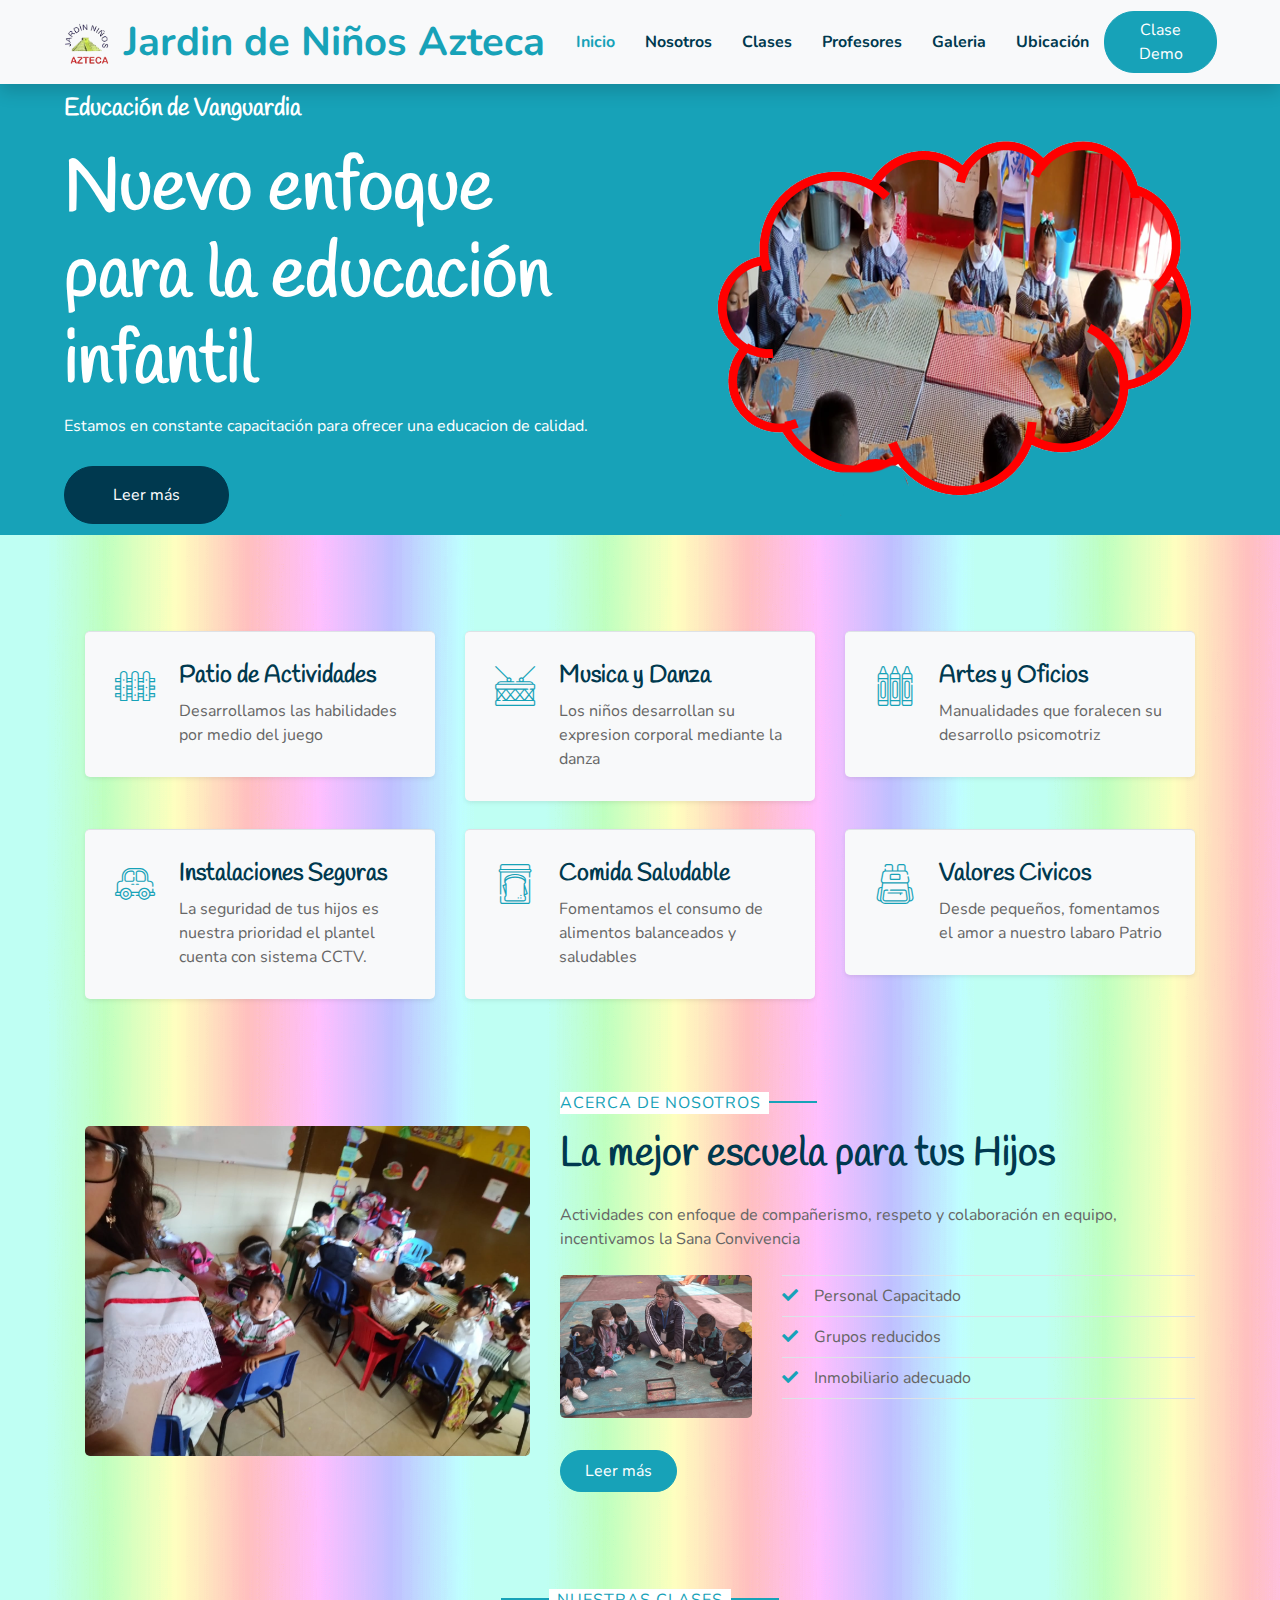
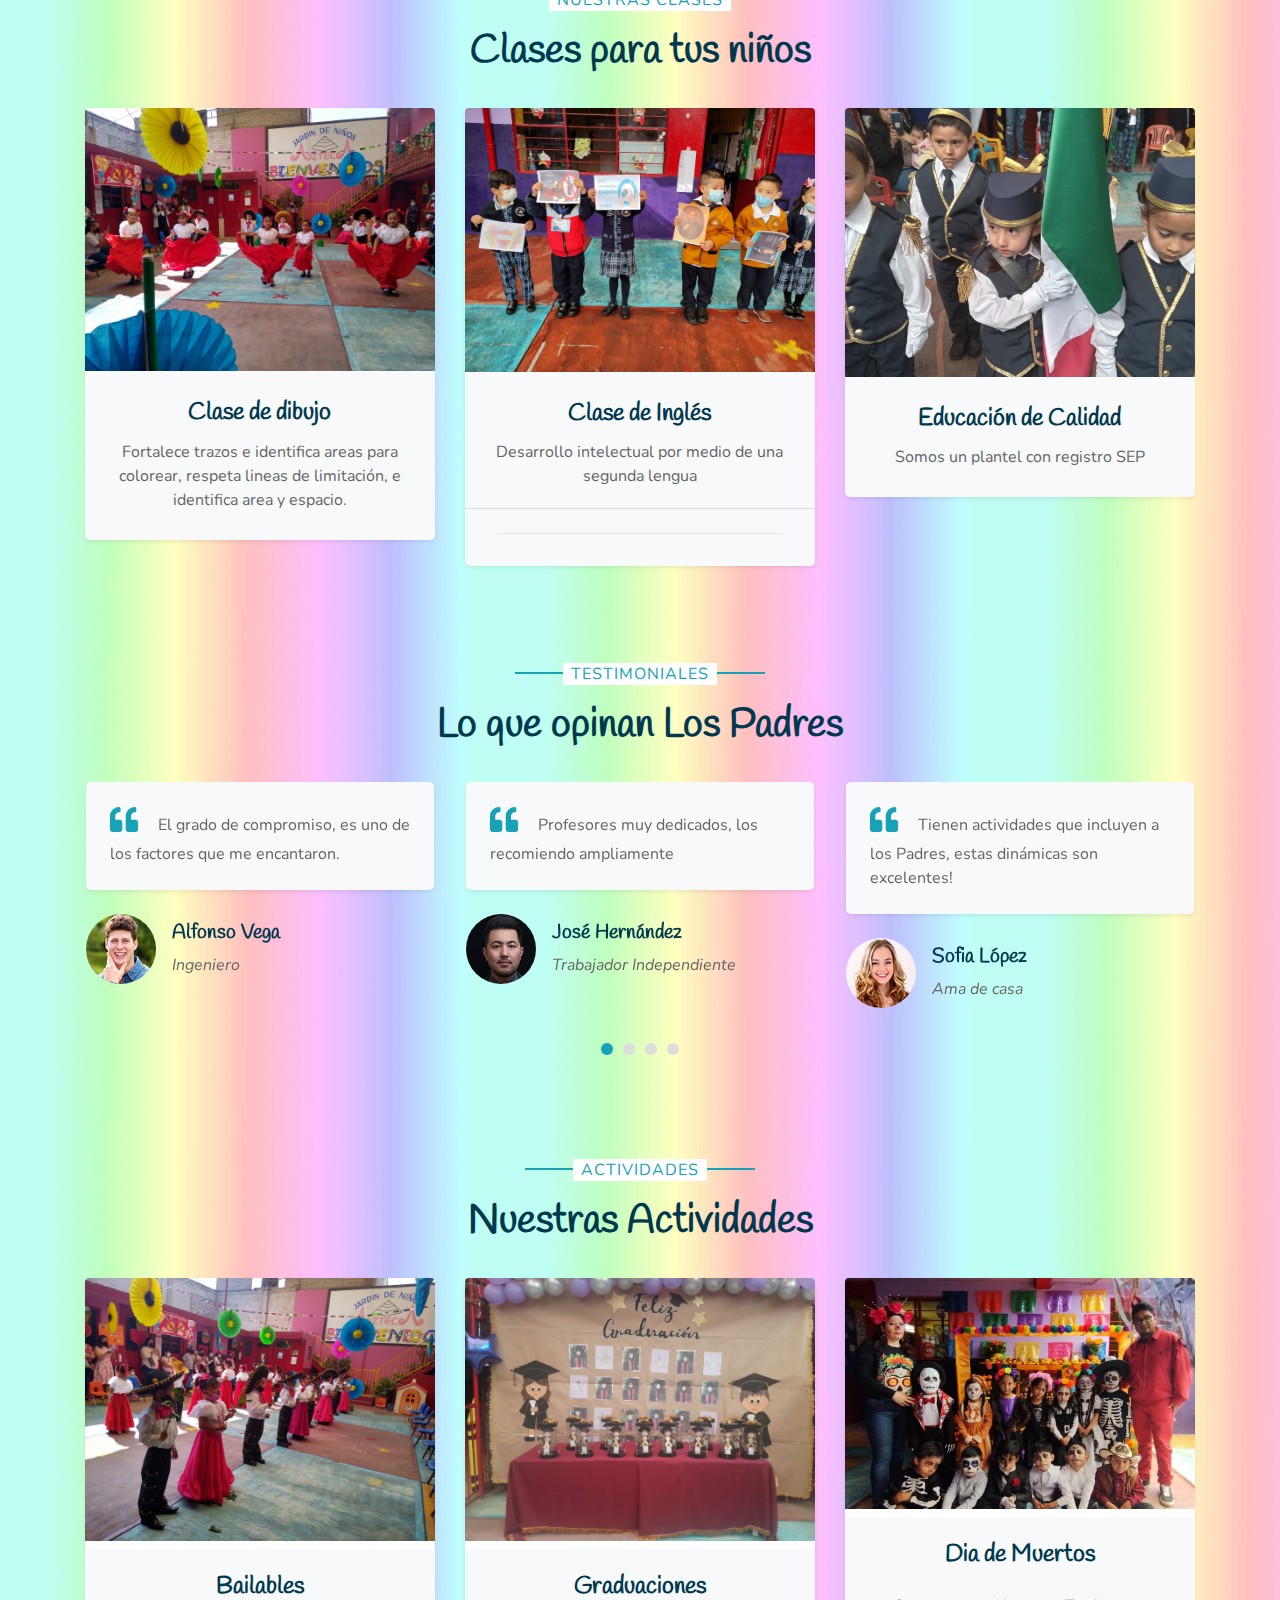
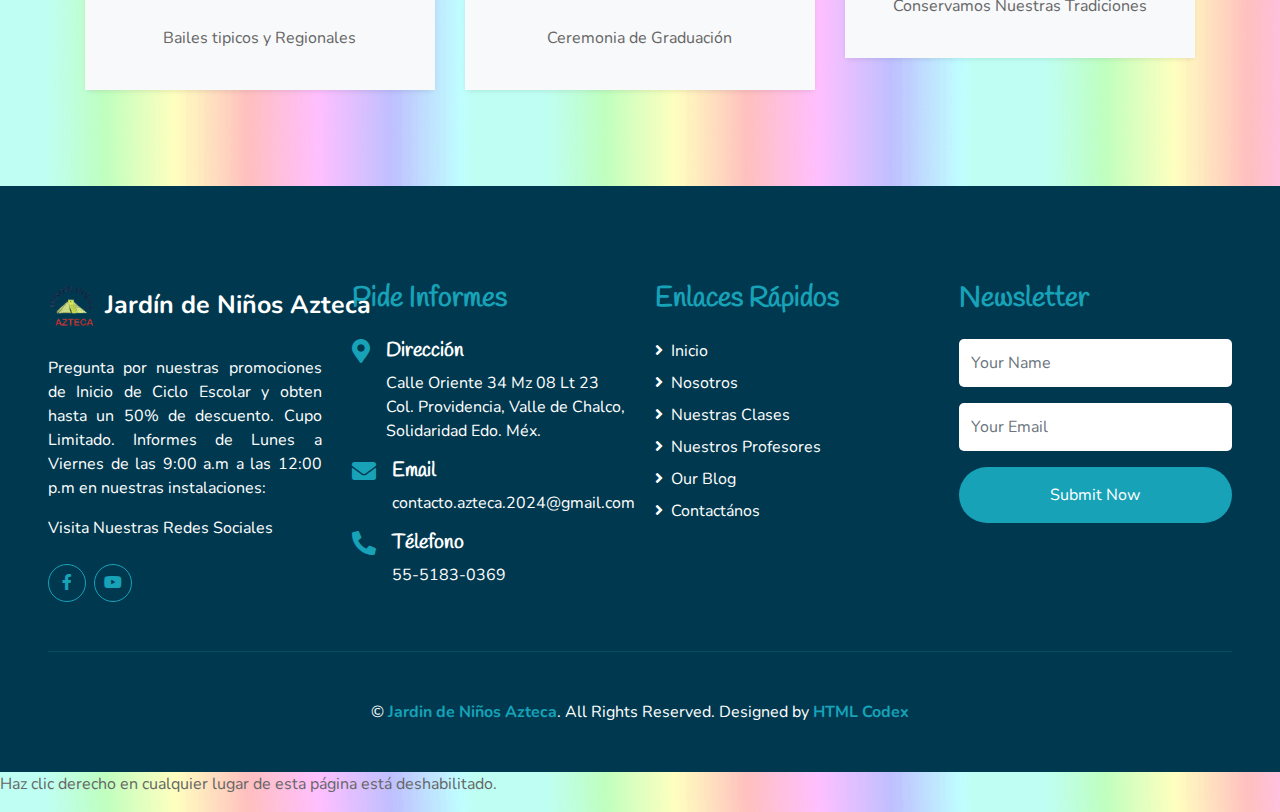
<file: index.html>
<!DOCTYPE html>
<html lang="en">

<head>
    <meta charset="utf-8">
    <title>Jardin de Niños Azteca</title>
    <meta content="width=device-width, initial-scale=1.0" name="viewport">
    <meta content="Free HTML Templates" name="keywords">
    <meta content="Free HTML Templates" name="description">

    <!-- Favicon -->
    <link href="img/favicon.ico" rel="icon">

    <!-- Google Web Fonts -->
    <link rel="preconnect" href="https://fonts.gstatic.com">
    <link href="https://fonts.googleapis.com/css2?family=Handlee&family=Nunito&display=swap" rel="stylesheet">

    <!-- Font Awesome -->
    <link href="https://cdnjs.cloudflare.com/ajax/libs/font-awesome/5.10.0/css/all.min.css" rel="stylesheet">

    <!-- Flaticon Font -->
    <link href="lib/flaticon/font/flaticon.css" rel="stylesheet">

    <!-- Libraries Stylesheet -->
    <link href="lib/owlcarousel/assets/owl.carousel.min.css" rel="stylesheet">
    <link href="lib/lightbox/css/lightbox.min.css" rel="stylesheet">

    <!-- Customized Bootstrap Stylesheet -->
    <link href="css/style.css" rel="stylesheet">
</head>

<body background="img/star.gif">

       <!-- Elemento de audio de fondo -->
    <audio id="background-audio" src="media/2.mp3" autoplay loop></audio>
    
    <!-- Navbar Start -->
    <div class="container-fluid bg-light position-relative shadow">
       
        <nav class="navbar navbar-expand-lg bg-light navbar-light py-3 py-lg-0 px-0 px-lg-5">
                        <a href="" class="navbar-brand font-weight-bold text-secondary" style="font-size: 40px;">
                            <img src="img/l.png" alt="JN-azteca" width="50" height="50">                 
                            <span class="text-primary">Jardin de Niños Azteca</span>
                        </a>
            
            <button type="button" class="navbar-toggler" data-toggle="collapse" data-target="#navbarCollapse">
                <span class="navbar-toggler-icon"></span>
            </button>
            <div class="collapse navbar-collapse justify-content-between" id="navbarCollapse">
                <div class="navbar-nav font-weight-bold mx-auto py-0">
                    <a href="index.html" class="nav-item nav-link active">Inicio</a>
                    <a href="nosotros.html" class="nav-item nav-link">Nosotros</a>
                    <a href="index.html" class="nav-item nav-link">Clases</a>
                    <a href="index.html" class="nav-item nav-link">Profesores</a>
                    <a href="nosotros.html" class="nav-item nav-link">Galeria</a>
<a href="contacto.html" class="nav-item nav-link">Ubicación</a>
                    </div>
                    
                </div>
                <a href="" class="btn btn-primary px-4">Clase Demo</a>
            </div>
        </nav>
    </div>
    <!-- Navbar End -->


    <!-- Header Start -->
    <div class="container-fluid bg-primary px-0 px-md-5 mb-5">
        <div class="row align-items-center px-3">
            <div class="col-lg-6 text-center text-lg-left">
                <h4 class="text-white mb-4 mt-5 mt-lg-0">Educación de Vanguardia</h4>
                <h1 class="display-3 font-weight-bold text-white">Nuevo enfoque para la educación infantil</h1>
                <p class="text-white mb-4">Estamos en constante capacitación para ofrecer una educacion de calidad.</p>
                <a href="" class="btn btn-secondary mt-1 py-3 px-5">Leer más</a>
            </div>
            <div class="col-lg-6 text-center text-lg-right">
                <img class="img-fluid mt-5" src="img/7.png" alt="niños">
            </div>
        </div>
    </div>
    <!-- Header End -->


    <!-- Facilities Start -->
    <div class="container-fluid pt-5">
        <div class="container pb-3">
            <div class="row">
                <div class="col-lg-4 col-md-6 pb-1">
                    <div class="d-flex bg-light shadow-sm border-top rounded mb-4" style="padding: 30px;">
                        <i class="flaticon-050-fence h1 font-weight-normal text-primary mb-3"></i>
                        <div class="pl-4">
                            <h4>Patio de Actividades</h4>
                            <p class="m-0">Desarrollamos las habilidades por medio del juego</p>
                        </div>
                    </div>
                </div>
                <div class="col-lg-4 col-md-6 pb-1">
                    <div class="d-flex bg-light shadow-sm border-top rounded mb-4" style="padding: 30px;">
                        <i class="flaticon-022-drum h1 font-weight-normal text-primary mb-3"></i>
                        <div class="pl-4">
                            <h4>Musica y Danza</h4>
                            <p class="m-0">Los niños desarrollan su expresion corporal mediante la danza</p>
                        </div>
                    </div>
                </div>
                <div class="col-lg-4 col-md-6 pb-1">
                    <div class="d-flex bg-light shadow-sm border-top rounded mb-4" style="padding: 30px;">
                        <i class="flaticon-030-crayons h1 font-weight-normal text-primary mb-3"></i>
                        <div class="pl-4">
                            <h4>Artes y Oficios</h4>
                            <p class="m-0">Manualidades que foralecen su desarrollo psicomotriz</p>
                        </div>
                    </div>
                </div>
                <div class="col-lg-4 col-md-6 pb-1">
                    <div class="d-flex bg-light shadow-sm border-top rounded mb-4" style="padding: 30px;">
                        <i class="flaticon-017-toy-car h1 font-weight-normal text-primary mb-3"></i>
                        <div class="pl-4">
                            <h4>Instalaciones Seguras</h4>
                            <p class="m-0">La seguridad de tus hijos es nuestra prioridad el plantel cuenta con sistema CCTV.</p>
                        </div>
                    </div>
                </div>
                <div class="col-lg-4 col-md-6 pb-1">
                    <div class="d-flex bg-light shadow-sm border-top rounded mb-4" style="padding: 30px;">
                        <i class="flaticon-025-sandwich h1 font-weight-normal text-primary mb-3"></i>
                        <div class="pl-4">
                            <h4>Comida Saludable</h4>
                            <p class="m-0">Fomentamos el consumo de alimentos balanceados y saludables</p>
                        </div>
                    </div>
                </div>
                <div class="col-lg-4 col-md-6 pb-1">
                    <div class="d-flex bg-light shadow-sm border-top rounded mb-4" style="padding: 30px;">
                        <i class="flaticon-047-backpack h1 font-weight-normal text-primary mb-3"></i>
                        <div class="pl-4">
                            <h4>Valores Civicos</h4>
                            <p class="m-0">Desde pequeños, fomentamos el amor a nuestro labaro Patrio</p>
                        </div>
                    </div>
                </div>
            </div>
        </div>
    </div>
    <!-- Facilities Start -->


    <!-- About Start -->
    <div class="container-fluid py-5">
        <div class="container">
            <div class="row align-items-center">
                <div class="col-lg-5">
                    <img class="img-fluid rounded mb-5 mb-lg-0" src="img/about-1.jpg" alt="">
                </div>
                <div class="col-lg-7">
                    <p class="section-title pr-5"><span class="pr-2">Acerca de Nosotros</span></p>
                    <h1 class="mb-4">La mejor escuela para tus Hijos</h1>
                    <p>Actividades con enfoque de compañerismo, respeto y colaboración en equipo, incentivamos la Sana Convivencia</p>
                    <div class="row pt-2 pb-4">
                        <div class="col-6 col-md-4">
                            <img class="img-fluid rounded" src="img/about-2.jpg" alt="">
                        </div>
                        <div class="col-6 col-md-8">
                            <ul class="list-inline m-0">
                                <li class="py-2 border-top border-bottom"><i class="fa fa-check text-primary mr-3"></i>Personal Capacitado</li>
                                <li class="py-2 border-bottom"><i class="fa fa-check text-primary mr-3"></i>Grupos reducidos</li>
                                <li class="py-2 border-bottom"><i class="fa fa-check text-primary mr-3"></i>Inmobiliario adecuado</li>
                            </ul>
                        </div>
                    </div>
                    <a href="" class="btn btn-primary mt-2 py-2 px-4">Leer más</a>
                </div>
            </div>
        </div>
    </div>
    <!-- About End -->


    <!-- Class Start -->
    <div class="container-fluid pt-5">
        <div class="container">
            <div class="text-center pb-2">
                <p class="section-title px-5"><span class="px-2">Nuestras Clases</span></p>
                <h1 class="mb-4">Clases para tus niños</h1>
            </div>
            <div class="row">
                <div class="col-lg-4 mb-5">
                    <div class="card border-0 bg-light shadow-sm pb-2">
                        <img class="card-img-top mb-2" src="img/class-1.jpg" alt="">
                        <div class="card-body text-center">
                            <h4 class="card-title">Clase de dibujo</h4>
                            <p class="card-text">Fortalece trazos e identifica areas para colorear, respeta lineas de limitación, e identifica area y espacio.</p>
                        </div>

                    </div>
                </div>


                <div class="col-lg-4 mb-5">
                    <div class="card border-0 bg-light shadow-sm pb-2">
                        <img class="card-img-top mb-2" src="img/class-2.jpg" alt="">
                        <div class="card-body text-center">
                            <h4 class="card-title">Clase de Inglés</h4>
                            <p class="card-text">Desarrollo intelectual por medio de una segunda lengua</p>
                        </div>
                        <div class="card-footer bg-transparent py-4 px-5">
                            <div class="row border-bottom">
                            
                            </div>

 
                        </div>
                                           </div>
                </div>
                <div class="col-lg-4 mb-5">
                    <div class="card border-0 bg-light shadow-sm pb-2">
                        <img class="card-img-top mb-2" src="img/class-3.jpg" alt="">
                        <div class="card-body text-center">
                            <h4 class="card-title">Educación de Calidad</h4>
                            <p class="card-text">Somos un plantel con registro SEP</p>


                            
                        </div>
                        
                    </div>
                </div>
            </div>
        </div>
    </div>


    <!-- Class End -->


    <!-- Registration Start
    <div class="container-fluid py-5">
        <div class="container">
            <div class="row align-items-center">
                <div class="col-lg-7 mb-5 mb-lg-0">
                    <p class="section-title pr-5"><span class="pr-2">Book A Seat</span></p>
                    <h1 class="mb-4">Book A Seat For Your Kid</h1>
                    <p>Invidunt lorem justo sanctus clita. Erat lorem labore ea, justo dolor lorem ipsum ut sed eos,
                        ipsum et dolor kasd sit ea justo. Erat justo sed sed diam. Ea et erat ut sed diam sea ipsum est
                        dolor</p>
                    <ul class="list-inline m-0">
                        <li class="py-2"><i class="fa fa-check text-success mr-3"></i>Labore eos amet dolor amet diam</li>
                        <li class="py-2"><i class="fa fa-check text-success mr-3"></i>Etsea et sit dolor amet ipsum</li>
                        <li class="py-2"><i class="fa fa-check text-success mr-3"></i>Diam dolor diam elitripsum vero.</li>
                    </ul>
                    <a href="" class="btn btn-primary mt-4 py-2 px-4">Book Now</a>
                </div>
                <div class="col-lg-5">
                    <div class="card border-0">
                        <div class="card-header bg-secondary text-center p-4">
                            <h1 class="text-white m-0">Book A Seat</h1>
                        </div>
                        <div class="card-body rounded-bottom bg-primary p-5">
                            <form>
                                <div class="form-group">
                                    <input type="text" class="form-control border-0 p-4" placeholder="Your Name" required="required" />
                                </div>
                                <div class="form-group">
                                    <input type="email" class="form-control border-0 p-4" placeholder="Your Email" required="required" />
                                </div>
                                <div class="form-group">
                                    <select class="custom-select border-0 px-4" style="height: 47px;">
                                        <option selected>Select A Class</option>
                                        <option value="1">Class 1</option>
                                        <option value="2">Class 1</option>
                                        <option value="3">Class 1</option>
                                    </select>
                                </div>
                                <div>
                                    <button class="btn btn-secondary btn-block border-0 py-3" type="submit">Book Now</button>
                                </div>
                            </form>
                        </div>
                    </div>
                </div>
            </div>
        </div>
    </div>
    Registration End -->





    <!-- Team Start 
    <div class="container-fluid pt-5">
        <div class="container">
            <div class="text-center pb-2">
                <p class="section-title px-5"><span class="px-2">Nuestros Profesores</span></p>
                <h1 class="mb-4">Conoce a nuestros Profesores</h1>
            </div>
            <div class="row">
                <div class="col-md-6 col-lg-3 text-center team mb-5">
                    <div class="position-relative overflow-hidden mb-4" style="border-radius: 100%;">
                        <img class="img-fluid w-100" src="img/team-1.jpg" alt="" >
                        <div
                            class="team-social d-flex align-items-center justify-content-center w-100 h-100 position-absolute">
                            <a class="btn btn-outline-light text-center mr-2 px-0" style="width: 38px; height: 38px;"
                                href="#"><i class="fab fa-twitter"></i></a>
                            <a class="btn btn-outline-light text-center mr-2 px-0" style="width: 38px; height: 38px;"
                                href="#"><i class="fab fa-facebook-f"></i></a>
                            <a class="btn btn-outline-light text-center px-0" style="width: 38px; height: 38px;"
                                href="#"><i class="fab fa-linkedin-in"></i></a>
                        </div>
                    </div>
                    <h4>Maestra 1</h4>
                    <i>Music Teacher</i>
                </div>
                <div class="col-md-6 col-lg-3 text-center team mb-5">
                    <div class="position-relative overflow-hidden mb-4" style="border-radius: 100%;">
                        <img class="img-fluid w-100" src="img/team-2.jpg" alt="" >
                        <div
                            class="team-social d-flex align-items-center justify-content-center w-100 h-100 position-absolute">
                            <a class="btn btn-outline-light text-center mr-2 px-0" style="width: 38px; height: 38px;"
                                href="#"><i class="fab fa-twitter"></i></a>
                            <a class="btn btn-outline-light text-center mr-2 px-0" style="width: 38px; height: 38px;"
                                href="#"><i class="fab fa-facebook-f"></i></a>
                            <a class="btn btn-outline-light text-center px-0" style="width: 38px; height: 38px;"
                                href="#"><i class="fab fa-linkedin-in"></i></a>
                        </div>
                    </div>
                    <h4>Alberto Vilchis</h4>
                    <i>Language Teacher</i>
                </div>
                <div class="col-md-6 col-lg-3 text-center team mb-5">
                    <div class="position-relative overflow-hidden mb-4" style="border-radius: 100%;">
                        <img class="img-fluid w-100" src="img/team-3.jpg" alt="" >
                        <div
                            class="team-social d-flex align-items-center justify-content-center w-100 h-100 position-absolute">
                            <a class="btn btn-outline-light text-center mr-2 px-0" style="width: 38px; height: 38px;"
                                href="#"><i class="fab fa-twitter"></i></a>
                            <a class="btn btn-outline-light text-center mr-2 px-0" style="width: 38px; height: 38px;"
                                href="#"><i class="fab fa-facebook-f"></i></a>
                            <a class="btn btn-outline-light text-center px-0" style="width: 38px; height: 38px;"
                                href="#"><i class="fab fa-linkedin-in"></i></a>
                        </div>
                    </div>
                    <h4>Mollie Ross</h4>
                    <i>Dance Teacher</i>
                </div>
                <div class="col-md-6 col-lg-3 text-center team mb-5">
                    <div class="position-relative overflow-hidden mb-4" style="border-radius: 100%;">
                        <img class="img-fluid w-100" src="img/team-4.jpg" alt="" >
                        <div
                            class="team-social d-flex align-items-center justify-content-center w-100 h-100 position-absolute">
                            <a class="btn btn-outline-light text-center mr-2 px-0" style="width: 38px; height: 38px;"
                                href="#"><i class="fab fa-twitter"></i></a>
                            <a class="btn btn-outline-light text-center mr-2 px-0" style="width: 38px; height: 38px;"
                                href="#"><i class="fab fa-facebook-f"></i></a>
                            <a class="btn btn-outline-light text-center px-0" style="width: 38px; height: 38px;"
                                href="#"><i class="fab fa-linkedin-in"></i></a>
                        </div>
                    </div>
                    <h4>Donald John</h4>
                    <i>Art Teacher</i>
                </div>
            </div>
        </div>
    </div>
     Team End -->





    <!-- Testimonial Start -->
    <div class="container-fluid py-5">
        <div class="container p-0">
            <div class="text-center pb-2">
                <p class="section-title px-5"><span class="px-2">Testimoniales</span></p>
                <h1 class="mb-4">Lo que opinan Los Padres</h1>
            </div>
            <div class="owl-carousel testimonial-carousel">
                <div class="testimonial-item px-3">
                    <div class="bg-light shadow-sm rounded mb-4 p-4">
                        <h3 class="fas fa-quote-left text-primary mr-3"></h3>
                        Profesores muy dedicados, los recomiendo ampliamente
                    </div>
                    <div class="d-flex align-items-center">
                        <img class="rounded-circle" src="img/testimonial-1.jpg" style="width: 70px; height: 70px;" alt="Image">
                        <div class="pl-3">
                            <h5>José Hernández</h5>
                            <i>Trabajador Independiente</i>
                        </div>
                    </div>
                </div>
                <div class="testimonial-item px-3">
                    <div class="bg-light shadow-sm rounded mb-4 p-4">
                        <h3 class="fas fa-quote-left text-primary mr-3"></h3>
                        Tienen actividades que incluyen a los Padres, estas dinámicas son excelentes! 
                    </div>
                    <div class="d-flex align-items-center">
                        <img class="rounded-circle" src="img/testimonial-2.jpg" style="width: 70px; height: 70px;" alt="Image">
                        <div class="pl-3">
                            <h5>Sofia López</h5>
                            <i>Ama de casa</i>
                        </div>
                    </div>
                </div>
                <div class="testimonial-item px-3">
                    <div class="bg-light shadow-sm rounded mb-4 p-4">
                        <h3 class="fas fa-quote-left text-primary mr-3"></h3>
                        Sin duda alguna, mi hijo aprende y se divierte.
                    </div>
                    <div class="d-flex align-items-center">
                        <img class="rounded-circle" src="img/testimonial-3.jpg" style="width: 70px; height: 70px;" alt="Image">
                        <div class="pl-3">
                            <h5>Carlos Aguilar</h5>
                            <i>Abuelo</i>
                        </div>
                    </div>
                </div>
                <div class="testimonial-item px-3">
                    <div class="bg-light shadow-sm rounded mb-4 p-4">
                        <h3 class="fas fa-quote-left text-primary mr-3"></h3>
                        El grado de compromiso, es uno de los factores que me encantaron.
                    </div>
                    <div class="d-flex align-items-center">
                        <img class="rounded-circle" src="img/testimonial-4.jpg" style="width: 70px; height: 70px;" alt="Image">
                        <div class="pl-3">
                            <h5>Alfonso Vega</h5>
                            <i>Ingeniero</i>
                        </div>
                    </div>
                </div>
            </div>
        </div>
    </div>
    <!-- Testimonial End -->


    <!-- Blog Start -->
    <div class="container-fluid pt-5">
        <div class="container">
            <div class="text-center pb-2">
                <p class="section-title px-5"><span class="px-2">Actividades</span></p>
                <h1 class="mb-4">Nuestras Actividades</h1>
            </div>
            <div class="row pb-3">
                <div class="col-lg-4 mb-4">
                    <div class="card border-0 shadow-sm mb-2">
                        <img class="card-img-top mb-2" src="img/blog-1.jpg" alt="">
                        <div class="card-body bg-light text-center p-4">
                            <h4 class="">Bailables</h4>
                            <div class="d-flex justify-content-center mb-3">
                                
                            </div>
                            <p>Bailes tipicos y Regionales</p>
                          
                        </div>
                    </div>
                </div>
                <div class="col-lg-4 mb-4">
                    <div class="card border-0 shadow-sm mb-2">
                        <img class="card-img-top mb-2" src="img/blog-2.jpg" alt="">
                        <div class="card-body bg-light text-center p-4">
                            <h4 class="">Graduaciones</h4>
                            <div class="d-flex justify-content-center mb-3">
 
                            </div>
                            <p>Ceremonia de Graduación</p>
                           
                        </div>
                    </div>
                </div>
                <div class="col-lg-4 mb-4">
                    <div class="card border-0 shadow-sm mb-2">
                        <img class="card-img-top mb-2" src="img/blog-3.jpg" alt="">
                        <div class="card-body bg-light text-center p-4">
                            <h4 class="">Dia de Muertos</h4>
                            <div class="d-flex justify-content-center mb-3">

                            </div>
                            <p>Conservamos Nuestras Tradiciones</p>
                           
                        </div>
                    </div>
                </div>
            </div>
        </div>
    </div>
    <!-- Blog End -->


    <!-- Footer Start -->
    <div class="container-fluid bg-secondary text-white mt-5 py-5 px-sm-3 px-md-5">
        <div class="row pt-5">
            <div class="col-lg-3 col-md-6 mb-5">
                <a href="" class="navbar-brand font-weight-bold text-primary m-0 mb-4 p-0" style="font-size: 25px; line-height: 40px;">
                    <img src="img/l.png" alt="JN-azteca" width="50" height="50"> 
                    <span class="text-white">Jardín de Niños Azteca</span>
                </a>
                <p align="justify">Pregunta por nuestras promociones de Inicio de Ciclo Escolar y obten hasta un 50% de descuento. Cupo Limitado. Informes de Lunes a Viernes de las 9:00 a.m a las 12:00 p.m en nuestras instalaciones:</p>
                <p align="justify">Visita Nuestras Redes Sociales</p>
                <div class="d-flex justify-content-start mt-4">
                    <a class="btn btn-outline-primary rounded-circle text-center mr-2 px-0"
               
                        style="width: 38px; height: 38px;" href="https://www.facebook.com/people/Jardin-de-Ni%C3%B1os-Azteca/61560024779709/?mibextid=qi2Omg&rdid=scY1o8YDg6SxKqpw&share_url=https%3A%2F%2Fwww.facebook.com%2Fshare%2FHAYcwK2K86u8jnDY%2F%3Fmibextid%3Dqi2Omg"><i class="fab fa-facebook-f"></i></a>
                    <a class="btn btn-outline-primary rounded-circle text-center mr-2 px-0"
                 
                        style="width: 38px; height: 38px;" href="https://www.youtube.com/watch?v=_a3knUvIkCk"><i class="fab fa-youtube"></i></a>
                </div>
            </div>
            <div class="col-lg-3 col-md-6 mb-5">
                <h3 class="text-primary mb-4">Pide Informes</h3>
                <div class="d-flex">
                    <h4 class="fa fa-map-marker-alt text-primary"></h4>
                    <div class="pl-3">
                        <h5 class="text-white">Dirección</h5>
                        <p>Calle Oriente 34 Mz 08 Lt 23 Col. Providencia, Valle de Chalco, Solidaridad Edo. Méx.</p>
                    </div>
                </div>
                <div class="d-flex">
                    <h4 class="fa fa-envelope text-primary"></h4>
                    <div class="pl-3">
                        <h5 class="text-white">Email</h5>
                        <p>contacto.azteca.2024@gmail.com</p>
                    </div>
                </div>
                <div class="d-flex">
                    <h4 class="fa fa-phone-alt text-primary"></h4>
                    <div class="pl-3">
                        <h5 class="text-white">Télefono</h5>
                        <p>55-5183-0369</p>
                    </div>
                </div>
            </div>
            <div class="col-lg-3 col-md-6 mb-5">
                <h3 class="text-primary mb-4">Enlaces Rápidos</h3>
                <div class="d-flex flex-column justify-content-start">
                    <a class="text-white mb-2" href="#"><i class="fa fa-angle-right mr-2"></i>Inicio</a>
                    <a class="text-white mb-2" href="#"><i class="fa fa-angle-right mr-2"></i>Nosotros</a>
                    <a class="text-white mb-2" href="#"><i class="fa fa-angle-right mr-2"></i>Nuestras Clases</a>
                    <a class="text-white mb-2" href="#"><i class="fa fa-angle-right mr-2"></i>Nuestros Profesores</a>
                    <a class="text-white mb-2" href="#"><i class="fa fa-angle-right mr-2"></i>Our Blog</a>
                    <a class="text-white" href="#"><i class="fa fa-angle-right mr-2"></i>Contactános</a>
                </div>
            </div>
            <div class="col-lg-3 col-md-6 mb-5">
                <h3 class="text-primary mb-4">Newsletter</h3>
                <form action="">
                    <div class="form-group">
                        <input type="text" class="form-control border-0 py-4" placeholder="Your Name" required="required" />
                    </div>
                    <div class="form-group">
                        <input type="email" class="form-control border-0 py-4" placeholder="Your Email"
                            required="required" />
                    </div>
                    <div>
                        <button class="btn btn-primary btn-block border-0 py-3" type="submit">Submit Now</button>
                    </div>
                </form>
            </div>
        </div>
        <div class="container-fluid pt-5" style="border-top: 1px solid rgba(23, 162, 184, .2);;">
            <p class="m-0 text-center text-white">
                &copy; <a class="text-primary font-weight-bold" href="#">Jardin de Niños Azteca</a>. All Rights Reserved. Designed
                by
                <a class="text-primary font-weight-bold" href="https://htmlcodex.com">HTML Codex</a>
            </p>
        </div>
    </div>
    <!-- Footer End -->


    <!-- Back to Top -->
    <a href="#" class="btn btn-primary p-3 back-to-top"><i class="fa fa-angle-double-up"></i></a>


    <!-- JavaScript Libraries -->
    <script src="https://code.jquery.com/jquery-3.4.1.min.js"></script>
    <script src="https://stackpath.bootstrapcdn.com/bootstrap/4.4.1/js/bootstrap.bundle.min.js"></script>
    <script src="lib/easing/easing.min.js"></script>
    <script src="lib/owlcarousel/owl.carousel.min.js"></script>
    <script src="lib/isotope/isotope.pkgd.min.js"></script>
    <script src="lib/lightbox/js/lightbox.min.js"></script>

    <!-- Contact Javascript File -->
    <script src="mail/jqBootstrapValidation.min.js"></script>
    <script src="mail/contact.js"></script>

    <!-- Template Javascript -->
    <script src="js/main.js"></script>



    <p>Haz clic derecho en cualquier lugar de esta página está deshabilitado.</p>

    <script>
        // Función para mostrar una alerta y cerrarla automáticamente después de 5 segundos
        function mostrarAlerta() {
            const alertDiv = document.createElement('div');
            alertDiv.textContent = 'Jardín de Niños Azteca, Clic No permitido.';
            alertDiv.style.position = 'fixed';
            alertDiv.style.top = '50%';
            alertDiv.style.left = '50%';
            alertDiv.style.transform = 'translate(-50%, -50%)';
            alertDiv.style.backgroundColor = '#f8d7da';
            alertDiv.style.color = '#721c24';
            alertDiv.style.padding = '20px';
            alertDiv.style.border = '1px solid #f5c6cb';
            alertDiv.style.borderRadius = '5px';
            alertDiv.style.zIndex = '1000';
            alertDiv.style.boxShadow = '0 4px 6px rgba(0, 0, 0, 0.1)';
            document.body.appendChild(alertDiv);
            
            // Cerrar la alerta después de 5 segundos
            setTimeout(() => {
                alertDiv.remove();
            }, 1000);
        }

        // Evitar el clic derecho
        document.addEventListener('contextmenu', (event) => {
            event.preventDefault();
            mostrarAlerta();
        });
    </script>

</body>

</html>
</file>
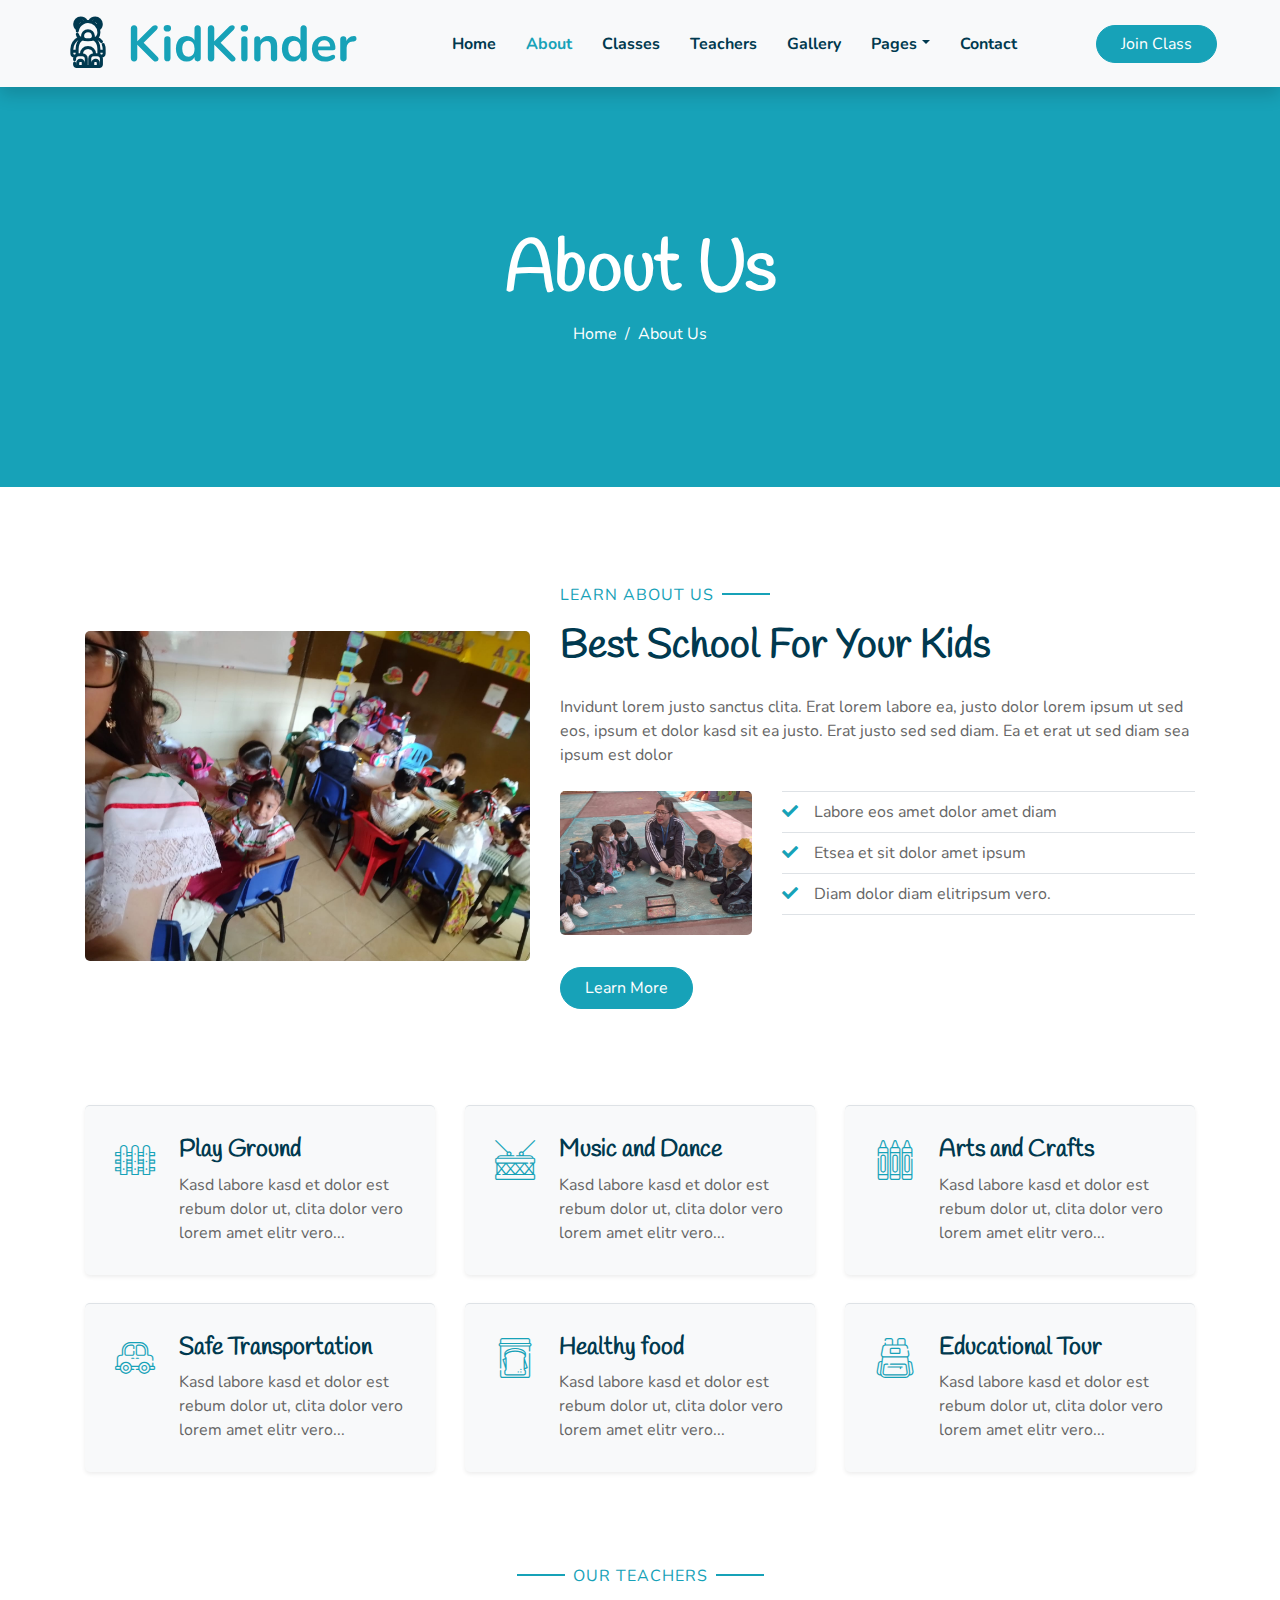
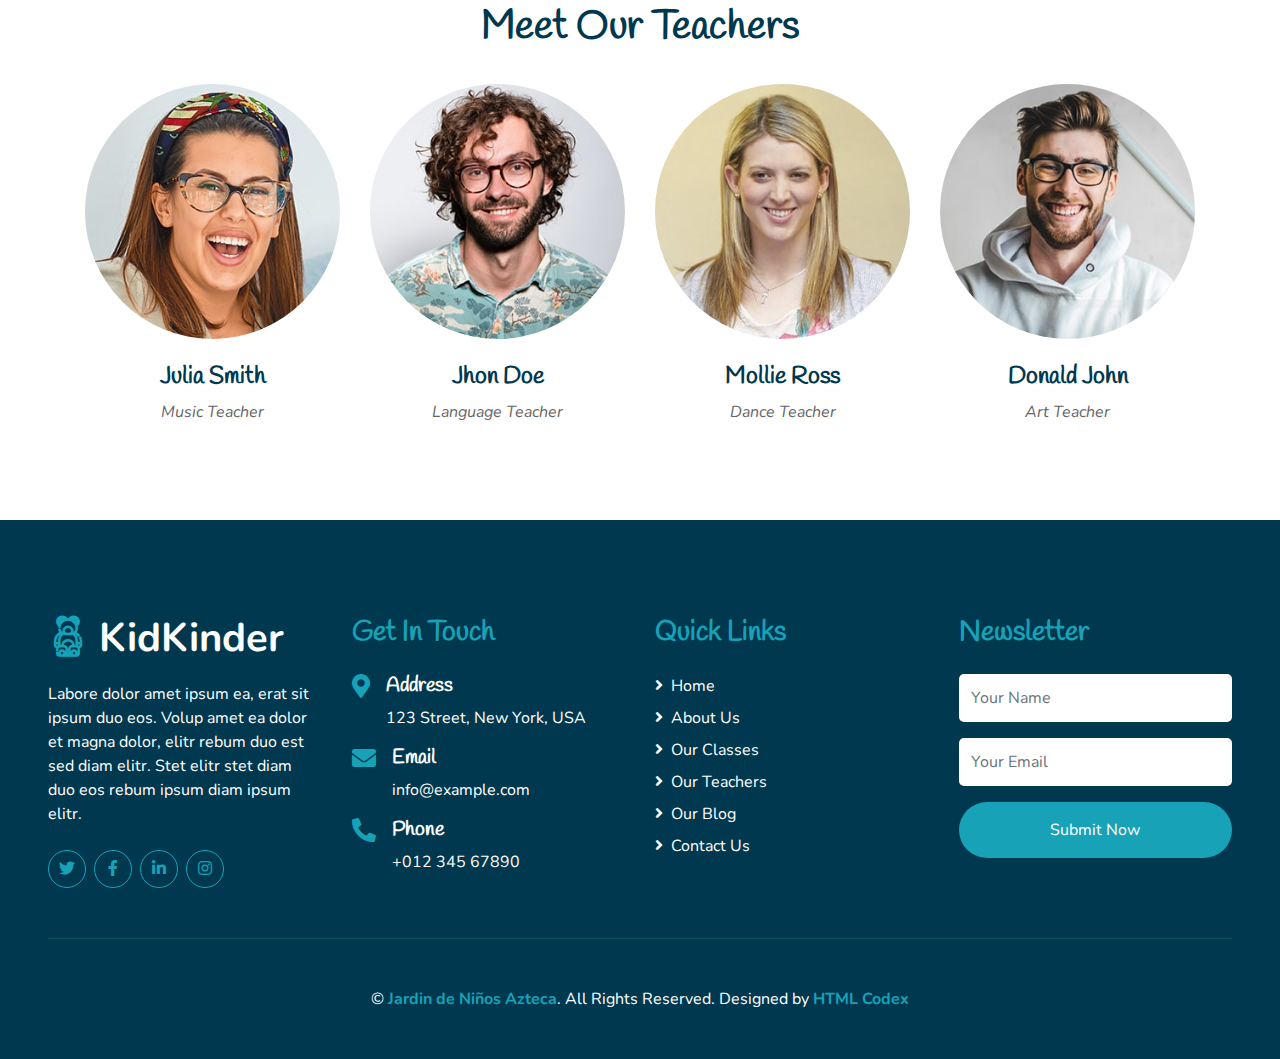
<file: about.html>
<!DOCTYPE html>
<html lang="en">

<head>
    <meta charset="utf-8">
    <title>Jardin de Niños Azteca</title>
    <meta content="width=device-width, initial-scale=1.0" name="viewport">
    <meta content="Free HTML Templates" name="keywords">
    <meta content="Free HTML Templates" name="description">

    <!-- Favicon -->
    <link href="img/favicon.ico" rel="icon">

    <!-- Google Web Fonts -->
    <link rel="preconnect" href="https://fonts.gstatic.com">
    <link href="https://fonts.googleapis.com/css2?family=Handlee&family=Nunito&display=swap" rel="stylesheet">

    <!-- Font Awesome -->
    <link href="https://cdnjs.cloudflare.com/ajax/libs/font-awesome/5.10.0/css/all.min.css" rel="stylesheet">

    <!-- Flaticon Font -->
    <link href="lib/flaticon/font/flaticon.css" rel="stylesheet">

    <!-- Libraries Stylesheet -->
    <link href="lib/owlcarousel/assets/owl.carousel.min.css" rel="stylesheet">
    <link href="lib/lightbox/css/lightbox.min.css" rel="stylesheet">

    <!-- Customized Bootstrap Stylesheet -->
    <link href="css/style.css" rel="stylesheet">
</head>

<body>
    <!-- Navbar Start -->
    <div class="container-fluid bg-light position-relative shadow">
        <nav class="navbar navbar-expand-lg bg-light navbar-light py-3 py-lg-0 px-0 px-lg-5">
            <a href="" class="navbar-brand font-weight-bold text-secondary" style="font-size: 50px;">
                <i class="flaticon-043-teddy-bear"></i>
                <span class="text-primary">KidKinder</span>
            </a>
            <button type="button" class="navbar-toggler" data-toggle="collapse" data-target="#navbarCollapse">
                <span class="navbar-toggler-icon"></span>
            </button>
            <div class="collapse navbar-collapse justify-content-between" id="navbarCollapse">
                <div class="navbar-nav font-weight-bold mx-auto py-0">
                    <a href="index.html" class="nav-item nav-link">Home</a>
                    <a href="about.html" class="nav-item nav-link active">About</a>
                    <a href="class.html" class="nav-item nav-link">Classes</a>
                    <a href="team.html" class="nav-item nav-link">Teachers</a>
                    <a href="gallery.html" class="nav-item nav-link">Gallery</a>
                    <div class="nav-item dropdown">
                        <a href="#" class="nav-link dropdown-toggle" data-toggle="dropdown">Pages</a>
                        <div class="dropdown-menu rounded-0 m-0">
                            <a href="blog.html" class="dropdown-item">Blog Grid</a>
                            <a href="single.html" class="dropdown-item">Blog Detail</a>
                        </div>
                    </div>
                    <a href="contact.html" class="nav-item nav-link">Contact</a>
                </div>
                <a href="" class="btn btn-primary px-4">Join Class</a>
            </div>
        </nav>
    </div>
    <!-- Navbar End -->


    <!-- Header Start -->
    <div class="container-fluid bg-primary mb-5">
        <div class="d-flex flex-column align-items-center justify-content-center" style="min-height: 400px">
            <h3 class="display-3 font-weight-bold text-white">About Us</h3>
            <div class="d-inline-flex text-white">
                <p class="m-0"><a class="text-white" href="">Home</a></p>
                <p class="m-0 px-2">/</p>
                <p class="m-0">About Us</p>
            </div>
        </div>
    </div>
    <!-- Header End -->


    <!-- About Start -->
    <div class="container-fluid py-5">
        <div class="container">
            <div class="row align-items-center">
                <div class="col-lg-5">
                    <img class="img-fluid rounded mb-5 mb-lg-0" src="img/about-1.jpg" alt="">
                </div>
                <div class="col-lg-7">
                    <p class="section-title pr-5"><span class="pr-2">Learn About Us</span></p>
                    <h1 class="mb-4">Best School For Your Kids</h1>
                    <p>Invidunt lorem justo sanctus clita. Erat lorem labore ea, justo dolor lorem ipsum ut sed eos,
                        ipsum et dolor kasd sit ea justo. Erat justo sed sed diam. Ea et erat ut sed diam sea ipsum est
                        dolor</p>
                    <div class="row pt-2 pb-4">
                        <div class="col-6 col-md-4">
                            <img class="img-fluid rounded" src="img/about-2.jpg" alt="">
                        </div>
                        <div class="col-6 col-md-8">
                            <ul class="list-inline m-0">
                                <li class="py-2 border-top border-bottom"><i class="fa fa-check text-primary mr-3"></i>Labore eos amet dolor amet diam</li>
                                <li class="py-2 border-bottom"><i class="fa fa-check text-primary mr-3"></i>Etsea et sit dolor amet ipsum</li>
                                <li class="py-2 border-bottom"><i class="fa fa-check text-primary mr-3"></i>Diam dolor diam elitripsum vero.</li>
                            </ul>
                        </div>
                    </div>
                    <a href="" class="btn btn-primary mt-2 py-2 px-4">Learn More</a>
                </div>
            </div>
        </div>
    </div>
    <!-- About End -->


    <!-- Facilities Start -->
    <div class="container-fluid pt-5">
        <div class="container pb-3">
            <div class="row">
                <div class="col-lg-4 col-md-6 pb-1">
                    <div class="d-flex bg-light shadow-sm border-top rounded mb-4" style="padding: 30px;">
                        <i class="flaticon-050-fence h1 font-weight-normal text-primary mb-3"></i>
                        <div class="pl-4">
                            <h4>Play Ground</h4>
                            <p class="m-0">Kasd labore kasd et dolor est rebum dolor ut, clita dolor vero lorem amet elitr vero...</p>
                        </div>
                    </div>
                </div>
                <div class="col-lg-4 col-md-6 pb-1">
                    <div class="d-flex bg-light shadow-sm border-top rounded mb-4" style="padding: 30px;">
                        <i class="flaticon-022-drum h1 font-weight-normal text-primary mb-3"></i>
                        <div class="pl-4">
                            <h4>Music and Dance</h4>
                            <p class="m-0">Kasd labore kasd et dolor est rebum dolor ut, clita dolor vero lorem amet elitr vero...</p>
                        </div>
                    </div>
                </div>
                <div class="col-lg-4 col-md-6 pb-1">
                    <div class="d-flex bg-light shadow-sm border-top rounded mb-4" style="padding: 30px;">
                        <i class="flaticon-030-crayons h1 font-weight-normal text-primary mb-3"></i>
                        <div class="pl-4">
                            <h4>Arts and Crafts</h4>
                            <p class="m-0">Kasd labore kasd et dolor est rebum dolor ut, clita dolor vero lorem amet elitr vero...</p>
                        </div>
                    </div>
                </div>
                <div class="col-lg-4 col-md-6 pb-1">
                    <div class="d-flex bg-light shadow-sm border-top rounded mb-4" style="padding: 30px;">
                        <i class="flaticon-017-toy-car h1 font-weight-normal text-primary mb-3"></i>
                        <div class="pl-4">
                            <h4>Safe Transportation</h4>
                            <p class="m-0">Kasd labore kasd et dolor est rebum dolor ut, clita dolor vero lorem amet elitr vero...</p>
                        </div>
                    </div>
                </div>
                <div class="col-lg-4 col-md-6 pb-1">
                    <div class="d-flex bg-light shadow-sm border-top rounded mb-4" style="padding: 30px;">
                        <i class="flaticon-025-sandwich h1 font-weight-normal text-primary mb-3"></i>
                        <div class="pl-4">
                            <h4>Healthy food</h4>
                            <p class="m-0">Kasd labore kasd et dolor est rebum dolor ut, clita dolor vero lorem amet elitr vero...</p>
                        </div>
                    </div>
                </div>
                <div class="col-lg-4 col-md-6 pb-1">
                    <div class="d-flex bg-light shadow-sm border-top rounded mb-4" style="padding: 30px;">
                        <i class="flaticon-047-backpack h1 font-weight-normal text-primary mb-3"></i>
                        <div class="pl-4">
                            <h4>Educational Tour</h4>
                            <p class="m-0">Kasd labore kasd et dolor est rebum dolor ut, clita dolor vero lorem amet elitr vero...</p>
                        </div>
                    </div>
                </div>
            </div>
        </div>
    </div>
    <!-- Facilities Start -->


    <!-- Team Start -->
    <div class="container-fluid pt-5">
        <div class="container">
            <div class="text-center pb-2">
                <p class="section-title px-5"><span class="px-2">Our Teachers</span></p>
                <h1 class="mb-4">Meet Our Teachers</h1>
            </div>
            <div class="row">
                <div class="col-md-6 col-lg-3 text-center team mb-5">
                    <div class="position-relative overflow-hidden mb-4" style="border-radius: 100%;">
                        <img class="img-fluid w-100" src="img/team-1.jpg" alt="" >
                        <div
                            class="team-social d-flex align-items-center justify-content-center w-100 h-100 position-absolute">
                            <a class="btn btn-outline-light text-center mr-2 px-0" style="width: 38px; height: 38px;"
                                href="#"><i class="fab fa-twitter"></i></a>
                            <a class="btn btn-outline-light text-center mr-2 px-0" style="width: 38px; height: 38px;"
                                href="#"><i class="fab fa-facebook-f"></i></a>
                            <a class="btn btn-outline-light text-center px-0" style="width: 38px; height: 38px;"
                                href="#"><i class="fab fa-linkedin-in"></i></a>
                        </div>
                    </div>
                    <h4>Julia Smith</h4>
                    <i>Music Teacher</i>
                </div>
                <div class="col-md-6 col-lg-3 text-center team mb-5">
                    <div class="position-relative overflow-hidden mb-4" style="border-radius: 100%;">
                        <img class="img-fluid w-100" src="img/team-2.jpg" alt="" >
                        <div
                            class="team-social d-flex align-items-center justify-content-center w-100 h-100 position-absolute">
                            <a class="btn btn-outline-light text-center mr-2 px-0" style="width: 38px; height: 38px;"
                                href="#"><i class="fab fa-twitter"></i></a>
                            <a class="btn btn-outline-light text-center mr-2 px-0" style="width: 38px; height: 38px;"
                                href="#"><i class="fab fa-facebook-f"></i></a>
                            <a class="btn btn-outline-light text-center px-0" style="width: 38px; height: 38px;"
                                href="#"><i class="fab fa-linkedin-in"></i></a>
                        </div>
                    </div>
                    <h4>Jhon Doe</h4>
                    <i>Language Teacher</i>
                </div>
                <div class="col-md-6 col-lg-3 text-center team mb-5">
                    <div class="position-relative overflow-hidden mb-4" style="border-radius: 100%;">
                        <img class="img-fluid w-100" src="img/team-3.jpg" alt="" >
                        <div
                            class="team-social d-flex align-items-center justify-content-center w-100 h-100 position-absolute">
                            <a class="btn btn-outline-light text-center mr-2 px-0" style="width: 38px; height: 38px;"
                                href="#"><i class="fab fa-twitter"></i></a>
                            <a class="btn btn-outline-light text-center mr-2 px-0" style="width: 38px; height: 38px;"
                                href="#"><i class="fab fa-facebook-f"></i></a>
                            <a class="btn btn-outline-light text-center px-0" style="width: 38px; height: 38px;"
                                href="#"><i class="fab fa-linkedin-in"></i></a>
                        </div>
                    </div>
                    <h4>Mollie Ross</h4>
                    <i>Dance Teacher</i>
                </div>
                <div class="col-md-6 col-lg-3 text-center team mb-5">
                    <div class="position-relative overflow-hidden mb-4" style="border-radius: 100%;">
                        <img class="img-fluid w-100" src="img/team-4.jpg" alt="" >
                        <div
                            class="team-social d-flex align-items-center justify-content-center w-100 h-100 position-absolute">
                            <a class="btn btn-outline-light text-center mr-2 px-0" style="width: 38px; height: 38px;"
                                href="#"><i class="fab fa-twitter"></i></a>
                            <a class="btn btn-outline-light text-center mr-2 px-0" style="width: 38px; height: 38px;"
                                href="#"><i class="fab fa-facebook-f"></i></a>
                            <a class="btn btn-outline-light text-center px-0" style="width: 38px; height: 38px;"
                                href="#"><i class="fab fa-linkedin-in"></i></a>
                        </div>
                    </div>
                    <h4>Donald John</h4>
                    <i>Art Teacher</i>
                </div>
            </div>
        </div>
    </div>
    <!-- Team End -->


    <!-- Footer Start -->
    <div class="container-fluid bg-secondary text-white mt-5 py-5 px-sm-3 px-md-5">
        <div class="row pt-5">
            <div class="col-lg-3 col-md-6 mb-5">
                <a href="" class="navbar-brand font-weight-bold text-primary m-0 mb-4 p-0" style="font-size: 40px; line-height: 40px;">
                    <i class="flaticon-043-teddy-bear"></i>
                    <span class="text-white">KidKinder</span>
                </a>
                <p>Labore dolor amet ipsum ea, erat sit ipsum duo eos. Volup amet ea dolor et magna dolor, elitr rebum duo est sed diam elitr. Stet elitr stet diam duo eos rebum ipsum diam ipsum elitr.</p>
                <div class="d-flex justify-content-start mt-4">
                    <a class="btn btn-outline-primary rounded-circle text-center mr-2 px-0"
                        style="width: 38px; height: 38px;" href="#"><i class="fab fa-twitter"></i></a>
                    <a class="btn btn-outline-primary rounded-circle text-center mr-2 px-0"
                        style="width: 38px; height: 38px;" href="#"><i class="fab fa-facebook-f"></i></a>
                    <a class="btn btn-outline-primary rounded-circle text-center mr-2 px-0"
                        style="width: 38px; height: 38px;" href="#"><i class="fab fa-linkedin-in"></i></a>
                    <a class="btn btn-outline-primary rounded-circle text-center mr-2 px-0"
                        style="width: 38px; height: 38px;" href="#"><i class="fab fa-instagram"></i></a>
                </div>
            </div>
            <div class="col-lg-3 col-md-6 mb-5">
                <h3 class="text-primary mb-4">Get In Touch</h3>
                <div class="d-flex">
                    <h4 class="fa fa-map-marker-alt text-primary"></h4>
                    <div class="pl-3">
                        <h5 class="text-white">Address</h5>
                        <p>123 Street, New York, USA</p>
                    </div>
                </div>
                <div class="d-flex">
                    <h4 class="fa fa-envelope text-primary"></h4>
                    <div class="pl-3">
                        <h5 class="text-white">Email</h5>
                        <p>info@example.com</p>
                    </div>
                </div>
                <div class="d-flex">
                    <h4 class="fa fa-phone-alt text-primary"></h4>
                    <div class="pl-3">
                        <h5 class="text-white">Phone</h5>
                        <p>+012 345 67890</p>
                    </div>
                </div>
            </div>
            <div class="col-lg-3 col-md-6 mb-5">
                <h3 class="text-primary mb-4">Quick Links</h3>
                <div class="d-flex flex-column justify-content-start">
                    <a class="text-white mb-2" href="#"><i class="fa fa-angle-right mr-2"></i>Home</a>
                    <a class="text-white mb-2" href="#"><i class="fa fa-angle-right mr-2"></i>About Us</a>
                    <a class="text-white mb-2" href="#"><i class="fa fa-angle-right mr-2"></i>Our Classes</a>
                    <a class="text-white mb-2" href="#"><i class="fa fa-angle-right mr-2"></i>Our Teachers</a>
                    <a class="text-white mb-2" href="#"><i class="fa fa-angle-right mr-2"></i>Our Blog</a>
                    <a class="text-white" href="#"><i class="fa fa-angle-right mr-2"></i>Contact Us</a>
                </div>
            </div>
            <div class="col-lg-3 col-md-6 mb-5">
                <h3 class="text-primary mb-4">Newsletter</h3>
                <form action="">
                    <div class="form-group">
                        <input type="text" class="form-control border-0 py-4" placeholder="Your Name" required="required" />
                    </div>
                    <div class="form-group">
                        <input type="email" class="form-control border-0 py-4" placeholder="Your Email"
                            required="required" />
                    </div>
                    <div>
                        <button class="btn btn-primary btn-block border-0 py-3" type="submit">Submit Now</button>
                    </div>
                </form>
            </div>
        </div>
        <div class="container-fluid pt-5" style="border-top: 1px solid rgba(23, 162, 184, .2);;">
            <p class="m-0 text-center text-white">
                &copy; <a class="text-primary font-weight-bold" href="#">Jardin de Niños Azteca</a>. All Rights Reserved. Designed
                by
                <a class="text-primary font-weight-bold" href="https://htmlcodex.com">HTML Codex</a>
            </p>
        </div>
    </div>
    <!-- Footer End -->


    <!-- Back to Top -->
    <a href="#" class="btn btn-primary p-3 back-to-top"><i class="fa fa-angle-double-up"></i></a>


    <!-- JavaScript Libraries -->
    <script src="https://code.jquery.com/jquery-3.4.1.min.js"></script>
    <script src="https://stackpath.bootstrapcdn.com/bootstrap/4.4.1/js/bootstrap.bundle.min.js"></script>
    <script src="lib/easing/easing.min.js"></script>
    <script src="lib/owlcarousel/owl.carousel.min.js"></script>
    <script src="lib/isotope/isotope.pkgd.min.js"></script>
    <script src="lib/lightbox/js/lightbox.min.js"></script>

    <!-- Contact Javascript File -->
    <script src="mail/jqBootstrapValidation.min.js"></script>
    <script src="mail/contact.js"></script>

    <!-- Template Javascript -->
    <script src="js/main.js"></script>
</body>

</html>
</file>
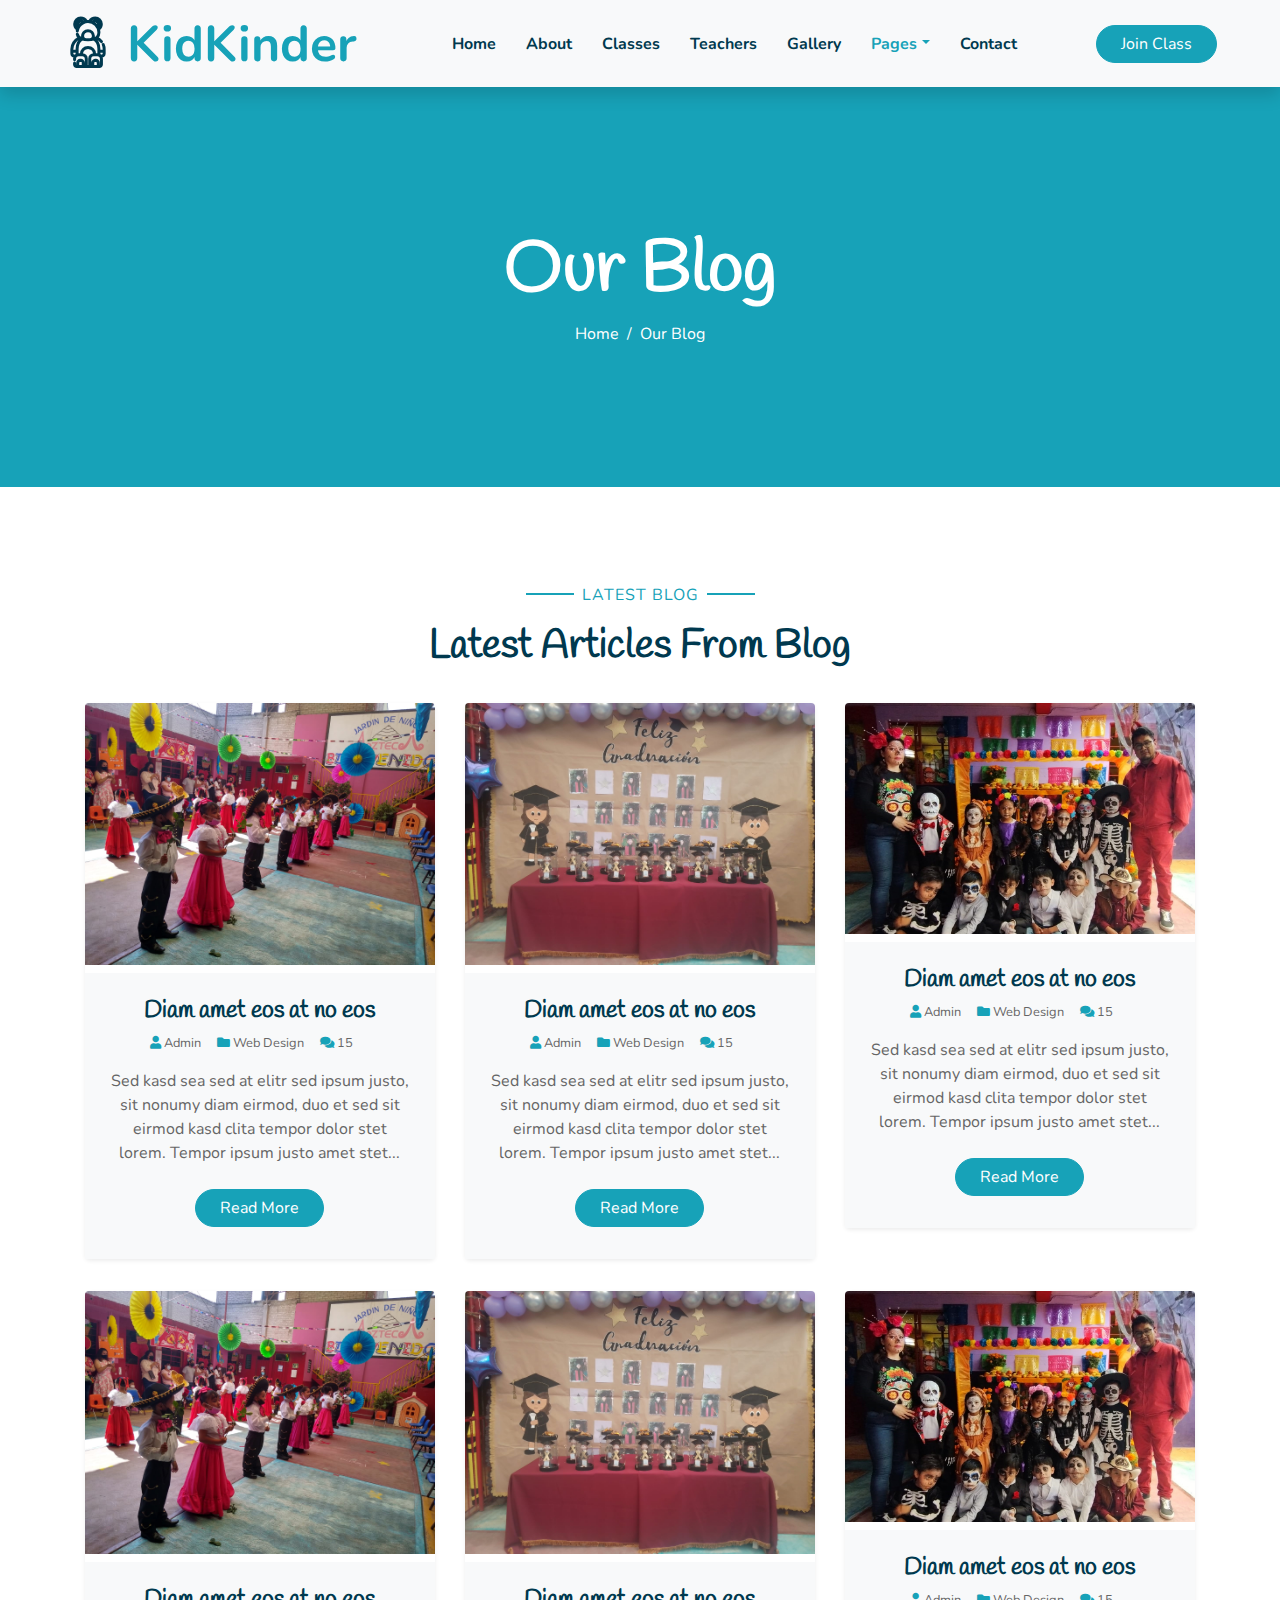
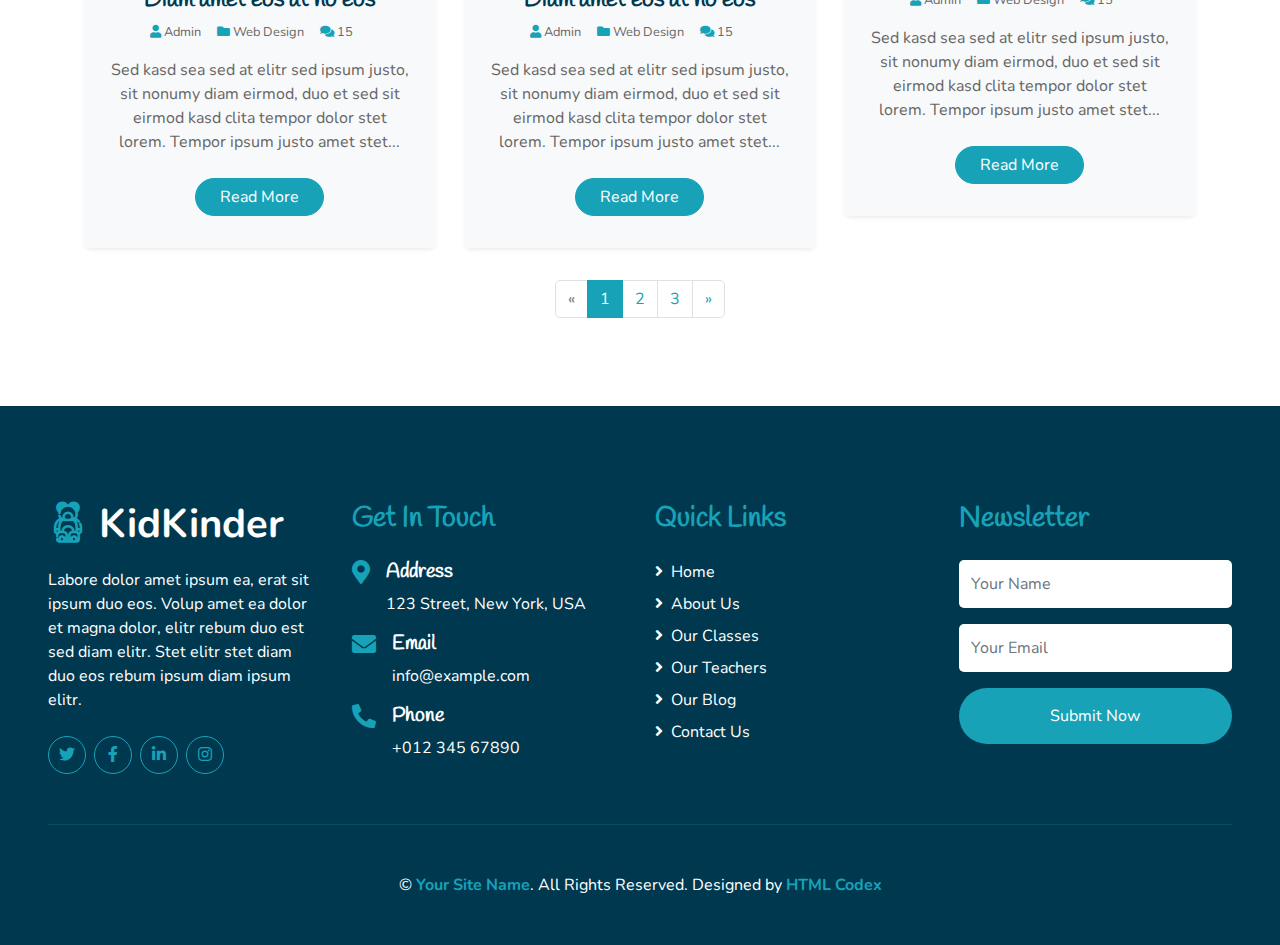
<file: blog.html>
<!DOCTYPE html>
<html lang="en">

<head>
    <meta charset="utf-8">
    <title>KidKinder - Kindergarten Website Template</title>
    <meta content="width=device-width, initial-scale=1.0" name="viewport">
    <meta content="Free HTML Templates" name="keywords">
    <meta content="Free HTML Templates" name="description">

    <!-- Favicon -->
    <link href="img/favicon.ico" rel="icon">

    <!-- Google Web Fonts -->
    <link rel="preconnect" href="https://fonts.gstatic.com">
    <link href="https://fonts.googleapis.com/css2?family=Handlee&family=Nunito&display=swap" rel="stylesheet">

    <!-- Font Awesome -->
    <link href="https://cdnjs.cloudflare.com/ajax/libs/font-awesome/5.10.0/css/all.min.css" rel="stylesheet">

    <!-- Flaticon Font -->
    <link href="lib/flaticon/font/flaticon.css" rel="stylesheet">

    <!-- Libraries Stylesheet -->
    <link href="lib/owlcarousel/assets/owl.carousel.min.css" rel="stylesheet">
    <link href="lib/lightbox/css/lightbox.min.css" rel="stylesheet">

    <!-- Customized Bootstrap Stylesheet -->
    <link href="css/style.css" rel="stylesheet">
</head>

<body>
    <!-- Navbar Start -->
    <div class="container-fluid bg-light position-relative shadow">
        <nav class="navbar navbar-expand-lg bg-light navbar-light py-3 py-lg-0 px-0 px-lg-5">
            <a href="" class="navbar-brand font-weight-bold text-secondary" style="font-size: 50px;">
                <i class="flaticon-043-teddy-bear"></i>
                <span class="text-primary">KidKinder</span>
            </a>
            <button type="button" class="navbar-toggler" data-toggle="collapse" data-target="#navbarCollapse">
                <span class="navbar-toggler-icon"></span>
            </button>
            <div class="collapse navbar-collapse justify-content-between" id="navbarCollapse">
                <div class="navbar-nav font-weight-bold mx-auto py-0">
                    <a href="index.html" class="nav-item nav-link">Home</a>
                    <a href="about.html" class="nav-item nav-link">About</a>
                    <a href="class.html" class="nav-item nav-link">Classes</a>
                    <a href="team.html" class="nav-item nav-link">Teachers</a>
                    <a href="gallery.html" class="nav-item nav-link">Gallery</a>
                    <div class="nav-item dropdown">
                        <a href="#" class="nav-link dropdown-toggle active" data-toggle="dropdown">Pages</a>
                        <div class="dropdown-menu rounded-0 m-0">
                            <a href="blog.html" class="dropdown-item">Blog Grid</a>
                            <a href="single.html" class="dropdown-item">Blog Detail</a>
                        </div>
                    </div>
                    <a href="contact.html" class="nav-item nav-link">Contact</a>
                </div>
                <a href="" class="btn btn-primary px-4">Join Class</a>
            </div>
        </nav>
    </div>
    <!-- Navbar End -->


    <!-- Header Start -->
    <div class="container-fluid bg-primary mb-5">
        <div class="d-flex flex-column align-items-center justify-content-center" style="min-height: 400px">
            <h3 class="display-3 font-weight-bold text-white">Our Blog</h3>
            <div class="d-inline-flex text-white">
                <p class="m-0"><a class="text-white" href="">Home</a></p>
                <p class="m-0 px-2">/</p>
                <p class="m-0">Our Blog</p>
            </div>
        </div>
    </div>
    <!-- Header End -->


    <!-- Blog Start -->
    <div class="container-fluid pt-5">
        <div class="container">
            <div class="text-center pb-2">
                <p class="section-title px-5"><span class="px-2">Latest Blog</span></p>
                <h1 class="mb-4">Latest Articles From Blog</h1>
            </div>
            <div class="row pb-3">
                <div class="col-lg-4 mb-4">
                    <div class="card border-0 shadow-sm mb-2">
                        <img class="card-img-top mb-2" src="img/blog-1.jpg" alt="">
                        <div class="card-body bg-light text-center p-4">
                            <h4 class="">Diam amet eos at no eos</h4>
                            <div class="d-flex justify-content-center mb-3">
                                <small class="mr-3"><i class="fa fa-user text-primary"></i> Admin</small>
                                <small class="mr-3"><i class="fa fa-folder text-primary"></i> Web Design</small>
                                <small class="mr-3"><i class="fa fa-comments text-primary"></i> 15</small>
                            </div>
                            <p>Sed kasd sea sed at elitr sed ipsum justo, sit nonumy diam eirmod, duo et sed sit eirmod kasd clita tempor dolor stet lorem. Tempor ipsum justo amet stet...</p>
                            <a href="" class="btn btn-primary px-4 mx-auto my-2">Read More</a>
                        </div>
                    </div>
                </div>
                <div class="col-lg-4 mb-4">
                    <div class="card border-0 shadow-sm mb-2">
                        <img class="card-img-top mb-2" src="img/blog-2.jpg" alt="">
                        <div class="card-body bg-light text-center p-4">
                            <h4 class="">Diam amet eos at no eos</h4>
                            <div class="d-flex justify-content-center mb-3">
                                <small class="mr-3"><i class="fa fa-user text-primary"></i> Admin</small>
                                <small class="mr-3"><i class="fa fa-folder text-primary"></i> Web Design</small>
                                <small class="mr-3"><i class="fa fa-comments text-primary"></i> 15</small>
                            </div>
                            <p>Sed kasd sea sed at elitr sed ipsum justo, sit nonumy diam eirmod, duo et sed sit eirmod kasd clita tempor dolor stet lorem. Tempor ipsum justo amet stet...</p>
                            <a href="" class="btn btn-primary px-4 mx-auto my-2">Read More</a>
                        </div>
                    </div>
                </div>
                <div class="col-lg-4 mb-4">
                    <div class="card border-0 shadow-sm mb-2">
                        <img class="card-img-top mb-2" src="img/blog-3.jpg" alt="">
                        <div class="card-body bg-light text-center p-4">
                            <h4 class="">Diam amet eos at no eos</h4>
                            <div class="d-flex justify-content-center mb-3">
                                <small class="mr-3"><i class="fa fa-user text-primary"></i> Admin</small>
                                <small class="mr-3"><i class="fa fa-folder text-primary"></i> Web Design</small>
                                <small class="mr-3"><i class="fa fa-comments text-primary"></i> 15</small>
                            </div>
                            <p>Sed kasd sea sed at elitr sed ipsum justo, sit nonumy diam eirmod, duo et sed sit eirmod kasd clita tempor dolor stet lorem. Tempor ipsum justo amet stet...</p>
                            <a href="" class="btn btn-primary px-4 mx-auto my-2">Read More</a>
                        </div>
                    </div>
                </div>
                <div class="col-lg-4 mb-4">
                    <div class="card border-0 shadow-sm mb-2">
                        <img class="card-img-top mb-2" src="img/blog-1.jpg" alt="">
                        <div class="card-body bg-light text-center p-4">
                            <h4 class="">Diam amet eos at no eos</h4>
                            <div class="d-flex justify-content-center mb-3">
                                <small class="mr-3"><i class="fa fa-user text-primary"></i> Admin</small>
                                <small class="mr-3"><i class="fa fa-folder text-primary"></i> Web Design</small>
                                <small class="mr-3"><i class="fa fa-comments text-primary"></i> 15</small>
                            </div>
                            <p>Sed kasd sea sed at elitr sed ipsum justo, sit nonumy diam eirmod, duo et sed sit eirmod kasd clita tempor dolor stet lorem. Tempor ipsum justo amet stet...</p>
                            <a href="" class="btn btn-primary px-4 mx-auto my-2">Read More</a>
                        </div>
                    </div>
                </div>
                <div class="col-lg-4 mb-4">
                    <div class="card border-0 shadow-sm mb-2">
                        <img class="card-img-top mb-2" src="img/blog-2.jpg" alt="">
                        <div class="card-body bg-light text-center p-4">
                            <h4 class="">Diam amet eos at no eos</h4>
                            <div class="d-flex justify-content-center mb-3">
                                <small class="mr-3"><i class="fa fa-user text-primary"></i> Admin</small>
                                <small class="mr-3"><i class="fa fa-folder text-primary"></i> Web Design</small>
                                <small class="mr-3"><i class="fa fa-comments text-primary"></i> 15</small>
                            </div>
                            <p>Sed kasd sea sed at elitr sed ipsum justo, sit nonumy diam eirmod, duo et sed sit eirmod kasd clita tempor dolor stet lorem. Tempor ipsum justo amet stet...</p>
                            <a href="" class="btn btn-primary px-4 mx-auto my-2">Read More</a>
                        </div>
                    </div>
                </div>
                <div class="col-lg-4 mb-4">
                    <div class="card border-0 shadow-sm mb-2">
                        <img class="card-img-top mb-2" src="img/blog-3.jpg" alt="">
                        <div class="card-body bg-light text-center p-4">
                            <h4 class="">Diam amet eos at no eos</h4>
                            <div class="d-flex justify-content-center mb-3">
                                <small class="mr-3"><i class="fa fa-user text-primary"></i> Admin</small>
                                <small class="mr-3"><i class="fa fa-folder text-primary"></i> Web Design</small>
                                <small class="mr-3"><i class="fa fa-comments text-primary"></i> 15</small>
                            </div>
                            <p>Sed kasd sea sed at elitr sed ipsum justo, sit nonumy diam eirmod, duo et sed sit eirmod kasd clita tempor dolor stet lorem. Tempor ipsum justo amet stet...</p>
                            <a href="" class="btn btn-primary px-4 mx-auto my-2">Read More</a>
                        </div>
                    </div>
                </div>
                <div class="col-md-12 mb-4">
                    <nav aria-label="Page navigation">
                      <ul class="pagination justify-content-center mb-0">
                        <li class="page-item disabled">
                          <a class="page-link" href="#" aria-label="Previous">
                            <span aria-hidden="true">&laquo;</span>
                            <span class="sr-only">Previous</span>
                          </a>
                        </li>
                        <li class="page-item active"><a class="page-link" href="#">1</a></li>
                        <li class="page-item"><a class="page-link" href="#">2</a></li>
                        <li class="page-item"><a class="page-link" href="#">3</a></li>
                        <li class="page-item">
                          <a class="page-link" href="#" aria-label="Next">
                            <span aria-hidden="true">&raquo;</span>
                            <span class="sr-only">Next</span>
                          </a>
                        </li>
                      </ul>
                    </nav>
                </div>
            </div>
        </div>
    </div>
    <!-- Blog End -->


    <!-- Footer Start -->
    <div class="container-fluid bg-secondary text-white mt-5 py-5 px-sm-3 px-md-5">
        <div class="row pt-5">
            <div class="col-lg-3 col-md-6 mb-5">
                <a href="" class="navbar-brand font-weight-bold text-primary m-0 mb-4 p-0" style="font-size: 40px; line-height: 40px;">
                    <i class="flaticon-043-teddy-bear"></i>
                    <span class="text-white">KidKinder</span>
                </a>
                <p>Labore dolor amet ipsum ea, erat sit ipsum duo eos. Volup amet ea dolor et magna dolor, elitr rebum duo est sed diam elitr. Stet elitr stet diam duo eos rebum ipsum diam ipsum elitr.</p>
                <div class="d-flex justify-content-start mt-4">
                    <a class="btn btn-outline-primary rounded-circle text-center mr-2 px-0"
                        style="width: 38px; height: 38px;" href="#"><i class="fab fa-twitter"></i></a>
                    <a class="btn btn-outline-primary rounded-circle text-center mr-2 px-0"
                        style="width: 38px; height: 38px;" href="#"><i class="fab fa-facebook-f"></i></a>
                    <a class="btn btn-outline-primary rounded-circle text-center mr-2 px-0"
                        style="width: 38px; height: 38px;" href="#"><i class="fab fa-linkedin-in"></i></a>
                    <a class="btn btn-outline-primary rounded-circle text-center mr-2 px-0"
                        style="width: 38px; height: 38px;" href="#"><i class="fab fa-instagram"></i></a>
                </div>
            </div>
            <div class="col-lg-3 col-md-6 mb-5">
                <h3 class="text-primary mb-4">Get In Touch</h3>
                <div class="d-flex">
                    <h4 class="fa fa-map-marker-alt text-primary"></h4>
                    <div class="pl-3">
                        <h5 class="text-white">Address</h5>
                        <p>123 Street, New York, USA</p>
                    </div>
                </div>
                <div class="d-flex">
                    <h4 class="fa fa-envelope text-primary"></h4>
                    <div class="pl-3">
                        <h5 class="text-white">Email</h5>
                        <p>info@example.com</p>
                    </div>
                </div>
                <div class="d-flex">
                    <h4 class="fa fa-phone-alt text-primary"></h4>
                    <div class="pl-3">
                        <h5 class="text-white">Phone</h5>
                        <p>+012 345 67890</p>
                    </div>
                </div>
            </div>
            <div class="col-lg-3 col-md-6 mb-5">
                <h3 class="text-primary mb-4">Quick Links</h3>
                <div class="d-flex flex-column justify-content-start">
                    <a class="text-white mb-2" href="#"><i class="fa fa-angle-right mr-2"></i>Home</a>
                    <a class="text-white mb-2" href="#"><i class="fa fa-angle-right mr-2"></i>About Us</a>
                    <a class="text-white mb-2" href="#"><i class="fa fa-angle-right mr-2"></i>Our Classes</a>
                    <a class="text-white mb-2" href="#"><i class="fa fa-angle-right mr-2"></i>Our Teachers</a>
                    <a class="text-white mb-2" href="#"><i class="fa fa-angle-right mr-2"></i>Our Blog</a>
                    <a class="text-white" href="#"><i class="fa fa-angle-right mr-2"></i>Contact Us</a>
                </div>
            </div>
            <div class="col-lg-3 col-md-6 mb-5">
                <h3 class="text-primary mb-4">Newsletter</h3>
                <form action="">
                    <div class="form-group">
                        <input type="text" class="form-control border-0 py-4" placeholder="Your Name" required="required" />
                    </div>
                    <div class="form-group">
                        <input type="email" class="form-control border-0 py-4" placeholder="Your Email"
                            required="required" />
                    </div>
                    <div>
                        <button class="btn btn-primary btn-block border-0 py-3" type="submit">Submit Now</button>
                    </div>
                </form>
            </div>
        </div>
        <div class="container-fluid pt-5" style="border-top: 1px solid rgba(23, 162, 184, .2);;">
            <p class="m-0 text-center text-white">
                &copy; <a class="text-primary font-weight-bold" href="#">Your Site Name</a>. All Rights Reserved. Designed
                by
                <a class="text-primary font-weight-bold" href="https://htmlcodex.com">HTML Codex</a>
            </p>
        </div>
    </div>
    <!-- Footer End -->


    <!-- Back to Top -->
    <a href="#" class="btn btn-primary p-3 back-to-top"><i class="fa fa-angle-double-up"></i></a>


    <!-- JavaScript Libraries -->
    <script src="https://code.jquery.com/jquery-3.4.1.min.js"></script>
    <script src="https://stackpath.bootstrapcdn.com/bootstrap/4.4.1/js/bootstrap.bundle.min.js"></script>
    <script src="lib/easing/easing.min.js"></script>
    <script src="lib/owlcarousel/owl.carousel.min.js"></script>
    <script src="lib/isotope/isotope.pkgd.min.js"></script>
    <script src="lib/lightbox/js/lightbox.min.js"></script>

    <!-- Contact Javascript File -->
    <script src="mail/jqBootstrapValidation.min.js"></script>
    <script src="mail/contact.js"></script>

    <!-- Template Javascript -->
    <script src="js/main.js"></script>
</body>

</html>
</file>
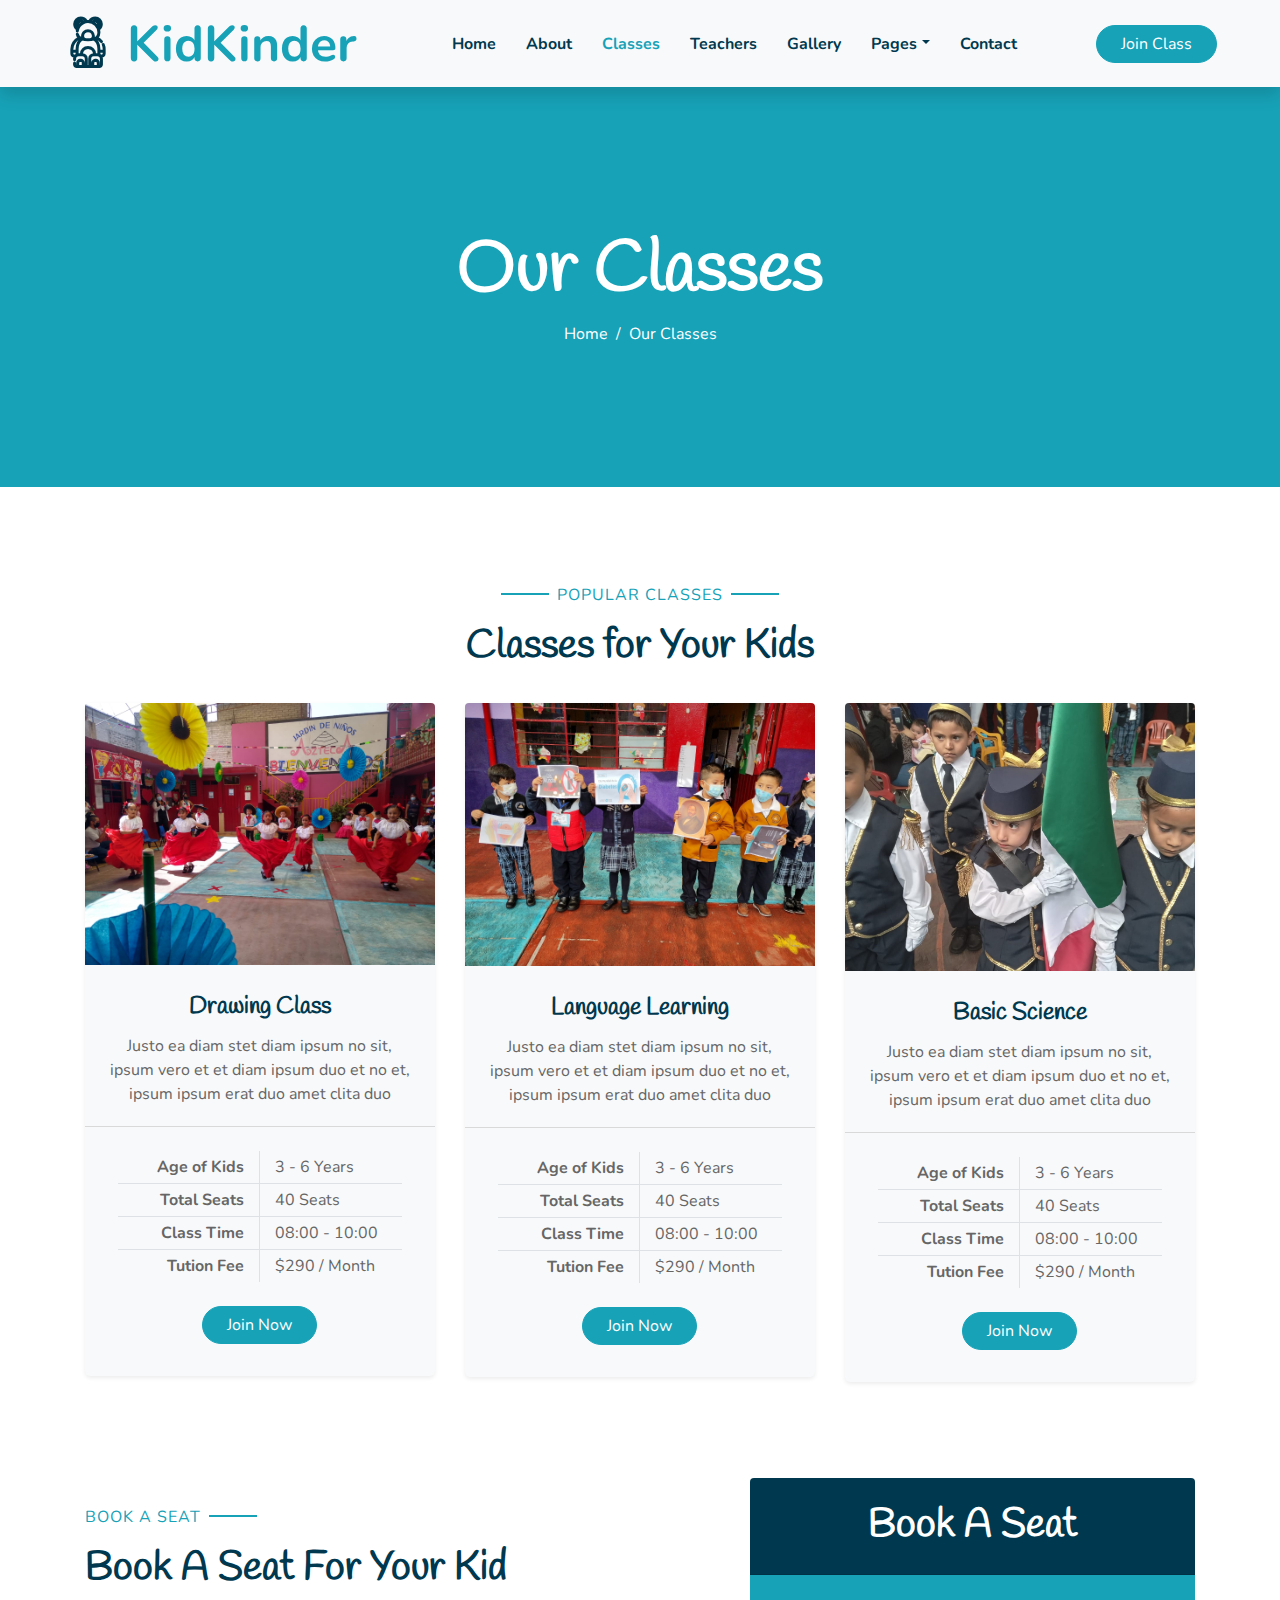
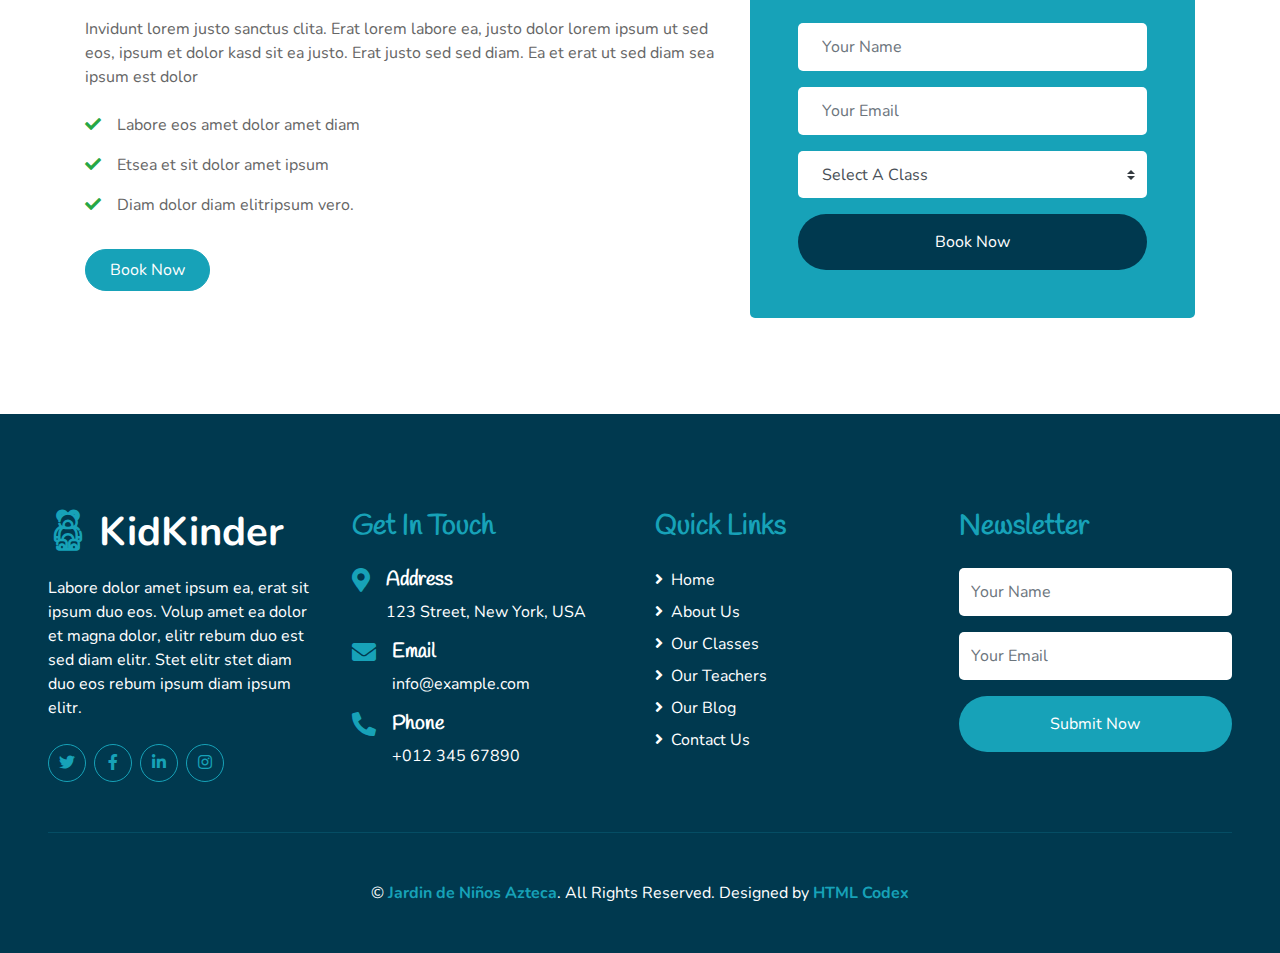
<file: class.html>
<!DOCTYPE html>
<html lang="en">

<head>
    <meta charset="utf-8">
    <title>Jardin de Niños Azteca</title>
    <meta content="width=device-width, initial-scale=1.0" name="viewport">
    <meta content="Free HTML Templates" name="keywords">
    <meta content="Free HTML Templates" name="description">

    <!-- Favicon -->
    <link href="img/favicon.ico" rel="icon">

    <!-- Google Web Fonts -->
    <link rel="preconnect" href="https://fonts.gstatic.com">
    <link href="https://fonts.googleapis.com/css2?family=Handlee&family=Nunito&display=swap" rel="stylesheet">

    <!-- Font Awesome -->
    <link href="https://cdnjs.cloudflare.com/ajax/libs/font-awesome/5.10.0/css/all.min.css" rel="stylesheet">

    <!-- Flaticon Font -->
    <link href="lib/flaticon/font/flaticon.css" rel="stylesheet">

    <!-- Libraries Stylesheet -->
    <link href="lib/owlcarousel/assets/owl.carousel.min.css" rel="stylesheet">
    <link href="lib/lightbox/css/lightbox.min.css" rel="stylesheet">

    <!-- Customized Bootstrap Stylesheet -->
    <link href="css/style.css" rel="stylesheet">
</head>

<body>
    <!-- Navbar Start -->
    <div class="container-fluid bg-light position-relative shadow">
        <nav class="navbar navbar-expand-lg bg-light navbar-light py-3 py-lg-0 px-0 px-lg-5">
            <a href="" class="navbar-brand font-weight-bold text-secondary" style="font-size: 50px;">
                <i class="flaticon-043-teddy-bear"></i>
                <span class="text-primary">KidKinder</span>
            </a>
            <button type="button" class="navbar-toggler" data-toggle="collapse" data-target="#navbarCollapse">
                <span class="navbar-toggler-icon"></span>
            </button>
            <div class="collapse navbar-collapse justify-content-between" id="navbarCollapse">
                <div class="navbar-nav font-weight-bold mx-auto py-0">
                    <a href="index.html" class="nav-item nav-link">Home</a>
                    <a href="about.html" class="nav-item nav-link">About</a>
                    <a href="class.html" class="nav-item nav-link active">Classes</a>
                    <a href="team.html" class="nav-item nav-link">Teachers</a>
                    <a href="gallery.html" class="nav-item nav-link">Gallery</a>
                    <div class="nav-item dropdown">
                        <a href="#" class="nav-link dropdown-toggle" data-toggle="dropdown">Pages</a>
                        <div class="dropdown-menu rounded-0 m-0">
                            <a href="blog.html" class="dropdown-item">Blog Grid</a>
                            <a href="single.html" class="dropdown-item">Blog Detail</a>
                        </div>
                    </div>
                    <a href="contact.html" class="nav-item nav-link">Contact</a>
                </div>
                <a href="" class="btn btn-primary px-4">Join Class</a>
            </div>
        </nav>
    </div>
    <!-- Navbar End -->


    <!-- Header Start -->
    <div class="container-fluid bg-primary mb-5">
        <div class="d-flex flex-column align-items-center justify-content-center" style="min-height: 400px">
            <h3 class="display-3 font-weight-bold text-white">Our Classes</h3>
            <div class="d-inline-flex text-white">
                <p class="m-0"><a class="text-white" href="">Home</a></p>
                <p class="m-0 px-2">/</p>
                <p class="m-0">Our Classes</p>
            </div>
        </div>
    </div>
    <!-- Header End -->


    <!-- Class Start -->
    <div class="container-fluid pt-5">
        <div class="container">
            <div class="text-center pb-2">
                <p class="section-title px-5"><span class="px-2">Popular Classes</span></p>
                <h1 class="mb-4">Classes for Your Kids</h1>
            </div>
            <div class="row">
                <div class="col-lg-4 mb-5">
                    <div class="card border-0 bg-light shadow-sm pb-2">
                        <img class="card-img-top mb-2" src="img/class-1.jpg" alt="">
                        <div class="card-body text-center">
                            <h4 class="card-title">Drawing Class</h4>
                            <p class="card-text">Justo ea diam stet diam ipsum no sit, ipsum vero et et diam ipsum duo et no et, ipsum ipsum erat duo amet clita duo</p>
                        </div>
                        <div class="card-footer bg-transparent py-4 px-5">
                            <div class="row border-bottom">
                                <div class="col-6 py-1 text-right border-right"><strong>Age of Kids</strong></div>
                                <div class="col-6 py-1">3 - 6 Years</div>
                            </div>
                            <div class="row border-bottom">
                                <div class="col-6 py-1 text-right border-right"><strong>Total Seats</strong></div>
                                <div class="col-6 py-1">40 Seats</div>
                            </div>
                            <div class="row border-bottom">
                                <div class="col-6 py-1 text-right border-right"><strong>Class Time</strong></div>
                                <div class="col-6 py-1">08:00 - 10:00</div>
                            </div>
                            <div class="row">
                                <div class="col-6 py-1 text-right border-right"><strong>Tution Fee</strong></div>
                                <div class="col-6 py-1">$290 / Month</div>
                            </div>
                        </div>
                        <a href="" class="btn btn-primary px-4 mx-auto mb-4">Join Now</a>
                    </div>
                </div>
                <div class="col-lg-4 mb-5">
                    <div class="card border-0 bg-light shadow-sm pb-2">
                        <img class="card-img-top mb-2" src="img/class-2.jpg" alt="">
                        <div class="card-body text-center">
                            <h4 class="card-title">Language Learning</h4>
                            <p class="card-text">Justo ea diam stet diam ipsum no sit, ipsum vero et et diam ipsum duo et no et, ipsum ipsum erat duo amet clita duo</p>
                        </div>
                        <div class="card-footer bg-transparent py-4 px-5">
                            <div class="row border-bottom">
                                <div class="col-6 py-1 text-right border-right"><strong>Age of Kids</strong></div>
                                <div class="col-6 py-1">3 - 6 Years</div>
                            </div>
                            <div class="row border-bottom">
                                <div class="col-6 py-1 text-right border-right"><strong>Total Seats</strong></div>
                                <div class="col-6 py-1">40 Seats</div>
                            </div>
                            <div class="row border-bottom">
                                <div class="col-6 py-1 text-right border-right"><strong>Class Time</strong></div>
                                <div class="col-6 py-1">08:00 - 10:00</div>
                            </div>
                            <div class="row">
                                <div class="col-6 py-1 text-right border-right"><strong>Tution Fee</strong></div>
                                <div class="col-6 py-1">$290 / Month</div>
                            </div>
                        </div>
                        <a href="" class="btn btn-primary px-4 mx-auto mb-4">Join Now</a>
                    </div>
                </div>
                <div class="col-lg-4 mb-5">
                    <div class="card border-0 bg-light shadow-sm pb-2">
                        <img class="card-img-top mb-2" src="img/class-3.jpg" alt="">
                        <div class="card-body text-center">
                            <h4 class="card-title">Basic Science</h4>
                            <p class="card-text">Justo ea diam stet diam ipsum no sit, ipsum vero et et diam ipsum duo et no et, ipsum ipsum erat duo amet clita duo</p>
                        </div>
                        <div class="card-footer bg-transparent py-4 px-5">
                            <div class="row border-bottom">
                                <div class="col-6 py-1 text-right border-right"><strong>Age of Kids</strong></div>
                                <div class="col-6 py-1">3 - 6 Years</div>
                            </div>
                            <div class="row border-bottom">
                                <div class="col-6 py-1 text-right border-right"><strong>Total Seats</strong></div>
                                <div class="col-6 py-1">40 Seats</div>
                            </div>
                            <div class="row border-bottom">
                                <div class="col-6 py-1 text-right border-right"><strong>Class Time</strong></div>
                                <div class="col-6 py-1">08:00 - 10:00</div>
                            </div>
                            <div class="row">
                                <div class="col-6 py-1 text-right border-right"><strong>Tution Fee</strong></div>
                                <div class="col-6 py-1">$290 / Month</div>
                            </div>
                        </div>
                        <a href="" class="btn btn-primary px-4 mx-auto mb-4">Join Now</a>
                    </div>
                </div>
            </div>
        </div>
    </div>
    <!-- Class End -->


    <!-- Registration Start -->
    <div class="container-fluid py-5">
        <div class="container">
            <div class="row align-items-center">
                <div class="col-lg-7 mb-5 mb-lg-0">
                    <p class="section-title pr-5"><span class="pr-2">Book A Seat</span></p>
                    <h1 class="mb-4">Book A Seat For Your Kid</h1>
                    <p>Invidunt lorem justo sanctus clita. Erat lorem labore ea, justo dolor lorem ipsum ut sed eos,
                        ipsum et dolor kasd sit ea justo. Erat justo sed sed diam. Ea et erat ut sed diam sea ipsum est
                        dolor</p>
                    <ul class="list-inline m-0">
                        <li class="py-2"><i class="fa fa-check text-success mr-3"></i>Labore eos amet dolor amet diam</li>
                        <li class="py-2"><i class="fa fa-check text-success mr-3"></i>Etsea et sit dolor amet ipsum</li>
                        <li class="py-2"><i class="fa fa-check text-success mr-3"></i>Diam dolor diam elitripsum vero.</li>
                    </ul>
                    <a href="" class="btn btn-primary mt-4 py-2 px-4">Book Now</a>
                </div>
                <div class="col-lg-5">
                    <div class="card border-0">
                        <div class="card-header bg-secondary text-center p-4">
                            <h1 class="text-white m-0">Book A Seat</h1>
                        </div>
                        <div class="card-body rounded-bottom bg-primary p-5">
                            <form>
                                <div class="form-group">
                                    <input type="text" class="form-control border-0 p-4" placeholder="Your Name" required="required" />
                                </div>
                                <div class="form-group">
                                    <input type="email" class="form-control border-0 p-4" placeholder="Your Email" required="required" />
                                </div>
                                <div class="form-group">
                                    <select class="custom-select border-0 px-4" style="height: 47px;">
                                        <option selected>Select A Class</option>
                                        <option value="1">Class 1</option>
                                        <option value="2">Class 1</option>
                                        <option value="3">Class 1</option>
                                    </select>
                                </div>
                                <div>
                                    <button class="btn btn-secondary btn-block border-0 py-3" type="submit">Book Now</button>
                                </div>
                            </form>
                        </div>
                    </div>
                </div>
            </div>
        </div>
    </div>
    <!-- Registration End -->


    <!-- Footer Start -->
    <div class="container-fluid bg-secondary text-white mt-5 py-5 px-sm-3 px-md-5">
        <div class="row pt-5">
            <div class="col-lg-3 col-md-6 mb-5">
                <a href="" class="navbar-brand font-weight-bold text-primary m-0 mb-4 p-0" style="font-size: 40px; line-height: 40px;">
                    <i class="flaticon-043-teddy-bear"></i>
                    <span class="text-white">KidKinder</span>
                </a>
                <p>Labore dolor amet ipsum ea, erat sit ipsum duo eos. Volup amet ea dolor et magna dolor, elitr rebum duo est sed diam elitr. Stet elitr stet diam duo eos rebum ipsum diam ipsum elitr.</p>
                <div class="d-flex justify-content-start mt-4">
                    <a class="btn btn-outline-primary rounded-circle text-center mr-2 px-0"
                        style="width: 38px; height: 38px;" href="#"><i class="fab fa-twitter"></i></a>
                    <a class="btn btn-outline-primary rounded-circle text-center mr-2 px-0"
                        style="width: 38px; height: 38px;" href="#"><i class="fab fa-facebook-f"></i></a>
                    <a class="btn btn-outline-primary rounded-circle text-center mr-2 px-0"
                        style="width: 38px; height: 38px;" href="#"><i class="fab fa-linkedin-in"></i></a>
                    <a class="btn btn-outline-primary rounded-circle text-center mr-2 px-0"
                        style="width: 38px; height: 38px;" href="#"><i class="fab fa-instagram"></i></a>
                </div>
            </div>
            <div class="col-lg-3 col-md-6 mb-5">
                <h3 class="text-primary mb-4">Get In Touch</h3>
                <div class="d-flex">
                    <h4 class="fa fa-map-marker-alt text-primary"></h4>
                    <div class="pl-3">
                        <h5 class="text-white">Address</h5>
                        <p>123 Street, New York, USA</p>
                    </div>
                </div>
                <div class="d-flex">
                    <h4 class="fa fa-envelope text-primary"></h4>
                    <div class="pl-3">
                        <h5 class="text-white">Email</h5>
                        <p>info@example.com</p>
                    </div>
                </div>
                <div class="d-flex">
                    <h4 class="fa fa-phone-alt text-primary"></h4>
                    <div class="pl-3">
                        <h5 class="text-white">Phone</h5>
                        <p>+012 345 67890</p>
                    </div>
                </div>
            </div>
            <div class="col-lg-3 col-md-6 mb-5">
                <h3 class="text-primary mb-4">Quick Links</h3>
                <div class="d-flex flex-column justify-content-start">
                    <a class="text-white mb-2" href="#"><i class="fa fa-angle-right mr-2"></i>Home</a>
                    <a class="text-white mb-2" href="#"><i class="fa fa-angle-right mr-2"></i>About Us</a>
                    <a class="text-white mb-2" href="#"><i class="fa fa-angle-right mr-2"></i>Our Classes</a>
                    <a class="text-white mb-2" href="#"><i class="fa fa-angle-right mr-2"></i>Our Teachers</a>
                    <a class="text-white mb-2" href="#"><i class="fa fa-angle-right mr-2"></i>Our Blog</a>
                    <a class="text-white" href="#"><i class="fa fa-angle-right mr-2"></i>Contact Us</a>
                </div>
            </div>
            <div class="col-lg-3 col-md-6 mb-5">
                <h3 class="text-primary mb-4">Newsletter</h3>
                <form action="">
                    <div class="form-group">
                        <input type="text" class="form-control border-0 py-4" placeholder="Your Name" required="required" />
                    </div>
                    <div class="form-group">
                        <input type="email" class="form-control border-0 py-4" placeholder="Your Email"
                            required="required" />
                    </div>
                    <div>
                        <button class="btn btn-primary btn-block border-0 py-3" type="submit">Submit Now</button>
                    </div>
                </form>
            </div>
        </div>
        <div class="container-fluid pt-5" style="border-top: 1px solid rgba(23, 162, 184, .2);;">
            <p class="m-0 text-center text-white">
                &copy; <a class="text-primary font-weight-bold" href="#">Jardin de Niños Azteca</a>. All Rights Reserved. Designed
                by
                <a class="text-primary font-weight-bold" href="https://htmlcodex.com">HTML Codex</a>
            </p>
        </div>
    </div>
    <!-- Footer End -->


    <!-- Back to Top -->
    <a href="#" class="btn btn-primary p-3 back-to-top"><i class="fa fa-angle-double-up"></i></a>


    <!-- JavaScript Libraries -->
    <script src="https://code.jquery.com/jquery-3.4.1.min.js"></script>
    <script src="https://stackpath.bootstrapcdn.com/bootstrap/4.4.1/js/bootstrap.bundle.min.js"></script>
    <script src="lib/easing/easing.min.js"></script>
    <script src="lib/owlcarousel/owl.carousel.min.js"></script>
    <script src="lib/isotope/isotope.pkgd.min.js"></script>
    <script src="lib/lightbox/js/lightbox.min.js"></script>

    <!-- Contact Javascript File -->
    <script src="mail/jqBootstrapValidation.min.js"></script>
    <script src="mail/contact.js"></script>

    <!-- Template Javascript -->
    <script src="js/main.js"></script>
</body>

</html>
</file>
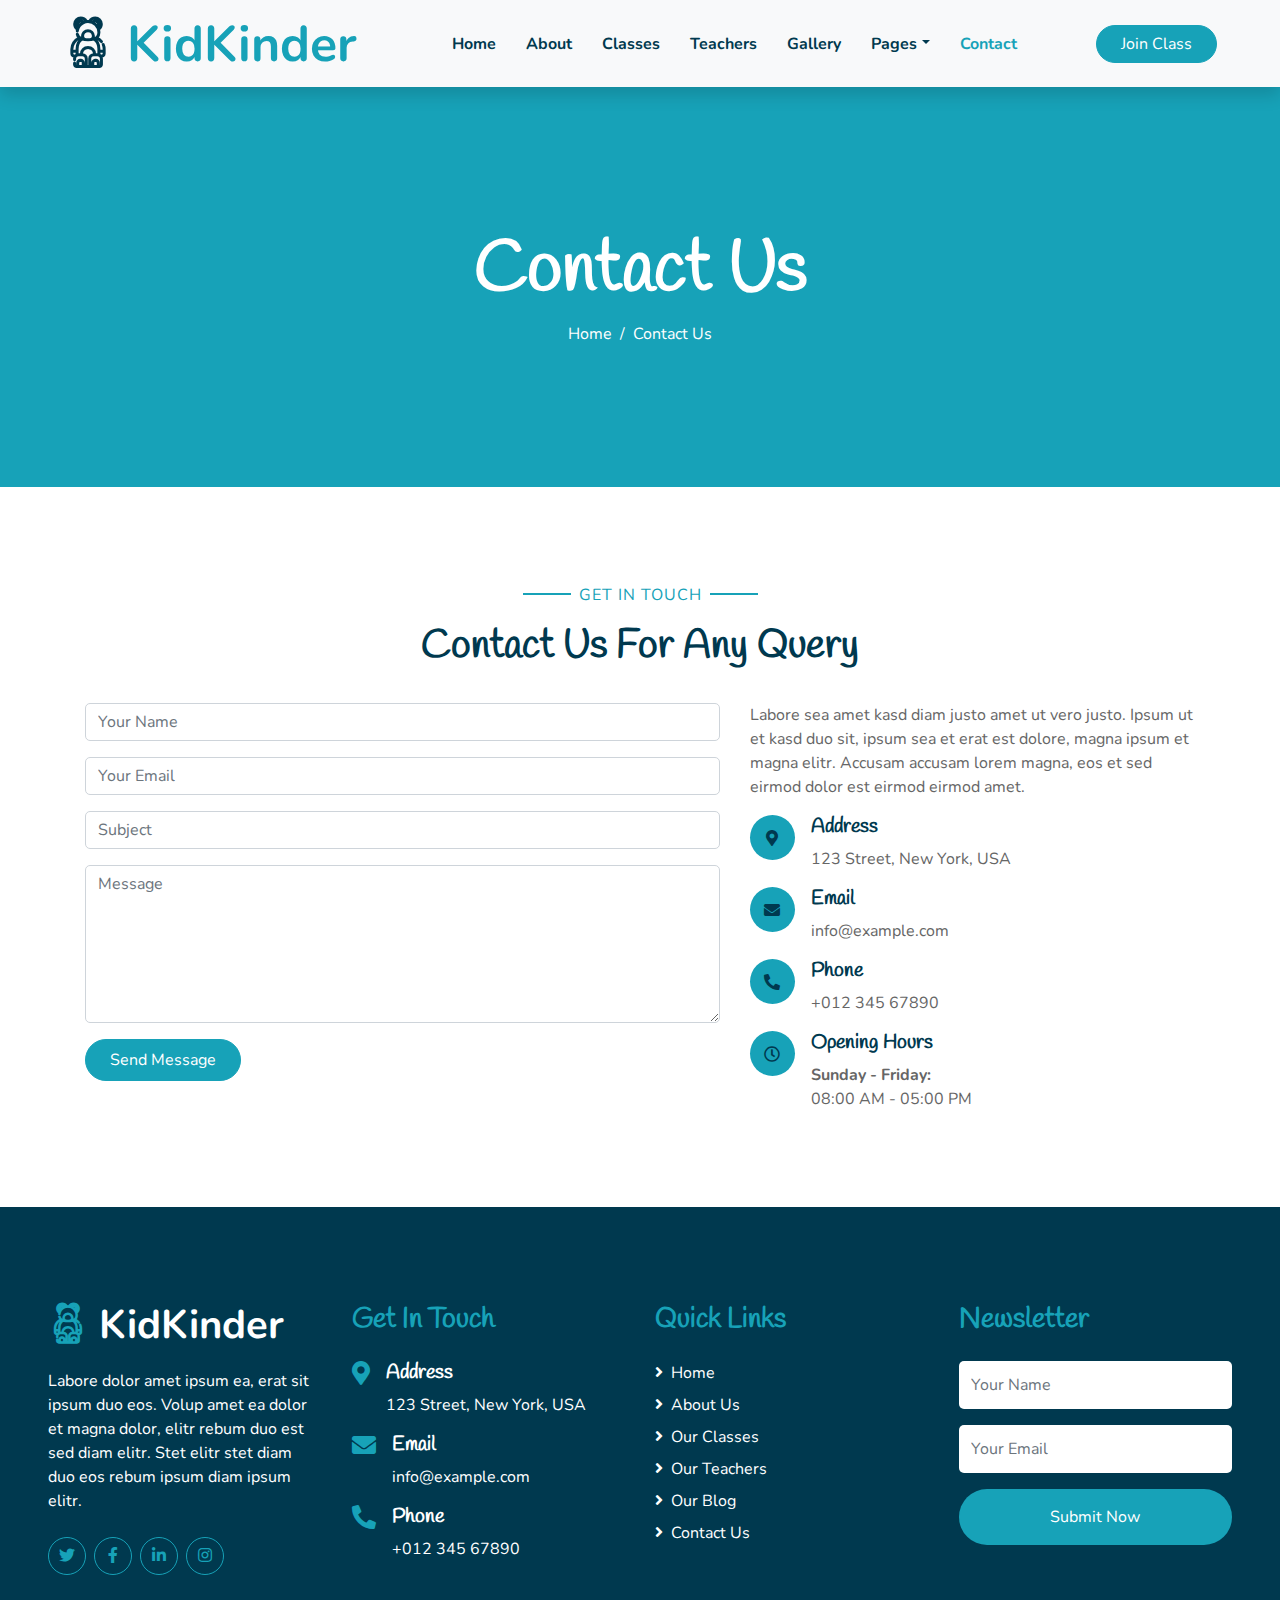
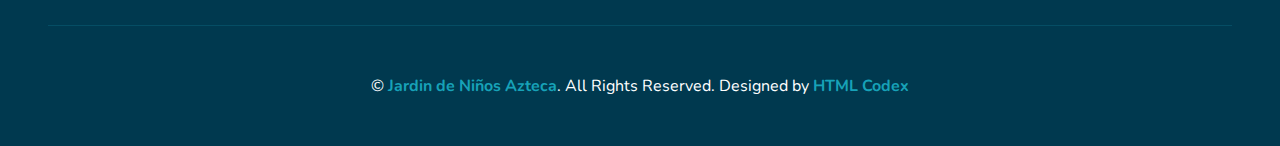
<file: contact.html>
<!DOCTYPE html>
<html lang="en">

<head>
    <meta charset="utf-8">
    <title>Jardin de Niños Azteca</title>
    <meta content="width=device-width, initial-scale=1.0" name="viewport">
    <meta content="Free HTML Templates" name="keywords">
    <meta content="Free HTML Templates" name="description">

    <!-- Favicon -->
    <link href="img/favicon.ico" rel="icon">

    <!-- Google Web Fonts -->
    <link rel="preconnect" href="https://fonts.gstatic.com">
    <link href="https://fonts.googleapis.com/css2?family=Handlee&family=Nunito&display=swap" rel="stylesheet">

    <!-- Font Awesome -->
    <link href="https://cdnjs.cloudflare.com/ajax/libs/font-awesome/5.10.0/css/all.min.css" rel="stylesheet">

    <!-- Flaticon Font -->
    <link href="lib/flaticon/font/flaticon.css" rel="stylesheet">

    <!-- Libraries Stylesheet -->
    <link href="lib/owlcarousel/assets/owl.carousel.min.css" rel="stylesheet">
    <link href="lib/lightbox/css/lightbox.min.css" rel="stylesheet">

    <!-- Customized Bootstrap Stylesheet -->
    <link href="css/style.css" rel="stylesheet">
</head>

<body>
    <!-- Navbar Start -->
    <div class="container-fluid bg-light position-relative shadow">
        <nav class="navbar navbar-expand-lg bg-light navbar-light py-3 py-lg-0 px-0 px-lg-5">
            <a href="" class="navbar-brand font-weight-bold text-secondary" style="font-size: 50px;">
                <i class="flaticon-043-teddy-bear"></i>
                <span class="text-primary">KidKinder</span>
            </a>
            <button type="button" class="navbar-toggler" data-toggle="collapse" data-target="#navbarCollapse">
                <span class="navbar-toggler-icon"></span>
            </button>
            <div class="collapse navbar-collapse justify-content-between" id="navbarCollapse">
                <div class="navbar-nav font-weight-bold mx-auto py-0">
                    <a href="index.html" class="nav-item nav-link">Home</a>
                    <a href="about.html" class="nav-item nav-link">About</a>
                    <a href="class.html" class="nav-item nav-link">Classes</a>
                    <a href="team.html" class="nav-item nav-link">Teachers</a>
                    <a href="gallery.html" class="nav-item nav-link">Gallery</a>
                    <div class="nav-item dropdown">
                        <a href="#" class="nav-link dropdown-toggle" data-toggle="dropdown">Pages</a>
                        <div class="dropdown-menu rounded-0 m-0">
                            <a href="blog.html" class="dropdown-item">Blog Grid</a>
                            <a href="single.html" class="dropdown-item">Blog Detail</a>
                        </div>
                    </div>
                    <a href="contact.html" class="nav-item nav-link active">Contact</a>
                </div>
                <a href="" class="btn btn-primary px-4">Join Class</a>
            </div>
        </nav>
    </div>
    <!-- Navbar End -->


    <!-- Header Start -->
    <div class="container-fluid bg-primary mb-5">
        <div class="d-flex flex-column align-items-center justify-content-center" style="min-height: 400px">
            <h3 class="display-3 font-weight-bold text-white">Contact Us</h3>
            <div class="d-inline-flex text-white">
                <p class="m-0"><a class="text-white" href="">Home</a></p>
                <p class="m-0 px-2">/</p>
                <p class="m-0">Contact Us</p>
            </div>
        </div>
    </div>
    <!-- Header End -->


    <!-- Contact Start -->
    <div class="container-fluid pt-5">
        <div class="container">
            <div class="text-center pb-2">
                <p class="section-title px-5"><span class="px-2">Get In Touch</span></p>
                <h1 class="mb-4">Contact Us For Any Query</h1>
            </div>
            <div class="row">
                <div class="col-lg-7 mb-5">
                    <div class="contact-form">
                        <div id="success"></div>
                        <form name="sentMessage" id="contactForm" novalidate="novalidate">
                            <div class="control-group">
                                <input type="text" class="form-control" id="name" placeholder="Your Name" required="required" data-validation-required-message="Please enter your name" />
                                <p class="help-block text-danger"></p>
                            </div>
                            <div class="control-group">
                                <input type="email" class="form-control" id="email" placeholder="Your Email" required="required" data-validation-required-message="Please enter your email" />
                                <p class="help-block text-danger"></p>
                            </div>
                            <div class="control-group">
                                <input type="text" class="form-control" id="subject" placeholder="Subject" required="required" data-validation-required-message="Please enter a subject" />
                                <p class="help-block text-danger"></p>
                            </div>
                            <div class="control-group">
                                <textarea class="form-control" rows="6" id="message" placeholder="Message" required="required" data-validation-required-message="Please enter your message"></textarea>
                                <p class="help-block text-danger"></p>
                            </div>
                            <div>
                                <button class="btn btn-primary py-2 px-4" type="submit" id="sendMessageButton">Send Message</button>
                            </div>
                        </form>
                    </div>
                </div>
                <div class="col-lg-5 mb-5">
                    <p>Labore sea amet kasd diam justo amet ut vero justo. Ipsum ut et kasd duo sit, ipsum sea et erat est dolore, magna ipsum et magna elitr. Accusam accusam lorem magna, eos et sed eirmod dolor est eirmod eirmod amet.</p>
                    <div class="d-flex">
                        <i class="fa fa-map-marker-alt d-inline-flex align-items-center justify-content-center bg-primary text-secondary rounded-circle" style="width: 45px; height: 45px;"></i>
                        <div class="pl-3">
                            <h5>Address</h5>
                            <p>123 Street, New York, USA</p>
                        </div>
                    </div>
                    <div class="d-flex">
                        <i class="fa fa-envelope d-inline-flex align-items-center justify-content-center bg-primary text-secondary rounded-circle" style="width: 45px; height: 45px;"></i>
                        <div class="pl-3">
                            <h5>Email</h5>
                            <p>info@example.com</p>
                        </div>
                    </div>
                    <div class="d-flex">
                        <i class="fa fa-phone-alt d-inline-flex align-items-center justify-content-center bg-primary text-secondary rounded-circle" style="width: 45px; height: 45px;"></i>
                        <div class="pl-3">
                            <h5>Phone</h5>
                            <p>+012 345 67890</p>
                        </div>
                    </div>
                    <div class="d-flex">
                        <i class="far fa-clock d-inline-flex align-items-center justify-content-center bg-primary text-secondary rounded-circle" style="width: 45px; height: 45px;"></i>
                        <div class="pl-3">
                            <h5>Opening Hours</h5>
                            <strong>Sunday - Friday:</strong>
                            <p class="m-0">08:00 AM - 05:00 PM </p>
                        </div>
                    </div>
                </div>
            </div>
        </div>
    </div>
    <!-- Contact End -->


    <!-- Footer Start -->
    <div class="container-fluid bg-secondary text-white mt-5 py-5 px-sm-3 px-md-5">
        <div class="row pt-5">
            <div class="col-lg-3 col-md-6 mb-5">
                <a href="" class="navbar-brand font-weight-bold text-primary m-0 mb-4 p-0" style="font-size: 40px; line-height: 40px;">
                    <i class="flaticon-043-teddy-bear"></i>
                    <span class="text-white">KidKinder</span>
                </a>
                <p>Labore dolor amet ipsum ea, erat sit ipsum duo eos. Volup amet ea dolor et magna dolor, elitr rebum duo est sed diam elitr. Stet elitr stet diam duo eos rebum ipsum diam ipsum elitr.</p>
                <div class="d-flex justify-content-start mt-4">
                    <a class="btn btn-outline-primary rounded-circle text-center mr-2 px-0"
                        style="width: 38px; height: 38px;" href="#"><i class="fab fa-twitter"></i></a>
                    <a class="btn btn-outline-primary rounded-circle text-center mr-2 px-0"
                        style="width: 38px; height: 38px;" href="#"><i class="fab fa-facebook-f"></i></a>
                    <a class="btn btn-outline-primary rounded-circle text-center mr-2 px-0"
                        style="width: 38px; height: 38px;" href="#"><i class="fab fa-linkedin-in"></i></a>
                    <a class="btn btn-outline-primary rounded-circle text-center mr-2 px-0"
                        style="width: 38px; height: 38px;" href="#"><i class="fab fa-instagram"></i></a>
                </div>
            </div>
            <div class="col-lg-3 col-md-6 mb-5">
                <h3 class="text-primary mb-4">Get In Touch</h3>
                <div class="d-flex">
                    <h4 class="fa fa-map-marker-alt text-primary"></h4>
                    <div class="pl-3">
                        <h5 class="text-white">Address</h5>
                        <p>123 Street, New York, USA</p>
                    </div>
                </div>
                <div class="d-flex">
                    <h4 class="fa fa-envelope text-primary"></h4>
                    <div class="pl-3">
                        <h5 class="text-white">Email</h5>
                        <p>info@example.com</p>
                    </div>
                </div>
                <div class="d-flex">
                    <h4 class="fa fa-phone-alt text-primary"></h4>
                    <div class="pl-3">
                        <h5 class="text-white">Phone</h5>
                        <p>+012 345 67890</p>
                    </div>
                </div>
            </div>
            <div class="col-lg-3 col-md-6 mb-5">
                <h3 class="text-primary mb-4">Quick Links</h3>
                <div class="d-flex flex-column justify-content-start">
                    <a class="text-white mb-2" href="#"><i class="fa fa-angle-right mr-2"></i>Home</a>
                    <a class="text-white mb-2" href="#"><i class="fa fa-angle-right mr-2"></i>About Us</a>
                    <a class="text-white mb-2" href="#"><i class="fa fa-angle-right mr-2"></i>Our Classes</a>
                    <a class="text-white mb-2" href="#"><i class="fa fa-angle-right mr-2"></i>Our Teachers</a>
                    <a class="text-white mb-2" href="#"><i class="fa fa-angle-right mr-2"></i>Our Blog</a>
                    <a class="text-white" href="#"><i class="fa fa-angle-right mr-2"></i>Contact Us</a>
                </div>
            </div>
            <div class="col-lg-3 col-md-6 mb-5">
                <h3 class="text-primary mb-4">Newsletter</h3>
                <form action="">
                    <div class="form-group">
                        <input type="text" class="form-control border-0 py-4" placeholder="Your Name" required="required" />
                    </div>
                    <div class="form-group">
                        <input type="email" class="form-control border-0 py-4" placeholder="Your Email"
                            required="required" />
                    </div>
                    <div>
                        <button class="btn btn-primary btn-block border-0 py-3" type="submit">Submit Now</button>
                    </div>
                </form>
            </div>
        </div>
        <div class="container-fluid pt-5" style="border-top: 1px solid rgba(23, 162, 184, .2);;">
            <p class="m-0 text-center text-white">
                &copy; <a class="text-primary font-weight-bold" href="#">Jardin de Niños Azteca</a>. All Rights Reserved. Designed
                by
                <a class="text-primary font-weight-bold" href="https://htmlcodex.com">HTML Codex</a>
            </p>
        </div>
    </div>
    <!-- Footer End -->


    <!-- Back to Top -->
    <a href="#" class="btn btn-primary p-3 back-to-top"><i class="fa fa-angle-double-up"></i></a>


    <!-- JavaScript Libraries -->
    <script src="https://code.jquery.com/jquery-3.4.1.min.js"></script>
    <script src="https://stackpath.bootstrapcdn.com/bootstrap/4.4.1/js/bootstrap.bundle.min.js"></script>
    <script src="lib/easing/easing.min.js"></script>
    <script src="lib/owlcarousel/owl.carousel.min.js"></script>
    <script src="lib/isotope/isotope.pkgd.min.js"></script>
    <script src="lib/lightbox/js/lightbox.min.js"></script>

    <!-- Contact Javascript File -->
    <script src="mail/jqBootstrapValidation.min.js"></script>
    <script src="mail/contact.js"></script>

    <!-- Template Javascript -->
    <script src="js/main.js"></script>
</body>

</html>
</file>
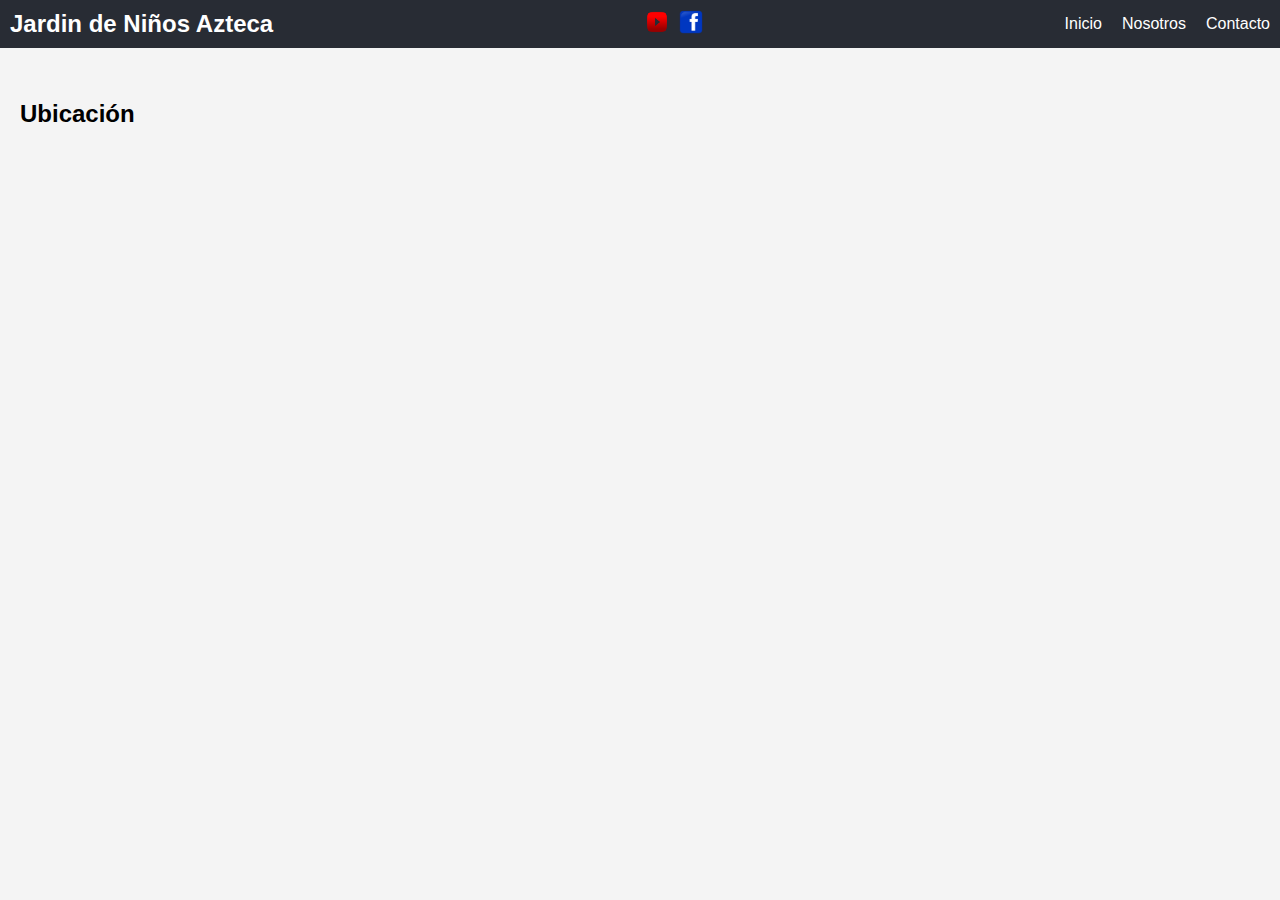
<file: contacto.html>
<!DOCTYPE html>
<html lang="es">
<head>
    <meta charset="UTF-8">
    <meta name="viewport" content="width=device-width, initial-scale=1.0">
    <title>Contacto</title>
    <style>
        body {
            font-family: Arial, sans-serif;
            margin: 0;
            padding: 0;
            background-color: #f4f4f4;
        }
        header {
            background-color: #282c34;
            color: white;
            padding: 10px;
            position: fixed;
            width: 100%;
            top: 0;
            left: 0;
            display: flex;
            justify-content: space-between;
            align-items: center;
        }
        header h1 {
            margin: 0;
            font-size: 24px;
        }
        nav ul {
            list-style-type: none;
            margin: 0;
            padding: 0;
            display: flex;
        }
        nav ul li {
            margin-right: 20px;
        }
        nav ul li a {
            color: white;
            text-decoration: none;
        }
        .social-icons {
            display: flex;
        }
        .social-icons a {
            margin-left: 10px;
            text-decoration: none;
        }
        .social-icons img {
            width: 24px;
            height: 24px;
        }
        .container {
            padding: 20px;
            margin-top: 60px; /* Para que el contenido no se oculte bajo el header */
        }
        iframe {
            width: 100%;
            height: 400px;
            border: 0;
        }
        form {
            background-color: #fff;
            padding: 20px;
            border-radius: 8px;
            box-shadow: 0 0 10px rgba(0,0,0,0.1);
            max-width: 600px;
            margin: 0 auto;
        }
        form input, form textarea {
            width: 100%;
            padding: 10px;
            margin-bottom: 10px;
            border: 1px solid #ddd;
            border-radius: 4px;
        }
        form button {
            background-color: #282c34;
            color: white;
            padding: 10px;
            border: none;
            border-radius: 4px;
            cursor: pointer;
        }
        form button:hover {
            background-color: #333;
        }
    </style>
</head>
<body>

       <!-- Elemento de audio de fondo -->
    <audio id="background-audio" src="media/3.mp3" autoplay loop></audio>
    
    <header>
        <h1>Jardin de Niños Azteca</h1>
        <div class="social-icons">
            <a href="https://www.youtube.com/watch?v=_a3knUvIkCk" target="_blank" title="YouTube">
                <img src="media/youtube-icon.png" alt="YouTube">
            </a>
            <a href="https://www.facebook.com/people/Jardin-de-Ni%C3%B1os-Azteca/61560024779709/?mibextid=qi2Omg&rdid=scY1o8YDg6SxKqpw&share_url=https%3A%2F%2Fwww.facebook.com%2Fshare%2FHAYcwK2K86u8jnDY%2F%3Fmibextid%3Dqi2Omg" target="_blank" title="Facebook">
                <img src="media/facebook-icon.png" alt="Facebook">
            </a>
        </div>

        <nav>
            <ul>
                <li><a href="index.html">Inicio</a></li>
                <li><a href="nosotros.html">Nosotros</a></li>
                <li><a href="contacto.html">Contacto</a></li>
            </ul>
        </nav>





    </header>

    <div class="container">
        <h2>Ubicación</h2>





        
        <div>
            <center>
            <iframe src="https://www.google.com/maps/embed?pb=!1m18!1m12!1m3!1d3765.994099965466!2d-98.92290472563825!3d19.282622781964974!2m3!1f0!2f0!3f0!3m2!1i1024!2i768!4f13.1!3m3!1m2!1s0x85ce1e9ee6463527%3A0x56bbcdb8f9461c5b!2sJ.%20N.%20Azteca%20SEP!5e0!3m2!1sen!2smx!4v1723180161211!5m2!1sen!2smx" width="600" height="450" style="border:0;" allowfullscreen="" loading="lazy" referrerpolicy="no-referrer-when-downgrade"></iframe>
       </center>
        </div>
    </div>





    

    <script>
        // Función para prevenir el clic derecho
        function disableRightClick(event) {
            if (event.button === 2) { // El botón 2 corresponde al clic derecho
                event.preventDefault();
                alert('El clic derecho está desactivado en esta página.');
            }
        }

        // Añadir el manejador de eventos para el clic derecho
        document.addEventListener('contextmenu', disableRightClick);
    </script>


    
</body>
</html>
</file>
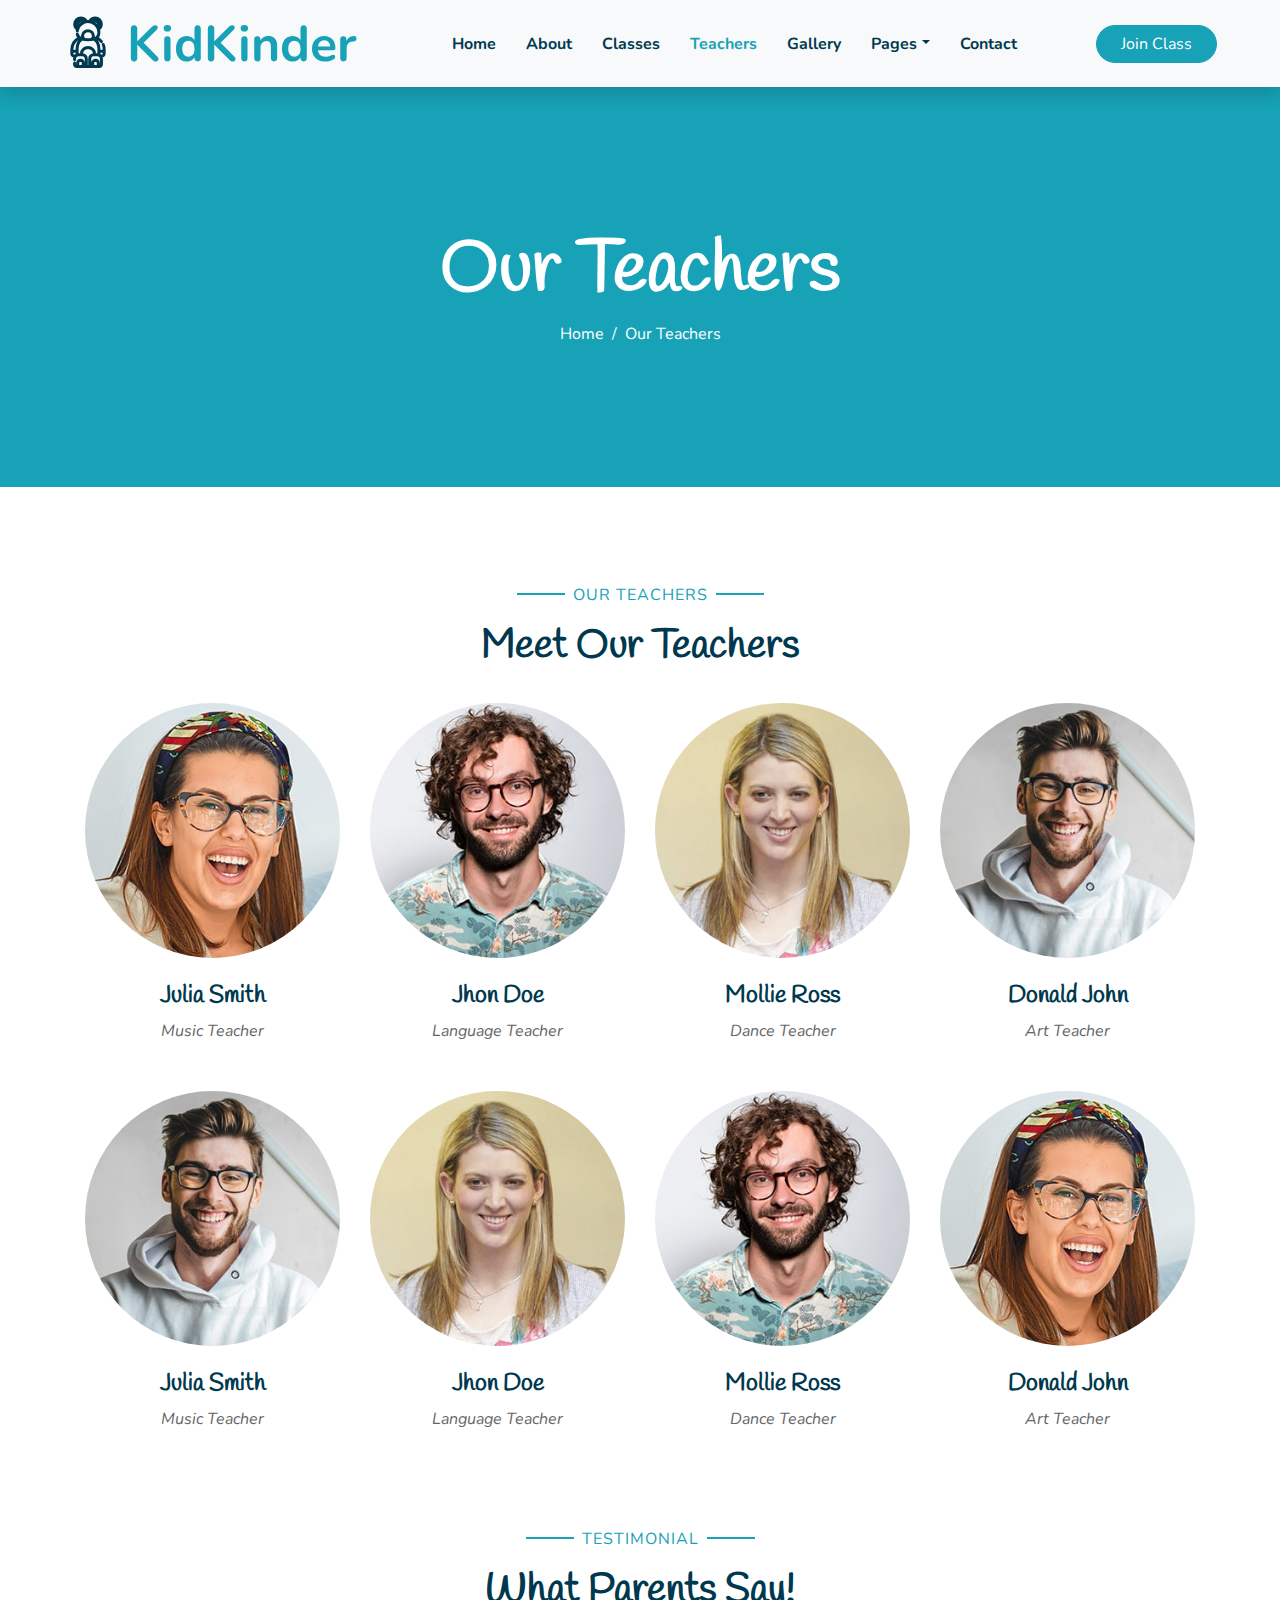
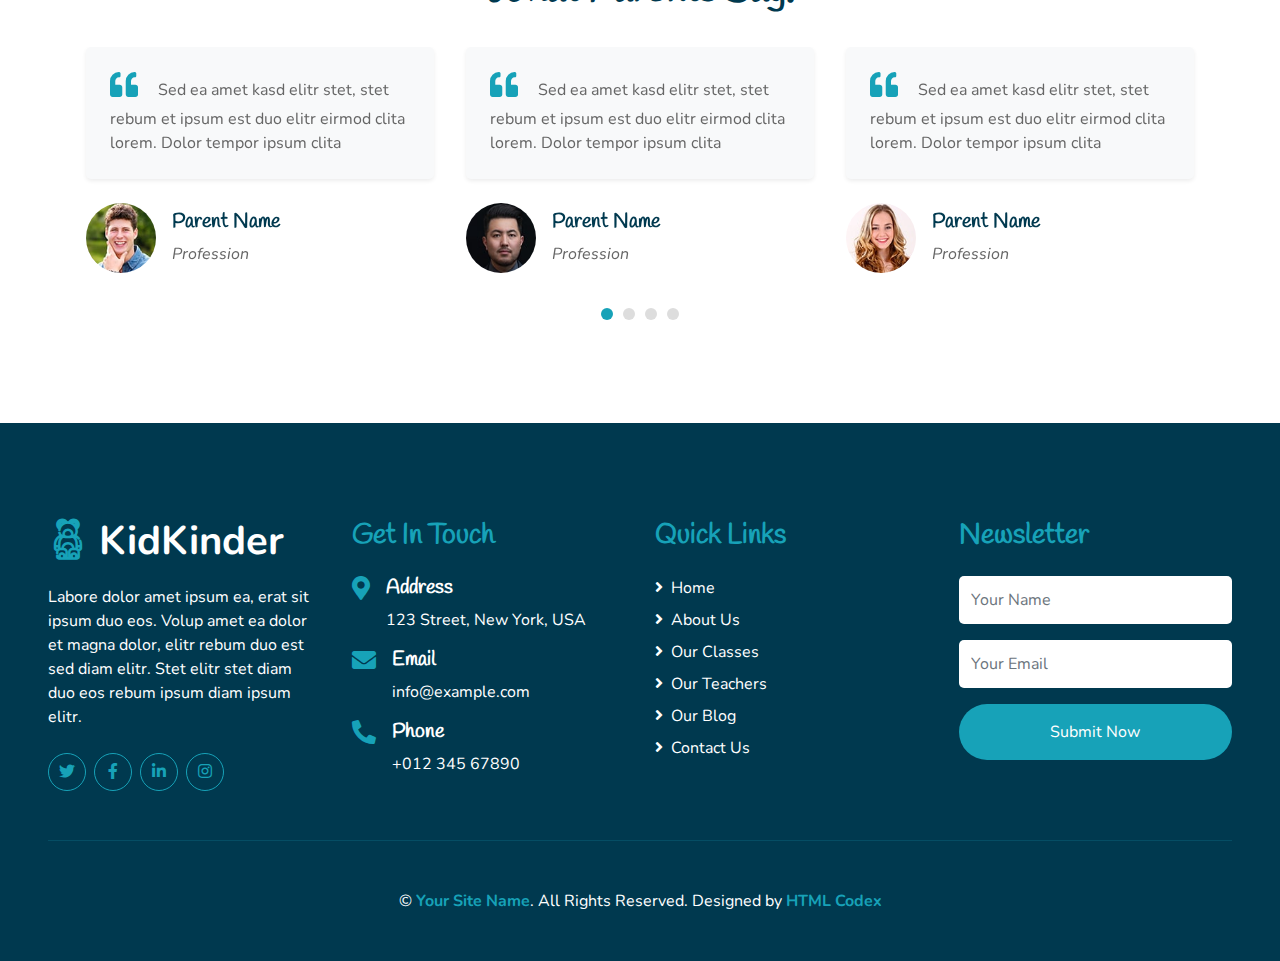
<file: team.html>
<!DOCTYPE html>
<html lang="en">

<head>
    <meta charset="utf-8">
    <title>KidKinder - Kindergarten Website Template</title>
    <meta content="width=device-width, initial-scale=1.0" name="viewport">
    <meta content="Free HTML Templates" name="keywords">
    <meta content="Free HTML Templates" name="description">

    <!-- Favicon -->
    <link href="img/favicon.ico" rel="icon">

    <!-- Google Web Fonts -->
    <link rel="preconnect" href="https://fonts.gstatic.com">
    <link href="https://fonts.googleapis.com/css2?family=Handlee&family=Nunito&display=swap" rel="stylesheet">

    <!-- Font Awesome -->
    <link href="https://cdnjs.cloudflare.com/ajax/libs/font-awesome/5.10.0/css/all.min.css" rel="stylesheet">

    <!-- Flaticon Font -->
    <link href="lib/flaticon/font/flaticon.css" rel="stylesheet">

    <!-- Libraries Stylesheet -->
    <link href="lib/owlcarousel/assets/owl.carousel.min.css" rel="stylesheet">
    <link href="lib/lightbox/css/lightbox.min.css" rel="stylesheet">

    <!-- Customized Bootstrap Stylesheet -->
    <link href="css/style.css" rel="stylesheet">
</head>

<body>
    <!-- Navbar Start -->
    <div class="container-fluid bg-light position-relative shadow">
        <nav class="navbar navbar-expand-lg bg-light navbar-light py-3 py-lg-0 px-0 px-lg-5">
            <a href="" class="navbar-brand font-weight-bold text-secondary" style="font-size: 50px;">
                <i class="flaticon-043-teddy-bear"></i>
                <span class="text-primary">KidKinder</span>
            </a>
            <button type="button" class="navbar-toggler" data-toggle="collapse" data-target="#navbarCollapse">
                <span class="navbar-toggler-icon"></span>
            </button>
            <div class="collapse navbar-collapse justify-content-between" id="navbarCollapse">
                <div class="navbar-nav font-weight-bold mx-auto py-0">
                    <a href="index.html" class="nav-item nav-link">Home</a>
                    <a href="about.html" class="nav-item nav-link">About</a>
                    <a href="class.html" class="nav-item nav-link">Classes</a>
                    <a href="team.html" class="nav-item nav-link active">Teachers</a>
                    <a href="gallery.html" class="nav-item nav-link">Gallery</a>
                    <div class="nav-item dropdown">
                        <a href="#" class="nav-link dropdown-toggle" data-toggle="dropdown">Pages</a>
                        <div class="dropdown-menu rounded-0 m-0">
                            <a href="blog.html" class="dropdown-item">Blog Grid</a>
                            <a href="single.html" class="dropdown-item">Blog Detail</a>
                        </div>
                    </div>
                    <a href="contact.html" class="nav-item nav-link">Contact</a>
                </div>
                <a href="" class="btn btn-primary px-4">Join Class</a>
            </div>
        </nav>
    </div>
    <!-- Navbar End -->


    <!-- Header Start -->
    <div class="container-fluid bg-primary mb-5">
        <div class="d-flex flex-column align-items-center justify-content-center" style="min-height: 400px">
            <h3 class="display-3 font-weight-bold text-white">Our Teachers</h3>
            <div class="d-inline-flex text-white">
                <p class="m-0"><a class="text-white" href="">Home</a></p>
                <p class="m-0 px-2">/</p>
                <p class="m-0">Our Teachers</p>
            </div>
        </div>
    </div>
    <!-- Header End -->


    <!-- Team Start -->
    <div class="container-fluid pt-5">
        <div class="container">
            <div class="text-center pb-2">
                <p class="section-title px-5"><span class="px-2">Our Teachers</span></p>
                <h1 class="mb-4">Meet Our Teachers</h1>
            </div>
            <div class="row">
                <div class="col-md-6 col-lg-3 text-center team mb-5">
                    <div class="position-relative overflow-hidden mb-4" style="border-radius: 100%;">
                        <img class="img-fluid w-100" src="img/team-1.jpg" alt="" >
                        <div
                            class="team-social d-flex align-items-center justify-content-center w-100 h-100 position-absolute">
                            <a class="btn btn-outline-light text-center mr-2 px-0" style="width: 38px; height: 38px;"
                                href="#"><i class="fab fa-twitter"></i></a>
                            <a class="btn btn-outline-light text-center mr-2 px-0" style="width: 38px; height: 38px;"
                                href="#"><i class="fab fa-facebook-f"></i></a>
                            <a class="btn btn-outline-light text-center px-0" style="width: 38px; height: 38px;"
                                href="#"><i class="fab fa-linkedin-in"></i></a>
                        </div>
                    </div>
                    <h4>Julia Smith</h4>
                    <i>Music Teacher</i>
                </div>
                <div class="col-md-6 col-lg-3 text-center team mb-5">
                    <div class="position-relative overflow-hidden mb-4" style="border-radius: 100%;">
                        <img class="img-fluid w-100" src="img/team-2.jpg" alt="" >
                        <div
                            class="team-social d-flex align-items-center justify-content-center w-100 h-100 position-absolute">
                            <a class="btn btn-outline-light text-center mr-2 px-0" style="width: 38px; height: 38px;"
                                href="#"><i class="fab fa-twitter"></i></a>
                            <a class="btn btn-outline-light text-center mr-2 px-0" style="width: 38px; height: 38px;"
                                href="#"><i class="fab fa-facebook-f"></i></a>
                            <a class="btn btn-outline-light text-center px-0" style="width: 38px; height: 38px;"
                                href="#"><i class="fab fa-linkedin-in"></i></a>
                        </div>
                    </div>
                    <h4>Jhon Doe</h4>
                    <i>Language Teacher</i>
                </div>
                <div class="col-md-6 col-lg-3 text-center team mb-5">
                    <div class="position-relative overflow-hidden mb-4" style="border-radius: 100%;">
                        <img class="img-fluid w-100" src="img/team-3.jpg" alt="" >
                        <div
                            class="team-social d-flex align-items-center justify-content-center w-100 h-100 position-absolute">
                            <a class="btn btn-outline-light text-center mr-2 px-0" style="width: 38px; height: 38px;"
                                href="#"><i class="fab fa-twitter"></i></a>
                            <a class="btn btn-outline-light text-center mr-2 px-0" style="width: 38px; height: 38px;"
                                href="#"><i class="fab fa-facebook-f"></i></a>
                            <a class="btn btn-outline-light text-center px-0" style="width: 38px; height: 38px;"
                                href="#"><i class="fab fa-linkedin-in"></i></a>
                        </div>
                    </div>
                    <h4>Mollie Ross</h4>
                    <i>Dance Teacher</i>
                </div>
                <div class="col-md-6 col-lg-3 text-center team mb-5">
                    <div class="position-relative overflow-hidden mb-4" style="border-radius: 100%;">
                        <img class="img-fluid w-100" src="img/team-4.jpg" alt="" >
                        <div
                            class="team-social d-flex align-items-center justify-content-center w-100 h-100 position-absolute">
                            <a class="btn btn-outline-light text-center mr-2 px-0" style="width: 38px; height: 38px;"
                                href="#"><i class="fab fa-twitter"></i></a>
                            <a class="btn btn-outline-light text-center mr-2 px-0" style="width: 38px; height: 38px;"
                                href="#"><i class="fab fa-facebook-f"></i></a>
                            <a class="btn btn-outline-light text-center px-0" style="width: 38px; height: 38px;"
                                href="#"><i class="fab fa-linkedin-in"></i></a>
                        </div>
                    </div>
                    <h4>Donald John</h4>
                    <i>Art Teacher</i>
                </div>
                <div class="col-md-6 col-lg-3 text-center team mb-5">
                    <div class="position-relative overflow-hidden mb-4" style="border-radius: 100%;">
                        <img class="img-fluid w-100" src="img/team-4.jpg" alt="" >
                        <div
                            class="team-social d-flex align-items-center justify-content-center w-100 h-100 position-absolute">
                            <a class="btn btn-outline-light text-center mr-2 px-0" style="width: 38px; height: 38px;"
                                href="#"><i class="fab fa-twitter"></i></a>
                            <a class="btn btn-outline-light text-center mr-2 px-0" style="width: 38px; height: 38px;"
                                href="#"><i class="fab fa-facebook-f"></i></a>
                            <a class="btn btn-outline-light text-center px-0" style="width: 38px; height: 38px;"
                                href="#"><i class="fab fa-linkedin-in"></i></a>
                        </div>
                    </div>
                    <h4>Julia Smith</h4>
                    <i>Music Teacher</i>
                </div>
                <div class="col-md-6 col-lg-3 text-center team mb-5">
                    <div class="position-relative overflow-hidden mb-4" style="border-radius: 100%;">
                        <img class="img-fluid w-100" src="img/team-3.jpg" alt="" >
                        <div
                            class="team-social d-flex align-items-center justify-content-center w-100 h-100 position-absolute">
                            <a class="btn btn-outline-light text-center mr-2 px-0" style="width: 38px; height: 38px;"
                                href="#"><i class="fab fa-twitter"></i></a>
                            <a class="btn btn-outline-light text-center mr-2 px-0" style="width: 38px; height: 38px;"
                                href="#"><i class="fab fa-facebook-f"></i></a>
                            <a class="btn btn-outline-light text-center px-0" style="width: 38px; height: 38px;"
                                href="#"><i class="fab fa-linkedin-in"></i></a>
                        </div>
                    </div>
                    <h4>Jhon Doe</h4>
                    <i>Language Teacher</i>
                </div>
                <div class="col-md-6 col-lg-3 text-center team mb-5">
                    <div class="position-relative overflow-hidden mb-4" style="border-radius: 100%;">
                        <img class="img-fluid w-100" src="img/team-2.jpg" alt="" >
                        <div
                            class="team-social d-flex align-items-center justify-content-center w-100 h-100 position-absolute">
                            <a class="btn btn-outline-light text-center mr-2 px-0" style="width: 38px; height: 38px;"
                                href="#"><i class="fab fa-twitter"></i></a>
                            <a class="btn btn-outline-light text-center mr-2 px-0" style="width: 38px; height: 38px;"
                                href="#"><i class="fab fa-facebook-f"></i></a>
                            <a class="btn btn-outline-light text-center px-0" style="width: 38px; height: 38px;"
                                href="#"><i class="fab fa-linkedin-in"></i></a>
                        </div>
                    </div>
                    <h4>Mollie Ross</h4>
                    <i>Dance Teacher</i>
                </div>
                <div class="col-md-6 col-lg-3 text-center team mb-5">
                    <div class="position-relative overflow-hidden mb-4" style="border-radius: 100%;">
                        <img class="img-fluid w-100" src="img/team-1.jpg" alt="" >
                        <div
                            class="team-social d-flex align-items-center justify-content-center w-100 h-100 position-absolute">
                            <a class="btn btn-outline-light text-center mr-2 px-0" style="width: 38px; height: 38px;"
                                href="#"><i class="fab fa-twitter"></i></a>
                            <a class="btn btn-outline-light text-center mr-2 px-0" style="width: 38px; height: 38px;"
                                href="#"><i class="fab fa-facebook-f"></i></a>
                            <a class="btn btn-outline-light text-center px-0" style="width: 38px; height: 38px;"
                                href="#"><i class="fab fa-linkedin-in"></i></a>
                        </div>
                    </div>
                    <h4>Donald John</h4>
                    <i>Art Teacher</i>
                </div>
            </div>
        </div>
    </div>
    <!-- Team End -->


    <!-- Testimonial Start -->
    <div class="container-fluid py-5">
        <div class="container p-0">
            <div class="text-center pb-2">
                <p class="section-title px-5"><span class="px-2">Testimonial</span></p>
                <h1 class="mb-4">What Parents Say!</h1>
            </div>
            <div class="owl-carousel testimonial-carousel">
                <div class="testimonial-item px-3">
                    <div class="bg-light shadow-sm rounded mb-4 p-4">
                        <h3 class="fas fa-quote-left text-primary mr-3"></h3>
                        Sed ea amet kasd elitr stet, stet rebum et ipsum est duo elitr eirmod clita lorem. Dolor tempor ipsum clita
                    </div>
                    <div class="d-flex align-items-center">
                        <img class="rounded-circle" src="img/testimonial-1.jpg" style="width: 70px; height: 70px;" alt="Image">
                        <div class="pl-3">
                            <h5>Parent Name</h5>
                            <i>Profession</i>
                        </div>
                    </div>
                </div>
                <div class="testimonial-item px-3">
                    <div class="bg-light shadow-sm rounded mb-4 p-4">
                        <h3 class="fas fa-quote-left text-primary mr-3"></h3>
                        Sed ea amet kasd elitr stet, stet rebum et ipsum est duo elitr eirmod clita lorem. Dolor tempor ipsum clita
                    </div>
                    <div class="d-flex align-items-center">
                        <img class="rounded-circle" src="img/testimonial-2.jpg" style="width: 70px; height: 70px;" alt="Image">
                        <div class="pl-3">
                            <h5>Parent Name</h5>
                            <i>Profession</i>
                        </div>
                    </div>
                </div>
                <div class="testimonial-item px-3">
                    <div class="bg-light shadow-sm rounded mb-4 p-4">
                        <h3 class="fas fa-quote-left text-primary mr-3"></h3>
                        Sed ea amet kasd elitr stet, stet rebum et ipsum est duo elitr eirmod clita lorem. Dolor tempor ipsum clita
                    </div>
                    <div class="d-flex align-items-center">
                        <img class="rounded-circle" src="img/testimonial-3.jpg" style="width: 70px; height: 70px;" alt="Image">
                        <div class="pl-3">
                            <h5>Parent Name</h5>
                            <i>Profession</i>
                        </div>
                    </div>
                </div>
                <div class="testimonial-item px-3">
                    <div class="bg-light shadow-sm rounded mb-4 p-4">
                        <h3 class="fas fa-quote-left text-primary mr-3"></h3>
                        Sed ea amet kasd elitr stet, stet rebum et ipsum est duo elitr eirmod clita lorem. Dolor tempor ipsum clita
                    </div>
                    <div class="d-flex align-items-center">
                        <img class="rounded-circle" src="img/testimonial-4.jpg" style="width: 70px; height: 70px;" alt="Image">
                        <div class="pl-3">
                            <h5>Parent Name</h5>
                            <i>Profession</i>
                        </div>
                    </div>
                </div>
            </div>
        </div>
    </div>
    <!-- Testimonial End -->


    <!-- Footer Start -->
    <div class="container-fluid bg-secondary text-white mt-5 py-5 px-sm-3 px-md-5">
        <div class="row pt-5">
            <div class="col-lg-3 col-md-6 mb-5">
                <a href="" class="navbar-brand font-weight-bold text-primary m-0 mb-4 p-0" style="font-size: 40px; line-height: 40px;">
                    <i class="flaticon-043-teddy-bear"></i>
                    <span class="text-white">KidKinder</span>
                </a>
                <p>Labore dolor amet ipsum ea, erat sit ipsum duo eos. Volup amet ea dolor et magna dolor, elitr rebum duo est sed diam elitr. Stet elitr stet diam duo eos rebum ipsum diam ipsum elitr.</p>
                <div class="d-flex justify-content-start mt-4">
                    <a class="btn btn-outline-primary rounded-circle text-center mr-2 px-0"
                        style="width: 38px; height: 38px;" href="#"><i class="fab fa-twitter"></i></a>
                    <a class="btn btn-outline-primary rounded-circle text-center mr-2 px-0"
                        style="width: 38px; height: 38px;" href="#"><i class="fab fa-facebook-f"></i></a>
                    <a class="btn btn-outline-primary rounded-circle text-center mr-2 px-0"
                        style="width: 38px; height: 38px;" href="#"><i class="fab fa-linkedin-in"></i></a>
                    <a class="btn btn-outline-primary rounded-circle text-center mr-2 px-0"
                        style="width: 38px; height: 38px;" href="#"><i class="fab fa-instagram"></i></a>
                </div>
            </div>
            <div class="col-lg-3 col-md-6 mb-5">
                <h3 class="text-primary mb-4">Get In Touch</h3>
                <div class="d-flex">
                    <h4 class="fa fa-map-marker-alt text-primary"></h4>
                    <div class="pl-3">
                        <h5 class="text-white">Address</h5>
                        <p>123 Street, New York, USA</p>
                    </div>
                </div>
                <div class="d-flex">
                    <h4 class="fa fa-envelope text-primary"></h4>
                    <div class="pl-3">
                        <h5 class="text-white">Email</h5>
                        <p>info@example.com</p>
                    </div>
                </div>
                <div class="d-flex">
                    <h4 class="fa fa-phone-alt text-primary"></h4>
                    <div class="pl-3">
                        <h5 class="text-white">Phone</h5>
                        <p>+012 345 67890</p>
                    </div>
                </div>
            </div>
            <div class="col-lg-3 col-md-6 mb-5">
                <h3 class="text-primary mb-4">Quick Links</h3>
                <div class="d-flex flex-column justify-content-start">
                    <a class="text-white mb-2" href="#"><i class="fa fa-angle-right mr-2"></i>Home</a>
                    <a class="text-white mb-2" href="#"><i class="fa fa-angle-right mr-2"></i>About Us</a>
                    <a class="text-white mb-2" href="#"><i class="fa fa-angle-right mr-2"></i>Our Classes</a>
                    <a class="text-white mb-2" href="#"><i class="fa fa-angle-right mr-2"></i>Our Teachers</a>
                    <a class="text-white mb-2" href="#"><i class="fa fa-angle-right mr-2"></i>Our Blog</a>
                    <a class="text-white" href="#"><i class="fa fa-angle-right mr-2"></i>Contact Us</a>
                </div>
            </div>
            <div class="col-lg-3 col-md-6 mb-5">
                <h3 class="text-primary mb-4">Newsletter</h3>
                <form action="">
                    <div class="form-group">
                        <input type="text" class="form-control border-0 py-4" placeholder="Your Name" required="required" />
                    </div>
                    <div class="form-group">
                        <input type="email" class="form-control border-0 py-4" placeholder="Your Email"
                            required="required" />
                    </div>
                    <div>
                        <button class="btn btn-primary btn-block border-0 py-3" type="submit">Submit Now</button>
                    </div>
                </form>
            </div>
        </div>
        <div class="container-fluid pt-5" style="border-top: 1px solid rgba(23, 162, 184, .2);;">
            <p class="m-0 text-center text-white">
                &copy; <a class="text-primary font-weight-bold" href="#">Your Site Name</a>. All Rights Reserved. Designed
                by
                <a class="text-primary font-weight-bold" href="https://htmlcodex.com">HTML Codex</a>
            </p>
        </div>
    </div>
    <!-- Footer End -->


    <!-- Back to Top -->
    <a href="#" class="btn btn-primary p-3 back-to-top"><i class="fa fa-angle-double-up"></i></a>


    <!-- JavaScript Libraries -->
    <script src="https://code.jquery.com/jquery-3.4.1.min.js"></script>
    <script src="https://stackpath.bootstrapcdn.com/bootstrap/4.4.1/js/bootstrap.bundle.min.js"></script>
    <script src="lib/easing/easing.min.js"></script>
    <script src="lib/owlcarousel/owl.carousel.min.js"></script>
    <script src="lib/isotope/isotope.pkgd.min.js"></script>
    <script src="lib/lightbox/js/lightbox.min.js"></script>

    <!-- Contact Javascript File -->
    <script src="mail/jqBootstrapValidation.min.js"></script>
    <script src="mail/contact.js"></script>

    <!-- Template Javascript -->
    <script src="js/main.js"></script>
</body>

</html>
</file>
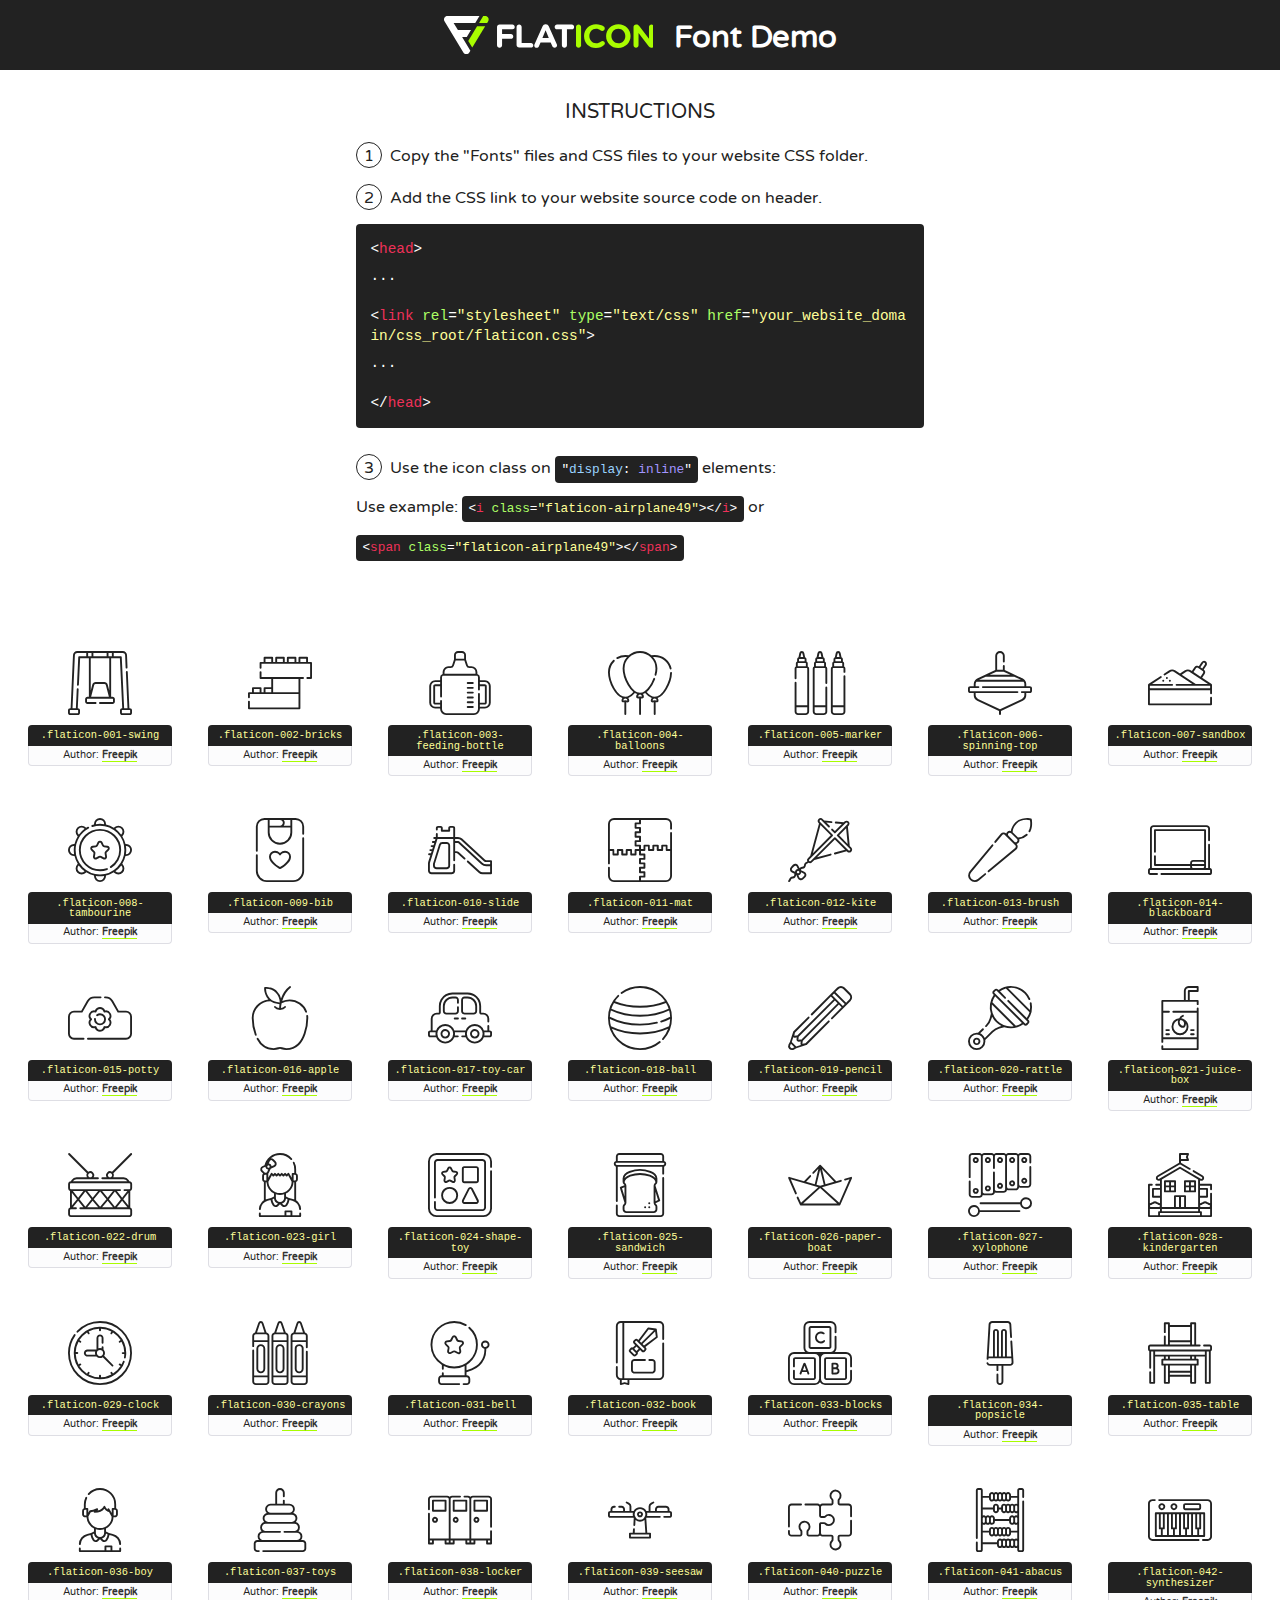
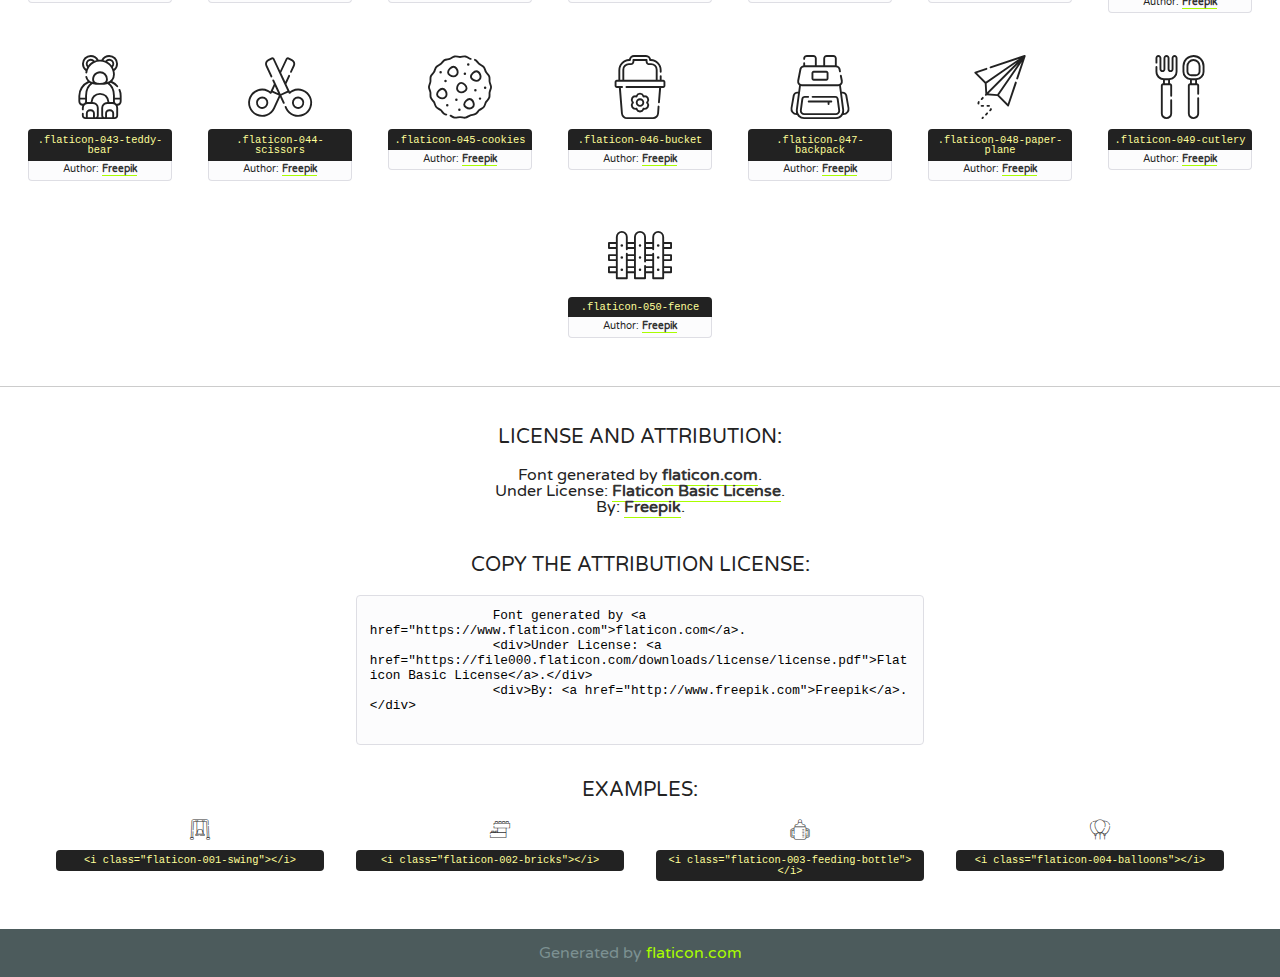
<file: lib/flaticon/font/flaticon.html>
<!DOCTYPE html>
<!--
  Flaticon icon font: Flaticon
  Creation date: 11/06/2020 07:22
-->
<html>
    <!DOCTYPE html>

    <head>
        <title>Flaticon WebFont</title>
        <link href="http://fonts.googleapis.com/css?family=Varela+Round" rel="stylesheet" type="text/css" />
        <link rel="stylesheet" type="text/css" href="flaticon.css">
        <meta charset="UTF-8">
        <style>
            html, body, div, span, applet, object, iframe,
            h1, h2, h3, h4, h5, h6, p, blockquote, pre,
            a, abbr, acronym, address, big, cite, code,
            del, dfn, em, img, ins, kbd, q, s, samp,
            small, strike, strong, sub, sup, tt, var,
            b, u, i, center,
            dl, dt, dd, ol, ul, li,
            fieldset, form, label, legend,
            table, caption, tbody, tfoot, thead, tr, th, td,
            article, aside, canvas, details, embed,
            figure, figcaption, footer, header, hgroup,
            menu, nav, output, ruby, section, summary,
            time, mark, audio, video {
                margin: 0;
                padding: 0;
                border: 0;
                font-size: 100%;
                font: inherit;
                vertical-align: baseline;
            }
            /* HTML5 display-role reset for older browsers */
            article, aside, details, figcaption, figure,
            footer, header, hgroup, menu, nav, section {
                display: block;
            }
            body {
                line-height: 1;
            }
            ol, ul {
                list-style: none;
            }
            blockquote, q {
                quotes: none;
            }
            blockquote:before, blockquote:after,
            q:before, q:after {
                content: '';
                content: none;
            }
            table {
                border-collapse: collapse;
                border-spacing: 0;
            }
            body {
                font-family: 'Varela Round', Helvetica, Arial, sans-serif;
                font-size: 16px;
                color: #222;
            }
            a {
                color: #333;
                border-bottom: 1px solid #a9fd00;
                font-weight: bold;
                text-decoration: none;
            }
            * {
                -moz-box-sizing: border-box;
                -webkit-box-sizing: border-box;
                box-sizing: border-box;
                margin: 0;
                padding: 0;
            }
            [class^="flaticon-"]:before, [class*=" flaticon-"]:before, [class^="flaticon-"]:after, [class*=" flaticon-"]:after {
                font-family: Flaticon;
                font-size: 30px;
                font-style: normal;
                margin-left: 20px;
                color: #333;
            }
            .wrapper {
                max-width: 600px;
                margin: auto;
                padding: 0 1em;
            }
            .title {
                font-size: 1.25em;
                text-align: center;
                margin-bottom: 1em;
                text-transform: uppercase;
            }
            header {
                text-align: center;
                background-color: #222;
                color: #fff;
                padding: 1em;
            }
            header .logo {
                width: 210px;
                height: 38px;
                display: inline-block;
                vertical-align: middle;
                margin-right: 1em;
                border: none;
            }
            header strong {
                font-size: 1.95em;
                font-weight: bold;
                vertical-align: middle;
                margin-top: 5px;
                display: inline-block;
            }
            .demo {
                margin: 2em auto;
                line-height: 1.25em;
            }
            .demo ul li {
                margin-bottom: 1em;
            }
            .demo ul li .num {
                color: #222;
                border-radius: 20px;
                display: inline-block;
                width: 26px;
                padding: 3px;
                height: 26px;
                text-align: center;
                margin-right: 0.5em;
                border: 1px solid #222;
            }
            .demo ul li code {
                background-color: #222;
                border-radius: 4px;
                padding: 0.25em 0.5em;
                display: inline-block;
                color: #fff;
                font-family: Consolas,Monaco,Lucida Console,Liberation Mono,DejaVu Sans Mono,Bitstream Vera Sans Mono,Courier New, monospace;
                font-weight: lighter;
                margin-top: 1em;
                font-size: 0.8em;
                word-break: break-all;
            }
            .demo ul li code.big {
                padding: 1em;
                font-size: 0.9em;
            }
            .demo ul li code .red {
                color: #EF3159;
            }
            .demo ul li code .green {
                color: #ACFF65;
            }
            .demo ul li code .yellow {
                color: #FFFF99;
            }
            .demo ul li code .blue {
                color: #99D3FF;
            }
            .demo ul li code .purple {
                color: #A295FF;
            }
            .demo ul li code .dots {
                margin-top: 0.5em;
                display: block;
            }
            #glyphs {
                border-bottom: 1px solid #ccc;
                padding: 2em 0;
                text-align: center;
            }
            .glyph {
                display: inline-block;
                width: 9em;
                margin: 1em;
                text-align: center;
                vertical-align: top;
                background: #FFF;
            }
            .glyph .glyph-icon {
                padding: 10px;
                display: block;
                font-family:"Flaticon";
                font-size: 64px;
                line-height: 1;
            }
            .glyph .glyph-icon:before {
                font-size: 64px;
                color: #222;
                margin-left: 0;
            }
            .class-name {
                font-size: 0.65em;
                background-color: #222;
                color: #fff;
                border-radius: 4px 4px 0 0;
                padding: 0.5em;
                color: #FFFF99;
                font-family: Consolas,Monaco,Lucida Console,Liberation Mono,DejaVu Sans Mono,Bitstream Vera Sans Mono,Courier New, monospace;
            }
            .author-name {
                font-size: 0.6em;
                background-color: #fcfcfd;
                border: 1px solid #DEDEE4;
                border-top: 0;
                border-radius: 0 0 4px 4px;
                padding: 0.5em;
            }
            .class-name:last-child {
                font-size: 10px;
                color:#888;
            }
            .class-name:last-child a {
                font-size: 10px;
                color:#555;
            }
            .class-name:last-child a:hover {
                color:#a9fd00;
            }
            .glyph > input {
                display: block;
                width: 100px;
                margin: 5px auto;
                text-align: center;
                font-size: 12px;
                cursor: text;
            }
            .glyph > input.icon-input {
                font-family:"Flaticon";
                font-size: 16px;
                margin-bottom: 10px;
            }
            .attribution .title {
                margin-top: 2em;
            }
            .attribution textarea {
                background-color: #fcfcfd;
                padding: 1em;
                border: none;
                box-shadow: none;
                border: 1px solid #DEDEE4;
                border-radius: 4px;
                resize: none;
                width: 100%;
                height: 150px;
                font-size: 0.8em;
                font-family: Consolas,Monaco,Lucida Console,Liberation Mono,DejaVu Sans Mono,Bitstream Vera Sans Mono,Courier New, monospace;
                -webkit-appearance: none;
            }
            .iconsuse {
                margin: 2em auto;
                text-align: center;
                max-width: 1200px;
            }
            .iconsuse:after {
                content: '';
                display: table;
                clear: both;
            }
            .iconsuse .image {
                float: left;
                width: 25%;
                padding: 0 1em;
            }
            .iconsuse .image p {
                margin-bottom: 1em;
            }
            .iconsuse .image span {
                display: block;
                font-size: 0.65em;
                background-color: #222;
                color: #fff;
                border-radius: 4px;
                padding: 0.5em;
                color: #FFFF99;
                margin-top: 1em;
                font-family: Consolas,Monaco,Lucida Console,Liberation Mono,DejaVu Sans Mono,Bitstream Vera Sans Mono,Courier New, monospace;
            }
            #footer {
                text-align: center;
                background-color: #4C5B5C;
                color: #7c9192;
                padding: 1em;
            }
            #footer a {
                border: none;
                color: #a9fd00;
                font-weight: normal;
            }
            @media (max-width: 960px) {
                .iconsuse .image {
                    width: 50%;
                }
            }
            @media (max-width: 560px) {
                .iconsuse .image {
                    width: 100%;
                }
            }
            .attrDiv {

            }
        </style>
        <link rel="stylesheet" href="flaticon.css">
    </head>

    <body class="characters-off">
        <header>
            <a href="https://www.flaticon.com" target="_blank" class="logo">
                <svg version="1.1" xmlns="http://www.w3.org/2000/svg" xmlns:xlink="http://www.w3.org/1999/xlink" xmlns:a="http://ns.adobe.com/AdobeSVGViewerExtensions/3.0/" viewBox="0 0 560.875 102.036" enable-background="new 0 0 560.875 102.036" xml:space="preserve">
                        <defs>
                        </defs>
                        <g>
                            <g class="letters">
                                <path fill="#ffffff" d="M141.596,29.675c0-3.777,2.985-6.767,6.764-6.767h34.438c3.426,0,6.15,2.728,6.15,6.15
                                c0,3.43-2.724,6.149-6.15,6.149h-27.674v13.091h23.719c3.429,0,6.151,2.724,6.151,6.15c0,3.43-2.723,6.149-6.151,6.149h-23.719
                                v17.574c0,3.773-2.986,6.761-6.764,6.761c-3.779,0-6.764-2.989-6.764-6.761V29.675z"></path>
                                <path fill="#ffffff" d="M193.844,29.149c0-3.781,2.985-6.767,6.764-6.767c3.776,0,6.763,2.985,6.763,6.767v42.957h25.039
                                c3.426,0,6.149,2.726,6.149,6.153c0,3.425-2.723,6.15-6.149,6.15h-31.802c-3.779,0-6.764-2.986-6.764-6.768V29.149z"></path>
                                <path fill="#ffffff" d="M241.891,75.71l21.438-48.407c1.492-3.341,4.215-5.357,7.906-5.357h0.792
                                c3.686,0,6.323,2.017,7.815,5.357l21.439,48.407c0.436,0.967,0.701,1.845,0.701,2.723c0,3.602-2.809,6.501-6.414,6.501
                                c-3.161,0-5.269-1.845-6.499-4.655l-4.132-9.661h-27.059l-4.301,10.102c-1.144,2.631-3.426,4.214-6.237,4.214
                                c-3.517,0-6.24-2.81-6.24-6.325C241.1,77.64,241.451,76.677,241.891,75.71z M279.932,58.666l-8.521-20.297l-8.526,20.297H279.932
                                z"></path>
                                <path fill="#ffffff" d="M314.864,35.387H301.86c-3.429,0-6.239-2.813-6.239-6.238c0-3.429,2.811-6.24,6.239-6.24h39.533
                                c3.426,0,6.237,2.811,6.237,6.24c0,3.425-2.811,6.238-6.237,6.238h-13.001v42.785c0,3.773-2.99,6.761-6.764,6.761
                                c-3.779,0-6.764-2.989-6.764-6.761V35.387z"></path>
                                <path fill="#A9FD00" d="M352.615,29.149c0-3.781,2.985-6.767,6.767-6.767c3.774,0,6.761,2.985,6.761,6.767v49.024
                                c0,3.773-2.987,6.761-6.761,6.761c-3.781,0-6.767-2.989-6.767-6.761V29.149z"></path>
                                <path fill="#A9FD00" d="M374.132,53.836v-0.179c0-17.481,13.178-31.801,32.065-31.801c9.22,0,15.459,2.458,20.557,6.238
                                c1.402,1.054,2.637,2.985,2.637,5.357c0,3.692-2.985,6.59-6.681,6.59c-1.845,0-3.071-0.702-4.044-1.319
                                c-3.776-2.813-7.729-4.393-12.562-4.393c-10.364,0-17.831,8.611-17.831,19.154v0.173c0,10.542,7.291,19.329,17.831,19.329
                                c5.715,0,9.492-1.756,13.359-4.834c1.049-0.874,2.458-1.491,4.039-1.491c3.429,0,6.325,2.813,6.325,6.236
                                c0,2.106-1.056,3.78-2.282,4.834c-5.539,4.834-12.036,7.733-21.878,7.733C387.572,85.464,374.132,71.493,374.132,53.836z"></path>
                                <path fill="#A9FD00" d="M433.009,53.836v-0.179c0-17.481,13.79-31.801,32.766-31.801c18.981,0,32.592,14.143,32.592,31.628v0.173
                                c0,17.483-13.785,31.807-32.769,31.807C446.625,85.464,433.009,71.32,433.009,53.836z M484.224,53.836v-0.179
                                c0-10.539-7.725-19.326-18.626-19.326c-10.893,0-18.449,8.611-18.449,19.154v0.173c0,10.542,7.73,19.329,18.626,19.329
                                C476.676,72.986,484.224,64.378,484.224,53.836z"></path>
                                <path fill="#A9FD00" d="M506.233,29.321c0-3.774,2.99-6.763,6.767-6.763h1.401c3.252,0,5.183,1.583,7.029,3.953l26.093,34.265
                                V29.059c0-3.692,2.99-6.677,6.681-6.677c3.683,0,6.671,2.985,6.671,6.677v48.934c0,3.78-2.987,6.765-6.764,6.765h-0.436
                                c-3.257,0-5.188-1.581-7.034-3.953l-27.056-35.492v32.944c0,3.687-2.985,6.676-6.678,6.676c-3.683,0-6.673-2.989-6.673-6.676
                                V29.321z"></path>
                            </g>
                            <g class="insignia">
                                <path fill="#ffffff" d="M48.372,56.137h12.517l11.156-18.537H37.186L25.688,18.539h57.825L94.668,0H9.271
                                C5.925,0,2.842,1.801,1.198,4.716c-1.644,2.907-1.593,6.482,0.134,9.343l50.38,83.501c1.678,2.781,4.689,4.476,7.938,4.476
                                c3.246,0,6.257-1.695,7.935-4.476l2.898-4.804L48.372,56.137z"></path>
                                <g class="i">
                                    <path fill="#A9FD00" d="M93.575,18.539h0.031v0.004l21.652,0.004l2.705-4.488c1.727-2.861,1.778-6.436,0.133-9.343
                                    C116.454,1.801,113.371,0,110.026,0h-5.294L93.575,18.539z"></path>
                                    <polygon fill="#A9FD00" points="88.291,27.356 64.725,66.486 75.519,84.404 109.942,27.356"></polygon>
                                </g>
                            </g>
                        </g>
                    </svg>
            </a>
            <strong>Font Demo</strong>
        </header>

        <section class="demo wrapper">
            <p class="title">Instructions</p>
            <ul>
                <li>
                    <span class="num">1</span>Copy the "Fonts" files and CSS files to your website CSS folder.
                </li>
                <li>
                    <span class="num">2</span>Add the CSS link to your website source code on header.
                    <code class="big">
                        &lt;<span class="red">head</span>&gt;
                        <br/><span class="dots">...</span>
                        <br/>&lt;<span class="red">link</span> <span class="green">rel</span>=<span class="yellow">"stylesheet"</span> <span class="green">type</span>=<span class="yellow">"text/css"</span> <span class="green">href</span>=<span class="yellow">"your_website_domain/css_root/flaticon.css"</span>&gt;
                        <br/><span class="dots">...</span>
                        <br/>&lt;/<span class="red">head</span>&gt;
                    </code>
                </li>

                <li>
                    <p>
                        <span class="num">3</span>Use the icon class on <code>"<span class="blue">display</span>:<span class="purple"> inline</span>"</code> elements:
                        <br />
                        Use example:
                        <code>
                            &lt;<span class="red">i</span> <span class="green">class</span>=<span class="yellow">&quot;flaticon-airplane49&quot;</span>&gt;&lt;/<span class="red">i</span>&gt;
                        </code> or
                        <code>&lt;<span class="red">span</span> <span class="green">class</span>=<span class="yellow">&quot;flaticon-airplane49&quot;</span>&gt;&lt;/<span class="red">span</span>&gt;</code>
                    </p>
                </li>
            </ul>
        </section>

        <section id="glyphs">
            
            <div class="glyph"><div class="glyph-icon flaticon-001-swing"></div>
                <div class="class-name">.flaticon-001-swing</div>
                <div class="author-name">Author: <a href="http://www.freepik.com" title="Freepik">Freepik</a> </div>
            </div>
            
            <div class="glyph"><div class="glyph-icon flaticon-002-bricks"></div>
                <div class="class-name">.flaticon-002-bricks</div>
                <div class="author-name">Author: <a href="http://www.freepik.com" title="Freepik">Freepik</a> </div>
            </div>
            
            <div class="glyph"><div class="glyph-icon flaticon-003-feeding-bottle"></div>
                <div class="class-name">.flaticon-003-feeding-bottle</div>
                <div class="author-name">Author: <a href="http://www.freepik.com" title="Freepik">Freepik</a> </div>
            </div>
            
            <div class="glyph"><div class="glyph-icon flaticon-004-balloons"></div>
                <div class="class-name">.flaticon-004-balloons</div>
                <div class="author-name">Author: <a href="http://www.freepik.com" title="Freepik">Freepik</a> </div>
            </div>
            
            <div class="glyph"><div class="glyph-icon flaticon-005-marker"></div>
                <div class="class-name">.flaticon-005-marker</div>
                <div class="author-name">Author: <a href="http://www.freepik.com" title="Freepik">Freepik</a> </div>
            </div>
            
            <div class="glyph"><div class="glyph-icon flaticon-006-spinning-top"></div>
                <div class="class-name">.flaticon-006-spinning-top</div>
                <div class="author-name">Author: <a href="http://www.freepik.com" title="Freepik">Freepik</a> </div>
            </div>
            
            <div class="glyph"><div class="glyph-icon flaticon-007-sandbox"></div>
                <div class="class-name">.flaticon-007-sandbox</div>
                <div class="author-name">Author: <a href="http://www.freepik.com" title="Freepik">Freepik</a> </div>
            </div>
            
            <div class="glyph"><div class="glyph-icon flaticon-008-tambourine"></div>
                <div class="class-name">.flaticon-008-tambourine</div>
                <div class="author-name">Author: <a href="http://www.freepik.com" title="Freepik">Freepik</a> </div>
            </div>
            
            <div class="glyph"><div class="glyph-icon flaticon-009-bib"></div>
                <div class="class-name">.flaticon-009-bib</div>
                <div class="author-name">Author: <a href="http://www.freepik.com" title="Freepik">Freepik</a> </div>
            </div>
            
            <div class="glyph"><div class="glyph-icon flaticon-010-slide"></div>
                <div class="class-name">.flaticon-010-slide</div>
                <div class="author-name">Author: <a href="http://www.freepik.com" title="Freepik">Freepik</a> </div>
            </div>
            
            <div class="glyph"><div class="glyph-icon flaticon-011-mat"></div>
                <div class="class-name">.flaticon-011-mat</div>
                <div class="author-name">Author: <a href="http://www.freepik.com" title="Freepik">Freepik</a> </div>
            </div>
            
            <div class="glyph"><div class="glyph-icon flaticon-012-kite"></div>
                <div class="class-name">.flaticon-012-kite</div>
                <div class="author-name">Author: <a href="http://www.freepik.com" title="Freepik">Freepik</a> </div>
            </div>
            
            <div class="glyph"><div class="glyph-icon flaticon-013-brush"></div>
                <div class="class-name">.flaticon-013-brush</div>
                <div class="author-name">Author: <a href="http://www.freepik.com" title="Freepik">Freepik</a> </div>
            </div>
            
            <div class="glyph"><div class="glyph-icon flaticon-014-blackboard"></div>
                <div class="class-name">.flaticon-014-blackboard</div>
                <div class="author-name">Author: <a href="http://www.freepik.com" title="Freepik">Freepik</a> </div>
            </div>
            
            <div class="glyph"><div class="glyph-icon flaticon-015-potty"></div>
                <div class="class-name">.flaticon-015-potty</div>
                <div class="author-name">Author: <a href="http://www.freepik.com" title="Freepik">Freepik</a> </div>
            </div>
            
            <div class="glyph"><div class="glyph-icon flaticon-016-apple"></div>
                <div class="class-name">.flaticon-016-apple</div>
                <div class="author-name">Author: <a href="http://www.freepik.com" title="Freepik">Freepik</a> </div>
            </div>
            
            <div class="glyph"><div class="glyph-icon flaticon-017-toy-car"></div>
                <div class="class-name">.flaticon-017-toy-car</div>
                <div class="author-name">Author: <a href="http://www.freepik.com" title="Freepik">Freepik</a> </div>
            </div>
            
            <div class="glyph"><div class="glyph-icon flaticon-018-ball"></div>
                <div class="class-name">.flaticon-018-ball</div>
                <div class="author-name">Author: <a href="http://www.freepik.com" title="Freepik">Freepik</a> </div>
            </div>
            
            <div class="glyph"><div class="glyph-icon flaticon-019-pencil"></div>
                <div class="class-name">.flaticon-019-pencil</div>
                <div class="author-name">Author: <a href="http://www.freepik.com" title="Freepik">Freepik</a> </div>
            </div>
            
            <div class="glyph"><div class="glyph-icon flaticon-020-rattle"></div>
                <div class="class-name">.flaticon-020-rattle</div>
                <div class="author-name">Author: <a href="http://www.freepik.com" title="Freepik">Freepik</a> </div>
            </div>
            
            <div class="glyph"><div class="glyph-icon flaticon-021-juice-box"></div>
                <div class="class-name">.flaticon-021-juice-box</div>
                <div class="author-name">Author: <a href="http://www.freepik.com" title="Freepik">Freepik</a> </div>
            </div>
            
            <div class="glyph"><div class="glyph-icon flaticon-022-drum"></div>
                <div class="class-name">.flaticon-022-drum</div>
                <div class="author-name">Author: <a href="http://www.freepik.com" title="Freepik">Freepik</a> </div>
            </div>
            
            <div class="glyph"><div class="glyph-icon flaticon-023-girl"></div>
                <div class="class-name">.flaticon-023-girl</div>
                <div class="author-name">Author: <a href="http://www.freepik.com" title="Freepik">Freepik</a> </div>
            </div>
            
            <div class="glyph"><div class="glyph-icon flaticon-024-shape-toy"></div>
                <div class="class-name">.flaticon-024-shape-toy</div>
                <div class="author-name">Author: <a href="http://www.freepik.com" title="Freepik">Freepik</a> </div>
            </div>
            
            <div class="glyph"><div class="glyph-icon flaticon-025-sandwich"></div>
                <div class="class-name">.flaticon-025-sandwich</div>
                <div class="author-name">Author: <a href="http://www.freepik.com" title="Freepik">Freepik</a> </div>
            </div>
            
            <div class="glyph"><div class="glyph-icon flaticon-026-paper-boat"></div>
                <div class="class-name">.flaticon-026-paper-boat</div>
                <div class="author-name">Author: <a href="http://www.freepik.com" title="Freepik">Freepik</a> </div>
            </div>
            
            <div class="glyph"><div class="glyph-icon flaticon-027-xylophone"></div>
                <div class="class-name">.flaticon-027-xylophone</div>
                <div class="author-name">Author: <a href="http://www.freepik.com" title="Freepik">Freepik</a> </div>
            </div>
            
            <div class="glyph"><div class="glyph-icon flaticon-028-kindergarten"></div>
                <div class="class-name">.flaticon-028-kindergarten</div>
                <div class="author-name">Author: <a href="http://www.freepik.com" title="Freepik">Freepik</a> </div>
            </div>
            
            <div class="glyph"><div class="glyph-icon flaticon-029-clock"></div>
                <div class="class-name">.flaticon-029-clock</div>
                <div class="author-name">Author: <a href="http://www.freepik.com" title="Freepik">Freepik</a> </div>
            </div>
            
            <div class="glyph"><div class="glyph-icon flaticon-030-crayons"></div>
                <div class="class-name">.flaticon-030-crayons</div>
                <div class="author-name">Author: <a href="http://www.freepik.com" title="Freepik">Freepik</a> </div>
            </div>
            
            <div class="glyph"><div class="glyph-icon flaticon-031-bell"></div>
                <div class="class-name">.flaticon-031-bell</div>
                <div class="author-name">Author: <a href="http://www.freepik.com" title="Freepik">Freepik</a> </div>
            </div>
            
            <div class="glyph"><div class="glyph-icon flaticon-032-book"></div>
                <div class="class-name">.flaticon-032-book</div>
                <div class="author-name">Author: <a href="http://www.freepik.com" title="Freepik">Freepik</a> </div>
            </div>
            
            <div class="glyph"><div class="glyph-icon flaticon-033-blocks"></div>
                <div class="class-name">.flaticon-033-blocks</div>
                <div class="author-name">Author: <a href="http://www.freepik.com" title="Freepik">Freepik</a> </div>
            </div>
            
            <div class="glyph"><div class="glyph-icon flaticon-034-popsicle"></div>
                <div class="class-name">.flaticon-034-popsicle</div>
                <div class="author-name">Author: <a href="http://www.freepik.com" title="Freepik">Freepik</a> </div>
            </div>
            
            <div class="glyph"><div class="glyph-icon flaticon-035-table"></div>
                <div class="class-name">.flaticon-035-table</div>
                <div class="author-name">Author: <a href="http://www.freepik.com" title="Freepik">Freepik</a> </div>
            </div>
            
            <div class="glyph"><div class="glyph-icon flaticon-036-boy"></div>
                <div class="class-name">.flaticon-036-boy</div>
                <div class="author-name">Author: <a href="http://www.freepik.com" title="Freepik">Freepik</a> </div>
            </div>
            
            <div class="glyph"><div class="glyph-icon flaticon-037-toys"></div>
                <div class="class-name">.flaticon-037-toys</div>
                <div class="author-name">Author: <a href="http://www.freepik.com" title="Freepik">Freepik</a> </div>
            </div>
            
            <div class="glyph"><div class="glyph-icon flaticon-038-locker"></div>
                <div class="class-name">.flaticon-038-locker</div>
                <div class="author-name">Author: <a href="http://www.freepik.com" title="Freepik">Freepik</a> </div>
            </div>
            
            <div class="glyph"><div class="glyph-icon flaticon-039-seesaw"></div>
                <div class="class-name">.flaticon-039-seesaw</div>
                <div class="author-name">Author: <a href="http://www.freepik.com" title="Freepik">Freepik</a> </div>
            </div>
            
            <div class="glyph"><div class="glyph-icon flaticon-040-puzzle"></div>
                <div class="class-name">.flaticon-040-puzzle</div>
                <div class="author-name">Author: <a href="http://www.freepik.com" title="Freepik">Freepik</a> </div>
            </div>
            
            <div class="glyph"><div class="glyph-icon flaticon-041-abacus"></div>
                <div class="class-name">.flaticon-041-abacus</div>
                <div class="author-name">Author: <a href="http://www.freepik.com" title="Freepik">Freepik</a> </div>
            </div>
            
            <div class="glyph"><div class="glyph-icon flaticon-042-synthesizer"></div>
                <div class="class-name">.flaticon-042-synthesizer</div>
                <div class="author-name">Author: <a href="http://www.freepik.com" title="Freepik">Freepik</a> </div>
            </div>
            
            <div class="glyph"><div class="glyph-icon flaticon-043-teddy-bear"></div>
                <div class="class-name">.flaticon-043-teddy-bear</div>
                <div class="author-name">Author: <a href="http://www.freepik.com" title="Freepik">Freepik</a> </div>
            </div>
            
            <div class="glyph"><div class="glyph-icon flaticon-044-scissors"></div>
                <div class="class-name">.flaticon-044-scissors</div>
                <div class="author-name">Author: <a href="http://www.freepik.com" title="Freepik">Freepik</a> </div>
            </div>
            
            <div class="glyph"><div class="glyph-icon flaticon-045-cookies"></div>
                <div class="class-name">.flaticon-045-cookies</div>
                <div class="author-name">Author: <a href="http://www.freepik.com" title="Freepik">Freepik</a> </div>
            </div>
            
            <div class="glyph"><div class="glyph-icon flaticon-046-bucket"></div>
                <div class="class-name">.flaticon-046-bucket</div>
                <div class="author-name">Author: <a href="http://www.freepik.com" title="Freepik">Freepik</a> </div>
            </div>
            
            <div class="glyph"><div class="glyph-icon flaticon-047-backpack"></div>
                <div class="class-name">.flaticon-047-backpack</div>
                <div class="author-name">Author: <a href="http://www.freepik.com" title="Freepik">Freepik</a> </div>
            </div>
            
            <div class="glyph"><div class="glyph-icon flaticon-048-paper-plane"></div>
                <div class="class-name">.flaticon-048-paper-plane</div>
                <div class="author-name">Author: <a href="http://www.freepik.com" title="Freepik">Freepik</a> </div>
            </div>
            
            <div class="glyph"><div class="glyph-icon flaticon-049-cutlery"></div>
                <div class="class-name">.flaticon-049-cutlery</div>
                <div class="author-name">Author: <a href="http://www.freepik.com" title="Freepik">Freepik</a> </div>
            </div>
            
            <div class="glyph"><div class="glyph-icon flaticon-050-fence"></div>
                <div class="class-name">.flaticon-050-fence</div>
                <div class="author-name">Author: <a href="http://www.freepik.com" title="Freepik">Freepik</a> </div>
            </div>
            
        </section>

        <section class="attribution wrapper"   style="text-align:center;">
            <div class="title">License and attribution:</div>
            <div class="attrDiv">Font generated by <a href="https://www.flaticon.com">flaticon.com</a>.</div>
            <div class="attrDiv">Under License: <a href="https://file000.flaticon.com/downloads/license/license.pdf">Flaticon Basic License</a>.</div>
            <div class="attrDiv">By: <a href="http://www.freepik.com">Freepik</a>.</div>

            <div class="title">Copy the Attribution License:</div>
            <textarea onclick="this.focus();this.select();">
                Font generated by &lt;a href=&quot;https://www.flaticon.com&quot;&gt;flaticon.com&lt;/a&gt;.
                <div>Under License: <a href="https://file000.flaticon.com/downloads/license/license.pdf">Flaticon Basic License</a>.</div>
                <div>By: <a href="http://www.freepik.com">Freepik</a>.</div>
            </textarea>
        </section>

        <section class="iconsuse">
            <div class="title">Examples:</div>
            
            <div class="image">
                <p>
                    <i class="glyph-icon flaticon-001-swing"></i>
                    <span>&lt;i class=&quot;flaticon-001-swing&quot;&gt;&lt;/i&gt;</span>
                </p>
            </div>
            
            <div class="image">
                <p>
                    <i class="glyph-icon flaticon-002-bricks"></i>
                    <span>&lt;i class=&quot;flaticon-002-bricks&quot;&gt;&lt;/i&gt;</span>
                </p>
            </div>
            
            <div class="image">
                <p>
                    <i class="glyph-icon flaticon-003-feeding-bottle"></i>
                    <span>&lt;i class=&quot;flaticon-003-feeding-bottle&quot;&gt;&lt;/i&gt;</span>
                </p>
            </div>
            
            <div class="image">
                <p>
                    <i class="glyph-icon flaticon-004-balloons"></i>
                    <span>&lt;i class=&quot;flaticon-004-balloons&quot;&gt;&lt;/i&gt;</span>
                </p>
            </div>
            
        </section>

        <div id="footer">
            <div>Generated by <a href="https://www.flaticon.com">flaticon.com</a></div>
        </div>
    </body>
</html>
</file>
<file: lib/flaticon/font/flaticon.css>
@font-face {
  font-family: "Flaticon";
  src: url("./Flaticon.eot");
  src: url("./Flaticon.eot?#iefix") format("embedded-opentype"),
       url("./Flaticon.woff2") format("woff2"),
       url("./Flaticon.woff") format("woff"),
       url("./Flaticon.ttf") format("truetype"),
       url("./Flaticon.svg#Flaticon") format("svg");
  font-weight: normal;
  font-style: normal;
}

@media screen and (-webkit-min-device-pixel-ratio:0) {
  @font-face {
    font-family: "Flaticon";
    src: url("./Flaticon.svg#Flaticon") format("svg");
  }
}

[class^="flaticon-"]:before, [class*=" flaticon-"]:before,
[class^="flaticon-"]:after, [class*=" flaticon-"]:after {   
  font-family: Flaticon;
        font-size: 20px;
font-style: normal;
margin-left: 20px;
}

.flaticon-001-swing:before { content: "\f100"; }
.flaticon-002-bricks:before { content: "\f101"; }
.flaticon-003-feeding-bottle:before { content: "\f102"; }
.flaticon-004-balloons:before { content: "\f103"; }
.flaticon-005-marker:before { content: "\f104"; }
.flaticon-006-spinning-top:before { content: "\f105"; }
.flaticon-007-sandbox:before { content: "\f106"; }
.flaticon-008-tambourine:before { content: "\f107"; }
.flaticon-009-bib:before { content: "\f108"; }
.flaticon-010-slide:before { content: "\f109"; }
.flaticon-011-mat:before { content: "\f10a"; }
.flaticon-012-kite:before { content: "\f10b"; }
.flaticon-013-brush:before { content: "\f10c"; }
.flaticon-014-blackboard:before { content: "\f10d"; }
.flaticon-015-potty:before { content: "\f10e"; }
.flaticon-016-apple:before { content: "\f10f"; }
.flaticon-017-toy-car:before { content: "\f110"; }
.flaticon-018-ball:before { content: "\f111"; }
.flaticon-019-pencil:before { content: "\f112"; }
.flaticon-020-rattle:before { content: "\f113"; }
.flaticon-021-juice-box:before { content: "\f114"; }
.flaticon-022-drum:before { content: "\f115"; }
.flaticon-023-girl:before { content: "\f116"; }
.flaticon-024-shape-toy:before { content: "\f117"; }
.flaticon-025-sandwich:before { content: "\f118"; }
.flaticon-026-paper-boat:before { content: "\f119"; }
.flaticon-027-xylophone:before { content: "\f11a"; }
.flaticon-028-kindergarten:before { content: "\f11b"; }
.flaticon-029-clock:before { content: "\f11c"; }
.flaticon-030-crayons:before { content: "\f11d"; }
.flaticon-031-bell:before { content: "\f11e"; }
.flaticon-032-book:before { content: "\f11f"; }
.flaticon-033-blocks:before { content: "\f120"; }
.flaticon-034-popsicle:before { content: "\f121"; }
.flaticon-035-table:before { content: "\f122"; }
.flaticon-036-boy:before { content: "\f123"; }
.flaticon-037-toys:before { content: "\f124"; }
.flaticon-038-locker:before { content: "\f125"; }
.flaticon-039-seesaw:before { content: "\f126"; }
.flaticon-040-puzzle:before { content: "\f127"; }
.flaticon-041-abacus:before { content: "\f128"; }
.flaticon-042-synthesizer:before { content: "\f129"; }
.flaticon-043-teddy-bear:before { content: "\f12a"; }
.flaticon-044-scissors:before { content: "\f12b"; }
.flaticon-045-cookies:before { content: "\f12c"; }
.flaticon-046-bucket:before { content: "\f12d"; }
.flaticon-047-backpack:before { content: "\f12e"; }
.flaticon-048-paper-plane:before { content: "\f12f"; }
.flaticon-049-cutlery:before { content: "\f130"; }
.flaticon-050-fence:before { content: "\f131"; }
</file>
<file: css/style.css>
/******* Bootstrap Theming ********/
/*!
 * Bootstrap v4.5.3 (https://getbootstrap.com/)
 * Copyright 2011-2020 The Bootstrap Authors
 * Copyright 2011-2020 Twitter, Inc.
 * Licensed under MIT (https://github.com/twbs/bootstrap/blob/main/LICENSE)
 */
:root {
  --blue: #007bff;
  --indigo: #6610f2;
  --purple: #6f42c1;
  --pink: #e83e8c;
  --red: #dc3545;
  --orange: #fd7e14;
  --yellow: #ffc107;
  --green: #28a745;
  --teal: #20c997;
  --cyan: #17a2b8;
  --white: #fff;
  --gray: #6c757d;
  --gray-dark: #343a40;
  --primary: #17a2b8;
  --secondary: #00394f;
  --success: #28a745;
  --info: #17a2b8;
  --warning: #ffc107;
  --danger: #dc3545;
  --light: #f8f9fa;
  --dark: #343a40;
  --breakpoint-xs: 0;
  --breakpoint-sm: 576px;
  --breakpoint-md: 768px;
  --breakpoint-lg: 992px;
  --breakpoint-xl: 1200px;
  --font-family-sans-serif: "Nunito", sans-serif;
  --font-family-monospace: SFMono-Regular, Menlo, Monaco, Consolas, "Liberation Mono", "Courier New", monospace;
}

*,
*::before,
*::after {
  box-sizing: border-box;
}

html {
  font-family: sans-serif;
  line-height: 1.15;
  -webkit-text-size-adjust: 100%;
  -webkit-tap-highlight-color: rgba(0, 0, 0, 0);
}

article, aside, figcaption, figure, footer, header, hgroup, main, nav, section {
  display: block;
}

body {
  margin: 0;
  font-family: "Nunito", sans-serif;
  font-size: 1rem;
  font-weight: 400;
  line-height: 1.5;
  color: #666666;
  text-align: left;
  background-color: #fff;
}

[tabindex="-1"]:focus:not(:focus-visible) {
  outline: 0 !important;
}

hr {
  box-sizing: content-box;
  height: 0;
  overflow: visible;
}

h1, h2, h3, h4, h5, h6 {
  margin-top: 0;
  margin-bottom: 0.5rem;
}

p {
  margin-top: 0;
  margin-bottom: 1rem;
}

abbr[title],
abbr[data-original-title] {
  text-decoration: underline;
  text-decoration: underline dotted;
  cursor: help;
  border-bottom: 0;
  text-decoration-skip-ink: none;
}

address {
  margin-bottom: 1rem;
  font-style: normal;
  line-height: inherit;
}

ol,
ul,
dl {
  margin-top: 0;
  margin-bottom: 1rem;
}

ol ol,
ul ul,
ol ul,
ul ol {
  margin-bottom: 0;
}

dt {
  font-weight: 700;
}

dd {
  margin-bottom: .5rem;
  margin-left: 0;
}

blockquote {
  margin: 0 0 1rem;
}

b,
strong {
  font-weight: bolder;
}

small {
  font-size: 80%;
}

sub,
sup {
  position: relative;
  font-size: 75%;
  line-height: 0;
  vertical-align: baseline;
}

sub {
  bottom: -.25em;
}

sup {
  top: -.5em;
}

a {
  color: #17a2b8;
  text-decoration: none;
  background-color: transparent;
}

a:hover {
  color: #0f6674;
  text-decoration: underline;
}

a:not([href]):not([class]) {
  color: inherit;
  text-decoration: none;
}

a:not([href]):not([class]):hover {
  color: inherit;
  text-decoration: none;
}

pre,
code,
kbd,
samp {
  font-family: SFMono-Regular, Menlo, Monaco, Consolas, "Liberation Mono", "Courier New", monospace;
  font-size: 1em;
}

pre {
  margin-top: 0;
  margin-bottom: 1rem;
  overflow: auto;
  -ms-overflow-style: scrollbar;
}

figure {
  margin: 0 0 1rem;
}

img {
  vertical-align: middle;
  border-style: none;
}

svg {
  overflow: hidden;
  vertical-align: middle;
}

table {
  border-collapse: collapse;
}

caption {
  padding-top: 0.75rem;
  padding-bottom: 0.75rem;
  color: #6c757d;
  text-align: left;
  caption-side: bottom;
}

th {
  text-align: inherit;
  text-align: -webkit-match-parent;
}

label {
  display: inline-block;
  margin-bottom: 0.5rem;
}

button {
  border-radius: 0;
}

button:focus {
  outline: 1px dotted;
  outline: 5px auto -webkit-focus-ring-color;
}

input,
button,
select,
optgroup,
textarea {
  margin: 0;
  font-family: inherit;
  font-size: inherit;
  line-height: inherit;
}

button,
input {
  overflow: visible;
}

button,
select {
  text-transform: none;
}

[role="button"] {
  cursor: pointer;
}

select {
  word-wrap: normal;
}

button,
[type="button"],
[type="reset"],
[type="submit"] {
  -webkit-appearance: button;
}

button:not(:disabled),
[type="button"]:not(:disabled),
[type="reset"]:not(:disabled),
[type="submit"]:not(:disabled) {
  cursor: pointer;
}

button::-moz-focus-inner,
[type="button"]::-moz-focus-inner,
[type="reset"]::-moz-focus-inner,
[type="submit"]::-moz-focus-inner {
  padding: 0;
  border-style: none;
}

input[type="radio"],
input[type="checkbox"] {
  box-sizing: border-box;
  padding: 0;
}

textarea {
  overflow: auto;
  resize: vertical;
}

fieldset {
  min-width: 0;
  padding: 0;
  margin: 0;
  border: 0;
}

legend {
  display: block;
  width: 100%;
  max-width: 100%;
  padding: 0;
  margin-bottom: .5rem;
  font-size: 1.5rem;
  line-height: inherit;
  color: inherit;
  white-space: normal;
}

@media (max-width: 1200px) {
  legend {
    font-size: calc(1.275rem + 0.3vw) ;
  }
}

progress {
  vertical-align: baseline;
}

[type="number"]::-webkit-inner-spin-button,
[type="number"]::-webkit-outer-spin-button {
  height: auto;
}

[type="search"] {
  outline-offset: -2px;
  -webkit-appearance: none;
}

[type="search"]::-webkit-search-decoration {
  -webkit-appearance: none;
}

::-webkit-file-upload-button {
  font: inherit;
  -webkit-appearance: button;
}

output {
  display: inline-block;
}

summary {
  display: list-item;
  cursor: pointer;
}

template {
  display: none;
}

[hidden] {
  display: none !important;
}

h1, h2, h3, h4, h5, h6,
.h1, .h2, .h3, .h4, .h5, .h6 {
  margin-bottom: 0.5rem;
  font-family: "Handlee", cursive;
  font-weight: bold;
  line-height: 1.2;
  color: #00394f;
}

h1, .h1 {
  font-size: 2.5rem;
}

@media (max-width: 1200px) {
  h1, .h1 {
    font-size: calc(1.375rem + 1.5vw) ;
  }
}

h2, .h2 {
  font-size: 2rem;
}

@media (max-width: 1200px) {
  h2, .h2 {
    font-size: calc(1.325rem + 0.9vw) ;
  }
}

h3, .h3 {
  font-size: 1.75rem;
}

@media (max-width: 1200px) {
  h3, .h3 {
    font-size: calc(1.3rem + 0.6vw) ;
  }
}

h4, .h4 {
  font-size: 1.5rem;
}

@media (max-width: 1200px) {
  h4, .h4 {
    font-size: calc(1.275rem + 0.3vw) ;
  }
}

h5, .h5 {
  font-size: 1.25rem;
}

h6, .h6 {
  font-size: 1rem;
}

.lead {
  font-size: 1.25rem;
  font-weight: 300;
}

.display-1 {
  font-size: 6rem;
  font-weight: 300;
  line-height: 1.2;
}

@media (max-width: 1200px) {
  .display-1 {
    font-size: calc(1.725rem + 5.7vw) ;
  }
}

.display-2 {
  font-size: 5.5rem;
  font-weight: 300;
  line-height: 1.2;
}

@media (max-width: 1200px) {
  .display-2 {
    font-size: calc(1.675rem + 5.1vw) ;
  }
}

.display-3 {
  font-size: 4.5rem;
  font-weight: 300;
  line-height: 1.2;
}

@media (max-width: 1200px) {
  .display-3 {
    font-size: calc(1.575rem + 3.9vw) ;
  }
}

.display-4 {
  font-size: 3.5rem;
  font-weight: 300;
  line-height: 1.2;
}

@media (max-width: 1200px) {
  .display-4 {
    font-size: calc(1.475rem + 2.7vw) ;
  }
}

hr {
  margin-top: 1rem;
  margin-bottom: 1rem;
  border: 0;
  border-top: 1px solid rgba(0, 0, 0, 0.1);
}

small,
.small {
  font-size: 80%;
  font-weight: 400;
}

mark,
.mark {
  padding: 0.2em;
  background-color: #fcf8e3;
}

.list-unstyled {
  padding-left: 0;
  list-style: none;
}

.list-inline {
  padding-left: 0;
  list-style: none;
}

.list-inline-item {
  display: inline-block;
}

.list-inline-item:not(:last-child) {
  margin-right: 0.5rem;
}

.initialism {
  font-size: 90%;
  text-transform: uppercase;
}

.blockquote {
  margin-bottom: 1rem;
  font-size: 1.25rem;
}

.blockquote-footer {
  display: block;
  font-size: 80%;
  color: #6c757d;
}

.blockquote-footer::before {
  content: "\2014\00A0";
}

.img-fluid {
  max-width: 100%;
  height: auto;
}

.img-thumbnail {
  padding: 0.25rem;
  background-color: #fff;
  border: 1px solid #dee2e6;
  border-radius: 5px;
  max-width: 100%;
  height: auto;
}

.figure {
  display: inline-block;
}

.figure-img {
  margin-bottom: 0.5rem;
  line-height: 1;
}

.figure-caption {
  font-size: 90%;
  color: #6c757d;
}

code {
  font-size: 87.5%;
  color: #e83e8c;
  word-wrap: break-word;
}

a > code {
  color: inherit;
}

kbd {
  padding: 0.2rem 0.4rem;
  font-size: 87.5%;
  color: #fff;
  background-color: #212529;
  border-radius: 0.2rem;
}

kbd kbd {
  padding: 0;
  font-size: 100%;
  font-weight: 700;
}

pre {
  display: block;
  font-size: 87.5%;
  color: #212529;
}

pre code {
  font-size: inherit;
  color: inherit;
  word-break: normal;
}

.pre-scrollable {
  max-height: 340px;
  overflow-y: scroll;
}

.container,
.container-fluid,
.container-sm,
.container-md,
.container-lg,
.container-xl {
  width: 100%;
  padding-right: 15px;
  padding-left: 15px;
  margin-right: auto;
  margin-left: auto;
}

@media (min-width: 576px) {
  .container, .container-sm {
    max-width: 540px;
  }
}

@media (min-width: 768px) {
  .container, .container-sm, .container-md {
    max-width: 720px;
  }
}

@media (min-width: 992px) {
  .container, .container-sm, .container-md, .container-lg {
    max-width: 960px;
  }
}

@media (min-width: 1200px) {
  .container, .container-sm, .container-md, .container-lg, .container-xl {
    max-width: 1140px;
  }
}

.row {
  display: flex;
  flex-wrap: wrap;
  margin-right: -15px;
  margin-left: -15px;
}

.no-gutters {
  margin-right: 0;
  margin-left: 0;
}

.no-gutters > .col,
.no-gutters > [class*="col-"] {
  padding-right: 0;
  padding-left: 0;
}

.col-1, .col-2, .col-3, .col-4, .col-5, .col-6, .col-7, .col-8, .col-9, .col-10, .col-11, .col-12, .col,
.col-auto, .col-sm-1, .col-sm-2, .col-sm-3, .col-sm-4, .col-sm-5, .col-sm-6, .col-sm-7, .col-sm-8, .col-sm-9, .col-sm-10, .col-sm-11, .col-sm-12, .col-sm,
.col-sm-auto, .col-md-1, .col-md-2, .col-md-3, .col-md-4, .col-md-5, .col-md-6, .col-md-7, .col-md-8, .col-md-9, .col-md-10, .col-md-11, .col-md-12, .col-md,
.col-md-auto, .col-lg-1, .col-lg-2, .col-lg-3, .col-lg-4, .col-lg-5, .col-lg-6, .col-lg-7, .col-lg-8, .col-lg-9, .col-lg-10, .col-lg-11, .col-lg-12, .col-lg,
.col-lg-auto, .col-xl-1, .col-xl-2, .col-xl-3, .col-xl-4, .col-xl-5, .col-xl-6, .col-xl-7, .col-xl-8, .col-xl-9, .col-xl-10, .col-xl-11, .col-xl-12, .col-xl,
.col-xl-auto {
  position: relative;
  width: 100%;
  padding-right: 15px;
  padding-left: 15px;
}

.col {
  flex-basis: 0;
  flex-grow: 1;
  max-width: 100%;
}

.row-cols-1 > * {
  flex: 0 0 100%;
  max-width: 100%;
}

.row-cols-2 > * {
  flex: 0 0 50%;
  max-width: 50%;
}

.row-cols-3 > * {
  flex: 0 0 33.33333%;
  max-width: 33.33333%;
}

.row-cols-4 > * {
  flex: 0 0 25%;
  max-width: 25%;
}

.row-cols-5 > * {
  flex: 0 0 20%;
  max-width: 20%;
}

.row-cols-6 > * {
  flex: 0 0 16.66667%;
  max-width: 16.66667%;
}

.col-auto {
  flex: 0 0 auto;
  width: auto;
  max-width: 100%;
}

.col-1 {
  flex: 0 0 8.33333%;
  max-width: 8.33333%;
}

.col-2 {
  flex: 0 0 16.66667%;
  max-width: 16.66667%;
}

.col-3 {
  flex: 0 0 25%;
  max-width: 25%;
}

.col-4 {
  flex: 0 0 33.33333%;
  max-width: 33.33333%;
}

.col-5 {
  flex: 0 0 41.66667%;
  max-width: 41.66667%;
}

.col-6 {
  flex: 0 0 50%;
  max-width: 50%;
}

.col-7 {
  flex: 0 0 58.33333%;
  max-width: 58.33333%;
}

.col-8 {
  flex: 0 0 66.66667%;
  max-width: 66.66667%;
}

.col-9 {
  flex: 0 0 75%;
  max-width: 75%;
}

.col-10 {
  flex: 0 0 83.33333%;
  max-width: 83.33333%;
}

.col-11 {
  flex: 0 0 91.66667%;
  max-width: 91.66667%;
}

.col-12 {
  flex: 0 0 100%;
  max-width: 100%;
}

.order-first {
  order: -1;
}

.order-last {
  order: 13;
}

.order-0 {
  order: 0;
}

.order-1 {
  order: 1;
}

.order-2 {
  order: 2;
}

.order-3 {
  order: 3;
}

.order-4 {
  order: 4;
}

.order-5 {
  order: 5;
}

.order-6 {
  order: 6;
}

.order-7 {
  order: 7;
}

.order-8 {
  order: 8;
}

.order-9 {
  order: 9;
}

.order-10 {
  order: 10;
}

.order-11 {
  order: 11;
}

.order-12 {
  order: 12;
}

.offset-1 {
  margin-left: 8.33333%;
}

.offset-2 {
  margin-left: 16.66667%;
}

.offset-3 {
  margin-left: 25%;
}

.offset-4 {
  margin-left: 33.33333%;
}

.offset-5 {
  margin-left: 41.66667%;
}

.offset-6 {
  margin-left: 50%;
}

.offset-7 {
  margin-left: 58.33333%;
}

.offset-8 {
  margin-left: 66.66667%;
}

.offset-9 {
  margin-left: 75%;
}

.offset-10 {
  margin-left: 83.33333%;
}

.offset-11 {
  margin-left: 91.66667%;
}

@media (min-width: 576px) {
  .col-sm {
    flex-basis: 0;
    flex-grow: 1;
    max-width: 100%;
  }
  .row-cols-sm-1 > * {
    flex: 0 0 100%;
    max-width: 100%;
  }
  .row-cols-sm-2 > * {
    flex: 0 0 50%;
    max-width: 50%;
  }
  .row-cols-sm-3 > * {
    flex: 0 0 33.33333%;
    max-width: 33.33333%;
  }
  .row-cols-sm-4 > * {
    flex: 0 0 25%;
    max-width: 25%;
  }
  .row-cols-sm-5 > * {
    flex: 0 0 20%;
    max-width: 20%;
  }
  .row-cols-sm-6 > * {
    flex: 0 0 16.66667%;
    max-width: 16.66667%;
  }
  .col-sm-auto {
    flex: 0 0 auto;
    width: auto;
    max-width: 100%;
  }
  .col-sm-1 {
    flex: 0 0 8.33333%;
    max-width: 8.33333%;
  }
  .col-sm-2 {
    flex: 0 0 16.66667%;
    max-width: 16.66667%;
  }
  .col-sm-3 {
    flex: 0 0 25%;
    max-width: 25%;
  }
  .col-sm-4 {
    flex: 0 0 33.33333%;
    max-width: 33.33333%;
  }
  .col-sm-5 {
    flex: 0 0 41.66667%;
    max-width: 41.66667%;
  }
  .col-sm-6 {
    flex: 0 0 50%;
    max-width: 50%;
  }
  .col-sm-7 {
    flex: 0 0 58.33333%;
    max-width: 58.33333%;
  }
  .col-sm-8 {
    flex: 0 0 66.66667%;
    max-width: 66.66667%;
  }
  .col-sm-9 {
    flex: 0 0 75%;
    max-width: 75%;
  }
  .col-sm-10 {
    flex: 0 0 83.33333%;
    max-width: 83.33333%;
  }
  .col-sm-11 {
    flex: 0 0 91.66667%;
    max-width: 91.66667%;
  }
  .col-sm-12 {
    flex: 0 0 100%;
    max-width: 100%;
  }
  .order-sm-first {
    order: -1;
  }
  .order-sm-last {
    order: 13;
  }
  .order-sm-0 {
    order: 0;
  }
  .order-sm-1 {
    order: 1;
  }
  .order-sm-2 {
    order: 2;
  }
  .order-sm-3 {
    order: 3;
  }
  .order-sm-4 {
    order: 4;
  }
  .order-sm-5 {
    order: 5;
  }
  .order-sm-6 {
    order: 6;
  }
  .order-sm-7 {
    order: 7;
  }
  .order-sm-8 {
    order: 8;
  }
  .order-sm-9 {
    order: 9;
  }
  .order-sm-10 {
    order: 10;
  }
  .order-sm-11 {
    order: 11;
  }
  .order-sm-12 {
    order: 12;
  }
  .offset-sm-0 {
    margin-left: 0;
  }
  .offset-sm-1 {
    margin-left: 8.33333%;
  }
  .offset-sm-2 {
    margin-left: 16.66667%;
  }
  .offset-sm-3 {
    margin-left: 25%;
  }
  .offset-sm-4 {
    margin-left: 33.33333%;
  }
  .offset-sm-5 {
    margin-left: 41.66667%;
  }
  .offset-sm-6 {
    margin-left: 50%;
  }
  .offset-sm-7 {
    margin-left: 58.33333%;
  }
  .offset-sm-8 {
    margin-left: 66.66667%;
  }
  .offset-sm-9 {
    margin-left: 75%;
  }
  .offset-sm-10 {
    margin-left: 83.33333%;
  }
  .offset-sm-11 {
    margin-left: 91.66667%;
  }
}

@media (min-width: 768px) {
  .col-md {
    flex-basis: 0;
    flex-grow: 1;
    max-width: 100%;
  }
  .row-cols-md-1 > * {
    flex: 0 0 100%;
    max-width: 100%;
  }
  .row-cols-md-2 > * {
    flex: 0 0 50%;
    max-width: 50%;
  }
  .row-cols-md-3 > * {
    flex: 0 0 33.33333%;
    max-width: 33.33333%;
  }
  .row-cols-md-4 > * {
    flex: 0 0 25%;
    max-width: 25%;
  }
  .row-cols-md-5 > * {
    flex: 0 0 20%;
    max-width: 20%;
  }
  .row-cols-md-6 > * {
    flex: 0 0 16.66667%;
    max-width: 16.66667%;
  }
  .col-md-auto {
    flex: 0 0 auto;
    width: auto;
    max-width: 100%;
  }
  .col-md-1 {
    flex: 0 0 8.33333%;
    max-width: 8.33333%;
  }
  .col-md-2 {
    flex: 0 0 16.66667%;
    max-width: 16.66667%;
  }
  .col-md-3 {
    flex: 0 0 25%;
    max-width: 25%;
  }
  .col-md-4 {
    flex: 0 0 33.33333%;
    max-width: 33.33333%;
  }
  .col-md-5 {
    flex: 0 0 41.66667%;
    max-width: 41.66667%;
  }
  .col-md-6 {
    flex: 0 0 50%;
    max-width: 50%;
  }
  .col-md-7 {
    flex: 0 0 58.33333%;
    max-width: 58.33333%;
  }
  .col-md-8 {
    flex: 0 0 66.66667%;
    max-width: 66.66667%;
  }
  .col-md-9 {
    flex: 0 0 75%;
    max-width: 75%;
  }
  .col-md-10 {
    flex: 0 0 83.33333%;
    max-width: 83.33333%;
  }
  .col-md-11 {
    flex: 0 0 91.66667%;
    max-width: 91.66667%;
  }
  .col-md-12 {
    flex: 0 0 100%;
    max-width: 100%;
  }
  .order-md-first {
    order: -1;
  }
  .order-md-last {
    order: 13;
  }
  .order-md-0 {
    order: 0;
  }
  .order-md-1 {
    order: 1;
  }
  .order-md-2 {
    order: 2;
  }
  .order-md-3 {
    order: 3;
  }
  .order-md-4 {
    order: 4;
  }
  .order-md-5 {
    order: 5;
  }
  .order-md-6 {
    order: 6;
  }
  .order-md-7 {
    order: 7;
  }
  .order-md-8 {
    order: 8;
  }
  .order-md-9 {
    order: 9;
  }
  .order-md-10 {
    order: 10;
  }
  .order-md-11 {
    order: 11;
  }
  .order-md-12 {
    order: 12;
  }
  .offset-md-0 {
    margin-left: 0;
  }
  .offset-md-1 {
    margin-left: 8.33333%;
  }
  .offset-md-2 {
    margin-left: 16.66667%;
  }
  .offset-md-3 {
    margin-left: 25%;
  }
  .offset-md-4 {
    margin-left: 33.33333%;
  }
  .offset-md-5 {
    margin-left: 41.66667%;
  }
  .offset-md-6 {
    margin-left: 50%;
  }
  .offset-md-7 {
    margin-left: 58.33333%;
  }
  .offset-md-8 {
    margin-left: 66.66667%;
  }
  .offset-md-9 {
    margin-left: 75%;
  }
  .offset-md-10 {
    margin-left: 83.33333%;
  }
  .offset-md-11 {
    margin-left: 91.66667%;
  }
}

@media (min-width: 992px) {
  .col-lg {
    flex-basis: 0;
    flex-grow: 1;
    max-width: 100%;
  }
  .row-cols-lg-1 > * {
    flex: 0 0 100%;
    max-width: 100%;
  }
  .row-cols-lg-2 > * {
    flex: 0 0 50%;
    max-width: 50%;
  }
  .row-cols-lg-3 > * {
    flex: 0 0 33.33333%;
    max-width: 33.33333%;
  }
  .row-cols-lg-4 > * {
    flex: 0 0 25%;
    max-width: 25%;
  }
  .row-cols-lg-5 > * {
    flex: 0 0 20%;
    max-width: 20%;
  }
  .row-cols-lg-6 > * {
    flex: 0 0 16.66667%;
    max-width: 16.66667%;
  }
  .col-lg-auto {
    flex: 0 0 auto;
    width: auto;
    max-width: 100%;
  }
  .col-lg-1 {
    flex: 0 0 8.33333%;
    max-width: 8.33333%;
  }
  .col-lg-2 {
    flex: 0 0 16.66667%;
    max-width: 16.66667%;
  }
  .col-lg-3 {
    flex: 0 0 25%;
    max-width: 25%;
  }
  .col-lg-4 {
    flex: 0 0 33.33333%;
    max-width: 33.33333%;
  }
  .col-lg-5 {
    flex: 0 0 41.66667%;
    max-width: 41.66667%;
  }
  .col-lg-6 {
    flex: 0 0 50%;
    max-width: 50%;
  }
  .col-lg-7 {
    flex: 0 0 58.33333%;
    max-width: 58.33333%;
  }
  .col-lg-8 {
    flex: 0 0 66.66667%;
    max-width: 66.66667%;
  }
  .col-lg-9 {
    flex: 0 0 75%;
    max-width: 75%;
  }
  .col-lg-10 {
    flex: 0 0 83.33333%;
    max-width: 83.33333%;
  }
  .col-lg-11 {
    flex: 0 0 91.66667%;
    max-width: 91.66667%;
  }
  .col-lg-12 {
    flex: 0 0 100%;
    max-width: 100%;
  }
  .order-lg-first {
    order: -1;
  }
  .order-lg-last {
    order: 13;
  }
  .order-lg-0 {
    order: 0;
  }
  .order-lg-1 {
    order: 1;
  }
  .order-lg-2 {
    order: 2;
  }
  .order-lg-3 {
    order: 3;
  }
  .order-lg-4 {
    order: 4;
  }
  .order-lg-5 {
    order: 5;
  }
  .order-lg-6 {
    order: 6;
  }
  .order-lg-7 {
    order: 7;
  }
  .order-lg-8 {
    order: 8;
  }
  .order-lg-9 {
    order: 9;
  }
  .order-lg-10 {
    order: 10;
  }
  .order-lg-11 {
    order: 11;
  }
  .order-lg-12 {
    order: 12;
  }
  .offset-lg-0 {
    margin-left: 0;
  }
  .offset-lg-1 {
    margin-left: 8.33333%;
  }
  .offset-lg-2 {
    margin-left: 16.66667%;
  }
  .offset-lg-3 {
    margin-left: 25%;
  }
  .offset-lg-4 {
    margin-left: 33.33333%;
  }
  .offset-lg-5 {
    margin-left: 41.66667%;
  }
  .offset-lg-6 {
    margin-left: 50%;
  }
  .offset-lg-7 {
    margin-left: 58.33333%;
  }
  .offset-lg-8 {
    margin-left: 66.66667%;
  }
  .offset-lg-9 {
    margin-left: 75%;
  }
  .offset-lg-10 {
    margin-left: 83.33333%;
  }
  .offset-lg-11 {
    margin-left: 91.66667%;
  }
}

@media (min-width: 1200px) {
  .col-xl {
    flex-basis: 0;
    flex-grow: 1;
    max-width: 100%;
  }
  .row-cols-xl-1 > * {
    flex: 0 0 100%;
    max-width: 100%;
  }
  .row-cols-xl-2 > * {
    flex: 0 0 50%;
    max-width: 50%;
  }
  .row-cols-xl-3 > * {
    flex: 0 0 33.33333%;
    max-width: 33.33333%;
  }
  .row-cols-xl-4 > * {
    flex: 0 0 25%;
    max-width: 25%;
  }
  .row-cols-xl-5 > * {
    flex: 0 0 20%;
    max-width: 20%;
  }
  .row-cols-xl-6 > * {
    flex: 0 0 16.66667%;
    max-width: 16.66667%;
  }
  .col-xl-auto {
    flex: 0 0 auto;
    width: auto;
    max-width: 100%;
  }
  .col-xl-1 {
    flex: 0 0 8.33333%;
    max-width: 8.33333%;
  }
  .col-xl-2 {
    flex: 0 0 16.66667%;
    max-width: 16.66667%;
  }
  .col-xl-3 {
    flex: 0 0 25%;
    max-width: 25%;
  }
  .col-xl-4 {
    flex: 0 0 33.33333%;
    max-width: 33.33333%;
  }
  .col-xl-5 {
    flex: 0 0 41.66667%;
    max-width: 41.66667%;
  }
  .col-xl-6 {
    flex: 0 0 50%;
    max-width: 50%;
  }
  .col-xl-7 {
    flex: 0 0 58.33333%;
    max-width: 58.33333%;
  }
  .col-xl-8 {
    flex: 0 0 66.66667%;
    max-width: 66.66667%;
  }
  .col-xl-9 {
    flex: 0 0 75%;
    max-width: 75%;
  }
  .col-xl-10 {
    flex: 0 0 83.33333%;
    max-width: 83.33333%;
  }
  .col-xl-11 {
    flex: 0 0 91.66667%;
    max-width: 91.66667%;
  }
  .col-xl-12 {
    flex: 0 0 100%;
    max-width: 100%;
  }
  .order-xl-first {
    order: -1;
  }
  .order-xl-last {
    order: 13;
  }
  .order-xl-0 {
    order: 0;
  }
  .order-xl-1 {
    order: 1;
  }
  .order-xl-2 {
    order: 2;
  }
  .order-xl-3 {
    order: 3;
  }
  .order-xl-4 {
    order: 4;
  }
  .order-xl-5 {
    order: 5;
  }
  .order-xl-6 {
    order: 6;
  }
  .order-xl-7 {
    order: 7;
  }
  .order-xl-8 {
    order: 8;
  }
  .order-xl-9 {
    order: 9;
  }
  .order-xl-10 {
    order: 10;
  }
  .order-xl-11 {
    order: 11;
  }
  .order-xl-12 {
    order: 12;
  }
  .offset-xl-0 {
    margin-left: 0;
  }
  .offset-xl-1 {
    margin-left: 8.33333%;
  }
  .offset-xl-2 {
    margin-left: 16.66667%;
  }
  .offset-xl-3 {
    margin-left: 25%;
  }
  .offset-xl-4 {
    margin-left: 33.33333%;
  }
  .offset-xl-5 {
    margin-left: 41.66667%;
  }
  .offset-xl-6 {
    margin-left: 50%;
  }
  .offset-xl-7 {
    margin-left: 58.33333%;
  }
  .offset-xl-8 {
    margin-left: 66.66667%;
  }
  .offset-xl-9 {
    margin-left: 75%;
  }
  .offset-xl-10 {
    margin-left: 83.33333%;
  }
  .offset-xl-11 {
    margin-left: 91.66667%;
  }
}

.table {
  width: 100%;
  margin-bottom: 1rem;
  color: #666666;
}

.table th,
.table td {
  padding: 0.75rem;
  vertical-align: top;
  border-top: 1px solid #dee2e6;
}

.table thead th {
  vertical-align: bottom;
  border-bottom: 2px solid #dee2e6;
}

.table tbody + tbody {
  border-top: 2px solid #dee2e6;
}

.table-sm th,
.table-sm td {
  padding: 0.3rem;
}

.table-bordered {
  border: 1px solid #dee2e6;
}

.table-bordered th,
.table-bordered td {
  border: 1px solid #dee2e6;
}

.table-bordered thead th,
.table-bordered thead td {
  border-bottom-width: 2px;
}

.table-borderless th,
.table-borderless td,
.table-borderless thead th,
.table-borderless tbody + tbody {
  border: 0;
}

.table-striped tbody tr:nth-of-type(odd) {
  background-color: rgba(0, 0, 0, 0.05);
}

.table-hover tbody tr:hover {
  color: #666666;
  background-color: rgba(0, 0, 0, 0.075);
}

.table-primary,
.table-primary > th,
.table-primary > td {
  background-color: #bee5eb;
}

.table-primary th,
.table-primary td,
.table-primary thead th,
.table-primary tbody + tbody {
  border-color: #86cfda;
}

.table-hover .table-primary:hover {
  background-color: #abdde5;
}

.table-hover .table-primary:hover > td,
.table-hover .table-primary:hover > th {
  background-color: #abdde5;
}

.table-secondary,
.table-secondary > th,
.table-secondary > td {
  background-color: #b8c8ce;
}

.table-secondary th,
.table-secondary td,
.table-secondary thead th,
.table-secondary tbody + tbody {
  border-color: #7a98a3;
}

.table-hover .table-secondary:hover {
  background-color: #a9bcc4;
}

.table-hover .table-secondary:hover > td,
.table-hover .table-secondary:hover > th {
  background-color: #a9bcc4;
}

.table-success,
.table-success > th,
.table-success > td {
  background-color: #c3e6cb;
}

.table-success th,
.table-success td,
.table-success thead th,
.table-success tbody + tbody {
  border-color: #8fd19e;
}

.table-hover .table-success:hover {
  background-color: #b1dfbb;
}

.table-hover .table-success:hover > td,
.table-hover .table-success:hover > th {
  background-color: #b1dfbb;
}

.table-info,
.table-info > th,
.table-info > td {
  background-color: #bee5eb;
}

.table-info th,
.table-info td,
.table-info thead th,
.table-info tbody + tbody {
  border-color: #86cfda;
}

.table-hover .table-info:hover {
  background-color: #abdde5;
}

.table-hover .table-info:hover > td,
.table-hover .table-info:hover > th {
  background-color: #abdde5;
}

.table-warning,
.table-warning > th,
.table-warning > td {
  background-color: #ffeeba;
}

.table-warning th,
.table-warning td,
.table-warning thead th,
.table-warning tbody + tbody {
  border-color: #ffdf7e;
}

.table-hover .table-warning:hover {
  background-color: #ffe8a1;
}

.table-hover .table-warning:hover > td,
.table-hover .table-warning:hover > th {
  background-color: #ffe8a1;
}

.table-danger,
.table-danger > th,
.table-danger > td {
  background-color: #f5c6cb;
}

.table-danger th,
.table-danger td,
.table-danger thead th,
.table-danger tbody + tbody {
  border-color: #ed969e;
}

.table-hover .table-danger:hover {
  background-color: #f1b0b7;
}

.table-hover .table-danger:hover > td,
.table-hover .table-danger:hover > th {
  background-color: #f1b0b7;
}

.table-light,
.table-light > th,
.table-light > td {
  background-color: #fdfdfe;
}

.table-light th,
.table-light td,
.table-light thead th,
.table-light tbody + tbody {
  border-color: #fbfcfc;
}

.table-hover .table-light:hover {
  background-color: #ececf6;
}

.table-hover .table-light:hover > td,
.table-hover .table-light:hover > th {
  background-color: #ececf6;
}

.table-dark,
.table-dark > th,
.table-dark > td {
  background-color: #c6c8ca;
}

.table-dark th,
.table-dark td,
.table-dark thead th,
.table-dark tbody + tbody {
  border-color: #95999c;
}

.table-hover .table-dark:hover {
  background-color: #b9bbbe;
}

.table-hover .table-dark:hover > td,
.table-hover .table-dark:hover > th {
  background-color: #b9bbbe;
}

.table-active,
.table-active > th,
.table-active > td {
  background-color: rgba(0, 0, 0, 0.075);
}

.table-hover .table-active:hover {
  background-color: rgba(0, 0, 0, 0.075);
}

.table-hover .table-active:hover > td,
.table-hover .table-active:hover > th {
  background-color: rgba(0, 0, 0, 0.075);
}

.table .thead-dark th {
  color: #fff;
  background-color: #343a40;
  border-color: #454d55;
}

.table .thead-light th {
  color: #495057;
  background-color: #e9ecef;
  border-color: #dee2e6;
}

.table-dark {
  color: #fff;
  background-color: #343a40;
}

.table-dark th,
.table-dark td,
.table-dark thead th {
  border-color: #454d55;
}

.table-dark.table-bordered {
  border: 0;
}

.table-dark.table-striped tbody tr:nth-of-type(odd) {
  background-color: rgba(255, 255, 255, 0.05);
}

.table-dark.table-hover tbody tr:hover {
  color: #fff;
  background-color: rgba(255, 255, 255, 0.075);
}

@media (max-width: 575.98px) {
  .table-responsive-sm {
    display: block;
    width: 100%;
    overflow-x: auto;
    -webkit-overflow-scrolling: touch;
  }
  .table-responsive-sm > .table-bordered {
    border: 0;
  }
}

@media (max-width: 767.98px) {
  .table-responsive-md {
    display: block;
    width: 100%;
    overflow-x: auto;
    -webkit-overflow-scrolling: touch;
  }
  .table-responsive-md > .table-bordered {
    border: 0;
  }
}

@media (max-width: 991.98px) {
  .table-responsive-lg {
    display: block;
    width: 100%;
    overflow-x: auto;
    -webkit-overflow-scrolling: touch;
  }
  .table-responsive-lg > .table-bordered {
    border: 0;
  }
}

@media (max-width: 1199.98px) {
  .table-responsive-xl {
    display: block;
    width: 100%;
    overflow-x: auto;
    -webkit-overflow-scrolling: touch;
  }
  .table-responsive-xl > .table-bordered {
    border: 0;
  }
}

.table-responsive {
  display: block;
  width: 100%;
  overflow-x: auto;
  -webkit-overflow-scrolling: touch;
}

.table-responsive > .table-bordered {
  border: 0;
}

.form-control {
  display: block;
  width: 100%;
  height: calc(1.5em + 0.75rem + 2px);
  padding: 0.375rem 0.75rem;
  font-size: 1rem;
  font-weight: 400;
  line-height: 1.5;
  color: #495057;
  background-color: #fff;
  background-clip: padding-box;
  border: 1px solid #ced4da;
  border-radius: 5px;
  transition: border-color 0.15s ease-in-out, box-shadow 0.15s ease-in-out;
}

@media (prefers-reduced-motion: reduce) {
  .form-control {
    transition: none;
  }
}

.form-control::-ms-expand {
  background-color: transparent;
  border: 0;
}

.form-control:-moz-focusring {
  color: transparent;
  text-shadow: 0 0 0 #495057;
}

.form-control:focus {
  color: #495057;
  background-color: #fff;
  border-color: #63d9ec;
  outline: 0;
  box-shadow: 0 0 0 0.2rem rgba(23, 162, 184, 0.25);
}

.form-control::placeholder {
  color: #6c757d;
  opacity: 1;
}

.form-control:disabled, .form-control[readonly] {
  background-color: #e9ecef;
  opacity: 1;
}

input[type="date"].form-control,
input[type="time"].form-control,
input[type="datetime-local"].form-control,
input[type="month"].form-control {
  appearance: none;
}

select.form-control:focus::-ms-value {
  color: #495057;
  background-color: #fff;
}

.form-control-file,
.form-control-range {
  display: block;
  width: 100%;
}

.col-form-label {
  padding-top: calc(0.375rem + 1px);
  padding-bottom: calc(0.375rem + 1px);
  margin-bottom: 0;
  font-size: inherit;
  line-height: 1.5;
}

.col-form-label-lg {
  padding-top: calc(0.5rem + 1px);
  padding-bottom: calc(0.5rem + 1px);
  font-size: 1.25rem;
  line-height: 1.5;
}

.col-form-label-sm {
  padding-top: calc(0.25rem + 1px);
  padding-bottom: calc(0.25rem + 1px);
  font-size: 0.875rem;
  line-height: 1.5;
}

.form-control-plaintext {
  display: block;
  width: 100%;
  padding: 0.375rem 0;
  margin-bottom: 0;
  font-size: 1rem;
  line-height: 1.5;
  color: #666666;
  background-color: transparent;
  border: solid transparent;
  border-width: 1px 0;
}

.form-control-plaintext.form-control-sm, .form-control-plaintext.form-control-lg {
  padding-right: 0;
  padding-left: 0;
}

.form-control-sm {
  height: calc(1.5em + 0.5rem + 2px);
  padding: 0.25rem 0.5rem;
  font-size: 0.875rem;
  line-height: 1.5;
  border-radius: 0.2rem;
}

.form-control-lg {
  height: calc(1.5em + 1rem + 2px);
  padding: 0.5rem 1rem;
  font-size: 1.25rem;
  line-height: 1.5;
  border-radius: 0.3rem;
}

select.form-control[size], select.form-control[multiple] {
  height: auto;
}

textarea.form-control {
  height: auto;
}

.form-group {
  margin-bottom: 1rem;
}

.form-text {
  display: block;
  margin-top: 0.25rem;
}

.form-row {
  display: flex;
  flex-wrap: wrap;
  margin-right: -5px;
  margin-left: -5px;
}

.form-row > .col,
.form-row > [class*="col-"] {
  padding-right: 5px;
  padding-left: 5px;
}

.form-check {
  position: relative;
  display: block;
  padding-left: 1.25rem;
}

.form-check-input {
  position: absolute;
  margin-top: 0.3rem;
  margin-left: -1.25rem;
}

.form-check-input[disabled] ~ .form-check-label,
.form-check-input:disabled ~ .form-check-label {
  color: #6c757d;
}

.form-check-label {
  margin-bottom: 0;
}

.form-check-inline {
  display: inline-flex;
  align-items: center;
  padding-left: 0;
  margin-right: 0.75rem;
}

.form-check-inline .form-check-input {
  position: static;
  margin-top: 0;
  margin-right: 0.3125rem;
  margin-left: 0;
}

.valid-feedback {
  display: none;
  width: 100%;
  margin-top: 0.25rem;
  font-size: 80%;
  color: #28a745;
}

.valid-tooltip {
  position: absolute;
  top: 100%;
  left: 0;
  z-index: 5;
  display: none;
  max-width: 100%;
  padding: 0.25rem 0.5rem;
  margin-top: .1rem;
  font-size: 0.875rem;
  line-height: 1.5;
  color: #fff;
  background-color: rgba(40, 167, 69, 0.9);
  border-radius: 5px;
}

.was-validated :valid ~ .valid-feedback,
.was-validated :valid ~ .valid-tooltip,
.is-valid ~ .valid-feedback,
.is-valid ~ .valid-tooltip {
  display: block;
}

.was-validated .form-control:valid, .form-control.is-valid {
  border-color: #28a745;
  padding-right: calc(1.5em + 0.75rem);
  background-image: url("data:image/svg+xml,%3csvg xmlns='http://www.w3.org/2000/svg' width='8' height='8' viewBox='0 0 8 8'%3e%3cpath fill='%2328a745' d='M2.3 6.73L.6 4.53c-.4-1.04.46-1.4 1.1-.8l1.1 1.4 3.4-3.8c.6-.63 1.6-.27 1.2.7l-4 4.6c-.43.5-.8.4-1.1.1z'/%3e%3c/svg%3e");
  background-repeat: no-repeat;
  background-position: right calc(0.375em + 0.1875rem) center;
  background-size: calc(0.75em + 0.375rem) calc(0.75em + 0.375rem);
}

.was-validated .form-control:valid:focus, .form-control.is-valid:focus {
  border-color: #28a745;
  box-shadow: 0 0 0 0.2rem rgba(40, 167, 69, 0.25);
}

.was-validated textarea.form-control:valid, textarea.form-control.is-valid {
  padding-right: calc(1.5em + 0.75rem);
  background-position: top calc(0.375em + 0.1875rem) right calc(0.375em + 0.1875rem);
}

.was-validated .custom-select:valid, .custom-select.is-valid {
  border-color: #28a745;
  padding-right: calc(0.75em + 2.3125rem);
  background: url("data:image/svg+xml,%3csvg xmlns='http://www.w3.org/2000/svg' width='4' height='5' viewBox='0 0 4 5'%3e%3cpath fill='%23343a40' d='M2 0L0 2h4zm0 5L0 3h4z'/%3e%3c/svg%3e") no-repeat right 0.75rem center/8px 10px, url("data:image/svg+xml,%3csvg xmlns='http://www.w3.org/2000/svg' width='8' height='8' viewBox='0 0 8 8'%3e%3cpath fill='%2328a745' d='M2.3 6.73L.6 4.53c-.4-1.04.46-1.4 1.1-.8l1.1 1.4 3.4-3.8c.6-.63 1.6-.27 1.2.7l-4 4.6c-.43.5-.8.4-1.1.1z'/%3e%3c/svg%3e") #fff no-repeat center right 1.75rem/calc(0.75em + 0.375rem) calc(0.75em + 0.375rem);
}

.was-validated .custom-select:valid:focus, .custom-select.is-valid:focus {
  border-color: #28a745;
  box-shadow: 0 0 0 0.2rem rgba(40, 167, 69, 0.25);
}

.was-validated .form-check-input:valid ~ .form-check-label, .form-check-input.is-valid ~ .form-check-label {
  color: #28a745;
}

.was-validated .form-check-input:valid ~ .valid-feedback,
.was-validated .form-check-input:valid ~ .valid-tooltip, .form-check-input.is-valid ~ .valid-feedback,
.form-check-input.is-valid ~ .valid-tooltip {
  display: block;
}

.was-validated .custom-control-input:valid ~ .custom-control-label, .custom-control-input.is-valid ~ .custom-control-label {
  color: #28a745;
}

.was-validated .custom-control-input:valid ~ .custom-control-label::before, .custom-control-input.is-valid ~ .custom-control-label::before {
  border-color: #28a745;
}

.was-validated .custom-control-input:valid:checked ~ .custom-control-label::before, .custom-control-input.is-valid:checked ~ .custom-control-label::before {
  border-color: #34ce57;
  background-color: #34ce57;
}

.was-validated .custom-control-input:valid:focus ~ .custom-control-label::before, .custom-control-input.is-valid:focus ~ .custom-control-label::before {
  box-shadow: 0 0 0 0.2rem rgba(40, 167, 69, 0.25);
}

.was-validated .custom-control-input:valid:focus:not(:checked) ~ .custom-control-label::before, .custom-control-input.is-valid:focus:not(:checked) ~ .custom-control-label::before {
  border-color: #28a745;
}

.was-validated .custom-file-input:valid ~ .custom-file-label, .custom-file-input.is-valid ~ .custom-file-label {
  border-color: #28a745;
}

.was-validated .custom-file-input:valid:focus ~ .custom-file-label, .custom-file-input.is-valid:focus ~ .custom-file-label {
  border-color: #28a745;
  box-shadow: 0 0 0 0.2rem rgba(40, 167, 69, 0.25);
}

.invalid-feedback {
  display: none;
  width: 100%;
  margin-top: 0.25rem;
  font-size: 80%;
  color: #dc3545;
}

.invalid-tooltip {
  position: absolute;
  top: 100%;
  left: 0;
  z-index: 5;
  display: none;
  max-width: 100%;
  padding: 0.25rem 0.5rem;
  margin-top: .1rem;
  font-size: 0.875rem;
  line-height: 1.5;
  color: #fff;
  background-color: rgba(220, 53, 69, 0.9);
  border-radius: 5px;
}

.was-validated :invalid ~ .invalid-feedback,
.was-validated :invalid ~ .invalid-tooltip,
.is-invalid ~ .invalid-feedback,
.is-invalid ~ .invalid-tooltip {
  display: block;
}

.was-validated .form-control:invalid, .form-control.is-invalid {
  border-color: #dc3545;
  padding-right: calc(1.5em + 0.75rem);
  background-image: url("data:image/svg+xml,%3csvg xmlns='http://www.w3.org/2000/svg' width='12' height='12' fill='none' stroke='%23dc3545' viewBox='0 0 12 12'%3e%3ccircle cx='6' cy='6' r='4.5'/%3e%3cpath stroke-linejoin='round' d='M5.8 3.6h.4L6 6.5z'/%3e%3ccircle cx='6' cy='8.2' r='.6' fill='%23dc3545' stroke='none'/%3e%3c/svg%3e");
  background-repeat: no-repeat;
  background-position: right calc(0.375em + 0.1875rem) center;
  background-size: calc(0.75em + 0.375rem) calc(0.75em + 0.375rem);
}

.was-validated .form-control:invalid:focus, .form-control.is-invalid:focus {
  border-color: #dc3545;
  box-shadow: 0 0 0 0.2rem rgba(220, 53, 69, 0.25);
}

.was-validated textarea.form-control:invalid, textarea.form-control.is-invalid {
  padding-right: calc(1.5em + 0.75rem);
  background-position: top calc(0.375em + 0.1875rem) right calc(0.375em + 0.1875rem);
}

.was-validated .custom-select:invalid, .custom-select.is-invalid {
  border-color: #dc3545;
  padding-right: calc(0.75em + 2.3125rem);
  background: url("data:image/svg+xml,%3csvg xmlns='http://www.w3.org/2000/svg' width='4' height='5' viewBox='0 0 4 5'%3e%3cpath fill='%23343a40' d='M2 0L0 2h4zm0 5L0 3h4z'/%3e%3c/svg%3e") no-repeat right 0.75rem center/8px 10px, url("data:image/svg+xml,%3csvg xmlns='http://www.w3.org/2000/svg' width='12' height='12' fill='none' stroke='%23dc3545' viewBox='0 0 12 12'%3e%3ccircle cx='6' cy='6' r='4.5'/%3e%3cpath stroke-linejoin='round' d='M5.8 3.6h.4L6 6.5z'/%3e%3ccircle cx='6' cy='8.2' r='.6' fill='%23dc3545' stroke='none'/%3e%3c/svg%3e") #fff no-repeat center right 1.75rem/calc(0.75em + 0.375rem) calc(0.75em + 0.375rem);
}

.was-validated .custom-select:invalid:focus, .custom-select.is-invalid:focus {
  border-color: #dc3545;
  box-shadow: 0 0 0 0.2rem rgba(220, 53, 69, 0.25);
}

.was-validated .form-check-input:invalid ~ .form-check-label, .form-check-input.is-invalid ~ .form-check-label {
  color: #dc3545;
}

.was-validated .form-check-input:invalid ~ .invalid-feedback,
.was-validated .form-check-input:invalid ~ .invalid-tooltip, .form-check-input.is-invalid ~ .invalid-feedback,
.form-check-input.is-invalid ~ .invalid-tooltip {
  display: block;
}

.was-validated .custom-control-input:invalid ~ .custom-control-label, .custom-control-input.is-invalid ~ .custom-control-label {
  color: #dc3545;
}

.was-validated .custom-control-input:invalid ~ .custom-control-label::before, .custom-control-input.is-invalid ~ .custom-control-label::before {
  border-color: #dc3545;
}

.was-validated .custom-control-input:invalid:checked ~ .custom-control-label::before, .custom-control-input.is-invalid:checked ~ .custom-control-label::before {
  border-color: #e4606d;
  background-color: #e4606d;
}

.was-validated .custom-control-input:invalid:focus ~ .custom-control-label::before, .custom-control-input.is-invalid:focus ~ .custom-control-label::before {
  box-shadow: 0 0 0 0.2rem rgba(220, 53, 69, 0.25);
}

.was-validated .custom-control-input:invalid:focus:not(:checked) ~ .custom-control-label::before, .custom-control-input.is-invalid:focus:not(:checked) ~ .custom-control-label::before {
  border-color: #dc3545;
}

.was-validated .custom-file-input:invalid ~ .custom-file-label, .custom-file-input.is-invalid ~ .custom-file-label {
  border-color: #dc3545;
}

.was-validated .custom-file-input:invalid:focus ~ .custom-file-label, .custom-file-input.is-invalid:focus ~ .custom-file-label {
  border-color: #dc3545;
  box-shadow: 0 0 0 0.2rem rgba(220, 53, 69, 0.25);
}

.form-inline {
  display: flex;
  flex-flow: row wrap;
  align-items: center;
}

.form-inline .form-check {
  width: 100%;
}

@media (min-width: 576px) {
  .form-inline label {
    display: flex;
    align-items: center;
    justify-content: center;
    margin-bottom: 0;
  }
  .form-inline .form-group {
    display: flex;
    flex: 0 0 auto;
    flex-flow: row wrap;
    align-items: center;
    margin-bottom: 0;
  }
  .form-inline .form-control {
    display: inline-block;
    width: auto;
    vertical-align: middle;
  }
  .form-inline .form-control-plaintext {
    display: inline-block;
  }
  .form-inline .input-group,
  .form-inline .custom-select {
    width: auto;
  }
  .form-inline .form-check {
    display: flex;
    align-items: center;
    justify-content: center;
    width: auto;
    padding-left: 0;
  }
  .form-inline .form-check-input {
    position: relative;
    flex-shrink: 0;
    margin-top: 0;
    margin-right: 0.25rem;
    margin-left: 0;
  }
  .form-inline .custom-control {
    align-items: center;
    justify-content: center;
  }
  .form-inline .custom-control-label {
    margin-bottom: 0;
  }
}

.btn {
  display: inline-block;
  font-weight: 400;
  color: #666666;
  text-align: center;
  vertical-align: middle;
  user-select: none;
  background-color: transparent;
  border: 1px solid transparent;
  padding: 0.375rem 0.75rem;
  font-size: 1rem;
  line-height: 1.5;
  border-radius: 30px;
  transition: color 0.15s ease-in-out, background-color 0.15s ease-in-out, border-color 0.15s ease-in-out, box-shadow 0.15s ease-in-out;
}

@media (prefers-reduced-motion: reduce) {
  .btn {
    transition: none;
  }
}

.btn:hover {
  color: #666666;
  text-decoration: none;
}

.btn:focus, .btn.focus {
  outline: 0;
  box-shadow: 0 0 0 0.2rem rgba(23, 162, 184, 0.25);
}

.btn.disabled, .btn:disabled {
  opacity: 0.65;
}

.btn:not(:disabled):not(.disabled) {
  cursor: pointer;
}

a.btn.disabled,
fieldset:disabled a.btn {
  pointer-events: none;
}

.btn-primary {
  color: #fff;
  background-color: #17a2b8;
  border-color: #17a2b8;
}

.btn-primary:hover {
  color: #fff;
  background-color: #138496;
  border-color: #117a8b;
}

.btn-primary:focus, .btn-primary.focus {
  color: #fff;
  background-color: #138496;
  border-color: #117a8b;
  box-shadow: 0 0 0 0.2rem rgba(58, 176, 195, 0.5);
}

.btn-primary.disabled, .btn-primary:disabled {
  color: #fff;
  background-color: #17a2b8;
  border-color: #17a2b8;
}

.btn-primary:not(:disabled):not(.disabled):active, .btn-primary:not(:disabled):not(.disabled).active,
.show > .btn-primary.dropdown-toggle {
  color: #fff;
  background-color: #117a8b;
  border-color: #10707f;
}

.btn-primary:not(:disabled):not(.disabled):active:focus, .btn-primary:not(:disabled):not(.disabled).active:focus,
.show > .btn-primary.dropdown-toggle:focus {
  box-shadow: 0 0 0 0.2rem rgba(58, 176, 195, 0.5);
}

.btn-secondary {
  color: #fff;
  background-color: #00394f;
  border-color: #00394f;
}

.btn-secondary:hover {
  color: #fff;
  background-color: #001d29;
  border-color: #00141c;
}

.btn-secondary:focus, .btn-secondary.focus {
  color: #fff;
  background-color: #001d29;
  border-color: #00141c;
  box-shadow: 0 0 0 0.2rem rgba(38, 87, 105, 0.5);
}

.btn-secondary.disabled, .btn-secondary:disabled {
  color: #fff;
  background-color: #00394f;
  border-color: #00394f;
}

.btn-secondary:not(:disabled):not(.disabled):active, .btn-secondary:not(:disabled):not(.disabled).active,
.show > .btn-secondary.dropdown-toggle {
  color: #fff;
  background-color: #00141c;
  border-color: #000b0f;
}

.btn-secondary:not(:disabled):not(.disabled):active:focus, .btn-secondary:not(:disabled):not(.disabled).active:focus,
.show > .btn-secondary.dropdown-toggle:focus {
  box-shadow: 0 0 0 0.2rem rgba(38, 87, 105, 0.5);
}

.btn-success {
  color: #fff;
  background-color: #28a745;
  border-color: #28a745;
}

.btn-success:hover {
  color: #fff;
  background-color: #218838;
  border-color: #1e7e34;
}

.btn-success:focus, .btn-success.focus {
  color: #fff;
  background-color: #218838;
  border-color: #1e7e34;
  box-shadow: 0 0 0 0.2rem rgba(72, 180, 97, 0.5);
}

.btn-success.disabled, .btn-success:disabled {
  color: #fff;
  background-color: #28a745;
  border-color: #28a745;
}

.btn-success:not(:disabled):not(.disabled):active, .btn-success:not(:disabled):not(.disabled).active,
.show > .btn-success.dropdown-toggle {
  color: #fff;
  background-color: #1e7e34;
  border-color: #1c7430;
}

.btn-success:not(:disabled):not(.disabled):active:focus, .btn-success:not(:disabled):not(.disabled).active:focus,
.show > .btn-success.dropdown-toggle:focus {
  box-shadow: 0 0 0 0.2rem rgba(72, 180, 97, 0.5);
}

.btn-info {
  color: #fff;
  background-color: #17a2b8;
  border-color: #17a2b8;
}

.btn-info:hover {
  color: #fff;
  background-color: #138496;
  border-color: #117a8b;
}

.btn-info:focus, .btn-info.focus {
  color: #fff;
  background-color: #138496;
  border-color: #117a8b;
  box-shadow: 0 0 0 0.2rem rgba(58, 176, 195, 0.5);
}

.btn-info.disabled, .btn-info:disabled {
  color: #fff;
  background-color: #17a2b8;
  border-color: #17a2b8;
}

.btn-info:not(:disabled):not(.disabled):active, .btn-info:not(:disabled):not(.disabled).active,
.show > .btn-info.dropdown-toggle {
  color: #fff;
  background-color: #117a8b;
  border-color: #10707f;
}

.btn-info:not(:disabled):not(.disabled):active:focus, .btn-info:not(:disabled):not(.disabled).active:focus,
.show > .btn-info.dropdown-toggle:focus {
  box-shadow: 0 0 0 0.2rem rgba(58, 176, 195, 0.5);
}

.btn-warning {
  color: #212529;
  background-color: #ffc107;
  border-color: #ffc107;
}

.btn-warning:hover {
  color: #212529;
  background-color: #e0a800;
  border-color: #d39e00;
}

.btn-warning:focus, .btn-warning.focus {
  color: #212529;
  background-color: #e0a800;
  border-color: #d39e00;
  box-shadow: 0 0 0 0.2rem rgba(222, 170, 12, 0.5);
}

.btn-warning.disabled, .btn-warning:disabled {
  color: #212529;
  background-color: #ffc107;
  border-color: #ffc107;
}

.btn-warning:not(:disabled):not(.disabled):active, .btn-warning:not(:disabled):not(.disabled).active,
.show > .btn-warning.dropdown-toggle {
  color: #212529;
  background-color: #d39e00;
  border-color: #c69500;
}

.btn-warning:not(:disabled):not(.disabled):active:focus, .btn-warning:not(:disabled):not(.disabled).active:focus,
.show > .btn-warning.dropdown-toggle:focus {
  box-shadow: 0 0 0 0.2rem rgba(222, 170, 12, 0.5);
}

.btn-danger {
  color: #fff;
  background-color: #dc3545;
  border-color: #dc3545;
}

.btn-danger:hover {
  color: #fff;
  background-color: #c82333;
  border-color: #bd2130;
}

.btn-danger:focus, .btn-danger.focus {
  color: #fff;
  background-color: #c82333;
  border-color: #bd2130;
  box-shadow: 0 0 0 0.2rem rgba(225, 83, 97, 0.5);
}

.btn-danger.disabled, .btn-danger:disabled {
  color: #fff;
  background-color: #dc3545;
  border-color: #dc3545;
}

.btn-danger:not(:disabled):not(.disabled):active, .btn-danger:not(:disabled):not(.disabled).active,
.show > .btn-danger.dropdown-toggle {
  color: #fff;
  background-color: #bd2130;
  border-color: #b21f2d;
}

.btn-danger:not(:disabled):not(.disabled):active:focus, .btn-danger:not(:disabled):not(.disabled).active:focus,
.show > .btn-danger.dropdown-toggle:focus {
  box-shadow: 0 0 0 0.2rem rgba(225, 83, 97, 0.5);
}

.btn-light {
  color: #212529;
  background-color: #f8f9fa;
  border-color: #f8f9fa;
}

.btn-light:hover {
  color: #212529;
  background-color: #e2e6ea;
  border-color: #dae0e5;
}

.btn-light:focus, .btn-light.focus {
  color: #212529;
  background-color: #e2e6ea;
  border-color: #dae0e5;
  box-shadow: 0 0 0 0.2rem rgba(216, 217, 219, 0.5);
}

.btn-light.disabled, .btn-light:disabled {
  color: #212529;
  background-color: #f8f9fa;
  border-color: #f8f9fa;
}

.btn-light:not(:disabled):not(.disabled):active, .btn-light:not(:disabled):not(.disabled).active,
.show > .btn-light.dropdown-toggle {
  color: #212529;
  background-color: #dae0e5;
  border-color: #d3d9df;
}

.btn-light:not(:disabled):not(.disabled):active:focus, .btn-light:not(:disabled):not(.disabled).active:focus,
.show > .btn-light.dropdown-toggle:focus {
  box-shadow: 0 0 0 0.2rem rgba(216, 217, 219, 0.5);
}

.btn-dark {
  color: #fff;
  background-color: #343a40;
  border-color: #343a40;
}

.btn-dark:hover {
  color: #fff;
  background-color: #23272b;
  border-color: #1d2124;
}

.btn-dark:focus, .btn-dark.focus {
  color: #fff;
  background-color: #23272b;
  border-color: #1d2124;
  box-shadow: 0 0 0 0.2rem rgba(82, 88, 93, 0.5);
}

.btn-dark.disabled, .btn-dark:disabled {
  color: #fff;
  background-color: #343a40;
  border-color: #343a40;
}

.btn-dark:not(:disabled):not(.disabled):active, .btn-dark:not(:disabled):not(.disabled).active,
.show > .btn-dark.dropdown-toggle {
  color: #fff;
  background-color: #1d2124;
  border-color: #171a1d;
}

.btn-dark:not(:disabled):not(.disabled):active:focus, .btn-dark:not(:disabled):not(.disabled).active:focus,
.show > .btn-dark.dropdown-toggle:focus {
  box-shadow: 0 0 0 0.2rem rgba(82, 88, 93, 0.5);
}

.btn-outline-primary {
  color: #17a2b8;
  border-color: #17a2b8;
}

.btn-outline-primary:hover {
  color: #fff;
  background-color: #17a2b8;
  border-color: #17a2b8;
}

.btn-outline-primary:focus, .btn-outline-primary.focus {
  box-shadow: 0 0 0 0.2rem rgba(23, 162, 184, 0.5);
}

.btn-outline-primary.disabled, .btn-outline-primary:disabled {
  color: #17a2b8;
  background-color: transparent;
}

.btn-outline-primary:not(:disabled):not(.disabled):active, .btn-outline-primary:not(:disabled):not(.disabled).active,
.show > .btn-outline-primary.dropdown-toggle {
  color: #fff;
  background-color: #17a2b8;
  border-color: #17a2b8;
}

.btn-outline-primary:not(:disabled):not(.disabled):active:focus, .btn-outline-primary:not(:disabled):not(.disabled).active:focus,
.show > .btn-outline-primary.dropdown-toggle:focus {
  box-shadow: 0 0 0 0.2rem rgba(23, 162, 184, 0.5);
}

.btn-outline-secondary {
  color: #00394f;
  border-color: #00394f;
}

.btn-outline-secondary:hover {
  color: #fff;
  background-color: #00394f;
  border-color: #00394f;
}

.btn-outline-secondary:focus, .btn-outline-secondary.focus {
  box-shadow: 0 0 0 0.2rem rgba(0, 57, 79, 0.5);
}

.btn-outline-secondary.disabled, .btn-outline-secondary:disabled {
  color: #00394f;
  background-color: transparent;
}

.btn-outline-secondary:not(:disabled):not(.disabled):active, .btn-outline-secondary:not(:disabled):not(.disabled).active,
.show > .btn-outline-secondary.dropdown-toggle {
  color: #fff;
  background-color: #00394f;
  border-color: #00394f;
}

.btn-outline-secondary:not(:disabled):not(.disabled):active:focus, .btn-outline-secondary:not(:disabled):not(.disabled).active:focus,
.show > .btn-outline-secondary.dropdown-toggle:focus {
  box-shadow: 0 0 0 0.2rem rgba(0, 57, 79, 0.5);
}

.btn-outline-success {
  color: #28a745;
  border-color: #28a745;
}

.btn-outline-success:hover {
  color: #fff;
  background-color: #28a745;
  border-color: #28a745;
}

.btn-outline-success:focus, .btn-outline-success.focus {
  box-shadow: 0 0 0 0.2rem rgba(40, 167, 69, 0.5);
}

.btn-outline-success.disabled, .btn-outline-success:disabled {
  color: #28a745;
  background-color: transparent;
}

.btn-outline-success:not(:disabled):not(.disabled):active, .btn-outline-success:not(:disabled):not(.disabled).active,
.show > .btn-outline-success.dropdown-toggle {
  color: #fff;
  background-color: #28a745;
  border-color: #28a745;
}

.btn-outline-success:not(:disabled):not(.disabled):active:focus, .btn-outline-success:not(:disabled):not(.disabled).active:focus,
.show > .btn-outline-success.dropdown-toggle:focus {
  box-shadow: 0 0 0 0.2rem rgba(40, 167, 69, 0.5);
}

.btn-outline-info {
  color: #17a2b8;
  border-color: #17a2b8;
}

.btn-outline-info:hover {
  color: #fff;
  background-color: #17a2b8;
  border-color: #17a2b8;
}

.btn-outline-info:focus, .btn-outline-info.focus {
  box-shadow: 0 0 0 0.2rem rgba(23, 162, 184, 0.5);
}

.btn-outline-info.disabled, .btn-outline-info:disabled {
  color: #17a2b8;
  background-color: transparent;
}

.btn-outline-info:not(:disabled):not(.disabled):active, .btn-outline-info:not(:disabled):not(.disabled).active,
.show > .btn-outline-info.dropdown-toggle {
  color: #fff;
  background-color: #17a2b8;
  border-color: #17a2b8;
}

.btn-outline-info:not(:disabled):not(.disabled):active:focus, .btn-outline-info:not(:disabled):not(.disabled).active:focus,
.show > .btn-outline-info.dropdown-toggle:focus {
  box-shadow: 0 0 0 0.2rem rgba(23, 162, 184, 0.5);
}

.btn-outline-warning {
  color: #ffc107;
  border-color: #ffc107;
}

.btn-outline-warning:hover {
  color: #212529;
  background-color: #ffc107;
  border-color: #ffc107;
}

.btn-outline-warning:focus, .btn-outline-warning.focus {
  box-shadow: 0 0 0 0.2rem rgba(255, 193, 7, 0.5);
}

.btn-outline-warning.disabled, .btn-outline-warning:disabled {
  color: #ffc107;
  background-color: transparent;
}

.btn-outline-warning:not(:disabled):not(.disabled):active, .btn-outline-warning:not(:disabled):not(.disabled).active,
.show > .btn-outline-warning.dropdown-toggle {
  color: #212529;
  background-color: #ffc107;
  border-color: #ffc107;
}

.btn-outline-warning:not(:disabled):not(.disabled):active:focus, .btn-outline-warning:not(:disabled):not(.disabled).active:focus,
.show > .btn-outline-warning.dropdown-toggle:focus {
  box-shadow: 0 0 0 0.2rem rgba(255, 193, 7, 0.5);
}

.btn-outline-danger {
  color: #dc3545;
  border-color: #dc3545;
}

.btn-outline-danger:hover {
  color: #fff;
  background-color: #dc3545;
  border-color: #dc3545;
}

.btn-outline-danger:focus, .btn-outline-danger.focus {
  box-shadow: 0 0 0 0.2rem rgba(220, 53, 69, 0.5);
}

.btn-outline-danger.disabled, .btn-outline-danger:disabled {
  color: #dc3545;
  background-color: transparent;
}

.btn-outline-danger:not(:disabled):not(.disabled):active, .btn-outline-danger:not(:disabled):not(.disabled).active,
.show > .btn-outline-danger.dropdown-toggle {
  color: #fff;
  background-color: #dc3545;
  border-color: #dc3545;
}

.btn-outline-danger:not(:disabled):not(.disabled):active:focus, .btn-outline-danger:not(:disabled):not(.disabled).active:focus,
.show > .btn-outline-danger.dropdown-toggle:focus {
  box-shadow: 0 0 0 0.2rem rgba(220, 53, 69, 0.5);
}

.btn-outline-light {
  color: #f8f9fa;
  border-color: #f8f9fa;
}

.btn-outline-light:hover {
  color: #212529;
  background-color: #f8f9fa;
  border-color: #f8f9fa;
}

.btn-outline-light:focus, .btn-outline-light.focus {
  box-shadow: 0 0 0 0.2rem rgba(248, 249, 250, 0.5);
}

.btn-outline-light.disabled, .btn-outline-light:disabled {
  color: #f8f9fa;
  background-color: transparent;
}

.btn-outline-light:not(:disabled):not(.disabled):active, .btn-outline-light:not(:disabled):not(.disabled).active,
.show > .btn-outline-light.dropdown-toggle {
  color: #212529;
  background-color: #f8f9fa;
  border-color: #f8f9fa;
}

.btn-outline-light:not(:disabled):not(.disabled):active:focus, .btn-outline-light:not(:disabled):not(.disabled).active:focus,
.show > .btn-outline-light.dropdown-toggle:focus {
  box-shadow: 0 0 0 0.2rem rgba(248, 249, 250, 0.5);
}

.btn-outline-dark {
  color: #343a40;
  border-color: #343a40;
}

.btn-outline-dark:hover {
  color: #fff;
  background-color: #343a40;
  border-color: #343a40;
}

.btn-outline-dark:focus, .btn-outline-dark.focus {
  box-shadow: 0 0 0 0.2rem rgba(52, 58, 64, 0.5);
}

.btn-outline-dark.disabled, .btn-outline-dark:disabled {
  color: #343a40;
  background-color: transparent;
}

.btn-outline-dark:not(:disabled):not(.disabled):active, .btn-outline-dark:not(:disabled):not(.disabled).active,
.show > .btn-outline-dark.dropdown-toggle {
  color: #fff;
  background-color: #343a40;
  border-color: #343a40;
}

.btn-outline-dark:not(:disabled):not(.disabled):active:focus, .btn-outline-dark:not(:disabled):not(.disabled).active:focus,
.show > .btn-outline-dark.dropdown-toggle:focus {
  box-shadow: 0 0 0 0.2rem rgba(52, 58, 64, 0.5);
}

.btn-link {
  font-weight: 400;
  color: #17a2b8;
  text-decoration: none;
}

.btn-link:hover {
  color: #0f6674;
  text-decoration: underline;
}

.btn-link:focus, .btn-link.focus {
  text-decoration: underline;
}

.btn-link:disabled, .btn-link.disabled {
  color: #6c757d;
  pointer-events: none;
}

.btn-lg, .btn-group-lg > .btn {
  padding: 0.5rem 1rem;
  font-size: 1.25rem;
  line-height: 1.5;
  border-radius: 0.3rem;
}

.btn-sm, .btn-group-sm > .btn {
  padding: 0.25rem 0.5rem;
  font-size: 0.875rem;
  line-height: 1.5;
  border-radius: 0.2rem;
}

.btn-block {
  display: block;
  width: 100%;
}

.btn-block + .btn-block {
  margin-top: 0.5rem;
}

input[type="submit"].btn-block,
input[type="reset"].btn-block,
input[type="button"].btn-block {
  width: 100%;
}

.fade {
  transition: opacity 0.15s linear;
}

@media (prefers-reduced-motion: reduce) {
  .fade {
    transition: none;
  }
}

.fade:not(.show) {
  opacity: 0;
}

.collapse:not(.show) {
  display: none;
}

.collapsing {
  position: relative;
  height: 0;
  overflow: hidden;
  transition: height 0.35s ease;
}

@media (prefers-reduced-motion: reduce) {
  .collapsing {
    transition: none;
  }
}

.dropup,
.dropright,
.dropdown,
.dropleft {
  position: relative;
}

.dropdown-toggle {
  white-space: nowrap;
}

.dropdown-toggle::after {
  display: inline-block;
  margin-left: 0.255em;
  vertical-align: 0.255em;
  content: "";
  border-top: 0.3em solid;
  border-right: 0.3em solid transparent;
  border-bottom: 0;
  border-left: 0.3em solid transparent;
}

.dropdown-toggle:empty::after {
  margin-left: 0;
}

.dropdown-menu {
  position: absolute;
  top: 100%;
  left: 0;
  z-index: 1000;
  display: none;
  float: left;
  min-width: 10rem;
  padding: 0.5rem 0;
  margin: 0.125rem 0 0;
  font-size: 1rem;
  color: #666666;
  text-align: left;
  list-style: none;
  background-color: #fff;
  background-clip: padding-box;
  border: 1px solid rgba(0, 0, 0, 0.15);
  border-radius: 5px;
}

.dropdown-menu-left {
  right: auto;
  left: 0;
}

.dropdown-menu-right {
  right: 0;
  left: auto;
}

@media (min-width: 576px) {
  .dropdown-menu-sm-left {
    right: auto;
    left: 0;
  }
  .dropdown-menu-sm-right {
    right: 0;
    left: auto;
  }
}

@media (min-width: 768px) {
  .dropdown-menu-md-left {
    right: auto;
    left: 0;
  }
  .dropdown-menu-md-right {
    right: 0;
    left: auto;
  }
}

@media (min-width: 992px) {
  .dropdown-menu-lg-left {
    right: auto;
    left: 0;
  }
  .dropdown-menu-lg-right {
    right: 0;
    left: auto;
  }
}

@media (min-width: 1200px) {
  .dropdown-menu-xl-left {
    right: auto;
    left: 0;
  }
  .dropdown-menu-xl-right {
    right: 0;
    left: auto;
  }
}

.dropup .dropdown-menu {
  top: auto;
  bottom: 100%;
  margin-top: 0;
  margin-bottom: 0.125rem;
}

.dropup .dropdown-toggle::after {
  display: inline-block;
  margin-left: 0.255em;
  vertical-align: 0.255em;
  content: "";
  border-top: 0;
  border-right: 0.3em solid transparent;
  border-bottom: 0.3em solid;
  border-left: 0.3em solid transparent;
}

.dropup .dropdown-toggle:empty::after {
  margin-left: 0;
}

.dropright .dropdown-menu {
  top: 0;
  right: auto;
  left: 100%;
  margin-top: 0;
  margin-left: 0.125rem;
}

.dropright .dropdown-toggle::after {
  display: inline-block;
  margin-left: 0.255em;
  vertical-align: 0.255em;
  content: "";
  border-top: 0.3em solid transparent;
  border-right: 0;
  border-bottom: 0.3em solid transparent;
  border-left: 0.3em solid;
}

.dropright .dropdown-toggle:empty::after {
  margin-left: 0;
}

.dropright .dropdown-toggle::after {
  vertical-align: 0;
}

.dropleft .dropdown-menu {
  top: 0;
  right: 100%;
  left: auto;
  margin-top: 0;
  margin-right: 0.125rem;
}

.dropleft .dropdown-toggle::after {
  display: inline-block;
  margin-left: 0.255em;
  vertical-align: 0.255em;
  content: "";
}

.dropleft .dropdown-toggle::after {
  display: none;
}

.dropleft .dropdown-toggle::before {
  display: inline-block;
  margin-right: 0.255em;
  vertical-align: 0.255em;
  content: "";
  border-top: 0.3em solid transparent;
  border-right: 0.3em solid;
  border-bottom: 0.3em solid transparent;
}

.dropleft .dropdown-toggle:empty::after {
  margin-left: 0;
}

.dropleft .dropdown-toggle::before {
  vertical-align: 0;
}

.dropdown-menu[x-placement^="top"], .dropdown-menu[x-placement^="right"], .dropdown-menu[x-placement^="bottom"], .dropdown-menu[x-placement^="left"] {
  right: auto;
  bottom: auto;
}

.dropdown-divider {
  height: 0;
  margin: 0.5rem 0;
  overflow: hidden;
  border-top: 1px solid #e9ecef;
}

.dropdown-item {
  display: block;
  width: 100%;
  padding: 0.25rem 1.5rem;
  clear: both;
  font-weight: 400;
  color: #212529;
  text-align: inherit;
  white-space: nowrap;
  background-color: transparent;
  border: 0;
}

.dropdown-item:hover, .dropdown-item:focus {
  color: #16181b;
  text-decoration: none;
  background-color: #f8f9fa;
}

.dropdown-item.active, .dropdown-item:active {
  color: #fff;
  text-decoration: none;
  background-color: #17a2b8;
}

.dropdown-item.disabled, .dropdown-item:disabled {
  color: #6c757d;
  pointer-events: none;
  background-color: transparent;
}

.dropdown-menu.show {
  display: block;
}

.dropdown-header {
  display: block;
  padding: 0.5rem 1.5rem;
  margin-bottom: 0;
  font-size: 0.875rem;
  color: #6c757d;
  white-space: nowrap;
}

.dropdown-item-text {
  display: block;
  padding: 0.25rem 1.5rem;
  color: #212529;
}

.btn-group,
.btn-group-vertical {
  position: relative;
  display: inline-flex;
  vertical-align: middle;
}

.btn-group > .btn,
.btn-group-vertical > .btn {
  position: relative;
  flex: 1 1 auto;
}

.btn-group > .btn:hover,
.btn-group-vertical > .btn:hover {
  z-index: 1;
}

.btn-group > .btn:focus, .btn-group > .btn:active, .btn-group > .btn.active,
.btn-group-vertical > .btn:focus,
.btn-group-vertical > .btn:active,
.btn-group-vertical > .btn.active {
  z-index: 1;
}

.btn-toolbar {
  display: flex;
  flex-wrap: wrap;
  justify-content: flex-start;
}

.btn-toolbar .input-group {
  width: auto;
}

.btn-group > .btn:not(:first-child),
.btn-group > .btn-group:not(:first-child) {
  margin-left: -1px;
}

.btn-group > .btn:not(:last-child):not(.dropdown-toggle),
.btn-group > .btn-group:not(:last-child) > .btn {
  border-top-right-radius: 0;
  border-bottom-right-radius: 0;
}

.btn-group > .btn:not(:first-child),
.btn-group > .btn-group:not(:first-child) > .btn {
  border-top-left-radius: 0;
  border-bottom-left-radius: 0;
}

.dropdown-toggle-split {
  padding-right: 0.5625rem;
  padding-left: 0.5625rem;
}

.dropdown-toggle-split::after,
.dropup .dropdown-toggle-split::after,
.dropright .dropdown-toggle-split::after {
  margin-left: 0;
}

.dropleft .dropdown-toggle-split::before {
  margin-right: 0;
}

.btn-sm + .dropdown-toggle-split, .btn-group-sm > .btn + .dropdown-toggle-split {
  padding-right: 0.375rem;
  padding-left: 0.375rem;
}

.btn-lg + .dropdown-toggle-split, .btn-group-lg > .btn + .dropdown-toggle-split {
  padding-right: 0.75rem;
  padding-left: 0.75rem;
}

.btn-group-vertical {
  flex-direction: column;
  align-items: flex-start;
  justify-content: center;
}

.btn-group-vertical > .btn,
.btn-group-vertical > .btn-group {
  width: 100%;
}

.btn-group-vertical > .btn:not(:first-child),
.btn-group-vertical > .btn-group:not(:first-child) {
  margin-top: -1px;
}

.btn-group-vertical > .btn:not(:last-child):not(.dropdown-toggle),
.btn-group-vertical > .btn-group:not(:last-child) > .btn {
  border-bottom-right-radius: 0;
  border-bottom-left-radius: 0;
}

.btn-group-vertical > .btn:not(:first-child),
.btn-group-vertical > .btn-group:not(:first-child) > .btn {
  border-top-left-radius: 0;
  border-top-right-radius: 0;
}

.btn-group-toggle > .btn,
.btn-group-toggle > .btn-group > .btn {
  margin-bottom: 0;
}

.btn-group-toggle > .btn input[type="radio"],
.btn-group-toggle > .btn input[type="checkbox"],
.btn-group-toggle > .btn-group > .btn input[type="radio"],
.btn-group-toggle > .btn-group > .btn input[type="checkbox"] {
  position: absolute;
  clip: rect(0, 0, 0, 0);
  pointer-events: none;
}

.input-group {
  position: relative;
  display: flex;
  flex-wrap: wrap;
  align-items: stretch;
  width: 100%;
}

.input-group > .form-control,
.input-group > .form-control-plaintext,
.input-group > .custom-select,
.input-group > .custom-file {
  position: relative;
  flex: 1 1 auto;
  width: 1%;
  min-width: 0;
  margin-bottom: 0;
}

.input-group > .form-control + .form-control,
.input-group > .form-control + .custom-select,
.input-group > .form-control + .custom-file,
.input-group > .form-control-plaintext + .form-control,
.input-group > .form-control-plaintext + .custom-select,
.input-group > .form-control-plaintext + .custom-file,
.input-group > .custom-select + .form-control,
.input-group > .custom-select + .custom-select,
.input-group > .custom-select + .custom-file,
.input-group > .custom-file + .form-control,
.input-group > .custom-file + .custom-select,
.input-group > .custom-file + .custom-file {
  margin-left: -1px;
}

.input-group > .form-control:focus,
.input-group > .custom-select:focus,
.input-group > .custom-file .custom-file-input:focus ~ .custom-file-label {
  z-index: 3;
}

.input-group > .custom-file .custom-file-input:focus {
  z-index: 4;
}

.input-group > .form-control:not(:last-child),
.input-group > .custom-select:not(:last-child) {
  border-top-right-radius: 0;
  border-bottom-right-radius: 0;
}

.input-group > .form-control:not(:first-child),
.input-group > .custom-select:not(:first-child) {
  border-top-left-radius: 0;
  border-bottom-left-radius: 0;
}

.input-group > .custom-file {
  display: flex;
  align-items: center;
}

.input-group > .custom-file:not(:last-child) .custom-file-label,
.input-group > .custom-file:not(:last-child) .custom-file-label::after {
  border-top-right-radius: 0;
  border-bottom-right-radius: 0;
}

.input-group > .custom-file:not(:first-child) .custom-file-label {
  border-top-left-radius: 0;
  border-bottom-left-radius: 0;
}

.input-group-prepend,
.input-group-append {
  display: flex;
}

.input-group-prepend .btn,
.input-group-append .btn {
  position: relative;
  z-index: 2;
}

.input-group-prepend .btn:focus,
.input-group-append .btn:focus {
  z-index: 3;
}

.input-group-prepend .btn + .btn,
.input-group-prepend .btn + .input-group-text,
.input-group-prepend .input-group-text + .input-group-text,
.input-group-prepend .input-group-text + .btn,
.input-group-append .btn + .btn,
.input-group-append .btn + .input-group-text,
.input-group-append .input-group-text + .input-group-text,
.input-group-append .input-group-text + .btn {
  margin-left: -1px;
}

.input-group-prepend {
  margin-right: -1px;
}

.input-group-append {
  margin-left: -1px;
}

.input-group-text {
  display: flex;
  align-items: center;
  padding: 0.375rem 0.75rem;
  margin-bottom: 0;
  font-size: 1rem;
  font-weight: 400;
  line-height: 1.5;
  color: #495057;
  text-align: center;
  white-space: nowrap;
  background-color: #e9ecef;
  border: 1px solid #ced4da;
  border-radius: 5px;
}

.input-group-text input[type="radio"],
.input-group-text input[type="checkbox"] {
  margin-top: 0;
}

.input-group-lg > .form-control:not(textarea),
.input-group-lg > .custom-select {
  height: calc(1.5em + 1rem + 2px);
}

.input-group-lg > .form-control,
.input-group-lg > .custom-select,
.input-group-lg > .input-group-prepend > .input-group-text,
.input-group-lg > .input-group-append > .input-group-text,
.input-group-lg > .input-group-prepend > .btn,
.input-group-lg > .input-group-append > .btn {
  padding: 0.5rem 1rem;
  font-size: 1.25rem;
  line-height: 1.5;
  border-radius: 0.3rem;
}

.input-group-sm > .form-control:not(textarea),
.input-group-sm > .custom-select {
  height: calc(1.5em + 0.5rem + 2px);
}

.input-group-sm > .form-control,
.input-group-sm > .custom-select,
.input-group-sm > .input-group-prepend > .input-group-text,
.input-group-sm > .input-group-append > .input-group-text,
.input-group-sm > .input-group-prepend > .btn,
.input-group-sm > .input-group-append > .btn {
  padding: 0.25rem 0.5rem;
  font-size: 0.875rem;
  line-height: 1.5;
  border-radius: 0.2rem;
}

.input-group-lg > .custom-select,
.input-group-sm > .custom-select {
  padding-right: 1.75rem;
}

.input-group > .input-group-prepend > .btn,
.input-group > .input-group-prepend > .input-group-text,
.input-group > .input-group-append:not(:last-child) > .btn,
.input-group > .input-group-append:not(:last-child) > .input-group-text,
.input-group > .input-group-append:last-child > .btn:not(:last-child):not(.dropdown-toggle),
.input-group > .input-group-append:last-child > .input-group-text:not(:last-child) {
  border-top-right-radius: 0;
  border-bottom-right-radius: 0;
}

.input-group > .input-group-append > .btn,
.input-group > .input-group-append > .input-group-text,
.input-group > .input-group-prepend:not(:first-child) > .btn,
.input-group > .input-group-prepend:not(:first-child) > .input-group-text,
.input-group > .input-group-prepend:first-child > .btn:not(:first-child),
.input-group > .input-group-prepend:first-child > .input-group-text:not(:first-child) {
  border-top-left-radius: 0;
  border-bottom-left-radius: 0;
}

.custom-control {
  position: relative;
  z-index: 1;
  display: block;
  min-height: 1.5rem;
  padding-left: 1.5rem;
  color-adjust: exact;
}

.custom-control-inline {
  display: inline-flex;
  margin-right: 1rem;
}

.custom-control-input {
  position: absolute;
  left: 0;
  z-index: -1;
  width: 1rem;
  height: 1.25rem;
  opacity: 0;
}

.custom-control-input:checked ~ .custom-control-label::before {
  color: #fff;
  border-color: #17a2b8;
  background-color: #17a2b8;
}

.custom-control-input:focus ~ .custom-control-label::before {
  box-shadow: 0 0 0 0.2rem rgba(23, 162, 184, 0.25);
}

.custom-control-input:focus:not(:checked) ~ .custom-control-label::before {
  border-color: #63d9ec;
}

.custom-control-input:not(:disabled):active ~ .custom-control-label::before {
  color: #fff;
  background-color: #90e4f1;
  border-color: #90e4f1;
}

.custom-control-input[disabled] ~ .custom-control-label, .custom-control-input:disabled ~ .custom-control-label {
  color: #6c757d;
}

.custom-control-input[disabled] ~ .custom-control-label::before, .custom-control-input:disabled ~ .custom-control-label::before {
  background-color: #e9ecef;
}

.custom-control-label {
  position: relative;
  margin-bottom: 0;
  vertical-align: top;
}

.custom-control-label::before {
  position: absolute;
  top: 0.25rem;
  left: -1.5rem;
  display: block;
  width: 1rem;
  height: 1rem;
  pointer-events: none;
  content: "";
  background-color: #fff;
  border: #adb5bd solid 1px;
}

.custom-control-label::after {
  position: absolute;
  top: 0.25rem;
  left: -1.5rem;
  display: block;
  width: 1rem;
  height: 1rem;
  content: "";
  background: no-repeat 50% / 50% 50%;
}

.custom-checkbox .custom-control-label::before {
  border-radius: 5px;
}

.custom-checkbox .custom-control-input:checked ~ .custom-control-label::after {
  background-image: url("data:image/svg+xml,%3csvg xmlns='http://www.w3.org/2000/svg' width='8' height='8' viewBox='0 0 8 8'%3e%3cpath fill='%23fff' d='M6.564.75l-3.59 3.612-1.538-1.55L0 4.26l2.974 2.99L8 2.193z'/%3e%3c/svg%3e");
}

.custom-checkbox .custom-control-input:indeterminate ~ .custom-control-label::before {
  border-color: #17a2b8;
  background-color: #17a2b8;
}

.custom-checkbox .custom-control-input:indeterminate ~ .custom-control-label::after {
  background-image: url("data:image/svg+xml,%3csvg xmlns='http://www.w3.org/2000/svg' width='4' height='4' viewBox='0 0 4 4'%3e%3cpath stroke='%23fff' d='M0 2h4'/%3e%3c/svg%3e");
}

.custom-checkbox .custom-control-input:disabled:checked ~ .custom-control-label::before {
  background-color: rgba(23, 162, 184, 0.5);
}

.custom-checkbox .custom-control-input:disabled:indeterminate ~ .custom-control-label::before {
  background-color: rgba(23, 162, 184, 0.5);
}

.custom-radio .custom-control-label::before {
  border-radius: 50%;
}

.custom-radio .custom-control-input:checked ~ .custom-control-label::after {
  background-image: url("data:image/svg+xml,%3csvg xmlns='http://www.w3.org/2000/svg' width='12' height='12' viewBox='-4 -4 8 8'%3e%3ccircle r='3' fill='%23fff'/%3e%3c/svg%3e");
}

.custom-radio .custom-control-input:disabled:checked ~ .custom-control-label::before {
  background-color: rgba(23, 162, 184, 0.5);
}

.custom-switch {
  padding-left: 2.25rem;
}

.custom-switch .custom-control-label::before {
  left: -2.25rem;
  width: 1.75rem;
  pointer-events: all;
  border-radius: 0.5rem;
}

.custom-switch .custom-control-label::after {
  top: calc(0.25rem + 2px);
  left: calc(-2.25rem + 2px);
  width: calc(1rem - 4px);
  height: calc(1rem - 4px);
  background-color: #adb5bd;
  border-radius: 0.5rem;
  transition: transform 0.15s ease-in-out, background-color 0.15s ease-in-out, border-color 0.15s ease-in-out, box-shadow 0.15s ease-in-out;
}

@media (prefers-reduced-motion: reduce) {
  .custom-switch .custom-control-label::after {
    transition: none;
  }
}

.custom-switch .custom-control-input:checked ~ .custom-control-label::after {
  background-color: #fff;
  transform: translateX(0.75rem);
}

.custom-switch .custom-control-input:disabled:checked ~ .custom-control-label::before {
  background-color: rgba(23, 162, 184, 0.5);
}

.custom-select {
  display: inline-block;
  width: 100%;
  height: calc(1.5em + 0.75rem + 2px);
  padding: 0.375rem 1.75rem 0.375rem 0.75rem;
  font-size: 1rem;
  font-weight: 400;
  line-height: 1.5;
  color: #495057;
  vertical-align: middle;
  background: #fff url("data:image/svg+xml,%3csvg xmlns='http://www.w3.org/2000/svg' width='4' height='5' viewBox='0 0 4 5'%3e%3cpath fill='%23343a40' d='M2 0L0 2h4zm0 5L0 3h4z'/%3e%3c/svg%3e") no-repeat right 0.75rem center/8px 10px;
  border: 1px solid #ced4da;
  border-radius: 5px;
  appearance: none;
}

.custom-select:focus {
  border-color: #63d9ec;
  outline: 0;
  box-shadow: 0 0 0 0.2rem rgba(23, 162, 184, 0.25);
}

.custom-select:focus::-ms-value {
  color: #495057;
  background-color: #fff;
}

.custom-select[multiple], .custom-select[size]:not([size="1"]) {
  height: auto;
  padding-right: 0.75rem;
  background-image: none;
}

.custom-select:disabled {
  color: #6c757d;
  background-color: #e9ecef;
}

.custom-select::-ms-expand {
  display: none;
}

.custom-select:-moz-focusring {
  color: transparent;
  text-shadow: 0 0 0 #495057;
}

.custom-select-sm {
  height: calc(1.5em + 0.5rem + 2px);
  padding-top: 0.25rem;
  padding-bottom: 0.25rem;
  padding-left: 0.5rem;
  font-size: 0.875rem;
}

.custom-select-lg {
  height: calc(1.5em + 1rem + 2px);
  padding-top: 0.5rem;
  padding-bottom: 0.5rem;
  padding-left: 1rem;
  font-size: 1.25rem;
}

.custom-file {
  position: relative;
  display: inline-block;
  width: 100%;
  height: calc(1.5em + 0.75rem + 2px);
  margin-bottom: 0;
}

.custom-file-input {
  position: relative;
  z-index: 2;
  width: 100%;
  height: calc(1.5em + 0.75rem + 2px);
  margin: 0;
  opacity: 0;
}

.custom-file-input:focus ~ .custom-file-label {
  border-color: #63d9ec;
  box-shadow: 0 0 0 0.2rem rgba(23, 162, 184, 0.25);
}

.custom-file-input[disabled] ~ .custom-file-label,
.custom-file-input:disabled ~ .custom-file-label {
  background-color: #e9ecef;
}

.custom-file-input:lang(en) ~ .custom-file-label::after {
  content: "Browse";
}

.custom-file-input ~ .custom-file-label[data-browse]::after {
  content: attr(data-browse);
}

.custom-file-label {
  position: absolute;
  top: 0;
  right: 0;
  left: 0;
  z-index: 1;
  height: calc(1.5em + 0.75rem + 2px);
  padding: 0.375rem 0.75rem;
  font-weight: 400;
  line-height: 1.5;
  color: #495057;
  background-color: #fff;
  border: 1px solid #ced4da;
  border-radius: 5px;
}

.custom-file-label::after {
  position: absolute;
  top: 0;
  right: 0;
  bottom: 0;
  z-index: 3;
  display: block;
  height: calc(1.5em + 0.75rem);
  padding: 0.375rem 0.75rem;
  line-height: 1.5;
  color: #495057;
  content: "Browse";
  background-color: #e9ecef;
  border-left: inherit;
  border-radius: 0 5px 5px 0;
}

.custom-range {
  width: 100%;
  height: 1.4rem;
  padding: 0;
  background-color: transparent;
  appearance: none;
}

.custom-range:focus {
  outline: none;
}

.custom-range:focus::-webkit-slider-thumb {
  box-shadow: 0 0 0 1px #fff, 0 0 0 0.2rem rgba(23, 162, 184, 0.25);
}

.custom-range:focus::-moz-range-thumb {
  box-shadow: 0 0 0 1px #fff, 0 0 0 0.2rem rgba(23, 162, 184, 0.25);
}

.custom-range:focus::-ms-thumb {
  box-shadow: 0 0 0 1px #fff, 0 0 0 0.2rem rgba(23, 162, 184, 0.25);
}

.custom-range::-moz-focus-outer {
  border: 0;
}

.custom-range::-webkit-slider-thumb {
  width: 1rem;
  height: 1rem;
  margin-top: -0.25rem;
  background-color: #17a2b8;
  border: 0;
  border-radius: 1rem;
  transition: background-color 0.15s ease-in-out, border-color 0.15s ease-in-out, box-shadow 0.15s ease-in-out;
  appearance: none;
}

@media (prefers-reduced-motion: reduce) {
  .custom-range::-webkit-slider-thumb {
    transition: none;
  }
}

.custom-range::-webkit-slider-thumb:active {
  background-color: #90e4f1;
}

.custom-range::-webkit-slider-runnable-track {
  width: 100%;
  height: 0.5rem;
  color: transparent;
  cursor: pointer;
  background-color: #dee2e6;
  border-color: transparent;
  border-radius: 1rem;
}

.custom-range::-moz-range-thumb {
  width: 1rem;
  height: 1rem;
  background-color: #17a2b8;
  border: 0;
  border-radius: 1rem;
  transition: background-color 0.15s ease-in-out, border-color 0.15s ease-in-out, box-shadow 0.15s ease-in-out;
  appearance: none;
}

@media (prefers-reduced-motion: reduce) {
  .custom-range::-moz-range-thumb {
    transition: none;
  }
}

.custom-range::-moz-range-thumb:active {
  background-color: #90e4f1;
}

.custom-range::-moz-range-track {
  width: 100%;
  height: 0.5rem;
  color: transparent;
  cursor: pointer;
  background-color: #dee2e6;
  border-color: transparent;
  border-radius: 1rem;
}

.custom-range::-ms-thumb {
  width: 1rem;
  height: 1rem;
  margin-top: 0;
  margin-right: 0.2rem;
  margin-left: 0.2rem;
  background-color: #17a2b8;
  border: 0;
  border-radius: 1rem;
  transition: background-color 0.15s ease-in-out, border-color 0.15s ease-in-out, box-shadow 0.15s ease-in-out;
  appearance: none;
}

@media (prefers-reduced-motion: reduce) {
  .custom-range::-ms-thumb {
    transition: none;
  }
}

.custom-range::-ms-thumb:active {
  background-color: #90e4f1;
}

.custom-range::-ms-track {
  width: 100%;
  height: 0.5rem;
  color: transparent;
  cursor: pointer;
  background-color: transparent;
  border-color: transparent;
  border-width: 0.5rem;
}

.custom-range::-ms-fill-lower {
  background-color: #dee2e6;
  border-radius: 1rem;
}

.custom-range::-ms-fill-upper {
  margin-right: 15px;
  background-color: #dee2e6;
  border-radius: 1rem;
}

.custom-range:disabled::-webkit-slider-thumb {
  background-color: #adb5bd;
}

.custom-range:disabled::-webkit-slider-runnable-track {
  cursor: default;
}

.custom-range:disabled::-moz-range-thumb {
  background-color: #adb5bd;
}

.custom-range:disabled::-moz-range-track {
  cursor: default;
}

.custom-range:disabled::-ms-thumb {
  background-color: #adb5bd;
}

.custom-control-label::before,
.custom-file-label,
.custom-select {
  transition: background-color 0.15s ease-in-out, border-color 0.15s ease-in-out, box-shadow 0.15s ease-in-out;
}

@media (prefers-reduced-motion: reduce) {
  .custom-control-label::before,
  .custom-file-label,
  .custom-select {
    transition: none;
  }
}

.nav {
  display: flex;
  flex-wrap: wrap;
  padding-left: 0;
  margin-bottom: 0;
  list-style: none;
}

.nav-link {
  display: block;
  padding: 0.5rem 1rem;
}

.nav-link:hover, .nav-link:focus {
  text-decoration: none;
}

.nav-link.disabled {
  color: #6c757d;
  pointer-events: none;
  cursor: default;
}

.nav-tabs {
  border-bottom: 1px solid #dee2e6;
}

.nav-tabs .nav-item {
  margin-bottom: -1px;
}

.nav-tabs .nav-link {
  border: 1px solid transparent;
  border-top-left-radius: 5px;
  border-top-right-radius: 5px;
}

.nav-tabs .nav-link:hover, .nav-tabs .nav-link:focus {
  border-color: #e9ecef #e9ecef #dee2e6;
}

.nav-tabs .nav-link.disabled {
  color: #6c757d;
  background-color: transparent;
  border-color: transparent;
}

.nav-tabs .nav-link.active,
.nav-tabs .nav-item.show .nav-link {
  color: #495057;
  background-color: #fff;
  border-color: #dee2e6 #dee2e6 #fff;
}

.nav-tabs .dropdown-menu {
  margin-top: -1px;
  border-top-left-radius: 0;
  border-top-right-radius: 0;
}

.nav-pills .nav-link {
  border-radius: 5px;
}

.nav-pills .nav-link.active,
.nav-pills .show > .nav-link {
  color: #fff;
  background-color: #17a2b8;
}

.nav-fill > .nav-link,
.nav-fill .nav-item {
  flex: 1 1 auto;
  text-align: center;
}

.nav-justified > .nav-link,
.nav-justified .nav-item {
  flex-basis: 0;
  flex-grow: 1;
  text-align: center;
}

.tab-content > .tab-pane {
  display: none;
}

.tab-content > .active {
  display: block;
}

.navbar {
  position: relative;
  display: flex;
  flex-wrap: wrap;
  align-items: center;
  justify-content: space-between;
  padding: 0.5rem 1rem;
}

.navbar .container,
.navbar .container-fluid, .navbar .container-sm, .navbar .container-md, .navbar .container-lg, .navbar .container-xl {
  display: flex;
  flex-wrap: wrap;
  align-items: center;
  justify-content: space-between;
}

.navbar-brand {
  display: inline-block;
  padding-top: 0.3125rem;
  padding-bottom: 0.3125rem;
  margin-right: 1rem;
  font-size: 1.25rem;
  line-height: inherit;
  white-space: nowrap;
}

.navbar-brand:hover, .navbar-brand:focus {
  text-decoration: none;
}

.navbar-nav {
  display: flex;
  flex-direction: column;
  padding-left: 0;
  margin-bottom: 0;
  list-style: none;
}

.navbar-nav .nav-link {
  padding-right: 0;
  padding-left: 0;
}

.navbar-nav .dropdown-menu {
  position: static;
  float: none;
}

.navbar-text {
  display: inline-block;
  padding-top: 0.5rem;
  padding-bottom: 0.5rem;
}

.navbar-collapse {
  flex-basis: 100%;
  flex-grow: 1;
  align-items: center;
}

.navbar-toggler {
  padding: 0.25rem 0.75rem;
  font-size: 1.25rem;
  line-height: 1;
  background-color: transparent;
  border: 1px solid transparent;
  border-radius: 30px;
}

.navbar-toggler:hover, .navbar-toggler:focus {
  text-decoration: none;
}

.navbar-toggler-icon {
  display: inline-block;
  width: 1.5em;
  height: 1.5em;
  vertical-align: middle;
  content: "";
  background: no-repeat center center;
  background-size: 100% 100%;
}

@media (max-width: 575.98px) {
  .navbar-expand-sm > .container,
  .navbar-expand-sm > .container-fluid, .navbar-expand-sm > .container-sm, .navbar-expand-sm > .container-md, .navbar-expand-sm > .container-lg, .navbar-expand-sm > .container-xl {
    padding-right: 0;
    padding-left: 0;
  }
}

@media (min-width: 576px) {
  .navbar-expand-sm {
    flex-flow: row nowrap;
    justify-content: flex-start;
  }
  .navbar-expand-sm .navbar-nav {
    flex-direction: row;
  }
  .navbar-expand-sm .navbar-nav .dropdown-menu {
    position: absolute;
  }
  .navbar-expand-sm .navbar-nav .nav-link {
    padding-right: 0.5rem;
    padding-left: 0.5rem;
  }
  .navbar-expand-sm > .container,
  .navbar-expand-sm > .container-fluid, .navbar-expand-sm > .container-sm, .navbar-expand-sm > .container-md, .navbar-expand-sm > .container-lg, .navbar-expand-sm > .container-xl {
    flex-wrap: nowrap;
  }
  .navbar-expand-sm .navbar-collapse {
    display: flex !important;
    flex-basis: auto;
  }
  .navbar-expand-sm .navbar-toggler {
    display: none;
  }
}

@media (max-width: 767.98px) {
  .navbar-expand-md > .container,
  .navbar-expand-md > .container-fluid, .navbar-expand-md > .container-sm, .navbar-expand-md > .container-md, .navbar-expand-md > .container-lg, .navbar-expand-md > .container-xl {
    padding-right: 0;
    padding-left: 0;
  }
}

@media (min-width: 768px) {
  .navbar-expand-md {
    flex-flow: row nowrap;
    justify-content: flex-start;
  }
  .navbar-expand-md .navbar-nav {
    flex-direction: row;
  }
  .navbar-expand-md .navbar-nav .dropdown-menu {
    position: absolute;
  }
  .navbar-expand-md .navbar-nav .nav-link {
    padding-right: 0.5rem;
    padding-left: 0.5rem;
  }
  .navbar-expand-md > .container,
  .navbar-expand-md > .container-fluid, .navbar-expand-md > .container-sm, .navbar-expand-md > .container-md, .navbar-expand-md > .container-lg, .navbar-expand-md > .container-xl {
    flex-wrap: nowrap;
  }
  .navbar-expand-md .navbar-collapse {
    display: flex !important;
    flex-basis: auto;
  }
  .navbar-expand-md .navbar-toggler {
    display: none;
  }
}

@media (max-width: 991.98px) {
  .navbar-expand-lg > .container,
  .navbar-expand-lg > .container-fluid, .navbar-expand-lg > .container-sm, .navbar-expand-lg > .container-md, .navbar-expand-lg > .container-lg, .navbar-expand-lg > .container-xl {
    padding-right: 0;
    padding-left: 0;
  }
}

@media (min-width: 992px) {
  .navbar-expand-lg {
    flex-flow: row nowrap;
    justify-content: flex-start;
  }
  .navbar-expand-lg .navbar-nav {
    flex-direction: row;
  }
  .navbar-expand-lg .navbar-nav .dropdown-menu {
    position: absolute;
  }
  .navbar-expand-lg .navbar-nav .nav-link {
    padding-right: 0.5rem;
    padding-left: 0.5rem;
  }
  .navbar-expand-lg > .container,
  .navbar-expand-lg > .container-fluid, .navbar-expand-lg > .container-sm, .navbar-expand-lg > .container-md, .navbar-expand-lg > .container-lg, .navbar-expand-lg > .container-xl {
    flex-wrap: nowrap;
  }
  .navbar-expand-lg .navbar-collapse {
    display: flex !important;
    flex-basis: auto;
  }
  .navbar-expand-lg .navbar-toggler {
    display: none;
  }
}

@media (max-width: 1199.98px) {
  .navbar-expand-xl > .container,
  .navbar-expand-xl > .container-fluid, .navbar-expand-xl > .container-sm, .navbar-expand-xl > .container-md, .navbar-expand-xl > .container-lg, .navbar-expand-xl > .container-xl {
    padding-right: 0;
    padding-left: 0;
  }
}

@media (min-width: 1200px) {
  .navbar-expand-xl {
    flex-flow: row nowrap;
    justify-content: flex-start;
  }
  .navbar-expand-xl .navbar-nav {
    flex-direction: row;
  }
  .navbar-expand-xl .navbar-nav .dropdown-menu {
    position: absolute;
  }
  .navbar-expand-xl .navbar-nav .nav-link {
    padding-right: 0.5rem;
    padding-left: 0.5rem;
  }
  .navbar-expand-xl > .container,
  .navbar-expand-xl > .container-fluid, .navbar-expand-xl > .container-sm, .navbar-expand-xl > .container-md, .navbar-expand-xl > .container-lg, .navbar-expand-xl > .container-xl {
    flex-wrap: nowrap;
  }
  .navbar-expand-xl .navbar-collapse {
    display: flex !important;
    flex-basis: auto;
  }
  .navbar-expand-xl .navbar-toggler {
    display: none;
  }
}

.navbar-expand {
  flex-flow: row nowrap;
  justify-content: flex-start;
}

.navbar-expand > .container,
.navbar-expand > .container-fluid, .navbar-expand > .container-sm, .navbar-expand > .container-md, .navbar-expand > .container-lg, .navbar-expand > .container-xl {
  padding-right: 0;
  padding-left: 0;
}

.navbar-expand .navbar-nav {
  flex-direction: row;
}

.navbar-expand .navbar-nav .dropdown-menu {
  position: absolute;
}

.navbar-expand .navbar-nav .nav-link {
  padding-right: 0.5rem;
  padding-left: 0.5rem;
}

.navbar-expand > .container,
.navbar-expand > .container-fluid, .navbar-expand > .container-sm, .navbar-expand > .container-md, .navbar-expand > .container-lg, .navbar-expand > .container-xl {
  flex-wrap: nowrap;
}

.navbar-expand .navbar-collapse {
  display: flex !important;
  flex-basis: auto;
}

.navbar-expand .navbar-toggler {
  display: none;
}

.navbar-light .navbar-brand {
  color: rgba(0, 0, 0, 0.9);
}

.navbar-light .navbar-brand:hover, .navbar-light .navbar-brand:focus {
  color: rgba(0, 0, 0, 0.9);
}

.navbar-light .navbar-nav .nav-link {
  color: rgba(0, 0, 0, 0.5);
}

.navbar-light .navbar-nav .nav-link:hover, .navbar-light .navbar-nav .nav-link:focus {
  color: rgba(0, 0, 0, 0.7);
}

.navbar-light .navbar-nav .nav-link.disabled {
  color: rgba(0, 0, 0, 0.3);
}

.navbar-light .navbar-nav .show > .nav-link,
.navbar-light .navbar-nav .active > .nav-link,
.navbar-light .navbar-nav .nav-link.show,
.navbar-light .navbar-nav .nav-link.active {
  color: rgba(0, 0, 0, 0.9);
}

.navbar-light .navbar-toggler {
  color: rgba(0, 0, 0, 0.5);
  border-color: rgba(0, 0, 0, 0.1);
}

.navbar-light .navbar-toggler-icon {
  background-image: url("data:image/svg+xml,%3csvg xmlns='http://www.w3.org/2000/svg' width='30' height='30' viewBox='0 0 30 30'%3e%3cpath stroke='rgba%280, 0, 0, 0.5%29' stroke-linecap='round' stroke-miterlimit='10' stroke-width='2' d='M4 7h22M4 15h22M4 23h22'/%3e%3c/svg%3e");
}

.navbar-light .navbar-text {
  color: rgba(0, 0, 0, 0.5);
}

.navbar-light .navbar-text a {
  color: rgba(0, 0, 0, 0.9);
}

.navbar-light .navbar-text a:hover, .navbar-light .navbar-text a:focus {
  color: rgba(0, 0, 0, 0.9);
}

.navbar-dark .navbar-brand {
  color: #fff;
}

.navbar-dark .navbar-brand:hover, .navbar-dark .navbar-brand:focus {
  color: #fff;
}

.navbar-dark .navbar-nav .nav-link {
  color: rgba(255, 255, 255, 0.5);
}

.navbar-dark .navbar-nav .nav-link:hover, .navbar-dark .navbar-nav .nav-link:focus {
  color: rgba(255, 255, 255, 0.75);
}

.navbar-dark .navbar-nav .nav-link.disabled {
  color: rgba(255, 255, 255, 0.25);
}

.navbar-dark .navbar-nav .show > .nav-link,
.navbar-dark .navbar-nav .active > .nav-link,
.navbar-dark .navbar-nav .nav-link.show,
.navbar-dark .navbar-nav .nav-link.active {
  color: #fff;
}

.navbar-dark .navbar-toggler {
  color: rgba(255, 255, 255, 0.5);
  border-color: rgba(255, 255, 255, 0.1);
}

.navbar-dark .navbar-toggler-icon {
  background-image: url("data:image/svg+xml,%3csvg xmlns='http://www.w3.org/2000/svg' width='30' height='30' viewBox='0 0 30 30'%3e%3cpath stroke='rgba%28255, 255, 255, 0.5%29' stroke-linecap='round' stroke-miterlimit='10' stroke-width='2' d='M4 7h22M4 15h22M4 23h22'/%3e%3c/svg%3e");
}

.navbar-dark .navbar-text {
  color: rgba(255, 255, 255, 0.5);
}

.navbar-dark .navbar-text a {
  color: #fff;
}

.navbar-dark .navbar-text a:hover, .navbar-dark .navbar-text a:focus {
  color: #fff;
}

.card {
  position: relative;
  display: flex;
  flex-direction: column;
  min-width: 0;
  word-wrap: break-word;
  background-color: #fff;
  background-clip: border-box;
  border: 1px solid rgba(0, 0, 0, 0.125);
  border-radius: 5px;
}

.card > hr {
  margin-right: 0;
  margin-left: 0;
}

.card > .list-group {
  border-top: inherit;
  border-bottom: inherit;
}

.card > .list-group:first-child {
  border-top-width: 0;
  border-top-left-radius: 4px;
  border-top-right-radius: 4px;
}

.card > .list-group:last-child {
  border-bottom-width: 0;
  border-bottom-right-radius: 4px;
  border-bottom-left-radius: 4px;
}

.card > .card-header + .list-group,
.card > .list-group + .card-footer {
  border-top: 0;
}

.card-body {
  flex: 1 1 auto;
  min-height: 1px;
  padding: 1.25rem;
}

.card-title {
  margin-bottom: 0.75rem;
}

.card-subtitle {
  margin-top: -0.375rem;
  margin-bottom: 0;
}

.card-text:last-child {
  margin-bottom: 0;
}

.card-link:hover {
  text-decoration: none;
}

.card-link + .card-link {
  margin-left: 1.25rem;
}

.card-header {
  padding: 0.75rem 1.25rem;
  margin-bottom: 0;
  background-color: rgba(0, 0, 0, 0.03);
  border-bottom: 1px solid rgba(0, 0, 0, 0.125);
}

.card-header:first-child {
  border-radius: 4px 4px 0 0;
}

.card-footer {
  padding: 0.75rem 1.25rem;
  background-color: rgba(0, 0, 0, 0.03);
  border-top: 1px solid rgba(0, 0, 0, 0.125);
}

.card-footer:last-child {
  border-radius: 0 0 4px 4px;
}

.card-header-tabs {
  margin-right: -0.625rem;
  margin-bottom: -0.75rem;
  margin-left: -0.625rem;
  border-bottom: 0;
}

.card-header-pills {
  margin-right: -0.625rem;
  margin-left: -0.625rem;
}

.card-img-overlay {
  position: absolute;
  top: 0;
  right: 0;
  bottom: 0;
  left: 0;
  padding: 1.25rem;
  border-radius: 4px;
}

.card-img,
.card-img-top,
.card-img-bottom {
  flex-shrink: 0;
  width: 100%;
}

.card-img,
.card-img-top {
  border-top-left-radius: 4px;
  border-top-right-radius: 4px;
}

.card-img,
.card-img-bottom {
  border-bottom-right-radius: 4px;
  border-bottom-left-radius: 4px;
}

.card-deck .card {
  margin-bottom: 15px;
}

@media (min-width: 576px) {
  .card-deck {
    display: flex;
    flex-flow: row wrap;
    margin-right: -15px;
    margin-left: -15px;
  }
  .card-deck .card {
    flex: 1 0 0%;
    margin-right: 15px;
    margin-bottom: 0;
    margin-left: 15px;
  }
}

.card-group > .card {
  margin-bottom: 15px;
}

@media (min-width: 576px) {
  .card-group {
    display: flex;
    flex-flow: row wrap;
  }
  .card-group > .card {
    flex: 1 0 0%;
    margin-bottom: 0;
  }
  .card-group > .card + .card {
    margin-left: 0;
    border-left: 0;
  }
  .card-group > .card:not(:last-child) {
    border-top-right-radius: 0;
    border-bottom-right-radius: 0;
  }
  .card-group > .card:not(:last-child) .card-img-top,
  .card-group > .card:not(:last-child) .card-header {
    border-top-right-radius: 0;
  }
  .card-group > .card:not(:last-child) .card-img-bottom,
  .card-group > .card:not(:last-child) .card-footer {
    border-bottom-right-radius: 0;
  }
  .card-group > .card:not(:first-child) {
    border-top-left-radius: 0;
    border-bottom-left-radius: 0;
  }
  .card-group > .card:not(:first-child) .card-img-top,
  .card-group > .card:not(:first-child) .card-header {
    border-top-left-radius: 0;
  }
  .card-group > .card:not(:first-child) .card-img-bottom,
  .card-group > .card:not(:first-child) .card-footer {
    border-bottom-left-radius: 0;
  }
}

.card-columns .card {
  margin-bottom: 0.75rem;
}

@media (min-width: 576px) {
  .card-columns {
    column-count: 3;
    column-gap: 1.25rem;
    orphans: 1;
    widows: 1;
  }
  .card-columns .card {
    display: inline-block;
    width: 100%;
  }
}

.accordion {
  overflow-anchor: none;
}

.accordion > .card {
  overflow: hidden;
}

.accordion > .card:not(:last-of-type) {
  border-bottom: 0;
  border-bottom-right-radius: 0;
  border-bottom-left-radius: 0;
}

.accordion > .card:not(:first-of-type) {
  border-top-left-radius: 0;
  border-top-right-radius: 0;
}

.accordion > .card > .card-header {
  border-radius: 0;
  margin-bottom: -1px;
}

.breadcrumb {
  display: flex;
  flex-wrap: wrap;
  padding: 0.75rem 1rem;
  margin-bottom: 1rem;
  list-style: none;
  background-color: #e9ecef;
  border-radius: 5px;
}

.breadcrumb-item {
  display: flex;
}

.breadcrumb-item + .breadcrumb-item {
  padding-left: 0.5rem;
}

.breadcrumb-item + .breadcrumb-item::before {
  display: inline-block;
  padding-right: 0.5rem;
  color: #6c757d;
  content: "/";
}

.breadcrumb-item + .breadcrumb-item:hover::before {
  text-decoration: underline;
}

.breadcrumb-item + .breadcrumb-item:hover::before {
  text-decoration: none;
}

.breadcrumb-item.active {
  color: #6c757d;
}

.pagination {
  display: flex;
  padding-left: 0;
  list-style: none;
  border-radius: 5px;
}

.page-link {
  position: relative;
  display: block;
  padding: 0.5rem 0.75rem;
  margin-left: -1px;
  line-height: 1.25;
  color: #17a2b8;
  background-color: #fff;
  border: 1px solid #dee2e6;
}

.page-link:hover {
  z-index: 2;
  color: #0f6674;
  text-decoration: none;
  background-color: #e9ecef;
  border-color: #dee2e6;
}

.page-link:focus {
  z-index: 3;
  outline: 0;
  box-shadow: 0 0 0 0.2rem rgba(23, 162, 184, 0.25);
}

.page-item:first-child .page-link {
  margin-left: 0;
  border-top-left-radius: 5px;
  border-bottom-left-radius: 5px;
}

.page-item:last-child .page-link {
  border-top-right-radius: 5px;
  border-bottom-right-radius: 5px;
}

.page-item.active .page-link {
  z-index: 3;
  color: #fff;
  background-color: #17a2b8;
  border-color: #17a2b8;
}

.page-item.disabled .page-link {
  color: #6c757d;
  pointer-events: none;
  cursor: auto;
  background-color: #fff;
  border-color: #dee2e6;
}

.pagination-lg .page-link {
  padding: 0.75rem 1.5rem;
  font-size: 1.25rem;
  line-height: 1.5;
}

.pagination-lg .page-item:first-child .page-link {
  border-top-left-radius: 0.3rem;
  border-bottom-left-radius: 0.3rem;
}

.pagination-lg .page-item:last-child .page-link {
  border-top-right-radius: 0.3rem;
  border-bottom-right-radius: 0.3rem;
}

.pagination-sm .page-link {
  padding: 0.25rem 0.5rem;
  font-size: 0.875rem;
  line-height: 1.5;
}

.pagination-sm .page-item:first-child .page-link {
  border-top-left-radius: 0.2rem;
  border-bottom-left-radius: 0.2rem;
}

.pagination-sm .page-item:last-child .page-link {
  border-top-right-radius: 0.2rem;
  border-bottom-right-radius: 0.2rem;
}

.badge {
  display: inline-block;
  padding: 0.25em 0.4em;
  font-size: 75%;
  font-weight: 700;
  line-height: 1;
  text-align: center;
  white-space: nowrap;
  vertical-align: baseline;
  border-radius: 5px;
  transition: color 0.15s ease-in-out, background-color 0.15s ease-in-out, border-color 0.15s ease-in-out, box-shadow 0.15s ease-in-out;
}

@media (prefers-reduced-motion: reduce) {
  .badge {
    transition: none;
  }
}

a.badge:hover, a.badge:focus {
  text-decoration: none;
}

.badge:empty {
  display: none;
}

.btn .badge {
  position: relative;
  top: -1px;
}

.badge-pill {
  padding-right: 0.6em;
  padding-left: 0.6em;
  border-radius: 10rem;
}

.badge-primary {
  color: #fff;
  background-color: #17a2b8;
}

a.badge-primary:hover, a.badge-primary:focus {
  color: #fff;
  background-color: #117a8b;
}

a.badge-primary:focus, a.badge-primary.focus {
  outline: 0;
  box-shadow: 0 0 0 0.2rem rgba(23, 162, 184, 0.5);
}

.badge-secondary {
  color: #fff;
  background-color: #00394f;
}

a.badge-secondary:hover, a.badge-secondary:focus {
  color: #fff;
  background-color: #00141c;
}

a.badge-secondary:focus, a.badge-secondary.focus {
  outline: 0;
  box-shadow: 0 0 0 0.2rem rgba(0, 57, 79, 0.5);
}

.badge-success {
  color: #fff;
  background-color: #28a745;
}

a.badge-success:hover, a.badge-success:focus {
  color: #fff;
  background-color: #1e7e34;
}

a.badge-success:focus, a.badge-success.focus {
  outline: 0;
  box-shadow: 0 0 0 0.2rem rgba(40, 167, 69, 0.5);
}

.badge-info {
  color: #fff;
  background-color: #17a2b8;
}

a.badge-info:hover, a.badge-info:focus {
  color: #fff;
  background-color: #117a8b;
}

a.badge-info:focus, a.badge-info.focus {
  outline: 0;
  box-shadow: 0 0 0 0.2rem rgba(23, 162, 184, 0.5);
}

.badge-warning {
  color: #212529;
  background-color: #ffc107;
}

a.badge-warning:hover, a.badge-warning:focus {
  color: #212529;
  background-color: #d39e00;
}

a.badge-warning:focus, a.badge-warning.focus {
  outline: 0;
  box-shadow: 0 0 0 0.2rem rgba(255, 193, 7, 0.5);
}

.badge-danger {
  color: #fff;
  background-color: #dc3545;
}

a.badge-danger:hover, a.badge-danger:focus {
  color: #fff;
  background-color: #bd2130;
}

a.badge-danger:focus, a.badge-danger.focus {
  outline: 0;
  box-shadow: 0 0 0 0.2rem rgba(220, 53, 69, 0.5);
}

.badge-light {
  color: #212529;
  background-color: #f8f9fa;
}

a.badge-light:hover, a.badge-light:focus {
  color: #212529;
  background-color: #dae0e5;
}

a.badge-light:focus, a.badge-light.focus {
  outline: 0;
  box-shadow: 0 0 0 0.2rem rgba(248, 249, 250, 0.5);
}

.badge-dark {
  color: #fff;
  background-color: #343a40;
}

a.badge-dark:hover, a.badge-dark:focus {
  color: #fff;
  background-color: #1d2124;
}

a.badge-dark:focus, a.badge-dark.focus {
  outline: 0;
  box-shadow: 0 0 0 0.2rem rgba(52, 58, 64, 0.5);
}

.jumbotron {
  padding: 2rem 1rem;
  margin-bottom: 2rem;
  background-color: #e9ecef;
  border-radius: 0.3rem;
}

@media (min-width: 576px) {
  .jumbotron {
    padding: 4rem 2rem;
  }
}

.jumbotron-fluid {
  padding-right: 0;
  padding-left: 0;
  border-radius: 0;
}

.alert {
  position: relative;
  padding: 0.75rem 1.25rem;
  margin-bottom: 1rem;
  border: 1px solid transparent;
  border-radius: 5px;
}

.alert-heading {
  color: inherit;
}

.alert-link {
  font-weight: 700;
}

.alert-dismissible {
  padding-right: 4rem;
}

.alert-dismissible .close {
  position: absolute;
  top: 0;
  right: 0;
  z-index: 2;
  padding: 0.75rem 1.25rem;
  color: inherit;
}

.alert-primary {
  color: #0c5460;
  background-color: #d1ecf1;
  border-color: #bee5eb;
}

.alert-primary hr {
  border-top-color: #abdde5;
}

.alert-primary .alert-link {
  color: #062c33;
}

.alert-secondary {
  color: #001e29;
  background-color: #ccd7dc;
  border-color: #b8c8ce;
}

.alert-secondary hr {
  border-top-color: #a9bcc4;
}

.alert-secondary .alert-link {
  color: black;
}

.alert-success {
  color: #155724;
  background-color: #d4edda;
  border-color: #c3e6cb;
}

.alert-success hr {
  border-top-color: #b1dfbb;
}

.alert-success .alert-link {
  color: #0b2e13;
}

.alert-info {
  color: #0c5460;
  background-color: #d1ecf1;
  border-color: #bee5eb;
}

.alert-info hr {
  border-top-color: #abdde5;
}

.alert-info .alert-link {
  color: #062c33;
}

.alert-warning {
  color: #856404;
  background-color: #fff3cd;
  border-color: #ffeeba;
}

.alert-warning hr {
  border-top-color: #ffe8a1;
}

.alert-warning .alert-link {
  color: #533f03;
}

.alert-danger {
  color: #721c24;
  background-color: #f8d7da;
  border-color: #f5c6cb;
}

.alert-danger hr {
  border-top-color: #f1b0b7;
}

.alert-danger .alert-link {
  color: #491217;
}

.alert-light {
  color: #818182;
  background-color: #fefefe;
  border-color: #fdfdfe;
}

.alert-light hr {
  border-top-color: #ececf6;
}

.alert-light .alert-link {
  color: #686868;
}

.alert-dark {
  color: #1b1e21;
  background-color: #d6d8d9;
  border-color: #c6c8ca;
}

.alert-dark hr {
  border-top-color: #b9bbbe;
}

.alert-dark .alert-link {
  color: #040505;
}

@keyframes progress-bar-stripes {
  from {
    background-position: 1rem 0;
  }
  to {
    background-position: 0 0;
  }
}

.progress {
  display: flex;
  height: 1rem;
  overflow: hidden;
  line-height: 0;
  font-size: 0.75rem;
  background-color: #e9ecef;
  border-radius: 5px;
}

.progress-bar {
  display: flex;
  flex-direction: column;
  justify-content: center;
  overflow: hidden;
  color: #fff;
  text-align: center;
  white-space: nowrap;
  background-color: #17a2b8;
  transition: width 0.6s ease;
}

@media (prefers-reduced-motion: reduce) {
  .progress-bar {
    transition: none;
  }
}

.progress-bar-striped {
  background-image: linear-gradient(45deg, rgba(255, 255, 255, 0.15) 25%, transparent 25%, transparent 50%, rgba(255, 255, 255, 0.15) 50%, rgba(255, 255, 255, 0.15) 75%, transparent 75%, transparent);
  background-size: 1rem 1rem;
}

.progress-bar-animated {
  animation: progress-bar-stripes 1s linear infinite;
}

@media (prefers-reduced-motion: reduce) {
  .progress-bar-animated {
    animation: none;
  }
}

.media {
  display: flex;
  align-items: flex-start;
}

.media-body {
  flex: 1;
}

.list-group {
  display: flex;
  flex-direction: column;
  padding-left: 0;
  margin-bottom: 0;
  border-radius: 5px;
}

.list-group-item-action {
  width: 100%;
  color: #495057;
  text-align: inherit;
}

.list-group-item-action:hover, .list-group-item-action:focus {
  z-index: 1;
  color: #495057;
  text-decoration: none;
  background-color: #f8f9fa;
}

.list-group-item-action:active {
  color: #666666;
  background-color: #e9ecef;
}

.list-group-item {
  position: relative;
  display: block;
  padding: 0.75rem 1.25rem;
  background-color: #fff;
  border: 1px solid rgba(0, 0, 0, 0.125);
}

.list-group-item:first-child {
  border-top-left-radius: inherit;
  border-top-right-radius: inherit;
}

.list-group-item:last-child {
  border-bottom-right-radius: inherit;
  border-bottom-left-radius: inherit;
}

.list-group-item.disabled, .list-group-item:disabled {
  color: #6c757d;
  pointer-events: none;
  background-color: #fff;
}

.list-group-item.active {
  z-index: 2;
  color: #fff;
  background-color: #17a2b8;
  border-color: #17a2b8;
}

.list-group-item + .list-group-item {
  border-top-width: 0;
}

.list-group-item + .list-group-item.active {
  margin-top: -1px;
  border-top-width: 1px;
}

.list-group-horizontal {
  flex-direction: row;
}

.list-group-horizontal > .list-group-item:first-child {
  border-bottom-left-radius: 5px;
  border-top-right-radius: 0;
}

.list-group-horizontal > .list-group-item:last-child {
  border-top-right-radius: 5px;
  border-bottom-left-radius: 0;
}

.list-group-horizontal > .list-group-item.active {
  margin-top: 0;
}

.list-group-horizontal > .list-group-item + .list-group-item {
  border-top-width: 1px;
  border-left-width: 0;
}

.list-group-horizontal > .list-group-item + .list-group-item.active {
  margin-left: -1px;
  border-left-width: 1px;
}

@media (min-width: 576px) {
  .list-group-horizontal-sm {
    flex-direction: row;
  }
  .list-group-horizontal-sm > .list-group-item:first-child {
    border-bottom-left-radius: 5px;
    border-top-right-radius: 0;
  }
  .list-group-horizontal-sm > .list-group-item:last-child {
    border-top-right-radius: 5px;
    border-bottom-left-radius: 0;
  }
  .list-group-horizontal-sm > .list-group-item.active {
    margin-top: 0;
  }
  .list-group-horizontal-sm > .list-group-item + .list-group-item {
    border-top-width: 1px;
    border-left-width: 0;
  }
  .list-group-horizontal-sm > .list-group-item + .list-group-item.active {
    margin-left: -1px;
    border-left-width: 1px;
  }
}

@media (min-width: 768px) {
  .list-group-horizontal-md {
    flex-direction: row;
  }
  .list-group-horizontal-md > .list-group-item:first-child {
    border-bottom-left-radius: 5px;
    border-top-right-radius: 0;
  }
  .list-group-horizontal-md > .list-group-item:last-child {
    border-top-right-radius: 5px;
    border-bottom-left-radius: 0;
  }
  .list-group-horizontal-md > .list-group-item.active {
    margin-top: 0;
  }
  .list-group-horizontal-md > .list-group-item + .list-group-item {
    border-top-width: 1px;
    border-left-width: 0;
  }
  .list-group-horizontal-md > .list-group-item + .list-group-item.active {
    margin-left: -1px;
    border-left-width: 1px;
  }
}

@media (min-width: 992px) {
  .list-group-horizontal-lg {
    flex-direction: row;
  }
  .list-group-horizontal-lg > .list-group-item:first-child {
    border-bottom-left-radius: 5px;
    border-top-right-radius: 0;
  }
  .list-group-horizontal-lg > .list-group-item:last-child {
    border-top-right-radius: 5px;
    border-bottom-left-radius: 0;
  }
  .list-group-horizontal-lg > .list-group-item.active {
    margin-top: 0;
  }
  .list-group-horizontal-lg > .list-group-item + .list-group-item {
    border-top-width: 1px;
    border-left-width: 0;
  }
  .list-group-horizontal-lg > .list-group-item + .list-group-item.active {
    margin-left: -1px;
    border-left-width: 1px;
  }
}

@media (min-width: 1200px) {
  .list-group-horizontal-xl {
    flex-direction: row;
  }
  .list-group-horizontal-xl > .list-group-item:first-child {
    border-bottom-left-radius: 5px;
    border-top-right-radius: 0;
  }
  .list-group-horizontal-xl > .list-group-item:last-child {
    border-top-right-radius: 5px;
    border-bottom-left-radius: 0;
  }
  .list-group-horizontal-xl > .list-group-item.active {
    margin-top: 0;
  }
  .list-group-horizontal-xl > .list-group-item + .list-group-item {
    border-top-width: 1px;
    border-left-width: 0;
  }
  .list-group-horizontal-xl > .list-group-item + .list-group-item.active {
    margin-left: -1px;
    border-left-width: 1px;
  }
}

.list-group-flush {
  border-radius: 0;
}

.list-group-flush > .list-group-item {
  border-width: 0 0 1px;
}

.list-group-flush > .list-group-item:last-child {
  border-bottom-width: 0;
}

.list-group-item-primary {
  color: #0c5460;
  background-color: #bee5eb;
}

.list-group-item-primary.list-group-item-action:hover, .list-group-item-primary.list-group-item-action:focus {
  color: #0c5460;
  background-color: #abdde5;
}

.list-group-item-primary.list-group-item-action.active {
  color: #fff;
  background-color: #0c5460;
  border-color: #0c5460;
}

.list-group-item-secondary {
  color: #001e29;
  background-color: #b8c8ce;
}

.list-group-item-secondary.list-group-item-action:hover, .list-group-item-secondary.list-group-item-action:focus {
  color: #001e29;
  background-color: #a9bcc4;
}

.list-group-item-secondary.list-group-item-action.active {
  color: #fff;
  background-color: #001e29;
  border-color: #001e29;
}

.list-group-item-success {
  color: #155724;
  background-color: #c3e6cb;
}

.list-group-item-success.list-group-item-action:hover, .list-group-item-success.list-group-item-action:focus {
  color: #155724;
  background-color: #b1dfbb;
}

.list-group-item-success.list-group-item-action.active {
  color: #fff;
  background-color: #155724;
  border-color: #155724;
}

.list-group-item-info {
  color: #0c5460;
  background-color: #bee5eb;
}

.list-group-item-info.list-group-item-action:hover, .list-group-item-info.list-group-item-action:focus {
  color: #0c5460;
  background-color: #abdde5;
}

.list-group-item-info.list-group-item-action.active {
  color: #fff;
  background-color: #0c5460;
  border-color: #0c5460;
}

.list-group-item-warning {
  color: #856404;
  background-color: #ffeeba;
}

.list-group-item-warning.list-group-item-action:hover, .list-group-item-warning.list-group-item-action:focus {
  color: #856404;
  background-color: #ffe8a1;
}

.list-group-item-warning.list-group-item-action.active {
  color: #fff;
  background-color: #856404;
  border-color: #856404;
}

.list-group-item-danger {
  color: #721c24;
  background-color: #f5c6cb;
}

.list-group-item-danger.list-group-item-action:hover, .list-group-item-danger.list-group-item-action:focus {
  color: #721c24;
  background-color: #f1b0b7;
}

.list-group-item-danger.list-group-item-action.active {
  color: #fff;
  background-color: #721c24;
  border-color: #721c24;
}

.list-group-item-light {
  color: #818182;
  background-color: #fdfdfe;
}

.list-group-item-light.list-group-item-action:hover, .list-group-item-light.list-group-item-action:focus {
  color: #818182;
  background-color: #ececf6;
}

.list-group-item-light.list-group-item-action.active {
  color: #fff;
  background-color: #818182;
  border-color: #818182;
}

.list-group-item-dark {
  color: #1b1e21;
  background-color: #c6c8ca;
}

.list-group-item-dark.list-group-item-action:hover, .list-group-item-dark.list-group-item-action:focus {
  color: #1b1e21;
  background-color: #b9bbbe;
}

.list-group-item-dark.list-group-item-action.active {
  color: #fff;
  background-color: #1b1e21;
  border-color: #1b1e21;
}

.close {
  float: right;
  font-size: 1.5rem;
  font-weight: 700;
  line-height: 1;
  color: #000;
  text-shadow: 0 1px 0 #fff;
  opacity: .5;
}

@media (max-width: 1200px) {
  .close {
    font-size: calc(1.275rem + 0.3vw) ;
  }
}

.close:hover {
  color: #000;
  text-decoration: none;
}

.close:not(:disabled):not(.disabled):hover, .close:not(:disabled):not(.disabled):focus {
  opacity: .75;
}

button.close {
  padding: 0;
  background-color: transparent;
  border: 0;
}

a.close.disabled {
  pointer-events: none;
}

.toast {
  flex-basis: 350px;
  max-width: 350px;
  font-size: 0.875rem;
  background-color: rgba(255, 255, 255, 0.85);
  background-clip: padding-box;
  border: 1px solid rgba(0, 0, 0, 0.1);
  box-shadow: 0 0.25rem 0.75rem rgba(0, 0, 0, 0.1);
  opacity: 0;
  border-radius: 0.25rem;
}

.toast:not(:last-child) {
  margin-bottom: 0.75rem;
}

.toast.showing {
  opacity: 1;
}

.toast.show {
  display: block;
  opacity: 1;
}

.toast.hide {
  display: none;
}

.toast-header {
  display: flex;
  align-items: center;
  padding: 0.25rem 0.75rem;
  color: #6c757d;
  background-color: rgba(255, 255, 255, 0.85);
  background-clip: padding-box;
  border-bottom: 1px solid rgba(0, 0, 0, 0.05);
  border-top-left-radius: calc(0.25rem - 1px);
  border-top-right-radius: calc(0.25rem - 1px);
}

.toast-body {
  padding: 0.75rem;
}

.modal-open {
  overflow: hidden;
}

.modal-open .modal {
  overflow-x: hidden;
  overflow-y: auto;
}

.modal {
  position: fixed;
  top: 0;
  left: 0;
  z-index: 1050;
  display: none;
  width: 100%;
  height: 100%;
  overflow: hidden;
  outline: 0;
}

.modal-dialog {
  position: relative;
  width: auto;
  margin: 0.5rem;
  pointer-events: none;
}

.modal.fade .modal-dialog {
  transition: transform 0.3s ease-out;
  transform: translate(0, -50px);
}

@media (prefers-reduced-motion: reduce) {
  .modal.fade .modal-dialog {
    transition: none;
  }
}

.modal.show .modal-dialog {
  transform: none;
}

.modal.modal-static .modal-dialog {
  transform: scale(1.02);
}

.modal-dialog-scrollable {
  display: flex;
  max-height: calc(100% - 1rem);
}

.modal-dialog-scrollable .modal-content {
  max-height: calc(100vh - 1rem);
  overflow: hidden;
}

.modal-dialog-scrollable .modal-header,
.modal-dialog-scrollable .modal-footer {
  flex-shrink: 0;
}

.modal-dialog-scrollable .modal-body {
  overflow-y: auto;
}

.modal-dialog-centered {
  display: flex;
  align-items: center;
  min-height: calc(100% - 1rem);
}

.modal-dialog-centered::before {
  display: block;
  height: calc(100vh - 1rem);
  height: min-content;
  content: "";
}

.modal-dialog-centered.modal-dialog-scrollable {
  flex-direction: column;
  justify-content: center;
  height: 100%;
}

.modal-dialog-centered.modal-dialog-scrollable .modal-content {
  max-height: none;
}

.modal-dialog-centered.modal-dialog-scrollable::before {
  content: none;
}

.modal-content {
  position: relative;
  display: flex;
  flex-direction: column;
  width: 100%;
  pointer-events: auto;
  background-color: #fff;
  background-clip: padding-box;
  border: 1px solid rgba(0, 0, 0, 0.2);
  border-radius: 0.3rem;
  outline: 0;
}

.modal-backdrop {
  position: fixed;
  top: 0;
  left: 0;
  z-index: 1040;
  width: 100vw;
  height: 100vh;
  background-color: #000;
}

.modal-backdrop.fade {
  opacity: 0;
}

.modal-backdrop.show {
  opacity: 0.5;
}

.modal-header {
  display: flex;
  align-items: flex-start;
  justify-content: space-between;
  padding: 1rem 1rem;
  border-bottom: 1px solid #dee2e6;
  border-top-left-radius: calc(0.3rem - 1px);
  border-top-right-radius: calc(0.3rem - 1px);
}

.modal-header .close {
  padding: 1rem 1rem;
  margin: -1rem -1rem -1rem auto;
}

.modal-title {
  margin-bottom: 0;
  line-height: 1.5;
}

.modal-body {
  position: relative;
  flex: 1 1 auto;
  padding: 1rem;
}

.modal-footer {
  display: flex;
  flex-wrap: wrap;
  align-items: center;
  justify-content: flex-end;
  padding: 0.75rem;
  border-top: 1px solid #dee2e6;
  border-bottom-right-radius: calc(0.3rem - 1px);
  border-bottom-left-radius: calc(0.3rem - 1px);
}

.modal-footer > * {
  margin: 0.25rem;
}

.modal-scrollbar-measure {
  position: absolute;
  top: -9999px;
  width: 50px;
  height: 50px;
  overflow: scroll;
}

@media (min-width: 576px) {
  .modal-dialog {
    max-width: 500px;
    margin: 1.75rem auto;
  }
  .modal-dialog-scrollable {
    max-height: calc(100% - 3.5rem);
  }
  .modal-dialog-scrollable .modal-content {
    max-height: calc(100vh - 3.5rem);
  }
  .modal-dialog-centered {
    min-height: calc(100% - 3.5rem);
  }
  .modal-dialog-centered::before {
    height: calc(100vh - 3.5rem);
    height: min-content;
  }
  .modal-sm {
    max-width: 300px;
  }
}

@media (min-width: 992px) {
  .modal-lg,
  .modal-xl {
    max-width: 800px;
  }
}

@media (min-width: 1200px) {
  .modal-xl {
    max-width: 1140px;
  }
}

.tooltip {
  position: absolute;
  z-index: 1070;
  display: block;
  margin: 0;
  font-family: "Nunito", sans-serif;
  font-style: normal;
  font-weight: 400;
  line-height: 1.5;
  text-align: left;
  text-align: start;
  text-decoration: none;
  text-shadow: none;
  text-transform: none;
  letter-spacing: normal;
  word-break: normal;
  word-spacing: normal;
  white-space: normal;
  line-break: auto;
  font-size: 0.875rem;
  word-wrap: break-word;
  opacity: 0;
}

.tooltip.show {
  opacity: 0.9;
}

.tooltip .arrow {
  position: absolute;
  display: block;
  width: 0.8rem;
  height: 0.4rem;
}

.tooltip .arrow::before {
  position: absolute;
  content: "";
  border-color: transparent;
  border-style: solid;
}

.bs-tooltip-top, .bs-tooltip-auto[x-placement^="top"] {
  padding: 0.4rem 0;
}

.bs-tooltip-top .arrow, .bs-tooltip-auto[x-placement^="top"] .arrow {
  bottom: 0;
}

.bs-tooltip-top .arrow::before, .bs-tooltip-auto[x-placement^="top"] .arrow::before {
  top: 0;
  border-width: 0.4rem 0.4rem 0;
  border-top-color: #000;
}

.bs-tooltip-right, .bs-tooltip-auto[x-placement^="right"] {
  padding: 0 0.4rem;
}

.bs-tooltip-right .arrow, .bs-tooltip-auto[x-placement^="right"] .arrow {
  left: 0;
  width: 0.4rem;
  height: 0.8rem;
}

.bs-tooltip-right .arrow::before, .bs-tooltip-auto[x-placement^="right"] .arrow::before {
  right: 0;
  border-width: 0.4rem 0.4rem 0.4rem 0;
  border-right-color: #000;
}

.bs-tooltip-bottom, .bs-tooltip-auto[x-placement^="bottom"] {
  padding: 0.4rem 0;
}

.bs-tooltip-bottom .arrow, .bs-tooltip-auto[x-placement^="bottom"] .arrow {
  top: 0;
}

.bs-tooltip-bottom .arrow::before, .bs-tooltip-auto[x-placement^="bottom"] .arrow::before {
  bottom: 0;
  border-width: 0 0.4rem 0.4rem;
  border-bottom-color: #000;
}

.bs-tooltip-left, .bs-tooltip-auto[x-placement^="left"] {
  padding: 0 0.4rem;
}

.bs-tooltip-left .arrow, .bs-tooltip-auto[x-placement^="left"] .arrow {
  right: 0;
  width: 0.4rem;
  height: 0.8rem;
}

.bs-tooltip-left .arrow::before, .bs-tooltip-auto[x-placement^="left"] .arrow::before {
  left: 0;
  border-width: 0.4rem 0 0.4rem 0.4rem;
  border-left-color: #000;
}

.tooltip-inner {
  max-width: 200px;
  padding: 0.25rem 0.5rem;
  color: #fff;
  text-align: center;
  background-color: #000;
  border-radius: 5px;
}

.popover {
  position: absolute;
  top: 0;
  left: 0;
  z-index: 1060;
  display: block;
  max-width: 276px;
  font-family: "Nunito", sans-serif;
  font-style: normal;
  font-weight: 400;
  line-height: 1.5;
  text-align: left;
  text-align: start;
  text-decoration: none;
  text-shadow: none;
  text-transform: none;
  letter-spacing: normal;
  word-break: normal;
  word-spacing: normal;
  white-space: normal;
  line-break: auto;
  font-size: 0.875rem;
  word-wrap: break-word;
  background-color: #fff;
  background-clip: padding-box;
  border: 1px solid rgba(0, 0, 0, 0.2);
  border-radius: 0.3rem;
}

.popover .arrow {
  position: absolute;
  display: block;
  width: 1rem;
  height: 0.5rem;
  margin: 0 0.3rem;
}

.popover .arrow::before, .popover .arrow::after {
  position: absolute;
  display: block;
  content: "";
  border-color: transparent;
  border-style: solid;
}

.bs-popover-top, .bs-popover-auto[x-placement^="top"] {
  margin-bottom: 0.5rem;
}

.bs-popover-top > .arrow, .bs-popover-auto[x-placement^="top"] > .arrow {
  bottom: calc(-0.5rem - 1px);
}

.bs-popover-top > .arrow::before, .bs-popover-auto[x-placement^="top"] > .arrow::before {
  bottom: 0;
  border-width: 0.5rem 0.5rem 0;
  border-top-color: rgba(0, 0, 0, 0.25);
}

.bs-popover-top > .arrow::after, .bs-popover-auto[x-placement^="top"] > .arrow::after {
  bottom: 1px;
  border-width: 0.5rem 0.5rem 0;
  border-top-color: #fff;
}

.bs-popover-right, .bs-popover-auto[x-placement^="right"] {
  margin-left: 0.5rem;
}

.bs-popover-right > .arrow, .bs-popover-auto[x-placement^="right"] > .arrow {
  left: calc(-0.5rem - 1px);
  width: 0.5rem;
  height: 1rem;
  margin: 0.3rem 0;
}

.bs-popover-right > .arrow::before, .bs-popover-auto[x-placement^="right"] > .arrow::before {
  left: 0;
  border-width: 0.5rem 0.5rem 0.5rem 0;
  border-right-color: rgba(0, 0, 0, 0.25);
}

.bs-popover-right > .arrow::after, .bs-popover-auto[x-placement^="right"] > .arrow::after {
  left: 1px;
  border-width: 0.5rem 0.5rem 0.5rem 0;
  border-right-color: #fff;
}

.bs-popover-bottom, .bs-popover-auto[x-placement^="bottom"] {
  margin-top: 0.5rem;
}

.bs-popover-bottom > .arrow, .bs-popover-auto[x-placement^="bottom"] > .arrow {
  top: calc(-0.5rem - 1px);
}

.bs-popover-bottom > .arrow::before, .bs-popover-auto[x-placement^="bottom"] > .arrow::before {
  top: 0;
  border-width: 0 0.5rem 0.5rem 0.5rem;
  border-bottom-color: rgba(0, 0, 0, 0.25);
}

.bs-popover-bottom > .arrow::after, .bs-popover-auto[x-placement^="bottom"] > .arrow::after {
  top: 1px;
  border-width: 0 0.5rem 0.5rem 0.5rem;
  border-bottom-color: #fff;
}

.bs-popover-bottom .popover-header::before, .bs-popover-auto[x-placement^="bottom"] .popover-header::before {
  position: absolute;
  top: 0;
  left: 50%;
  display: block;
  width: 1rem;
  margin-left: -0.5rem;
  content: "";
  border-bottom: 1px solid #f7f7f7;
}

.bs-popover-left, .bs-popover-auto[x-placement^="left"] {
  margin-right: 0.5rem;
}

.bs-popover-left > .arrow, .bs-popover-auto[x-placement^="left"] > .arrow {
  right: calc(-0.5rem - 1px);
  width: 0.5rem;
  height: 1rem;
  margin: 0.3rem 0;
}

.bs-popover-left > .arrow::before, .bs-popover-auto[x-placement^="left"] > .arrow::before {
  right: 0;
  border-width: 0.5rem 0 0.5rem 0.5rem;
  border-left-color: rgba(0, 0, 0, 0.25);
}

.bs-popover-left > .arrow::after, .bs-popover-auto[x-placement^="left"] > .arrow::after {
  right: 1px;
  border-width: 0.5rem 0 0.5rem 0.5rem;
  border-left-color: #fff;
}

.popover-header {
  padding: 0.5rem 0.75rem;
  margin-bottom: 0;
  font-size: 1rem;
  color: #00394f;
  background-color: #f7f7f7;
  border-bottom: 1px solid #ebebeb;
  border-top-left-radius: calc(0.3rem - 1px);
  border-top-right-radius: calc(0.3rem - 1px);
}

.popover-header:empty {
  display: none;
}

.popover-body {
  padding: 0.5rem 0.75rem;
  color: #666666;
}

.carousel {
  position: relative;
}

.carousel.pointer-event {
  touch-action: pan-y;
}

.carousel-inner {
  position: relative;
  width: 100%;
  overflow: hidden;
}

.carousel-inner::after {
  display: block;
  clear: both;
  content: "";
}

.carousel-item {
  position: relative;
  display: none;
  float: left;
  width: 100%;
  margin-right: -100%;
  backface-visibility: hidden;
  transition: transform 0.6s ease-in-out;
}

@media (prefers-reduced-motion: reduce) {
  .carousel-item {
    transition: none;
  }
}

.carousel-item.active,
.carousel-item-next,
.carousel-item-prev {
  display: block;
}

.carousel-item-next:not(.carousel-item-left),
.active.carousel-item-right {
  transform: translateX(100%);
}

.carousel-item-prev:not(.carousel-item-right),
.active.carousel-item-left {
  transform: translateX(-100%);
}

.carousel-fade .carousel-item {
  opacity: 0;
  transition-property: opacity;
  transform: none;
}

.carousel-fade .carousel-item.active,
.carousel-fade .carousel-item-next.carousel-item-left,
.carousel-fade .carousel-item-prev.carousel-item-right {
  z-index: 1;
  opacity: 1;
}

.carousel-fade .active.carousel-item-left,
.carousel-fade .active.carousel-item-right {
  z-index: 0;
  opacity: 0;
  transition: opacity 0s 0.6s;
}

@media (prefers-reduced-motion: reduce) {
  .carousel-fade .active.carousel-item-left,
  .carousel-fade .active.carousel-item-right {
    transition: none;
  }
}

.carousel-control-prev,
.carousel-control-next {
  position: absolute;
  top: 0;
  bottom: 0;
  z-index: 1;
  display: flex;
  align-items: center;
  justify-content: center;
  width: 15%;
  color: #fff;
  text-align: center;
  opacity: 0.5;
  transition: opacity 0.15s ease;
}

@media (prefers-reduced-motion: reduce) {
  .carousel-control-prev,
  .carousel-control-next {
    transition: none;
  }
}

.carousel-control-prev:hover, .carousel-control-prev:focus,
.carousel-control-next:hover,
.carousel-control-next:focus {
  color: #fff;
  text-decoration: none;
  outline: 0;
  opacity: 0.9;
}

.carousel-control-prev {
  left: 0;
}

.carousel-control-next {
  right: 0;
}

.carousel-control-prev-icon,
.carousel-control-next-icon {
  display: inline-block;
  width: 20px;
  height: 20px;
  background: no-repeat 50% / 100% 100%;
}

.carousel-control-prev-icon {
  background-image: url("data:image/svg+xml,%3csvg xmlns='http://www.w3.org/2000/svg' fill='%23fff' width='8' height='8' viewBox='0 0 8 8'%3e%3cpath d='M5.25 0l-4 4 4 4 1.5-1.5L4.25 4l2.5-2.5L5.25 0z'/%3e%3c/svg%3e");
}

.carousel-control-next-icon {
  background-image: url("data:image/svg+xml,%3csvg xmlns='http://www.w3.org/2000/svg' fill='%23fff' width='8' height='8' viewBox='0 0 8 8'%3e%3cpath d='M2.75 0l-1.5 1.5L3.75 4l-2.5 2.5L2.75 8l4-4-4-4z'/%3e%3c/svg%3e");
}

.carousel-indicators {
  position: absolute;
  right: 0;
  bottom: 0;
  left: 0;
  z-index: 15;
  display: flex;
  justify-content: center;
  padding-left: 0;
  margin-right: 15%;
  margin-left: 15%;
  list-style: none;
}

.carousel-indicators li {
  box-sizing: content-box;
  flex: 0 1 auto;
  width: 30px;
  height: 3px;
  margin-right: 3px;
  margin-left: 3px;
  text-indent: -999px;
  cursor: pointer;
  background-color: #fff;
  background-clip: padding-box;
  border-top: 10px solid transparent;
  border-bottom: 10px solid transparent;
  opacity: .5;
  transition: opacity 0.6s ease;
}

@media (prefers-reduced-motion: reduce) {
  .carousel-indicators li {
    transition: none;
  }
}

.carousel-indicators .active {
  opacity: 1;
}

.carousel-caption {
  position: absolute;
  right: 15%;
  bottom: 20px;
  left: 15%;
  z-index: 10;
  padding-top: 20px;
  padding-bottom: 20px;
  color: #fff;
  text-align: center;
}

@keyframes spinner-border {
  to {
    transform: rotate(360deg);
  }
}

.spinner-border {
  display: inline-block;
  width: 2rem;
  height: 2rem;
  vertical-align: text-bottom;
  border: 0.25em solid currentColor;
  border-right-color: transparent;
  border-radius: 50%;
  animation: spinner-border .75s linear infinite;
}

.spinner-border-sm {
  width: 1rem;
  height: 1rem;
  border-width: 0.2em;
}

@keyframes spinner-grow {
  0% {
    transform: scale(0);
  }
  50% {
    opacity: 1;
    transform: none;
  }
}

.spinner-grow {
  display: inline-block;
  width: 2rem;
  height: 2rem;
  vertical-align: text-bottom;
  background-color: currentColor;
  border-radius: 50%;
  opacity: 0;
  animation: spinner-grow .75s linear infinite;
}

.spinner-grow-sm {
  width: 1rem;
  height: 1rem;
}

.align-baseline {
  vertical-align: baseline !important;
}

.align-top {
  vertical-align: top !important;
}

.align-middle {
  vertical-align: middle !important;
}

.align-bottom {
  vertical-align: bottom !important;
}

.align-text-bottom {
  vertical-align: text-bottom !important;
}

.align-text-top {
  vertical-align: text-top !important;
}

.bg-primary {
  background-color: #17a2b8 !important;
}

a.bg-primary:hover, a.bg-primary:focus,
button.bg-primary:hover,
button.bg-primary:focus {
  background-color: #117a8b !important;
}

.bg-secondary {
  background-color: #00394f !important;
}

a.bg-secondary:hover, a.bg-secondary:focus,
button.bg-secondary:hover,
button.bg-secondary:focus {
  background-color: #00141c !important;
}

.bg-success {
  background-color: #28a745 !important;
}

a.bg-success:hover, a.bg-success:focus,
button.bg-success:hover,
button.bg-success:focus {
  background-color: #1e7e34 !important;
}

.bg-info {
  background-color: #17a2b8 !important;
}

a.bg-info:hover, a.bg-info:focus,
button.bg-info:hover,
button.bg-info:focus {
  background-color: #117a8b !important;
}

.bg-warning {
  background-color: #ffc107 !important;
}

a.bg-warning:hover, a.bg-warning:focus,
button.bg-warning:hover,
button.bg-warning:focus {
  background-color: #d39e00 !important;
}

.bg-danger {
  background-color: #dc3545 !important;
}

a.bg-danger:hover, a.bg-danger:focus,
button.bg-danger:hover,
button.bg-danger:focus {
  background-color: #bd2130 !important;
}

.bg-light {
  background-color: #f8f9fa !important;
}

a.bg-light:hover, a.bg-light:focus,
button.bg-light:hover,
button.bg-light:focus {
  background-color: #dae0e5 !important;
}

.bg-dark {
  background-color: #343a40 !important;
}

a.bg-dark:hover, a.bg-dark:focus,
button.bg-dark:hover,
button.bg-dark:focus {
  background-color: #1d2124 !important;
}

.bg-white {
  background-color: #fff !important;
}

.bg-transparent {
  background-color: transparent !important;
}

.border {
  border: 1px solid #dee2e6 !important;
}

.border-top {
  border-top: 1px solid #dee2e6 !important;
}

.border-right {
  border-right: 1px solid #dee2e6 !important;
}

.border-bottom {
  border-bottom: 1px solid #dee2e6 !important;
}

.border-left {
  border-left: 1px solid #dee2e6 !important;
}

.border-0 {
  border: 0 !important;
}

.border-top-0 {
  border-top: 0 !important;
}

.border-right-0 {
  border-right: 0 !important;
}

.border-bottom-0 {
  border-bottom: 0 !important;
}

.border-left-0 {
  border-left: 0 !important;
}

.border-primary {
  border-color: #17a2b8 !important;
}

.border-secondary {
  border-color: #00394f !important;
}

.border-success {
  border-color: #28a745 !important;
}

.border-info {
  border-color: #17a2b8 !important;
}

.border-warning {
  border-color: #ffc107 !important;
}

.border-danger {
  border-color: #dc3545 !important;
}

.border-light {
  border-color: #f8f9fa !important;
}

.border-dark {
  border-color: #343a40 !important;
}

.border-white {
  border-color: #fff !important;
}

.rounded-sm {
  border-radius: 0.2rem !important;
}

.rounded {
  border-radius: 5px !important;
}

.rounded-top {
  border-top-left-radius: 5px !important;
  border-top-right-radius: 5px !important;
}

.rounded-right {
  border-top-right-radius: 5px !important;
  border-bottom-right-radius: 5px !important;
}

.rounded-bottom {
  border-bottom-right-radius: 5px !important;
  border-bottom-left-radius: 5px !important;
}

.rounded-left {
  border-top-left-radius: 5px !important;
  border-bottom-left-radius: 5px !important;
}

.rounded-lg {
  border-radius: 0.3rem !important;
}

.rounded-circle {
  border-radius: 50% !important;
}

.rounded-pill {
  border-radius: 50rem !important;
}

.rounded-0 {
  border-radius: 0 !important;
}

.clearfix::after {
  display: block;
  clear: both;
  content: "";
}

.d-none {
  display: none !important;
}

.d-inline {
  display: inline !important;
}

.d-inline-block {
  display: inline-block !important;
}

.d-block {
  display: block !important;
}

.d-table {
  display: table !important;
}

.d-table-row {
  display: table-row !important;
}

.d-table-cell {
  display: table-cell !important;
}

.d-flex {
  display: flex !important;
}

.d-inline-flex {
  display: inline-flex !important;
}

@media (min-width: 576px) {
  .d-sm-none {
    display: none !important;
  }
  .d-sm-inline {
    display: inline !important;
  }
  .d-sm-inline-block {
    display: inline-block !important;
  }
  .d-sm-block {
    display: block !important;
  }
  .d-sm-table {
    display: table !important;
  }
  .d-sm-table-row {
    display: table-row !important;
  }
  .d-sm-table-cell {
    display: table-cell !important;
  }
  .d-sm-flex {
    display: flex !important;
  }
  .d-sm-inline-flex {
    display: inline-flex !important;
  }
}

@media (min-width: 768px) {
  .d-md-none {
    display: none !important;
  }
  .d-md-inline {
    display: inline !important;
  }
  .d-md-inline-block {
    display: inline-block !important;
  }
  .d-md-block {
    display: block !important;
  }
  .d-md-table {
    display: table !important;
  }
  .d-md-table-row {
    display: table-row !important;
  }
  .d-md-table-cell {
    display: table-cell !important;
  }
  .d-md-flex {
    display: flex !important;
  }
  .d-md-inline-flex {
    display: inline-flex !important;
  }
}

@media (min-width: 992px) {
  .d-lg-none {
    display: none !important;
  }
  .d-lg-inline {
    display: inline !important;
  }
  .d-lg-inline-block {
    display: inline-block !important;
  }
  .d-lg-block {
    display: block !important;
  }
  .d-lg-table {
    display: table !important;
  }
  .d-lg-table-row {
    display: table-row !important;
  }
  .d-lg-table-cell {
    display: table-cell !important;
  }
  .d-lg-flex {
    display: flex !important;
  }
  .d-lg-inline-flex {
    display: inline-flex !important;
  }
}

@media (min-width: 1200px) {
  .d-xl-none {
    display: none !important;
  }
  .d-xl-inline {
    display: inline !important;
  }
  .d-xl-inline-block {
    display: inline-block !important;
  }
  .d-xl-block {
    display: block !important;
  }
  .d-xl-table {
    display: table !important;
  }
  .d-xl-table-row {
    display: table-row !important;
  }
  .d-xl-table-cell {
    display: table-cell !important;
  }
  .d-xl-flex {
    display: flex !important;
  }
  .d-xl-inline-flex {
    display: inline-flex !important;
  }
}

@media print {
  .d-print-none {
    display: none !important;
  }
  .d-print-inline {
    display: inline !important;
  }
  .d-print-inline-block {
    display: inline-block !important;
  }
  .d-print-block {
    display: block !important;
  }
  .d-print-table {
    display: table !important;
  }
  .d-print-table-row {
    display: table-row !important;
  }
  .d-print-table-cell {
    display: table-cell !important;
  }
  .d-print-flex {
    display: flex !important;
  }
  .d-print-inline-flex {
    display: inline-flex !important;
  }
}

.embed-responsive {
  position: relative;
  display: block;
  width: 100%;
  padding: 0;
  overflow: hidden;
}

.embed-responsive::before {
  display: block;
  content: "";
}

.embed-responsive .embed-responsive-item,
.embed-responsive iframe,
.embed-responsive embed,
.embed-responsive object,
.embed-responsive video {
  position: absolute;
  top: 0;
  bottom: 0;
  left: 0;
  width: 100%;
  height: 100%;
  border: 0;
}

.embed-responsive-21by9::before {
  padding-top: 42.85714%;
}

.embed-responsive-16by9::before {
  padding-top: 56.25%;
}

.embed-responsive-4by3::before {
  padding-top: 75%;
}

.embed-responsive-1by1::before {
  padding-top: 100%;
}

.flex-row {
  flex-direction: row !important;
}

.flex-column {
  flex-direction: column !important;
}

.flex-row-reverse {
  flex-direction: row-reverse !important;
}

.flex-column-reverse {
  flex-direction: column-reverse !important;
}

.flex-wrap {
  flex-wrap: wrap !important;
}

.flex-nowrap {
  flex-wrap: nowrap !important;
}

.flex-wrap-reverse {
  flex-wrap: wrap-reverse !important;
}

.flex-fill {
  flex: 1 1 auto !important;
}

.flex-grow-0 {
  flex-grow: 0 !important;
}

.flex-grow-1 {
  flex-grow: 1 !important;
}

.flex-shrink-0 {
  flex-shrink: 0 !important;
}

.flex-shrink-1 {
  flex-shrink: 1 !important;
}

.justify-content-start {
  justify-content: flex-start !important;
}

.justify-content-end {
  justify-content: flex-end !important;
}

.justify-content-center {
  justify-content: center !important;
}

.justify-content-between {
  justify-content: space-between !important;
}

.justify-content-around {
  justify-content: space-around !important;
}

.align-items-start {
  align-items: flex-start !important;
}

.align-items-end {
  align-items: flex-end !important;
}

.align-items-center {
  align-items: center !important;
}

.align-items-baseline {
  align-items: baseline !important;
}

.align-items-stretch {
  align-items: stretch !important;
}

.align-content-start {
  align-content: flex-start !important;
}

.align-content-end {
  align-content: flex-end !important;
}

.align-content-center {
  align-content: center !important;
}

.align-content-between {
  align-content: space-between !important;
}

.align-content-around {
  align-content: space-around !important;
}

.align-content-stretch {
  align-content: stretch !important;
}

.align-self-auto {
  align-self: auto !important;
}

.align-self-start {
  align-self: flex-start !important;
}

.align-self-end {
  align-self: flex-end !important;
}

.align-self-center {
  align-self: center !important;
}

.align-self-baseline {
  align-self: baseline !important;
}

.align-self-stretch {
  align-self: stretch !important;
}

@media (min-width: 576px) {
  .flex-sm-row {
    flex-direction: row !important;
  }
  .flex-sm-column {
    flex-direction: column !important;
  }
  .flex-sm-row-reverse {
    flex-direction: row-reverse !important;
  }
  .flex-sm-column-reverse {
    flex-direction: column-reverse !important;
  }
  .flex-sm-wrap {
    flex-wrap: wrap !important;
  }
  .flex-sm-nowrap {
    flex-wrap: nowrap !important;
  }
  .flex-sm-wrap-reverse {
    flex-wrap: wrap-reverse !important;
  }
  .flex-sm-fill {
    flex: 1 1 auto !important;
  }
  .flex-sm-grow-0 {
    flex-grow: 0 !important;
  }
  .flex-sm-grow-1 {
    flex-grow: 1 !important;
  }
  .flex-sm-shrink-0 {
    flex-shrink: 0 !important;
  }
  .flex-sm-shrink-1 {
    flex-shrink: 1 !important;
  }
  .justify-content-sm-start {
    justify-content: flex-start !important;
  }
  .justify-content-sm-end {
    justify-content: flex-end !important;
  }
  .justify-content-sm-center {
    justify-content: center !important;
  }
  .justify-content-sm-between {
    justify-content: space-between !important;
  }
  .justify-content-sm-around {
    justify-content: space-around !important;
  }
  .align-items-sm-start {
    align-items: flex-start !important;
  }
  .align-items-sm-end {
    align-items: flex-end !important;
  }
  .align-items-sm-center {
    align-items: center !important;
  }
  .align-items-sm-baseline {
    align-items: baseline !important;
  }
  .align-items-sm-stretch {
    align-items: stretch !important;
  }
  .align-content-sm-start {
    align-content: flex-start !important;
  }
  .align-content-sm-end {
    align-content: flex-end !important;
  }
  .align-content-sm-center {
    align-content: center !important;
  }
  .align-content-sm-between {
    align-content: space-between !important;
  }
  .align-content-sm-around {
    align-content: space-around !important;
  }
  .align-content-sm-stretch {
    align-content: stretch !important;
  }
  .align-self-sm-auto {
    align-self: auto !important;
  }
  .align-self-sm-start {
    align-self: flex-start !important;
  }
  .align-self-sm-end {
    align-self: flex-end !important;
  }
  .align-self-sm-center {
    align-self: center !important;
  }
  .align-self-sm-baseline {
    align-self: baseline !important;
  }
  .align-self-sm-stretch {
    align-self: stretch !important;
  }
}

@media (min-width: 768px) {
  .flex-md-row {
    flex-direction: row !important;
  }
  .flex-md-column {
    flex-direction: column !important;
  }
  .flex-md-row-reverse {
    flex-direction: row-reverse !important;
  }
  .flex-md-column-reverse {
    flex-direction: column-reverse !important;
  }
  .flex-md-wrap {
    flex-wrap: wrap !important;
  }
  .flex-md-nowrap {
    flex-wrap: nowrap !important;
  }
  .flex-md-wrap-reverse {
    flex-wrap: wrap-reverse !important;
  }
  .flex-md-fill {
    flex: 1 1 auto !important;
  }
  .flex-md-grow-0 {
    flex-grow: 0 !important;
  }
  .flex-md-grow-1 {
    flex-grow: 1 !important;
  }
  .flex-md-shrink-0 {
    flex-shrink: 0 !important;
  }
  .flex-md-shrink-1 {
    flex-shrink: 1 !important;
  }
  .justify-content-md-start {
    justify-content: flex-start !important;
  }
  .justify-content-md-end {
    justify-content: flex-end !important;
  }
  .justify-content-md-center {
    justify-content: center !important;
  }
  .justify-content-md-between {
    justify-content: space-between !important;
  }
  .justify-content-md-around {
    justify-content: space-around !important;
  }
  .align-items-md-start {
    align-items: flex-start !important;
  }
  .align-items-md-end {
    align-items: flex-end !important;
  }
  .align-items-md-center {
    align-items: center !important;
  }
  .align-items-md-baseline {
    align-items: baseline !important;
  }
  .align-items-md-stretch {
    align-items: stretch !important;
  }
  .align-content-md-start {
    align-content: flex-start !important;
  }
  .align-content-md-end {
    align-content: flex-end !important;
  }
  .align-content-md-center {
    align-content: center !important;
  }
  .align-content-md-between {
    align-content: space-between !important;
  }
  .align-content-md-around {
    align-content: space-around !important;
  }
  .align-content-md-stretch {
    align-content: stretch !important;
  }
  .align-self-md-auto {
    align-self: auto !important;
  }
  .align-self-md-start {
    align-self: flex-start !important;
  }
  .align-self-md-end {
    align-self: flex-end !important;
  }
  .align-self-md-center {
    align-self: center !important;
  }
  .align-self-md-baseline {
    align-self: baseline !important;
  }
  .align-self-md-stretch {
    align-self: stretch !important;
  }
}

@media (min-width: 992px) {
  .flex-lg-row {
    flex-direction: row !important;
  }
  .flex-lg-column {
    flex-direction: column !important;
  }
  .flex-lg-row-reverse {
    flex-direction: row-reverse !important;
  }
  .flex-lg-column-reverse {
    flex-direction: column-reverse !important;
  }
  .flex-lg-wrap {
    flex-wrap: wrap !important;
  }
  .flex-lg-nowrap {
    flex-wrap: nowrap !important;
  }
  .flex-lg-wrap-reverse {
    flex-wrap: wrap-reverse !important;
  }
  .flex-lg-fill {
    flex: 1 1 auto !important;
  }
  .flex-lg-grow-0 {
    flex-grow: 0 !important;
  }
  .flex-lg-grow-1 {
    flex-grow: 1 !important;
  }
  .flex-lg-shrink-0 {
    flex-shrink: 0 !important;
  }
  .flex-lg-shrink-1 {
    flex-shrink: 1 !important;
  }
  .justify-content-lg-start {
    justify-content: flex-start !important;
  }
  .justify-content-lg-end {
    justify-content: flex-end !important;
  }
  .justify-content-lg-center {
    justify-content: center !important;
  }
  .justify-content-lg-between {
    justify-content: space-between !important;
  }
  .justify-content-lg-around {
    justify-content: space-around !important;
  }
  .align-items-lg-start {
    align-items: flex-start !important;
  }
  .align-items-lg-end {
    align-items: flex-end !important;
  }
  .align-items-lg-center {
    align-items: center !important;
  }
  .align-items-lg-baseline {
    align-items: baseline !important;
  }
  .align-items-lg-stretch {
    align-items: stretch !important;
  }
  .align-content-lg-start {
    align-content: flex-start !important;
  }
  .align-content-lg-end {
    align-content: flex-end !important;
  }
  .align-content-lg-center {
    align-content: center !important;
  }
  .align-content-lg-between {
    align-content: space-between !important;
  }
  .align-content-lg-around {
    align-content: space-around !important;
  }
  .align-content-lg-stretch {
    align-content: stretch !important;
  }
  .align-self-lg-auto {
    align-self: auto !important;
  }
  .align-self-lg-start {
    align-self: flex-start !important;
  }
  .align-self-lg-end {
    align-self: flex-end !important;
  }
  .align-self-lg-center {
    align-self: center !important;
  }
  .align-self-lg-baseline {
    align-self: baseline !important;
  }
  .align-self-lg-stretch {
    align-self: stretch !important;
  }
}

@media (min-width: 1200px) {
  .flex-xl-row {
    flex-direction: row !important;
  }
  .flex-xl-column {
    flex-direction: column !important;
  }
  .flex-xl-row-reverse {
    flex-direction: row-reverse !important;
  }
  .flex-xl-column-reverse {
    flex-direction: column-reverse !important;
  }
  .flex-xl-wrap {
    flex-wrap: wrap !important;
  }
  .flex-xl-nowrap {
    flex-wrap: nowrap !important;
  }
  .flex-xl-wrap-reverse {
    flex-wrap: wrap-reverse !important;
  }
  .flex-xl-fill {
    flex: 1 1 auto !important;
  }
  .flex-xl-grow-0 {
    flex-grow: 0 !important;
  }
  .flex-xl-grow-1 {
    flex-grow: 1 !important;
  }
  .flex-xl-shrink-0 {
    flex-shrink: 0 !important;
  }
  .flex-xl-shrink-1 {
    flex-shrink: 1 !important;
  }
  .justify-content-xl-start {
    justify-content: flex-start !important;
  }
  .justify-content-xl-end {
    justify-content: flex-end !important;
  }
  .justify-content-xl-center {
    justify-content: center !important;
  }
  .justify-content-xl-between {
    justify-content: space-between !important;
  }
  .justify-content-xl-around {
    justify-content: space-around !important;
  }
  .align-items-xl-start {
    align-items: flex-start !important;
  }
  .align-items-xl-end {
    align-items: flex-end !important;
  }
  .align-items-xl-center {
    align-items: center !important;
  }
  .align-items-xl-baseline {
    align-items: baseline !important;
  }
  .align-items-xl-stretch {
    align-items: stretch !important;
  }
  .align-content-xl-start {
    align-content: flex-start !important;
  }
  .align-content-xl-end {
    align-content: flex-end !important;
  }
  .align-content-xl-center {
    align-content: center !important;
  }
  .align-content-xl-between {
    align-content: space-between !important;
  }
  .align-content-xl-around {
    align-content: space-around !important;
  }
  .align-content-xl-stretch {
    align-content: stretch !important;
  }
  .align-self-xl-auto {
    align-self: auto !important;
  }
  .align-self-xl-start {
    align-self: flex-start !important;
  }
  .align-self-xl-end {
    align-self: flex-end !important;
  }
  .align-self-xl-center {
    align-self: center !important;
  }
  .align-self-xl-baseline {
    align-self: baseline !important;
  }
  .align-self-xl-stretch {
    align-self: stretch !important;
  }
}

.float-left {
  float: left !important;
}

.float-right {
  float: right !important;
}

.float-none {
  float: none !important;
}

@media (min-width: 576px) {
  .float-sm-left {
    float: left !important;
  }
  .float-sm-right {
    float: right !important;
  }
  .float-sm-none {
    float: none !important;
  }
}

@media (min-width: 768px) {
  .float-md-left {
    float: left !important;
  }
  .float-md-right {
    float: right !important;
  }
  .float-md-none {
    float: none !important;
  }
}

@media (min-width: 992px) {
  .float-lg-left {
    float: left !important;
  }
  .float-lg-right {
    float: right !important;
  }
  .float-lg-none {
    float: none !important;
  }
}

@media (min-width: 1200px) {
  .float-xl-left {
    float: left !important;
  }
  .float-xl-right {
    float: right !important;
  }
  .float-xl-none {
    float: none !important;
  }
}

.user-select-all {
  user-select: all !important;
}

.user-select-auto {
  user-select: auto !important;
}

.user-select-none {
  user-select: none !important;
}

.overflow-auto {
  overflow: auto !important;
}

.overflow-hidden {
  overflow: hidden !important;
}

.position-static {
  position: static !important;
}

.position-relative {
  position: relative !important;
}

.position-absolute {
  position: absolute !important;
}

.position-fixed {
  position: fixed !important;
}

.position-sticky {
  position: sticky !important;
}

.fixed-top {
  position: fixed;
  top: 0;
  right: 0;
  left: 0;
  z-index: 1030;
}

.fixed-bottom {
  position: fixed;
  right: 0;
  bottom: 0;
  left: 0;
  z-index: 1030;
}

@supports (position: sticky) {
  .sticky-top {
    position: sticky;
    top: 0;
    z-index: 1020;
  }
}

.sr-only {
  position: absolute;
  width: 1px;
  height: 1px;
  padding: 0;
  margin: -1px;
  overflow: hidden;
  clip: rect(0, 0, 0, 0);
  white-space: nowrap;
  border: 0;
}

.sr-only-focusable:active, .sr-only-focusable:focus {
  position: static;
  width: auto;
  height: auto;
  overflow: visible;
  clip: auto;
  white-space: normal;
}

.shadow-sm {
  box-shadow: 0 0.125rem 0.25rem rgba(0, 0, 0, 0.075) !important;
}

.shadow {
  box-shadow: 0 0.5rem 1rem rgba(0, 0, 0, 0.15) !important;
}

.shadow-lg {
  box-shadow: 0 1rem 3rem rgba(0, 0, 0, 0.175) !important;
}

.shadow-none {
  box-shadow: none !important;
}

.w-25 {
  width: 25% !important;
}

.w-50 {
  width: 50% !important;
}

.w-75 {
  width: 75% !important;
}

.w-100 {
  width: 100% !important;
}

.w-auto {
  width: auto !important;
}

.h-25 {
  height: 25% !important;
}

.h-50 {
  height: 50% !important;
}

.h-75 {
  height: 75% !important;
}

.h-100 {
  height: 100% !important;
}

.h-auto {
  height: auto !important;
}

.mw-100 {
  max-width: 100% !important;
}

.mh-100 {
  max-height: 100% !important;
}

.min-vw-100 {
  min-width: 100vw !important;
}

.min-vh-100 {
  min-height: 100vh !important;
}

.vw-100 {
  width: 100vw !important;
}

.vh-100 {
  height: 100vh !important;
}

.m-0 {
  margin: 0 !important;
}

.mt-0,
.my-0 {
  margin-top: 0 !important;
}

.mr-0,
.mx-0 {
  margin-right: 0 !important;
}

.mb-0,
.my-0 {
  margin-bottom: 0 !important;
}

.ml-0,
.mx-0 {
  margin-left: 0 !important;
}

.m-1 {
  margin: 0.25rem !important;
}

.mt-1,
.my-1 {
  margin-top: 0.25rem !important;
}

.mr-1,
.mx-1 {
  margin-right: 0.25rem !important;
}

.mb-1,
.my-1 {
  margin-bottom: 0.25rem !important;
}

.ml-1,
.mx-1 {
  margin-left: 0.25rem !important;
}

.m-2 {
  margin: 0.5rem !important;
}

.mt-2,
.my-2 {
  margin-top: 0.5rem !important;
}

.mr-2,
.mx-2 {
  margin-right: 0.5rem !important;
}

.mb-2,
.my-2 {
  margin-bottom: 0.5rem !important;
}

.ml-2,
.mx-2 {
  margin-left: 0.5rem !important;
}

.m-3 {
  margin: 1rem !important;
}

.mt-3,
.my-3 {
  margin-top: 1rem !important;
}

.mr-3,
.mx-3 {
  margin-right: 1rem !important;
}

.mb-3,
.my-3 {
  margin-bottom: 1rem !important;
}

.ml-3,
.mx-3 {
  margin-left: 1rem !important;
}

.m-4 {
  margin: 1.5rem !important;
}

.mt-4,
.my-4 {
  margin-top: 1.5rem !important;
}

.mr-4,
.mx-4 {
  margin-right: 1.5rem !important;
}

.mb-4,
.my-4 {
  margin-bottom: 1.5rem !important;
}

.ml-4,
.mx-4 {
  margin-left: 1.5rem !important;
}

.m-5 {
  margin: 3rem !important;
}

.mt-5,
.my-5 {
  margin-top: 3rem !important;
}

.mr-5,
.mx-5 {
  margin-right: 3rem !important;
}

.mb-5,
.my-5 {
  margin-bottom: 3rem !important;
}

.ml-5,
.mx-5 {
  margin-left: 3rem !important;
}

.p-0 {
  padding: 0 !important;
}

.pt-0,
.py-0 {
  padding-top: 0 !important;
}

.pr-0,
.px-0 {
  padding-right: 0 !important;
}

.pb-0,
.py-0 {
  padding-bottom: 0 !important;
}

.pl-0,
.px-0 {
  padding-left: 0 !important;
}

.p-1 {
  padding: 0.25rem !important;
}

.pt-1,
.py-1 {
  padding-top: 0.25rem !important;
}

.pr-1,
.px-1 {
  padding-right: 0.25rem !important;
}

.pb-1,
.py-1 {
  padding-bottom: 0.25rem !important;
}

.pl-1,
.px-1 {
  padding-left: 0.25rem !important;
}

.p-2 {
  padding: 0.5rem !important;
}

.pt-2,
.py-2 {
  padding-top: 0.5rem !important;
}

.pr-2,
.px-2 {
  padding-right: 0.5rem !important;
}

.pb-2,
.py-2 {
  padding-bottom: 0.5rem !important;
}

.pl-2,
.px-2 {
  padding-left: 0.5rem !important;
}

.p-3 {
  padding: 1rem !important;
}

.pt-3,
.py-3 {
  padding-top: 1rem !important;
}

.pr-3,
.px-3 {
  padding-right: 1rem !important;
}

.pb-3,
.py-3 {
  padding-bottom: 1rem !important;
}

.pl-3,
.px-3 {
  padding-left: 1rem !important;
}

.p-4 {
  padding: 1.5rem !important;
}

.pt-4,
.py-4 {
  padding-top: 1.5rem !important;
}

.pr-4,
.px-4 {
  padding-right: 1.5rem !important;
}

.pb-4,
.py-4 {
  padding-bottom: 1.5rem !important;
}

.pl-4,
.px-4 {
  padding-left: 1.5rem !important;
}

.p-5 {
  padding: 3rem !important;
}

.pt-5,
.py-5 {
  padding-top: 3rem !important;
}

.pr-5,
.px-5 {
  padding-right: 3rem !important;
}

.pb-5,
.py-5 {
  padding-bottom: 3rem !important;
}

.pl-5,
.px-5 {
  padding-left: 3rem !important;
}

.m-n1 {
  margin: -0.25rem !important;
}

.mt-n1,
.my-n1 {
  margin-top: -0.25rem !important;
}

.mr-n1,
.mx-n1 {
  margin-right: -0.25rem !important;
}

.mb-n1,
.my-n1 {
  margin-bottom: -0.25rem !important;
}

.ml-n1,
.mx-n1 {
  margin-left: -0.25rem !important;
}

.m-n2 {
  margin: -0.5rem !important;
}

.mt-n2,
.my-n2 {
  margin-top: -0.5rem !important;
}

.mr-n2,
.mx-n2 {
  margin-right: -0.5rem !important;
}

.mb-n2,
.my-n2 {
  margin-bottom: -0.5rem !important;
}

.ml-n2,
.mx-n2 {
  margin-left: -0.5rem !important;
}

.m-n3 {
  margin: -1rem !important;
}

.mt-n3,
.my-n3 {
  margin-top: -1rem !important;
}

.mr-n3,
.mx-n3 {
  margin-right: -1rem !important;
}

.mb-n3,
.my-n3 {
  margin-bottom: -1rem !important;
}

.ml-n3,
.mx-n3 {
  margin-left: -1rem !important;
}

.m-n4 {
  margin: -1.5rem !important;
}

.mt-n4,
.my-n4 {
  margin-top: -1.5rem !important;
}

.mr-n4,
.mx-n4 {
  margin-right: -1.5rem !important;
}

.mb-n4,
.my-n4 {
  margin-bottom: -1.5rem !important;
}

.ml-n4,
.mx-n4 {
  margin-left: -1.5rem !important;
}

.m-n5 {
  margin: -3rem !important;
}

.mt-n5,
.my-n5 {
  margin-top: -3rem !important;
}

.mr-n5,
.mx-n5 {
  margin-right: -3rem !important;
}

.mb-n5,
.my-n5 {
  margin-bottom: -3rem !important;
}

.ml-n5,
.mx-n5 {
  margin-left: -3rem !important;
}

.m-auto {
  margin: auto !important;
}

.mt-auto,
.my-auto {
  margin-top: auto !important;
}

.mr-auto,
.mx-auto {
  margin-right: auto !important;
}

.mb-auto,
.my-auto {
  margin-bottom: auto !important;
}

.ml-auto,
.mx-auto {
  margin-left: auto !important;
}

@media (min-width: 576px) {
  .m-sm-0 {
    margin: 0 !important;
  }
  .mt-sm-0,
  .my-sm-0 {
    margin-top: 0 !important;
  }
  .mr-sm-0,
  .mx-sm-0 {
    margin-right: 0 !important;
  }
  .mb-sm-0,
  .my-sm-0 {
    margin-bottom: 0 !important;
  }
  .ml-sm-0,
  .mx-sm-0 {
    margin-left: 0 !important;
  }
  .m-sm-1 {
    margin: 0.25rem !important;
  }
  .mt-sm-1,
  .my-sm-1 {
    margin-top: 0.25rem !important;
  }
  .mr-sm-1,
  .mx-sm-1 {
    margin-right: 0.25rem !important;
  }
  .mb-sm-1,
  .my-sm-1 {
    margin-bottom: 0.25rem !important;
  }
  .ml-sm-1,
  .mx-sm-1 {
    margin-left: 0.25rem !important;
  }
  .m-sm-2 {
    margin: 0.5rem !important;
  }
  .mt-sm-2,
  .my-sm-2 {
    margin-top: 0.5rem !important;
  }
  .mr-sm-2,
  .mx-sm-2 {
    margin-right: 0.5rem !important;
  }
  .mb-sm-2,
  .my-sm-2 {
    margin-bottom: 0.5rem !important;
  }
  .ml-sm-2,
  .mx-sm-2 {
    margin-left: 0.5rem !important;
  }
  .m-sm-3 {
    margin: 1rem !important;
  }
  .mt-sm-3,
  .my-sm-3 {
    margin-top: 1rem !important;
  }
  .mr-sm-3,
  .mx-sm-3 {
    margin-right: 1rem !important;
  }
  .mb-sm-3,
  .my-sm-3 {
    margin-bottom: 1rem !important;
  }
  .ml-sm-3,
  .mx-sm-3 {
    margin-left: 1rem !important;
  }
  .m-sm-4 {
    margin: 1.5rem !important;
  }
  .mt-sm-4,
  .my-sm-4 {
    margin-top: 1.5rem !important;
  }
  .mr-sm-4,
  .mx-sm-4 {
    margin-right: 1.5rem !important;
  }
  .mb-sm-4,
  .my-sm-4 {
    margin-bottom: 1.5rem !important;
  }
  .ml-sm-4,
  .mx-sm-4 {
    margin-left: 1.5rem !important;
  }
  .m-sm-5 {
    margin: 3rem !important;
  }
  .mt-sm-5,
  .my-sm-5 {
    margin-top: 3rem !important;
  }
  .mr-sm-5,
  .mx-sm-5 {
    margin-right: 3rem !important;
  }
  .mb-sm-5,
  .my-sm-5 {
    margin-bottom: 3rem !important;
  }
  .ml-sm-5,
  .mx-sm-5 {
    margin-left: 3rem !important;
  }
  .p-sm-0 {
    padding: 0 !important;
  }
  .pt-sm-0,
  .py-sm-0 {
    padding-top: 0 !important;
  }
  .pr-sm-0,
  .px-sm-0 {
    padding-right: 0 !important;
  }
  .pb-sm-0,
  .py-sm-0 {
    padding-bottom: 0 !important;
  }
  .pl-sm-0,
  .px-sm-0 {
    padding-left: 0 !important;
  }
  .p-sm-1 {
    padding: 0.25rem !important;
  }
  .pt-sm-1,
  .py-sm-1 {
    padding-top: 0.25rem !important;
  }
  .pr-sm-1,
  .px-sm-1 {
    padding-right: 0.25rem !important;
  }
  .pb-sm-1,
  .py-sm-1 {
    padding-bottom: 0.25rem !important;
  }
  .pl-sm-1,
  .px-sm-1 {
    padding-left: 0.25rem !important;
  }
  .p-sm-2 {
    padding: 0.5rem !important;
  }
  .pt-sm-2,
  .py-sm-2 {
    padding-top: 0.5rem !important;
  }
  .pr-sm-2,
  .px-sm-2 {
    padding-right: 0.5rem !important;
  }
  .pb-sm-2,
  .py-sm-2 {
    padding-bottom: 0.5rem !important;
  }
  .pl-sm-2,
  .px-sm-2 {
    padding-left: 0.5rem !important;
  }
  .p-sm-3 {
    padding: 1rem !important;
  }
  .pt-sm-3,
  .py-sm-3 {
    padding-top: 1rem !important;
  }
  .pr-sm-3,
  .px-sm-3 {
    padding-right: 1rem !important;
  }
  .pb-sm-3,
  .py-sm-3 {
    padding-bottom: 1rem !important;
  }
  .pl-sm-3,
  .px-sm-3 {
    padding-left: 1rem !important;
  }
  .p-sm-4 {
    padding: 1.5rem !important;
  }
  .pt-sm-4,
  .py-sm-4 {
    padding-top: 1.5rem !important;
  }
  .pr-sm-4,
  .px-sm-4 {
    padding-right: 1.5rem !important;
  }
  .pb-sm-4,
  .py-sm-4 {
    padding-bottom: 1.5rem !important;
  }
  .pl-sm-4,
  .px-sm-4 {
    padding-left: 1.5rem !important;
  }
  .p-sm-5 {
    padding: 3rem !important;
  }
  .pt-sm-5,
  .py-sm-5 {
    padding-top: 3rem !important;
  }
  .pr-sm-5,
  .px-sm-5 {
    padding-right: 3rem !important;
  }
  .pb-sm-5,
  .py-sm-5 {
    padding-bottom: 3rem !important;
  }
  .pl-sm-5,
  .px-sm-5 {
    padding-left: 3rem !important;
  }
  .m-sm-n1 {
    margin: -0.25rem !important;
  }
  .mt-sm-n1,
  .my-sm-n1 {
    margin-top: -0.25rem !important;
  }
  .mr-sm-n1,
  .mx-sm-n1 {
    margin-right: -0.25rem !important;
  }
  .mb-sm-n1,
  .my-sm-n1 {
    margin-bottom: -0.25rem !important;
  }
  .ml-sm-n1,
  .mx-sm-n1 {
    margin-left: -0.25rem !important;
  }
  .m-sm-n2 {
    margin: -0.5rem !important;
  }
  .mt-sm-n2,
  .my-sm-n2 {
    margin-top: -0.5rem !important;
  }
  .mr-sm-n2,
  .mx-sm-n2 {
    margin-right: -0.5rem !important;
  }
  .mb-sm-n2,
  .my-sm-n2 {
    margin-bottom: -0.5rem !important;
  }
  .ml-sm-n2,
  .mx-sm-n2 {
    margin-left: -0.5rem !important;
  }
  .m-sm-n3 {
    margin: -1rem !important;
  }
  .mt-sm-n3,
  .my-sm-n3 {
    margin-top: -1rem !important;
  }
  .mr-sm-n3,
  .mx-sm-n3 {
    margin-right: -1rem !important;
  }
  .mb-sm-n3,
  .my-sm-n3 {
    margin-bottom: -1rem !important;
  }
  .ml-sm-n3,
  .mx-sm-n3 {
    margin-left: -1rem !important;
  }
  .m-sm-n4 {
    margin: -1.5rem !important;
  }
  .mt-sm-n4,
  .my-sm-n4 {
    margin-top: -1.5rem !important;
  }
  .mr-sm-n4,
  .mx-sm-n4 {
    margin-right: -1.5rem !important;
  }
  .mb-sm-n4,
  .my-sm-n4 {
    margin-bottom: -1.5rem !important;
  }
  .ml-sm-n4,
  .mx-sm-n4 {
    margin-left: -1.5rem !important;
  }
  .m-sm-n5 {
    margin: -3rem !important;
  }
  .mt-sm-n5,
  .my-sm-n5 {
    margin-top: -3rem !important;
  }
  .mr-sm-n5,
  .mx-sm-n5 {
    margin-right: -3rem !important;
  }
  .mb-sm-n5,
  .my-sm-n5 {
    margin-bottom: -3rem !important;
  }
  .ml-sm-n5,
  .mx-sm-n5 {
    margin-left: -3rem !important;
  }
  .m-sm-auto {
    margin: auto !important;
  }
  .mt-sm-auto,
  .my-sm-auto {
    margin-top: auto !important;
  }
  .mr-sm-auto,
  .mx-sm-auto {
    margin-right: auto !important;
  }
  .mb-sm-auto,
  .my-sm-auto {
    margin-bottom: auto !important;
  }
  .ml-sm-auto,
  .mx-sm-auto {
    margin-left: auto !important;
  }
}

@media (min-width: 768px) {
  .m-md-0 {
    margin: 0 !important;
  }
  .mt-md-0,
  .my-md-0 {
    margin-top: 0 !important;
  }
  .mr-md-0,
  .mx-md-0 {
    margin-right: 0 !important;
  }
  .mb-md-0,
  .my-md-0 {
    margin-bottom: 0 !important;
  }
  .ml-md-0,
  .mx-md-0 {
    margin-left: 0 !important;
  }
  .m-md-1 {
    margin: 0.25rem !important;
  }
  .mt-md-1,
  .my-md-1 {
    margin-top: 0.25rem !important;
  }
  .mr-md-1,
  .mx-md-1 {
    margin-right: 0.25rem !important;
  }
  .mb-md-1,
  .my-md-1 {
    margin-bottom: 0.25rem !important;
  }
  .ml-md-1,
  .mx-md-1 {
    margin-left: 0.25rem !important;
  }
  .m-md-2 {
    margin: 0.5rem !important;
  }
  .mt-md-2,
  .my-md-2 {
    margin-top: 0.5rem !important;
  }
  .mr-md-2,
  .mx-md-2 {
    margin-right: 0.5rem !important;
  }
  .mb-md-2,
  .my-md-2 {
    margin-bottom: 0.5rem !important;
  }
  .ml-md-2,
  .mx-md-2 {
    margin-left: 0.5rem !important;
  }
  .m-md-3 {
    margin: 1rem !important;
  }
  .mt-md-3,
  .my-md-3 {
    margin-top: 1rem !important;
  }
  .mr-md-3,
  .mx-md-3 {
    margin-right: 1rem !important;
  }
  .mb-md-3,
  .my-md-3 {
    margin-bottom: 1rem !important;
  }
  .ml-md-3,
  .mx-md-3 {
    margin-left: 1rem !important;
  }
  .m-md-4 {
    margin: 1.5rem !important;
  }
  .mt-md-4,
  .my-md-4 {
    margin-top: 1.5rem !important;
  }
  .mr-md-4,
  .mx-md-4 {
    margin-right: 1.5rem !important;
  }
  .mb-md-4,
  .my-md-4 {
    margin-bottom: 1.5rem !important;
  }
  .ml-md-4,
  .mx-md-4 {
    margin-left: 1.5rem !important;
  }
  .m-md-5 {
    margin: 3rem !important;
  }
  .mt-md-5,
  .my-md-5 {
    margin-top: 3rem !important;
  }
  .mr-md-5,
  .mx-md-5 {
    margin-right: 3rem !important;
  }
  .mb-md-5,
  .my-md-5 {
    margin-bottom: 3rem !important;
  }
  .ml-md-5,
  .mx-md-5 {
    margin-left: 3rem !important;
  }
  .p-md-0 {
    padding: 0 !important;
  }
  .pt-md-0,
  .py-md-0 {
    padding-top: 0 !important;
  }
  .pr-md-0,
  .px-md-0 {
    padding-right: 0 !important;
  }
  .pb-md-0,
  .py-md-0 {
    padding-bottom: 0 !important;
  }
  .pl-md-0,
  .px-md-0 {
    padding-left: 0 !important;
  }
  .p-md-1 {
    padding: 0.25rem !important;
  }
  .pt-md-1,
  .py-md-1 {
    padding-top: 0.25rem !important;
  }
  .pr-md-1,
  .px-md-1 {
    padding-right: 0.25rem !important;
  }
  .pb-md-1,
  .py-md-1 {
    padding-bottom: 0.25rem !important;
  }
  .pl-md-1,
  .px-md-1 {
    padding-left: 0.25rem !important;
  }
  .p-md-2 {
    padding: 0.5rem !important;
  }
  .pt-md-2,
  .py-md-2 {
    padding-top: 0.5rem !important;
  }
  .pr-md-2,
  .px-md-2 {
    padding-right: 0.5rem !important;
  }
  .pb-md-2,
  .py-md-2 {
    padding-bottom: 0.5rem !important;
  }
  .pl-md-2,
  .px-md-2 {
    padding-left: 0.5rem !important;
  }
  .p-md-3 {
    padding: 1rem !important;
  }
  .pt-md-3,
  .py-md-3 {
    padding-top: 1rem !important;
  }
  .pr-md-3,
  .px-md-3 {
    padding-right: 1rem !important;
  }
  .pb-md-3,
  .py-md-3 {
    padding-bottom: 1rem !important;
  }
  .pl-md-3,
  .px-md-3 {
    padding-left: 1rem !important;
  }
  .p-md-4 {
    padding: 1.5rem !important;
  }
  .pt-md-4,
  .py-md-4 {
    padding-top: 1.5rem !important;
  }
  .pr-md-4,
  .px-md-4 {
    padding-right: 1.5rem !important;
  }
  .pb-md-4,
  .py-md-4 {
    padding-bottom: 1.5rem !important;
  }
  .pl-md-4,
  .px-md-4 {
    padding-left: 1.5rem !important;
  }
  .p-md-5 {
    padding: 3rem !important;
  }
  .pt-md-5,
  .py-md-5 {
    padding-top: 3rem !important;
  }
  .pr-md-5,
  .px-md-5 {
    padding-right: 3rem !important;
  }
  .pb-md-5,
  .py-md-5 {
    padding-bottom: 3rem !important;
  }
  .pl-md-5,
  .px-md-5 {
    padding-left: 3rem !important;
  }
  .m-md-n1 {
    margin: -0.25rem !important;
  }
  .mt-md-n1,
  .my-md-n1 {
    margin-top: -0.25rem !important;
  }
  .mr-md-n1,
  .mx-md-n1 {
    margin-right: -0.25rem !important;
  }
  .mb-md-n1,
  .my-md-n1 {
    margin-bottom: -0.25rem !important;
  }
  .ml-md-n1,
  .mx-md-n1 {
    margin-left: -0.25rem !important;
  }
  .m-md-n2 {
    margin: -0.5rem !important;
  }
  .mt-md-n2,
  .my-md-n2 {
    margin-top: -0.5rem !important;
  }
  .mr-md-n2,
  .mx-md-n2 {
    margin-right: -0.5rem !important;
  }
  .mb-md-n2,
  .my-md-n2 {
    margin-bottom: -0.5rem !important;
  }
  .ml-md-n2,
  .mx-md-n2 {
    margin-left: -0.5rem !important;
  }
  .m-md-n3 {
    margin: -1rem !important;
  }
  .mt-md-n3,
  .my-md-n3 {
    margin-top: -1rem !important;
  }
  .mr-md-n3,
  .mx-md-n3 {
    margin-right: -1rem !important;
  }
  .mb-md-n3,
  .my-md-n3 {
    margin-bottom: -1rem !important;
  }
  .ml-md-n3,
  .mx-md-n3 {
    margin-left: -1rem !important;
  }
  .m-md-n4 {
    margin: -1.5rem !important;
  }
  .mt-md-n4,
  .my-md-n4 {
    margin-top: -1.5rem !important;
  }
  .mr-md-n4,
  .mx-md-n4 {
    margin-right: -1.5rem !important;
  }
  .mb-md-n4,
  .my-md-n4 {
    margin-bottom: -1.5rem !important;
  }
  .ml-md-n4,
  .mx-md-n4 {
    margin-left: -1.5rem !important;
  }
  .m-md-n5 {
    margin: -3rem !important;
  }
  .mt-md-n5,
  .my-md-n5 {
    margin-top: -3rem !important;
  }
  .mr-md-n5,
  .mx-md-n5 {
    margin-right: -3rem !important;
  }
  .mb-md-n5,
  .my-md-n5 {
    margin-bottom: -3rem !important;
  }
  .ml-md-n5,
  .mx-md-n5 {
    margin-left: -3rem !important;
  }
  .m-md-auto {
    margin: auto !important;
  }
  .mt-md-auto,
  .my-md-auto {
    margin-top: auto !important;
  }
  .mr-md-auto,
  .mx-md-auto {
    margin-right: auto !important;
  }
  .mb-md-auto,
  .my-md-auto {
    margin-bottom: auto !important;
  }
  .ml-md-auto,
  .mx-md-auto {
    margin-left: auto !important;
  }
}

@media (min-width: 992px) {
  .m-lg-0 {
    margin: 0 !important;
  }
  .mt-lg-0,
  .my-lg-0 {
    margin-top: 0 !important;
  }
  .mr-lg-0,
  .mx-lg-0 {
    margin-right: 0 !important;
  }
  .mb-lg-0,
  .my-lg-0 {
    margin-bottom: 0 !important;
  }
  .ml-lg-0,
  .mx-lg-0 {
    margin-left: 0 !important;
  }
  .m-lg-1 {
    margin: 0.25rem !important;
  }
  .mt-lg-1,
  .my-lg-1 {
    margin-top: 0.25rem !important;
  }
  .mr-lg-1,
  .mx-lg-1 {
    margin-right: 0.25rem !important;
  }
  .mb-lg-1,
  .my-lg-1 {
    margin-bottom: 0.25rem !important;
  }
  .ml-lg-1,
  .mx-lg-1 {
    margin-left: 0.25rem !important;
  }
  .m-lg-2 {
    margin: 0.5rem !important;
  }
  .mt-lg-2,
  .my-lg-2 {
    margin-top: 0.5rem !important;
  }
  .mr-lg-2,
  .mx-lg-2 {
    margin-right: 0.5rem !important;
  }
  .mb-lg-2,
  .my-lg-2 {
    margin-bottom: 0.5rem !important;
  }
  .ml-lg-2,
  .mx-lg-2 {
    margin-left: 0.5rem !important;
  }
  .m-lg-3 {
    margin: 1rem !important;
  }
  .mt-lg-3,
  .my-lg-3 {
    margin-top: 1rem !important;
  }
  .mr-lg-3,
  .mx-lg-3 {
    margin-right: 1rem !important;
  }
  .mb-lg-3,
  .my-lg-3 {
    margin-bottom: 1rem !important;
  }
  .ml-lg-3,
  .mx-lg-3 {
    margin-left: 1rem !important;
  }
  .m-lg-4 {
    margin: 1.5rem !important;
  }
  .mt-lg-4,
  .my-lg-4 {
    margin-top: 1.5rem !important;
  }
  .mr-lg-4,
  .mx-lg-4 {
    margin-right: 1.5rem !important;
  }
  .mb-lg-4,
  .my-lg-4 {
    margin-bottom: 1.5rem !important;
  }
  .ml-lg-4,
  .mx-lg-4 {
    margin-left: 1.5rem !important;
  }
  .m-lg-5 {
    margin: 3rem !important;
  }
  .mt-lg-5,
  .my-lg-5 {
    margin-top: 3rem !important;
  }
  .mr-lg-5,
  .mx-lg-5 {
    margin-right: 3rem !important;
  }
  .mb-lg-5,
  .my-lg-5 {
    margin-bottom: 3rem !important;
  }
  .ml-lg-5,
  .mx-lg-5 {
    margin-left: 3rem !important;
  }
  .p-lg-0 {
    padding: 0 !important;
  }
  .pt-lg-0,
  .py-lg-0 {
    padding-top: 0 !important;
  }
  .pr-lg-0,
  .px-lg-0 {
    padding-right: 0 !important;
  }
  .pb-lg-0,
  .py-lg-0 {
    padding-bottom: 0 !important;
  }
  .pl-lg-0,
  .px-lg-0 {
    padding-left: 0 !important;
  }
  .p-lg-1 {
    padding: 0.25rem !important;
  }
  .pt-lg-1,
  .py-lg-1 {
    padding-top: 0.25rem !important;
  }
  .pr-lg-1,
  .px-lg-1 {
    padding-right: 0.25rem !important;
  }
  .pb-lg-1,
  .py-lg-1 {
    padding-bottom: 0.25rem !important;
  }
  .pl-lg-1,
  .px-lg-1 {
    padding-left: 0.25rem !important;
  }
  .p-lg-2 {
    padding: 0.5rem !important;
  }
  .pt-lg-2,
  .py-lg-2 {
    padding-top: 0.5rem !important;
  }
  .pr-lg-2,
  .px-lg-2 {
    padding-right: 0.5rem !important;
  }
  .pb-lg-2,
  .py-lg-2 {
    padding-bottom: 0.5rem !important;
  }
  .pl-lg-2,
  .px-lg-2 {
    padding-left: 0.5rem !important;
  }
  .p-lg-3 {
    padding: 1rem !important;
  }
  .pt-lg-3,
  .py-lg-3 {
    padding-top: 1rem !important;
  }
  .pr-lg-3,
  .px-lg-3 {
    padding-right: 1rem !important;
  }
  .pb-lg-3,
  .py-lg-3 {
    padding-bottom: 1rem !important;
  }
  .pl-lg-3,
  .px-lg-3 {
    padding-left: 1rem !important;
  }
  .p-lg-4 {
    padding: 1.5rem !important;
  }
  .pt-lg-4,
  .py-lg-4 {
    padding-top: 1.5rem !important;
  }
  .pr-lg-4,
  .px-lg-4 {
    padding-right: 1.5rem !important;
  }
  .pb-lg-4,
  .py-lg-4 {
    padding-bottom: 1.5rem !important;
  }
  .pl-lg-4,
  .px-lg-4 {
    padding-left: 1.5rem !important;
  }
  .p-lg-5 {
    padding: 3rem !important;
  }
  .pt-lg-5,
  .py-lg-5 {
    padding-top: 3rem !important;
  }
  .pr-lg-5,
  .px-lg-5 {
    padding-right: 3rem !important;
  }
  .pb-lg-5,
  .py-lg-5 {
    padding-bottom: 3rem !important;
  }
  .pl-lg-5,
  .px-lg-5 {
    padding-left: 3rem !important;
  }
  .m-lg-n1 {
    margin: -0.25rem !important;
  }
  .mt-lg-n1,
  .my-lg-n1 {
    margin-top: -0.25rem !important;
  }
  .mr-lg-n1,
  .mx-lg-n1 {
    margin-right: -0.25rem !important;
  }
  .mb-lg-n1,
  .my-lg-n1 {
    margin-bottom: -0.25rem !important;
  }
  .ml-lg-n1,
  .mx-lg-n1 {
    margin-left: -0.25rem !important;
  }
  .m-lg-n2 {
    margin: -0.5rem !important;
  }
  .mt-lg-n2,
  .my-lg-n2 {
    margin-top: -0.5rem !important;
  }
  .mr-lg-n2,
  .mx-lg-n2 {
    margin-right: -0.5rem !important;
  }
  .mb-lg-n2,
  .my-lg-n2 {
    margin-bottom: -0.5rem !important;
  }
  .ml-lg-n2,
  .mx-lg-n2 {
    margin-left: -0.5rem !important;
  }
  .m-lg-n3 {
    margin: -1rem !important;
  }
  .mt-lg-n3,
  .my-lg-n3 {
    margin-top: -1rem !important;
  }
  .mr-lg-n3,
  .mx-lg-n3 {
    margin-right: -1rem !important;
  }
  .mb-lg-n3,
  .my-lg-n3 {
    margin-bottom: -1rem !important;
  }
  .ml-lg-n3,
  .mx-lg-n3 {
    margin-left: -1rem !important;
  }
  .m-lg-n4 {
    margin: -1.5rem !important;
  }
  .mt-lg-n4,
  .my-lg-n4 {
    margin-top: -1.5rem !important;
  }
  .mr-lg-n4,
  .mx-lg-n4 {
    margin-right: -1.5rem !important;
  }
  .mb-lg-n4,
  .my-lg-n4 {
    margin-bottom: -1.5rem !important;
  }
  .ml-lg-n4,
  .mx-lg-n4 {
    margin-left: -1.5rem !important;
  }
  .m-lg-n5 {
    margin: -3rem !important;
  }
  .mt-lg-n5,
  .my-lg-n5 {
    margin-top: -3rem !important;
  }
  .mr-lg-n5,
  .mx-lg-n5 {
    margin-right: -3rem !important;
  }
  .mb-lg-n5,
  .my-lg-n5 {
    margin-bottom: -3rem !important;
  }
  .ml-lg-n5,
  .mx-lg-n5 {
    margin-left: -3rem !important;
  }
  .m-lg-auto {
    margin: auto !important;
  }
  .mt-lg-auto,
  .my-lg-auto {
    margin-top: auto !important;
  }
  .mr-lg-auto,
  .mx-lg-auto {
    margin-right: auto !important;
  }
  .mb-lg-auto,
  .my-lg-auto {
    margin-bottom: auto !important;
  }
  .ml-lg-auto,
  .mx-lg-auto {
    margin-left: auto !important;
  }
}

@media (min-width: 1200px) {
  .m-xl-0 {
    margin: 0 !important;
  }
  .mt-xl-0,
  .my-xl-0 {
    margin-top: 0 !important;
  }
  .mr-xl-0,
  .mx-xl-0 {
    margin-right: 0 !important;
  }
  .mb-xl-0,
  .my-xl-0 {
    margin-bottom: 0 !important;
  }
  .ml-xl-0,
  .mx-xl-0 {
    margin-left: 0 !important;
  }
  .m-xl-1 {
    margin: 0.25rem !important;
  }
  .mt-xl-1,
  .my-xl-1 {
    margin-top: 0.25rem !important;
  }
  .mr-xl-1,
  .mx-xl-1 {
    margin-right: 0.25rem !important;
  }
  .mb-xl-1,
  .my-xl-1 {
    margin-bottom: 0.25rem !important;
  }
  .ml-xl-1,
  .mx-xl-1 {
    margin-left: 0.25rem !important;
  }
  .m-xl-2 {
    margin: 0.5rem !important;
  }
  .mt-xl-2,
  .my-xl-2 {
    margin-top: 0.5rem !important;
  }
  .mr-xl-2,
  .mx-xl-2 {
    margin-right: 0.5rem !important;
  }
  .mb-xl-2,
  .my-xl-2 {
    margin-bottom: 0.5rem !important;
  }
  .ml-xl-2,
  .mx-xl-2 {
    margin-left: 0.5rem !important;
  }
  .m-xl-3 {
    margin: 1rem !important;
  }
  .mt-xl-3,
  .my-xl-3 {
    margin-top: 1rem !important;
  }
  .mr-xl-3,
  .mx-xl-3 {
    margin-right: 1rem !important;
  }
  .mb-xl-3,
  .my-xl-3 {
    margin-bottom: 1rem !important;
  }
  .ml-xl-3,
  .mx-xl-3 {
    margin-left: 1rem !important;
  }
  .m-xl-4 {
    margin: 1.5rem !important;
  }
  .mt-xl-4,
  .my-xl-4 {
    margin-top: 1.5rem !important;
  }
  .mr-xl-4,
  .mx-xl-4 {
    margin-right: 1.5rem !important;
  }
  .mb-xl-4,
  .my-xl-4 {
    margin-bottom: 1.5rem !important;
  }
  .ml-xl-4,
  .mx-xl-4 {
    margin-left: 1.5rem !important;
  }
  .m-xl-5 {
    margin: 3rem !important;
  }
  .mt-xl-5,
  .my-xl-5 {
    margin-top: 3rem !important;
  }
  .mr-xl-5,
  .mx-xl-5 {
    margin-right: 3rem !important;
  }
  .mb-xl-5,
  .my-xl-5 {
    margin-bottom: 3rem !important;
  }
  .ml-xl-5,
  .mx-xl-5 {
    margin-left: 3rem !important;
  }
  .p-xl-0 {
    padding: 0 !important;
  }
  .pt-xl-0,
  .py-xl-0 {
    padding-top: 0 !important;
  }
  .pr-xl-0,
  .px-xl-0 {
    padding-right: 0 !important;
  }
  .pb-xl-0,
  .py-xl-0 {
    padding-bottom: 0 !important;
  }
  .pl-xl-0,
  .px-xl-0 {
    padding-left: 0 !important;
  }
  .p-xl-1 {
    padding: 0.25rem !important;
  }
  .pt-xl-1,
  .py-xl-1 {
    padding-top: 0.25rem !important;
  }
  .pr-xl-1,
  .px-xl-1 {
    padding-right: 0.25rem !important;
  }
  .pb-xl-1,
  .py-xl-1 {
    padding-bottom: 0.25rem !important;
  }
  .pl-xl-1,
  .px-xl-1 {
    padding-left: 0.25rem !important;
  }
  .p-xl-2 {
    padding: 0.5rem !important;
  }
  .pt-xl-2,
  .py-xl-2 {
    padding-top: 0.5rem !important;
  }
  .pr-xl-2,
  .px-xl-2 {
    padding-right: 0.5rem !important;
  }
  .pb-xl-2,
  .py-xl-2 {
    padding-bottom: 0.5rem !important;
  }
  .pl-xl-2,
  .px-xl-2 {
    padding-left: 0.5rem !important;
  }
  .p-xl-3 {
    padding: 1rem !important;
  }
  .pt-xl-3,
  .py-xl-3 {
    padding-top: 1rem !important;
  }
  .pr-xl-3,
  .px-xl-3 {
    padding-right: 1rem !important;
  }
  .pb-xl-3,
  .py-xl-3 {
    padding-bottom: 1rem !important;
  }
  .pl-xl-3,
  .px-xl-3 {
    padding-left: 1rem !important;
  }
  .p-xl-4 {
    padding: 1.5rem !important;
  }
  .pt-xl-4,
  .py-xl-4 {
    padding-top: 1.5rem !important;
  }
  .pr-xl-4,
  .px-xl-4 {
    padding-right: 1.5rem !important;
  }
  .pb-xl-4,
  .py-xl-4 {
    padding-bottom: 1.5rem !important;
  }
  .pl-xl-4,
  .px-xl-4 {
    padding-left: 1.5rem !important;
  }
  .p-xl-5 {
    padding: 3rem !important;
  }
  .pt-xl-5,
  .py-xl-5 {
    padding-top: 3rem !important;
  }
  .pr-xl-5,
  .px-xl-5 {
    padding-right: 3rem !important;
  }
  .pb-xl-5,
  .py-xl-5 {
    padding-bottom: 3rem !important;
  }
  .pl-xl-5,
  .px-xl-5 {
    padding-left: 3rem !important;
  }
  .m-xl-n1 {
    margin: -0.25rem !important;
  }
  .mt-xl-n1,
  .my-xl-n1 {
    margin-top: -0.25rem !important;
  }
  .mr-xl-n1,
  .mx-xl-n1 {
    margin-right: -0.25rem !important;
  }
  .mb-xl-n1,
  .my-xl-n1 {
    margin-bottom: -0.25rem !important;
  }
  .ml-xl-n1,
  .mx-xl-n1 {
    margin-left: -0.25rem !important;
  }
  .m-xl-n2 {
    margin: -0.5rem !important;
  }
  .mt-xl-n2,
  .my-xl-n2 {
    margin-top: -0.5rem !important;
  }
  .mr-xl-n2,
  .mx-xl-n2 {
    margin-right: -0.5rem !important;
  }
  .mb-xl-n2,
  .my-xl-n2 {
    margin-bottom: -0.5rem !important;
  }
  .ml-xl-n2,
  .mx-xl-n2 {
    margin-left: -0.5rem !important;
  }
  .m-xl-n3 {
    margin: -1rem !important;
  }
  .mt-xl-n3,
  .my-xl-n3 {
    margin-top: -1rem !important;
  }
  .mr-xl-n3,
  .mx-xl-n3 {
    margin-right: -1rem !important;
  }
  .mb-xl-n3,
  .my-xl-n3 {
    margin-bottom: -1rem !important;
  }
  .ml-xl-n3,
  .mx-xl-n3 {
    margin-left: -1rem !important;
  }
  .m-xl-n4 {
    margin: -1.5rem !important;
  }
  .mt-xl-n4,
  .my-xl-n4 {
    margin-top: -1.5rem !important;
  }
  .mr-xl-n4,
  .mx-xl-n4 {
    margin-right: -1.5rem !important;
  }
  .mb-xl-n4,
  .my-xl-n4 {
    margin-bottom: -1.5rem !important;
  }
  .ml-xl-n4,
  .mx-xl-n4 {
    margin-left: -1.5rem !important;
  }
  .m-xl-n5 {
    margin: -3rem !important;
  }
  .mt-xl-n5,
  .my-xl-n5 {
    margin-top: -3rem !important;
  }
  .mr-xl-n5,
  .mx-xl-n5 {
    margin-right: -3rem !important;
  }
  .mb-xl-n5,
  .my-xl-n5 {
    margin-bottom: -3rem !important;
  }
  .ml-xl-n5,
  .mx-xl-n5 {
    margin-left: -3rem !important;
  }
  .m-xl-auto {
    margin: auto !important;
  }
  .mt-xl-auto,
  .my-xl-auto {
    margin-top: auto !important;
  }
  .mr-xl-auto,
  .mx-xl-auto {
    margin-right: auto !important;
  }
  .mb-xl-auto,
  .my-xl-auto {
    margin-bottom: auto !important;
  }
  .ml-xl-auto,
  .mx-xl-auto {
    margin-left: auto !important;
  }
}

.stretched-link::after {
  position: absolute;
  top: 0;
  right: 0;
  bottom: 0;
  left: 0;
  z-index: 1;
  pointer-events: auto;
  content: "";
  background-color: rgba(0, 0, 0, 0);
}

.text-monospace {
  font-family: SFMono-Regular, Menlo, Monaco, Consolas, "Liberation Mono", "Courier New", monospace !important;
}

.text-justify {
  text-align: justify !important;
}

.text-wrap {
  white-space: normal !important;
}

.text-nowrap {
  white-space: nowrap !important;
}

.text-truncate {
  overflow: hidden;
  text-overflow: ellipsis;
  white-space: nowrap;
}

.text-left {
  text-align: left !important;
}

.text-right {
  text-align: right !important;
}

.text-center {
  text-align: center !important;
}

@media (min-width: 576px) {
  .text-sm-left {
    text-align: left !important;
  }
  .text-sm-right {
    text-align: right !important;
  }
  .text-sm-center {
    text-align: center !important;
  }
}

@media (min-width: 768px) {
  .text-md-left {
    text-align: left !important;
  }
  .text-md-right {
    text-align: right !important;
  }
  .text-md-center {
    text-align: center !important;
  }
}

@media (min-width: 992px) {
  .text-lg-left {
    text-align: left !important;
  }
  .text-lg-right {
    text-align: right !important;
  }
  .text-lg-center {
    text-align: center !important;
  }
}

@media (min-width: 1200px) {
  .text-xl-left {
    text-align: left !important;
  }
  .text-xl-right {
    text-align: right !important;
  }
  .text-xl-center {
    text-align: center !important;
  }
}

.text-lowercase {
  text-transform: lowercase !important;
}

.text-uppercase {
  text-transform: uppercase !important;
}

.text-capitalize {
  text-transform: capitalize !important;
}

.font-weight-light {
  font-weight: 300 !important;
}

.font-weight-lighter {
  font-weight: lighter !important;
}

.font-weight-normal {
  font-weight: 400 !important;
}

.font-weight-bold {
  font-weight: 700 !important;
}

.font-weight-bolder {
  font-weight: bolder !important;
}

.font-italic {
  font-style: italic !important;
}

.text-white {
  color: #fff !important;
}

.text-primary {
  color: #17a2b8 !important;
}

a.text-primary:hover, a.text-primary:focus {
  color: #0f6674 !important;
}

.text-secondary {
  color: #00394f !important;
}

a.text-secondary:hover, a.text-secondary:focus {
  color: #000203 !important;
}

.text-success {
  color: #28a745 !important;
}

a.text-success:hover, a.text-success:focus {
  color: #19692c !important;
}

.text-info {
  color: #17a2b8 !important;
}

a.text-info:hover, a.text-info:focus {
  color: #0f6674 !important;
}

.text-warning {
  color: #ffc107 !important;
}

a.text-warning:hover, a.text-warning:focus {
  color: #ba8b00 !important;
}

.text-danger {
  color: #dc3545 !important;
}

a.text-danger:hover, a.text-danger:focus {
  color: #a71d2a !important;
}

.text-light {
  color: #f8f9fa !important;
}

a.text-light:hover, a.text-light:focus {
  color: #cbd3da !important;
}

.text-dark {
  color: #343a40 !important;
}

a.text-dark:hover, a.text-dark:focus {
  color: #121416 !important;
}

.text-body {
  color: #666666 !important;
}

.text-muted {
  color: #6c757d !important;
}

.text-black-50 {
  color: rgba(0, 0, 0, 0.5) !important;
}

.text-white-50 {
  color: rgba(255, 255, 255, 0.5) !important;
}

.text-hide {
  font: 0/0 a;
  color: transparent;
  text-shadow: none;
  background-color: transparent;
  border: 0;
}

.text-decoration-none {
  text-decoration: none !important;
}

.text-break {
  word-break: break-word !important;
  word-wrap: break-word !important;
}

.text-reset {
  color: inherit !important;
}

.visible {
  visibility: visible !important;
}

.invisible {
  visibility: hidden !important;
}

@media print {
  *,
  *::before,
  *::after {
    text-shadow: none !important;
    box-shadow: none !important;
  }
  a:not(.btn) {
    text-decoration: underline;
  }
  abbr[title]::after {
    content: " (" attr(title) ")";
  }
  pre {
    white-space: pre-wrap !important;
  }
  pre,
  blockquote {
    border: 1px solid #adb5bd;
    page-break-inside: avoid;
  }
  thead {
    display: table-header-group;
  }
  tr,
  img {
    page-break-inside: avoid;
  }
  p,
  h2,
  h3 {
    orphans: 3;
    widows: 3;
  }
  h2,
  h3 {
    page-break-after: avoid;
  }
  @page {
    size: a3;
  }
  body {
    min-width: 992px !important;
  }
  .container {
    min-width: 992px !important;
  }
  .navbar {
    display: none;
  }
  .badge {
    border: 1px solid #000;
  }
  .table {
    border-collapse: collapse !important;
  }
  .table td,
  .table th {
    background-color: #fff !important;
  }
  .table-bordered th,
  .table-bordered td {
    border: 1px solid #dee2e6 !important;
  }
  .table-dark {
    color: inherit;
  }
  .table-dark th,
  .table-dark td,
  .table-dark thead th,
  .table-dark tbody + tbody {
    border-color: #dee2e6;
  }
  .table .thead-dark th {
    color: inherit;
    border-color: #dee2e6;
  }
}

/********** Custom CSS ************/
.section-title {
  position: relative;
  display: inline-block;
  letter-spacing: 1px;
  text-transform: uppercase;
  color: #17a2b8;
}

.section-title span {
  position: relative;
  background: #ffffff;
  z-index: 1;
}

.section-title::before {
  position: absolute;
  content: "";
  top: 10px;
  left: 0;
  width: 100%;
  height: 2px;
  background: #17a2b8;
}

[class^=flaticon-]:before,
[class*=" flaticon-"]:before,
[class^=flaticon-]:after,
[class*=" flaticon-"]:after {
  font-size: inherit;
  margin-left: 0;
}

.back-to-top {
  position: fixed;
  display: none;
  right: 30px;
  bottom: 30px;
  z-index: 11;
  animation: action 1s infinite alternate;
}

@keyframes action {
  0% {
    transform: translateY(0);
  }
  100% {
    transform: translateY(-15px);
  }
}

.navbar-light .navbar-nav .nav-link {
  padding: 30px 15px;
  color: #00394f;
  outline: none;
}

.navbar-light .navbar-nav .nav-link:hover,
.navbar-light .navbar-nav .nav-link.active {
  color: #17a2b8;
}

@media (max-width: 991.98px) {
  .navbar-light .navbar-nav .nav-link {
    padding: 10px 15px;
  }
}

.post-carousel .owl-nav {
  position: absolute;
  width: 100%;
  height: 35px;
  top: 50%;
  left: 0;
  margin-top: -20px;
  padding: 0 45px;
  display: flex;
  align-items: center;
  justify-content: space-between;
  z-index: 1;
}

.post-carousel .owl-nav .owl-prev,
.post-carousel .owl-nav .owl-next {
  width: 35px;
  height: 35px;
  display: flex;
  align-items: center;
  justify-content: center;
  color: #00394f;
  background: #17a2b8;
  border-radius: 30px;
  font-size: 18px;
  opacity: .1;
  transition: .3s;
}

.post-carousel:hover .owl-nav .owl-prev,
.post-carousel:hover .owl-nav .owl-next {
  opacity: 1;
}

.portfolio-item .portfolio-btn {
  position: absolute;
  top: 30px;
  right: 30px;
  bottom: 30px;
  left: 30px;
  opacity: 0;
  transition: .5s;
}

.portfolio-item:hover .portfolio-btn {
  opacity: 1;
}

.team .team-social {
  top: 0;
  background: rgba(23, 162, 184, 0.8);
  opacity: 0;
  z-index: 1;
  transition: .5s;
}

.team:hover .team-social {
  opacity: 1;
}

.testimonial-carousel .owl-dots {
  margin-top: 30px;
  text-align: center;
}

.testimonial-carousel .owl-dot {
  display: inline-block;
  margin: 0 5px;
  width: 12px;
  height: 12px;
  border-radius: 10px;
  background: #dddddd;
}

.testimonial-carousel .owl-dot.active {
  background: #17a2b8;
}

.contact-form .help-block ul {
  margin: 0;
  padding: 0;
  list-style-type: none;
}
</file>
